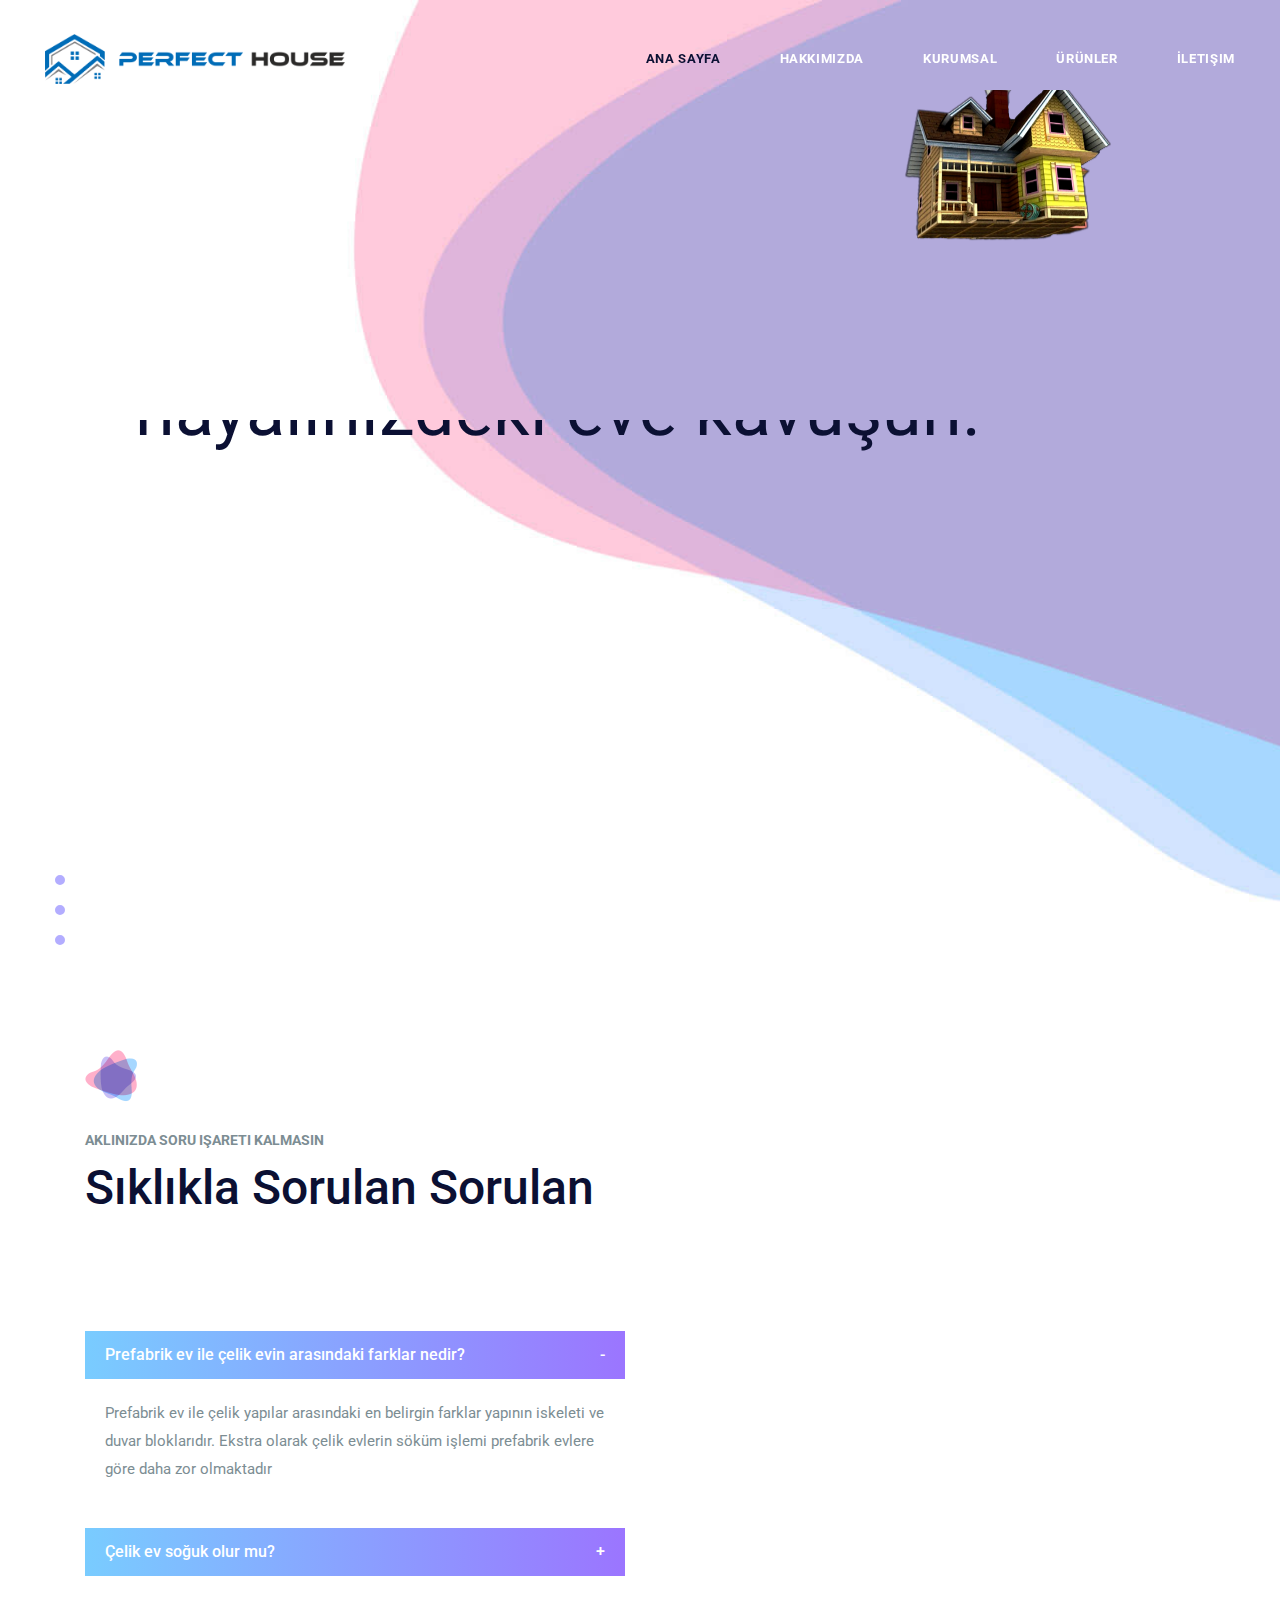
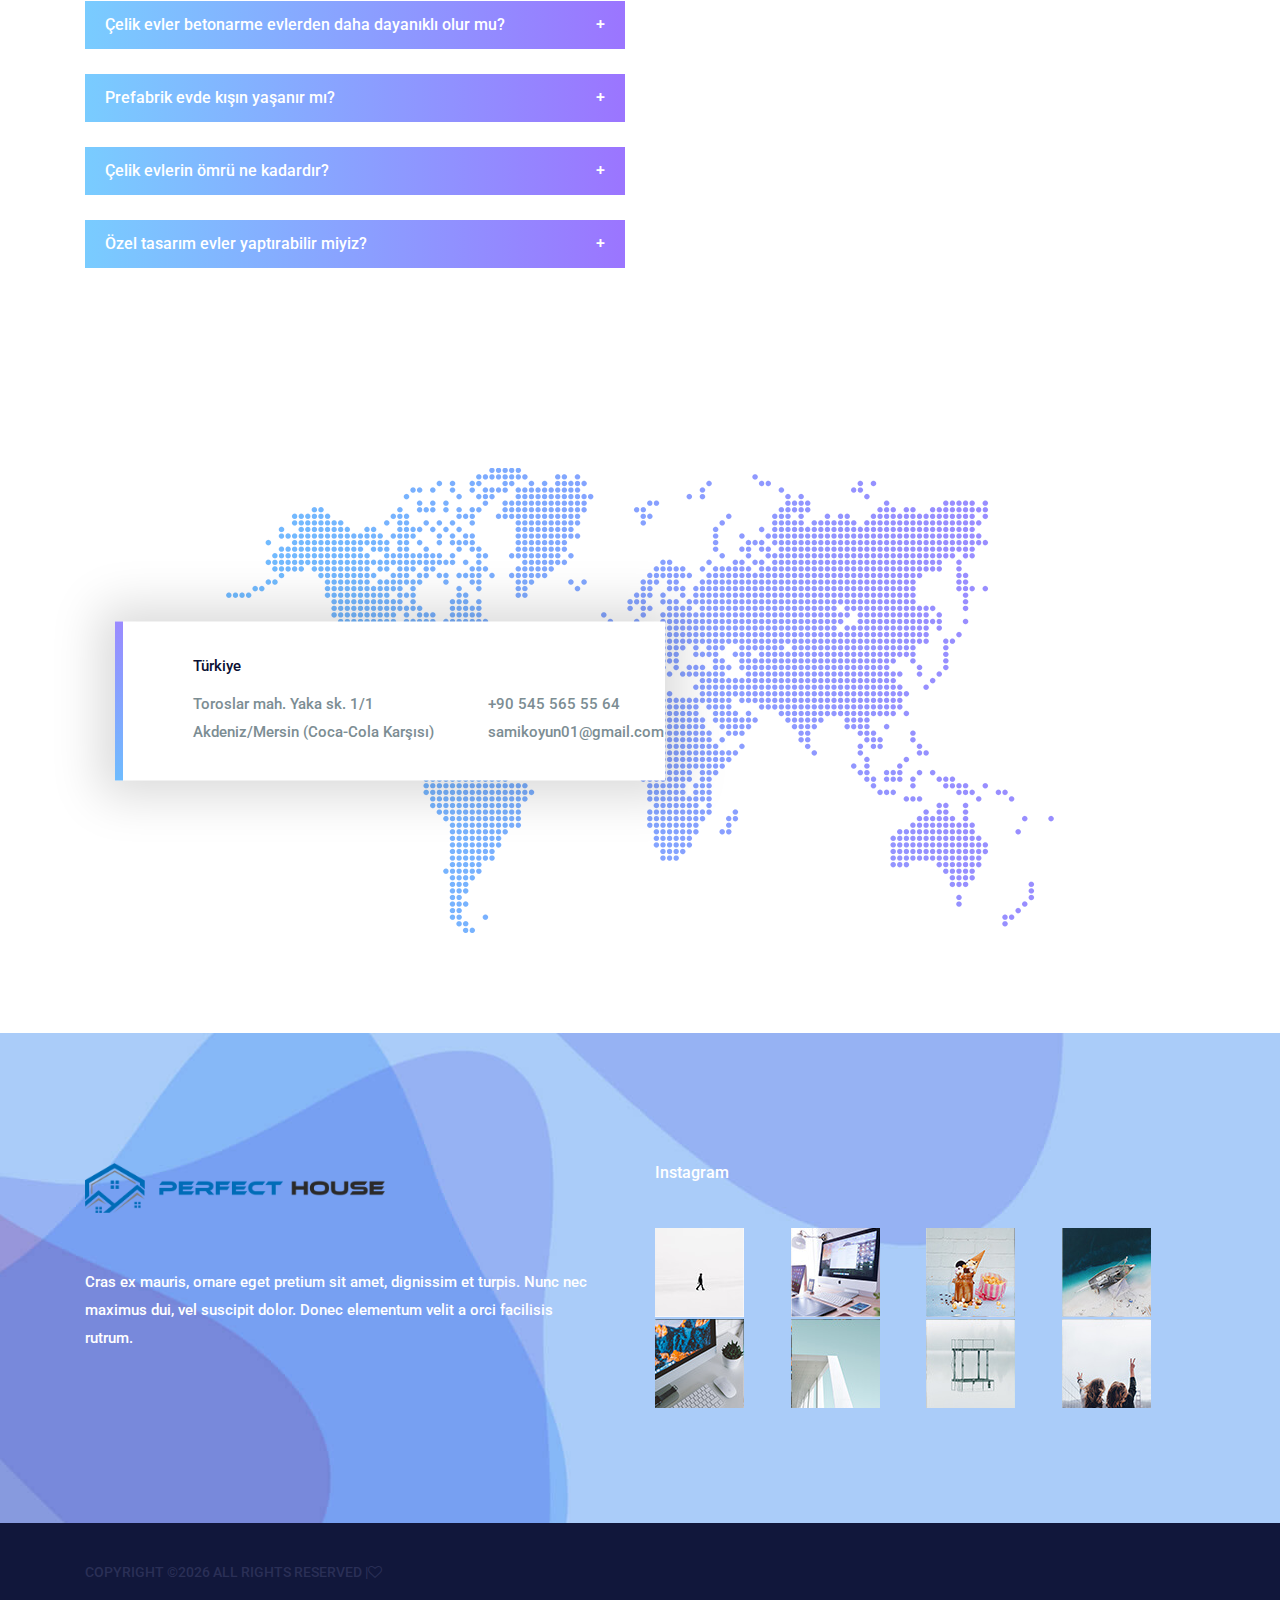
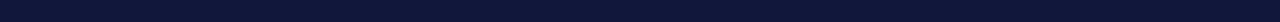
<file: index.html>
<!DOCTYPE html>
<html lang="en">
    <head>
        <meta charset="utf-8">
        <meta http-equiv="X-UA-Compatible" content="IE=edge">
        <meta name="viewport" content="width=device-width, initial-scale=1">
        
        <link rel="icon" href="img/fav-icon.png" type="image/x-icon" />
        <!-- The above 3 meta tags *must* come first in the head; any other head content must come *after* these tags -->
        <title>Perfect House Mersin</title>

        <!-- Icon css link -->
        <link href="css/font-awesome.min.css" rel="stylesheet">
        <!-- Bootstrap -->
        <link href="css/bootstrap.min.css" rel="stylesheet">
        
        <!-- Rev slider css -->
        <link href="vendors/revolution/css/settings.css" rel="stylesheet">
        <link href="vendors/revolution/css/layers.css" rel="stylesheet">
        <link href="vendors/revolution/css/navigation.css" rel="stylesheet">
        
        <!-- Extra plugin css -->
        <link href="vendors/owl-carousel/owl.carousel.min.css" rel="stylesheet">
        
        <link href="css/style.css" rel="stylesheet">
        <link href="css/responsive.css" rel="stylesheet">

        <!-- HTML5 shim and Respond.js for IE8 support of HTML5 elements and media queries -->
        <!-- WARNING: Respond.js doesn't work if you view the page via file:// -->
        <!--[if lt IE 9]>
        <script src="https://oss.maxcdn.com/html5shiv/3.7.3/html5shiv.min.js"></script>
        <script src="https://oss.maxcdn.com/respond/1.4.2/respond.min.js"></script>
        <![endif]-->
    </head>
    <body>
        
        <!--================Header Menu Area =================-->
        <header class="main_menu_area">
            <nav class="navbar navbar-expand-lg navbar-light bg-light">
                <a class="navbar-brand" href="index.html"><img src="img/logo1.png" width="300" height="50" alt=""></a>
                <button class="navbar-toggler" type="button" data-toggle="collapse" data-target="#navbarSupportedContent" aria-controls="navbarSupportedContent" aria-expanded="false" aria-label="Toggle navigation">
                    <span></span>
                    <span></span>
                    <span></span>
                </button>

                <div class="collapse navbar-collapse" id="navbarSupportedContent">
                    <ul class="navbar-nav">
                        <li class="nav-item active"><a class="nav-link" href="index.html">Ana Sayfa</a></li>
                        <li class="nav-item"><a class="nav-link" href="about-us.html">Hakkımızda</a></li>
                        <li class="nav-item"><a class="nav-link" href="service.html">Kurumsal</a></li>
                        <li class="nav-item"><a class="nav-link" href="portfolio.html">Ürünler</a></li>
                        <li class="nav-item"><a class="nav-link" href="contact.html">İletişim</a></li>
                    </ul>
                </div>
            </nav>
        </header>
        <!--================End Header Menu Area =================-->
        
        
        <!--================Slider Area =================-->
        <section class="main_slider_area">
            <div id="main_slider" class="rev_slider" data-version="5.3.1.6">
                <ul>
                    <li data-index="rs-1587" data-transition="fade" data-slotamount="default" data-hideafterloop="0" data-hideslideonmobile="off"  data-easein="default" data-easeout="default" data-masterspeed="300" data-rotate="0"  data-saveperformance="off"  data-title="Creative" data-param1="01" data-param2="" data-param3="" data-param4="" data-param5="" data-param6="" data-param7="" data-param8="" data-param9="" data-param10="" data-description="">
                        <!-- LAYER NR. 1 -->
                        <div class="slider_text_box">
                            <div class="tp-caption tp-resizeme first_text" 
                            data-x="['left','left','left','left','15','center']" 
                            data-hoffset="['0','80','80','0']" 
                            data-y="['top','top','top','top']" 
                            data-voffset="['420','420','420','250','180','180']" 
                            data-fontsize="['72','72','72','50','50','30']"
                            data-lineheight="['82','82','82','62','62','42']"
                            data-width="['none']"
                            data-height="none"
                            data-whitespace="nowrape"
                            data-type="text" 
                            data-responsive_offset="on" 
                            data-frames="[{&quot;delay&quot;:10,&quot;speed&quot;:1500,&quot;frame&quot;:&quot;0&quot;,&quot;from&quot;:&quot;y:[-100%];z:0;rX:0deg;rY:0;rZ:0;sX:1;sY:1;skX:0;skY:0;&quot;,&quot;mask&quot;:&quot;x:0px;y:0px;s:inherit;e:inherit;&quot;,&quot;to&quot;:&quot;o:1;&quot;,&quot;ease&quot;:&quot;Power2.easeInOut&quot;},{&quot;delay&quot;:&quot;wait&quot;,&quot;speed&quot;:1500,&quot;frame&quot;:&quot;999&quot;,&quot;to&quot;:&quot;y:[175%];&quot;,&quot;mask&quot;:&quot;x:inherit;y:inherit;s:inherit;e:inherit;&quot;,&quot;ease&quot;:&quot;Power2.easeInOut&quot;}]"
                            data-textAlign="['left','left','left','left','left','center']">Perfect House ile <br />hayalinizdeki eve kavuşun.</div>
                            
                            <div class="tp-caption tp-resizeme secand_text" 
                                data-x="['left','left','left','left','15','center']" 
                                data-hoffset="['0','80','80','0']" 
                                data-y="['top','top','top','top']" 
                                data-voffset="['625','625','625','400','320','300']"  
                                data-fontsize="['24','24','24','18','16','16']"
                                data-lineheight="['36','36','36','26','26','26']"
                                data-width="['none','none','none','none','none']"
                                data-height="none"
                                data-whitespace="nowrape"
                                data-type="text" 
                                data-responsive_offset="on"
                                data-transform_idle="o:1;"
                                data-frames="[{&quot;delay&quot;:10,&quot;speed&quot;:1500,&quot;frame&quot;:&quot;0&quot;,&quot;from&quot;:&quot;y:[100%];z:0;rX:0deg;rY:0;rZ:0;sX:1;sY:1;skX:0;skY:0;opacity:0;&quot;,&quot;mask&quot;:&quot;x:0px;y:[100%];s:inherit;e:inherit;&quot;,&quot;to&quot;:&quot;o:1;&quot;,&quot;ease&quot;:&quot;Power2.easeInOut&quot;},{&quot;delay&quot;:&quot;wait&quot;,&quot;speed&quot;:1500,&quot;frame&quot;:&quot;999&quot;,&quot;to&quot;:&quot;y:[175%];&quot;,&quot;mask&quot;:&quot;x:inherit;y:inherit;s:inherit;e:inherit;&quot;,&quot;ease&quot;:&quot;Power2.easeInOut&quot;}]"
                                data-textAlign="['left','left','left','left','left','center']">
                            </div>
                            

                            <div class="tp-caption tp-resizeme single_img" 
                            data-x="['right','right','right','right','right','right']" 
                            data-hoffset="['0','0','0','0']" 
                            data-y="['top','top','top','top']" 
                            data-voffset="['90','90','90','90','0']" 
                            data-fontsize="['65','65','60','40','25']"
                            data-lineheight="['75','75','75','50','35']"
                            data-width="['485','485','485','485','485']"
                            data-height="none"
                            data-whitespace="normal"
                            data-type="text" 
                            data-responsive_offset="on" 
                            data-frames="[{&quot;delay&quot;:10,&quot;speed&quot;:1500,&quot;frame&quot;:&quot;0&quot;,&quot;from&quot;:&quot;y:[-100%];z:0;rX:0deg;rY:0;rZ:0;sX:1;sY:1;skX:0;skY:0;&quot;,&quot;mask&quot;:&quot;x:0px;y:0px;s:inherit;e:inherit;&quot;,&quot;to&quot;:&quot;o:1;&quot;,&quot;ease&quot;:&quot;Power2.easeInOut&quot;},{&quot;delay&quot;:&quot;wait&quot;,&quot;speed&quot;:1500,&quot;frame&quot;:&quot;999&quot;,&quot;to&quot;:&quot;y:[175%];&quot;,&quot;mask&quot;:&quot;x:inherit;y:inherit;s:inherit;e:inherit;&quot;,&quot;ease&quot;:&quot;Power2.easeInOut&quot;}]"
                            data-textAlign="['left','left','left','left','left','center']">
                                <img src="img/home-slider/home-slider.png" alt="">
                            </div>
                        </div>
                    </li>
                    <li data-index="rs-1588" data-transition="fade" data-slotamount="default" data-hideafterloop="0" data-hideslideonmobile="off"  data-easein="default" data-easeout="default" data-masterspeed="300" data-rotate="0"  data-saveperformance="off"  data-title="Creative" data-param1="01" data-param2="" data-param3="" data-param4="" data-param5="" data-param6="" data-param7="" data-param8="" data-param9="" data-param10="" data-description="">
                    <!-- LAYERS -->
                        <!-- LAYERS -->

                        <!-- LAYER NR. 1 -->
                        <div class="slider_text_box">
                            <div class="tp-caption tp-resizeme first_text" 
                            data-x="['left','left','left','left','15','center']" 
                            data-hoffset="['0','80','80','0']" 
                            data-y="['top','top','top','top']" 
                            data-voffset="['420','420','420','250','180','180']" 
                            data-fontsize="['72','72','72','50','50','30']"
                            data-lineheight="['82','82','82','62','62','42']"
                            data-width="['none']"
                            data-height="none"
                            data-whitespace="nowrape"
                            data-type="text" 
                            data-responsive_offset="on" 
                            data-frames="[{&quot;delay&quot;:10,&quot;speed&quot;:1500,&quot;frame&quot;:&quot;0&quot;,&quot;from&quot;:&quot;y:[-100%];z:0;rX:0deg;rY:0;rZ:0;sX:1;sY:1;skX:0;skY:0;&quot;,&quot;mask&quot;:&quot;x:0px;y:0px;s:inherit;e:inherit;&quot;,&quot;to&quot;:&quot;o:1;&quot;,&quot;ease&quot;:&quot;Power2.easeInOut&quot;},{&quot;delay&quot;:&quot;wait&quot;,&quot;speed&quot;:1500,&quot;frame&quot;:&quot;999&quot;,&quot;to&quot;:&quot;y:[175%];&quot;,&quot;mask&quot;:&quot;x:inherit;y:inherit;s:inherit;e:inherit;&quot;,&quot;ease&quot;:&quot;Power2.easeInOut&quot;}]"
                            data-textAlign="['left','left','left','left','left','center']">Huzur dolu bir yaşama <br />açılan projeler.</div>
                            
                            <div class="tp-caption tp-resizeme secand_text" 
                                data-x="['left','left','left','left','15','center']" 
                                data-hoffset="['0','80','80','0']" 
                                data-y="['top','top','top','top']" 
                                data-voffset="['625','625','625','400','320','300']"  
                                data-fontsize="['24','24','24','18','16','16']"
                                data-lineheight="['36','36','36','26','26','26']"
                                data-width="['none','none','none','none','none']"
                                data-height="none"
                                data-whitespace="nowrape"
                                data-type="text" 
                                data-responsive_offset="on"
                                data-transform_idle="o:1;"
                                data-frames="[{&quot;delay&quot;:10,&quot;speed&quot;:1500,&quot;frame&quot;:&quot;0&quot;,&quot;from&quot;:&quot;y:[100%];z:0;rX:0deg;rY:0;rZ:0;sX:1;sY:1;skX:0;skY:0;opacity:0;&quot;,&quot;mask&quot;:&quot;x:0px;y:[100%];s:inherit;e:inherit;&quot;,&quot;to&quot;:&quot;o:1;&quot;,&quot;ease&quot;:&quot;Power2.easeInOut&quot;},{&quot;delay&quot;:&quot;wait&quot;,&quot;speed&quot;:1500,&quot;frame&quot;:&quot;999&quot;,&quot;to&quot;:&quot;y:[175%];&quot;,&quot;mask&quot;:&quot;x:inherit;y:inherit;s:inherit;e:inherit;&quot;,&quot;ease&quot;:&quot;Power2.easeInOut&quot;}]"
                                data-textAlign="['left','left','left','left','left','center']">
                            </div>
                            
                            <div class="tp-caption tp-resizeme" 
                                data-x="['left','left','left','left','15','center']" data-hoffset="['0','80','80','0']" 
                                data-y="['top','top','top','top']" 
                                data-voffset="['670','670','670','480','370','350']" 
                                data-fontsize="['14','14','14','14']"
                                data-lineheight="['46','46','46','46']"
                                data-width="none"
                                data-height="none"
                                data-whitespace="nowrap"
                                data-type="text" 
                                data-responsive_offset="on" 
                                data-frames="[{&quot;delay&quot;:10,&quot;speed&quot;:1500,&quot;frame&quot;:&quot;0&quot;,&quot;from&quot;:&quot;y:[100%];z:0;rX:0deg;rY:0;rZ:0;sX:1;sY:1;skX:0;skY:0;opacity:0;&quot;,&quot;mask&quot;:&quot;x:0px;y:[100%];s:inherit;e:inherit;&quot;,&quot;to&quot;:&quot;o:1;&quot;,&quot;ease&quot;:&quot;Power2.easeInOut&quot;},{&quot;delay&quot;:&quot;wait&quot;,&quot;speed&quot;:1500,&quot;frame&quot;:&quot;999&quot;,&quot;to&quot;:&quot;y:[175%];&quot;,&quot;mask&quot;:&quot;x:inherit;y:inherit;s:inherit;e:inherit;&quot;,&quot;ease&quot;:&quot;Power2.easeInOut&quot;}]">
                                <a class="more_btn" href="portfolio.html">Tıklayın</a>
                            </div>
                            <div class="tp-caption tp-resizeme single_img" 
                            data-x="['right','right','right','right','right','right']" 
                            data-hoffset="['0','0','0','0']" 
                            data-y="['top','top','top','top']" 
                            data-voffset="['90','90','90','90','0']" 
                            data-fontsize="['65','65','60','40','25']"
                            data-lineheight="['75','75','75','50','35']"
                            data-width="['485','485','485','485','485']"
                            data-height="none"
                            data-whitespace="normal"
                            data-type="text" 
                            data-responsive_offset="on" 
                            data-frames="[{&quot;delay&quot;:10,&quot;speed&quot;:1500,&quot;frame&quot;:&quot;0&quot;,&quot;from&quot;:&quot;y:[-100%];z:0;rX:0deg;rY:0;rZ:0;sX:1;sY:1;skX:0;skY:0;&quot;,&quot;mask&quot;:&quot;x:0px;y:0px;s:inherit;e:inherit;&quot;,&quot;to&quot;:&quot;o:1;&quot;,&quot;ease&quot;:&quot;Power2.easeInOut&quot;},{&quot;delay&quot;:&quot;wait&quot;,&quot;speed&quot;:1500,&quot;frame&quot;:&quot;999&quot;,&quot;to&quot;:&quot;y:[175%];&quot;,&quot;mask&quot;:&quot;x:inherit;y:inherit;s:inherit;e:inherit;&quot;,&quot;ease&quot;:&quot;Power2.easeInOut&quot;}]"
                            data-textAlign="['left','left','left','left','left','center']">
                                <img src="img/home-slider/home-slider.png" alt="">
                            </div>
                        </div>
                    </li>
                    <li data-index="rs-1589" data-transition="fade" data-slotamount="default" data-hideafterloop="0" data-hideslideonmobile="off"  data-easein="default" data-easeout="default" data-masterspeed="300" data-rotate="0"  data-saveperformance="off"  data-title="Creative" data-param1="01" data-param2="" data-param3="" data-param4="" data-param5="" data-param6="" data-param7="" data-param8="" data-param9="" data-param10="" data-description="">
                    <!-- LAYERS -->
                        <!-- LAYERS -->

                        <!-- LAYER NR. 1 -->
                        <div class="slider_text_box">
                            <div class="tp-caption tp-resizeme first_text" 
                            data-x="['left','left','left','left','15','center']" 
                            data-hoffset="['0','80','80','0']" 
                            data-y="['top','top','top','top']" 
                            data-voffset="['420','420','420','250','180','180']" 
                            data-fontsize="['72','72','72','50','50','30']"
                            data-lineheight="['82','82','82','62','62','42']"
                            data-width="['none']"
                            data-height="none"
                            data-whitespace="nowrape"
                            data-type="text" 
                            data-responsive_offset="on" 
                            data-frames="[{&quot;delay&quot;:10,&quot;speed&quot;:1500,&quot;frame&quot;:&quot;0&quot;,&quot;from&quot;:&quot;y:[-100%];z:0;rX:0deg;rY:0;rZ:0;sX:1;sY:1;skX:0;skY:0;&quot;,&quot;mask&quot;:&quot;x:0px;y:0px;s:inherit;e:inherit;&quot;,&quot;to&quot;:&quot;o:1;&quot;,&quot;ease&quot;:&quot;Power2.easeInOut&quot;},{&quot;delay&quot;:&quot;wait&quot;,&quot;speed&quot;:1500,&quot;frame&quot;:&quot;999&quot;,&quot;to&quot;:&quot;y:[175%];&quot;,&quot;mask&quot;:&quot;x:inherit;y:inherit;s:inherit;e:inherit;&quot;,&quot;ease&quot;:&quot;Power2.easeInOut&quot;}]"
                            data-textAlign="['left','left','left','left','left','center']">Bizi daha yakından <br />tanımak için</div>
                            
                            <div class="tp-caption tp-resizeme secand_text" 
                                data-x="['left','left','left','left','15','center']" 
                                data-hoffset="['0','80','80','0']" 
                                data-y="['top','top','top','top']" 
                                data-voffset="['600','600','600','400','320','300']"  
                                data-fontsize="['24','24','24','18','16','16']"
                                data-lineheight="['36','36','36','26','26','26']"
                                data-width="['none','none','none','none','none']"
                                data-height="none"
                                data-whitespace="nowrape"
                                data-type="text" 
                                data-responsive_offset="on"
                                data-transform_idle="o:1;"
                                data-frames="[{&quot;delay&quot;:10,&quot;speed&quot;:1500,&quot;frame&quot;:&quot;0&quot;,&quot;from&quot;:&quot;y:[100%];z:0;rX:0deg;rY:0;rZ:0;sX:1;sY:1;skX:0;skY:0;opacity:0;&quot;,&quot;mask&quot;:&quot;x:0px;y:[100%];s:inherit;e:inherit;&quot;,&quot;to&quot;:&quot;o:1;&quot;,&quot;ease&quot;:&quot;Power2.easeInOut&quot;},{&quot;delay&quot;:&quot;wait&quot;,&quot;speed&quot;:1500,&quot;frame&quot;:&quot;999&quot;,&quot;to&quot;:&quot;y:[175%];&quot;,&quot;mask&quot;:&quot;x:inherit;y:inherit;s:inherit;e:inherit;&quot;,&quot;ease&quot;:&quot;Power2.easeInOut&quot;}]"
                                data-textAlign="['left','left','left','left','left','center']">
                            </div>
                            
                            <div class="tp-caption tp-resizeme" 
                                data-x="['left','left','left','left','15','center']" data-hoffset="['0','80','80','0']" 
                                data-y="['top','top','top','top']" 
                                data-voffset="['670','670','670','480','370','350']" 
                                data-fontsize="['14','14','14','14']"
                                data-lineheight="['46','46','46','46']"
                                data-width="none"
                                data-height="none"
                                data-whitespace="nowrap"
                                data-type="text" 
                                data-responsive_offset="on" 
                                data-frames="[{&quot;delay&quot;:10,&quot;speed&quot;:1500,&quot;frame&quot;:&quot;0&quot;,&quot;from&quot;:&quot;y:[100%];z:0;rX:0deg;rY:0;rZ:0;sX:1;sY:1;skX:0;skY:0;opacity:0;&quot;,&quot;mask&quot;:&quot;x:0px;y:[100%];s:inherit;e:inherit;&quot;,&quot;to&quot;:&quot;o:1;&quot;,&quot;ease&quot;:&quot;Power2.easeInOut&quot;},{&quot;delay&quot;:&quot;wait&quot;,&quot;speed&quot;:1500,&quot;frame&quot;:&quot;999&quot;,&quot;to&quot;:&quot;y:[175%];&quot;,&quot;mask&quot;:&quot;x:inherit;y:inherit;s:inherit;e:inherit;&quot;,&quot;ease&quot;:&quot;Power2.easeInOut&quot;}]">
                                <a class="more_btn" href="about-us.html">Tıklayın</a>
                            </div>
                            <div class="tp-caption tp-resizeme single_img" 
                            data-x="['right','right','right','right','right','right']" 
                            data-hoffset="['0','0','0','0']" 
                            data-y="['top','top','top','top']" 
                            data-voffset="['90','90','90','90','0']" 
                            data-fontsize="['65','65','60','40','25']"
                            data-lineheight="['75','75','75','50','35']"
                            data-width="['485','485','485','485','485']"
                            data-height="none"
                            data-whitespace="normal"
                            data-type="text" 
                            data-responsive_offset="on" 
                            data-frames="[{&quot;delay&quot;:10,&quot;speed&quot;:1500,&quot;frame&quot;:&quot;0&quot;,&quot;from&quot;:&quot;y:[-100%];z:0;rX:0deg;rY:0;rZ:0;sX:1;sY:1;skX:0;skY:0;&quot;,&quot;mask&quot;:&quot;x:0px;y:0px;s:inherit;e:inherit;&quot;,&quot;to&quot;:&quot;o:1;&quot;,&quot;ease&quot;:&quot;Power2.easeInOut&quot;},{&quot;delay&quot;:&quot;wait&quot;,&quot;speed&quot;:1500,&quot;frame&quot;:&quot;999&quot;,&quot;to&quot;:&quot;y:[175%];&quot;,&quot;mask&quot;:&quot;x:inherit;y:inherit;s:inherit;e:inherit;&quot;,&quot;ease&quot;:&quot;Power2.easeInOut&quot;}]"
                            data-textAlign="['left','left','left','left','left','center']">
                                <img src="img/home-slider/home-slider.png" alt="">
                            </div>
                        </div>
                    </li>
                </ul>
            </div>
        </section>
        <!--================End Slider Area =================-->
        
        <!--================Service Solution Area =================-->
        <section class="service_solution_area p_100">
            <div class="container">
                <div class="row s_solution_inner">
                    <div class="col-lg-6">
                        <div class="s_solution_item">
                            <div class="l_title">
                                <img src="img/icon/title-icon.png" alt="">
                                <h6>Aklınızda soru işareti kalmasın</h6>
                                <h2>Sıklıkla Sorulan Sorulan</h2>
                            </div>
								<div id="accordion" role="tablist" class="solution_collaps">
                                <div class="card">
                                    <div class="card-header" role="tab" id="headingOne">
                                        <h5 class="mb-0">
                                            <a data-toggle="collapse" href="#collapseOne" aria-expanded="true" aria-controls="collapseOne">
                                            Prefabrik ev ile çelik evin arasındaki farklar nedir?
                                            <i class="minus">-</i>
                                            <i class="plus">+</i>
                                            </a>
                                        </h5>
                                    </div>

                                    <div id="collapseOne" class="collapse show" role="tabpanel" aria-labelledby="headingOne" data-parent="#accordion">
                                        <div class="card-body">
                                            <p>Prefabrik ev ile çelik yapılar arasındaki en belirgin farklar yapının iskeleti ve duvar bloklarıdır. Ekstra olarak çelik evlerin söküm işlemi prefabrik evlere göre daha zor olmaktadır</p>
                                        </div>
                                    </div>
                                </div>
                                <div class="card">
                                    <div class="card-header" role="tab" id="headingTwo">
                                        <h5 class="mb-0">
                                            <a class="collapsed" data-toggle="collapse" href="#collapseTwo" aria-expanded="false" aria-controls="collapseTwo">
                                            Çelik ev soğuk olur mu?
                                            <i class="minus">-</i>
                                            <i class="plus">+</i>
                                            </a>
                                        </h5>
                                    </div>
                                    <div id="collapseTwo" class="collapse" role="tabpanel" aria-labelledby="headingTwo" data-parent="#accordion">
                                        <div class="card-body">
                                            <p>Çelik evlerin oldukça kalın olan yapısı sayesinde soğuk ve sıcak mevsim şartlarına karşı yeterli derecede önlem alınmıştır.</p>
                                        </div>
                                    </div>
                                </div>
								<div class="card">
                                    <div class="card-header" role="tab" id="headingTwo">
                                        <h5 class="mb-0">
                                            <a class="collapsed" data-toggle="collapse" href="#collapseTwo" aria-expanded="false" aria-controls="collapseTwo">
                                            Çelik evler betonarme evlerden daha dayanıklı olur mu?
                                            <i class="minus">-</i>
                                            <i class="plus">+</i>
                                            </a>
                                        </h5>
                                    </div>
                                    <div id="collapseTwo" class="collapse" role="tabpanel" aria-labelledby="headingTwo" data-parent="#accordion">
                                        <div class="card-body">
                                            <p>Çelik evler betonarme evlere göre depreme daha dayanaklıdır.</p>
                                        </div>
                                    </div>
                                </div>
								<div class="card">
                                    <div class="card-header" role="tab" id="headingTwo">
                                        <h5 class="mb-0">
                                            <a class="collapsed" data-toggle="collapse" href="#collapseTwo" aria-expanded="false" aria-controls="collapseTwo">
                                            Prefabrik evde kışın yaşanır mı?
                                            <i class="minus">-</i>
                                            <i class="plus">+</i>
                                            </a>
                                        </h5>
                                    </div>
                                    <div id="collapseTwo" class="collapse" role="tabpanel" aria-labelledby="headingTwo" data-parent="#accordion">
                                        <div class="card-body">
                                            <p>Prefabrik evlerin üretimi gerçekleştirilirken kaliteli malzemeler kullanıldığı için yaz ve kış aylarında rahat ve konforlu şekilde kullanmak mümkündür.</p>
                                        </div>
                                    </div>
                                </div>
								<div class="card">
                                    <div class="card-header" role="tab" id="headingTwo">
                                        <h5 class="mb-0">
                                            <a class="collapsed" data-toggle="collapse" href="#collapseTwo" aria-expanded="false" aria-controls="collapseTwo">
                                            Çelik evlerin ömrü ne kadardır?
                                            <i class="minus">-</i>
                                            <i class="plus">+</i>
                                            </a>
                                        </h5>
                                    </div>
                                    <div id="collapseTwo" class="collapse" role="tabpanel" aria-labelledby="headingTwo" data-parent="#accordion">
                                        <div class="card-body">
                                            <p>Evlerin ömrü çevresel şartlara göre değişkenlik gösterebilmekle beraber ortalama 40 ila 50 yıl kadardır.</p>
                                        </div>
                                    </div>
                                </div>
                                <div class="card">
                                    <div class="card-header" role="tab" id="headingThree">
                                        <h5 class="mb-0">
                                            <a class="collapsed" data-toggle="collapse" href="#collapseThree" aria-expanded="false" aria-controls="collapseThree">
                                            Özel tasarım evler yaptırabilir miyiz?
                                            <i class="minus">-</i>
                                            <i class="plus">+</i>
                                            </a>
                                        </h5>
                                    </div>
                                    <div id="collapseThree" class="collapse" role="tabpanel" aria-labelledby="headingThree" data-parent="#accordion">
                                        <div class="card-body">
                                            <p>Projelerin tasarımları müşteri taleplerine göre özel olarak yapılabilmektedir.</p>
                                        </div>
                                    </div>
                                </div>
                            </div>
                        </div>
                    </div>
                </div>
            </div>
        </section>
        <!--================End Service Solution Area =================-->
        
        <!--================The best slider Area =================-->
        <!-- <section class="best_3d_area"> -->
            <!-- <div class="left_3d"> -->
                <!-- <div class="shap_slider_inner owl-carousel"> -->
                    <!-- <div class="item"> -->
                        <!-- <h4>“They are the best”</h4> -->
                        <!-- <p>Etiam nec odio vestibulum est mattis effic iturut magna. Pellentesque sit am et tellus blandit. Etiam nec odio vestibul. Etiam nec odio vestibulum est mattis effic iturut magna. Pellentesque sit am et tellus.</p> -->
                        <!-- <div class="media"> -->
                            <!-- <img src="img/team/people/people-5.jpg" alt=""> -->
                            <!-- <div class="media-body"> -->
                                <!-- <h5>Chriss Turner</h5> -->
                                <!-- <h6>CEO Enterprise</h6> -->
                            <!-- </div> -->
                        <!-- </div> -->
                    <!-- </div> -->
                    <!-- <div class="item"> -->
                        <!-- <h4>“They are the best”</h4> -->
                        <!-- <p>Etiam nec odio vestibulum est mattis effic iturut magna. Pellentesque sit am et tellus blandit. Etiam nec odio vestibul. Etiam nec odio vestibulum est mattis effic iturut magna. Pellentesque sit am et tellus.</p> -->
                        <!-- <div class="media"> -->
                            <!-- <img src="img/team/people/people-5.jpg" alt=""> -->
                            <!-- <div class="media-body"> -->
                                <!-- <h5>Chriss Turner</h5> -->
                                <!-- <h6>CEO Enterprise</h6> -->
                            <!-- </div> -->
                        <!-- </div> -->
                    <!-- </div> -->
                    <!-- <div class="item"> -->
                        <!-- <h4>“They are the best”</h4> -->
                        <!-- <p>Etiam nec odio vestibulum est mattis effic iturut magna. Pellentesque sit am et tellus blandit. Etiam nec odio vestibul. Etiam nec odio vestibulum est mattis effic iturut magna. Pellentesque sit am et tellus.</p> -->
                        <!-- <div class="media"> -->
                            <!-- <img src="img/team/people/people-5.jpg" alt=""> -->
                            <!-- <div class="media-body"> -->
                                <!-- <h5>Chriss Turner</h5> -->
                                <!-- <h6>CEO Enterprise</h6> -->
                            <!-- </div> -->
                        <!-- </div> -->
                    <!-- </div> -->
                <!-- </div> -->
            <!-- </div> -->
            <!-- <div class="right_text"> -->
                <!-- <div class="right_text_inner"> -->
                    <!-- <div class="text_3d"> -->
                        <!-- <div class="l_title"> -->
                            <!-- <img src="img/icon/title-icon.png" alt=""> -->
                            <!-- <h6>Discover the features</h6> -->
                            <!-- <h2>We don’t hide, we stand tall in front of chalenge</h2> -->
                        <!-- </div> -->
                        <!-- <p>Etiam nec odio vestibulum est mattis effic iturut magna. Pellentesque sit am et tellus blandit. Etiam nec odio vestibul.Cras ex mauris, ornare eget pretium sit amet, dignissim et turpis. Nunc nec maximus dui, vel suscipit dolor. Donec elementum velit a orci facilisis rutrum. Nam convallis vel erat id dictum. Sed ut risus in orci convallis viverra a eget nisi. Aenean pellentesque elit vitae eros dignissim ultrices. </p> -->
                    <!-- </div> -->
                    <!-- <div class="shap_mobile"> -->
                        <!-- <img src="img/iphone4.png" alt=""> -->
                    <!-- </div> -->
                <!-- </div> -->
            <!-- </div> -->
        <!-- </section> -->
        <!--================End The best slider Area =================-->
        
         
		
        <!--================Map Area =================-->
        <section class="world_map_area p_100">
            <div class="container">
                <div class="world_map_inner">
                    <img class="img-fluid" src="img/world-map.png" alt="">
                    <div class="bd-callout">
                        <h3>Türkiye</h3>
                        <p>Toroslar mah. Yaka sk. 1/1 <br /> Akdeniz/Mersin (Coca-Cola Karşısı)</p>
                        <h4><a href="tel:+905455655564">+90 545 565 55 64</a> <a href="mailto:samikoyun01@gmail.com">samikoyun01@gmail.com</a></h4>
                    </div>
                </div>
            </div>
        </section>
        <!--================End Map Area =================-->
        
        <!--================Footer Area =================-->
        <footer class="footr_area">
            <div class="footer_widget_area">
                <div class="container">
                    <div class="row footer_widget_inner">
                        <div class="col-lg-6 col-sm-6">
                            <aside class="f_widget f_about_widget">
                                <img src="img/logo1.png" alt="" width="300" height="100%">
                                <p>Cras ex mauris, ornare eget pretium sit amet, dignissim et turpis. Nunc nec maximus dui, vel suscipit dolor. Donec elementum velit a orci facilisis rutrum.</p>
                            </aside>
                        </div>
                        <div class="col-lg-6 col-sm-6">
                            <aside class="f_widget f_insta_widget">
                                <div class="f_title">
                                    <h3>Instagram</h3>
                                </div>
                                <ul>
                                    <li><a href="#"><img src="img/instagram/ins-1.jpg" alt=""></a></li>
                                    <li><a href="#"><img src="img/instagram/ins-2.jpg" alt=""></a></li>
                                    <li><a href="#"><img src="img/instagram/ins-3.jpg" alt=""></a></li>
                                    <li><a href="#"><img src="img/instagram/ins-4.jpg" alt=""></a></li>
                                    <li><a href="#"><img src="img/instagram/ins-5.jpg" alt=""></a></li>
                                    <li><a href="#"><img src="img/instagram/ins-6.jpg" alt=""></a></li>
                                    <li><a href="#"><img src="img/instagram/ins-7.jpg" alt=""></a></li>
                                    <li><a href="#"><img src="img/instagram/ins-8.jpg" alt=""></a></li>
                                </ul>
                            </aside>
                        </div>
                    </div>
                </div>
            </div>
            <div class="footer_copyright">
                <div class="container">
                    <div class="float-sm-left">
                        <h5><!-- Link back to Colorlib can't be removed. Template is licensed under CC BY 3.0. -->
Copyright &copy;<script>document.write(new Date().getFullYear());</script> All rights reserved |<i class="fa fa-heart-o" aria-hidden="true"></i>
<!-- Link back to Colorlib can't be removed. Template is licensed under CC BY 3.0. --></h5>
                    </div>
                </div>
            </div>
        </footer>
        <!--================End Footer Area =================-->
        
        
        
        
        <!-- jQuery (necessary for Bootstrap's JavaScript plugins) -->
        <script src="js/jquery-3.2.1.min.js"></script>
        <!-- Include all compiled plugins (below), or include individual files as needed -->
        <script src="js/popper.min.js"></script>
        <script src="js/bootstrap.min.js"></script>
        <!-- Rev slider js -->
        <script src="vendors/revolution/js/jquery.themepunch.tools.min.js"></script>
        <script src="vendors/revolution/js/jquery.themepunch.revolution.min.js"></script>
        <script src="vendors/revolution/js/extensions/revolution.extension.actions.min.js"></script>
        <script src="vendors/revolution/js/extensions/revolution.extension.video.min.js"></script>
        <script src="vendors/revolution/js/extensions/revolution.extension.slideanims.min.js"></script>
        <script src="vendors/revolution/js/extensions/revolution.extension.layeranimation.min.js"></script>
        <script src="vendors/revolution/js/extensions/revolution.extension.navigation.min.js"></script>
        <script src="vendors/revolution/js/extensions/revolution.extension.slideanims.min.js"></script>
        <!-- Extra plugin css -->
        <script src="vendors/counterup/jquery.waypoints.min.js"></script>
        <script src="vendors/counterup/jquery.counterup.min.js"></script> 
        <script src="vendors/counterup/apear.js"></script>
        <script src="vendors/counterup/countto.js"></script>
        <script src="vendors/owl-carousel/owl.carousel.min.js"></script>
        <script src="vendors/magnify-popup/jquery.magnific-popup.min.js"></script>
        <script src="js/smoothscroll.js"></script>
        
        <script src="js/theme.js"></script>
    </body>
</html>
</file>
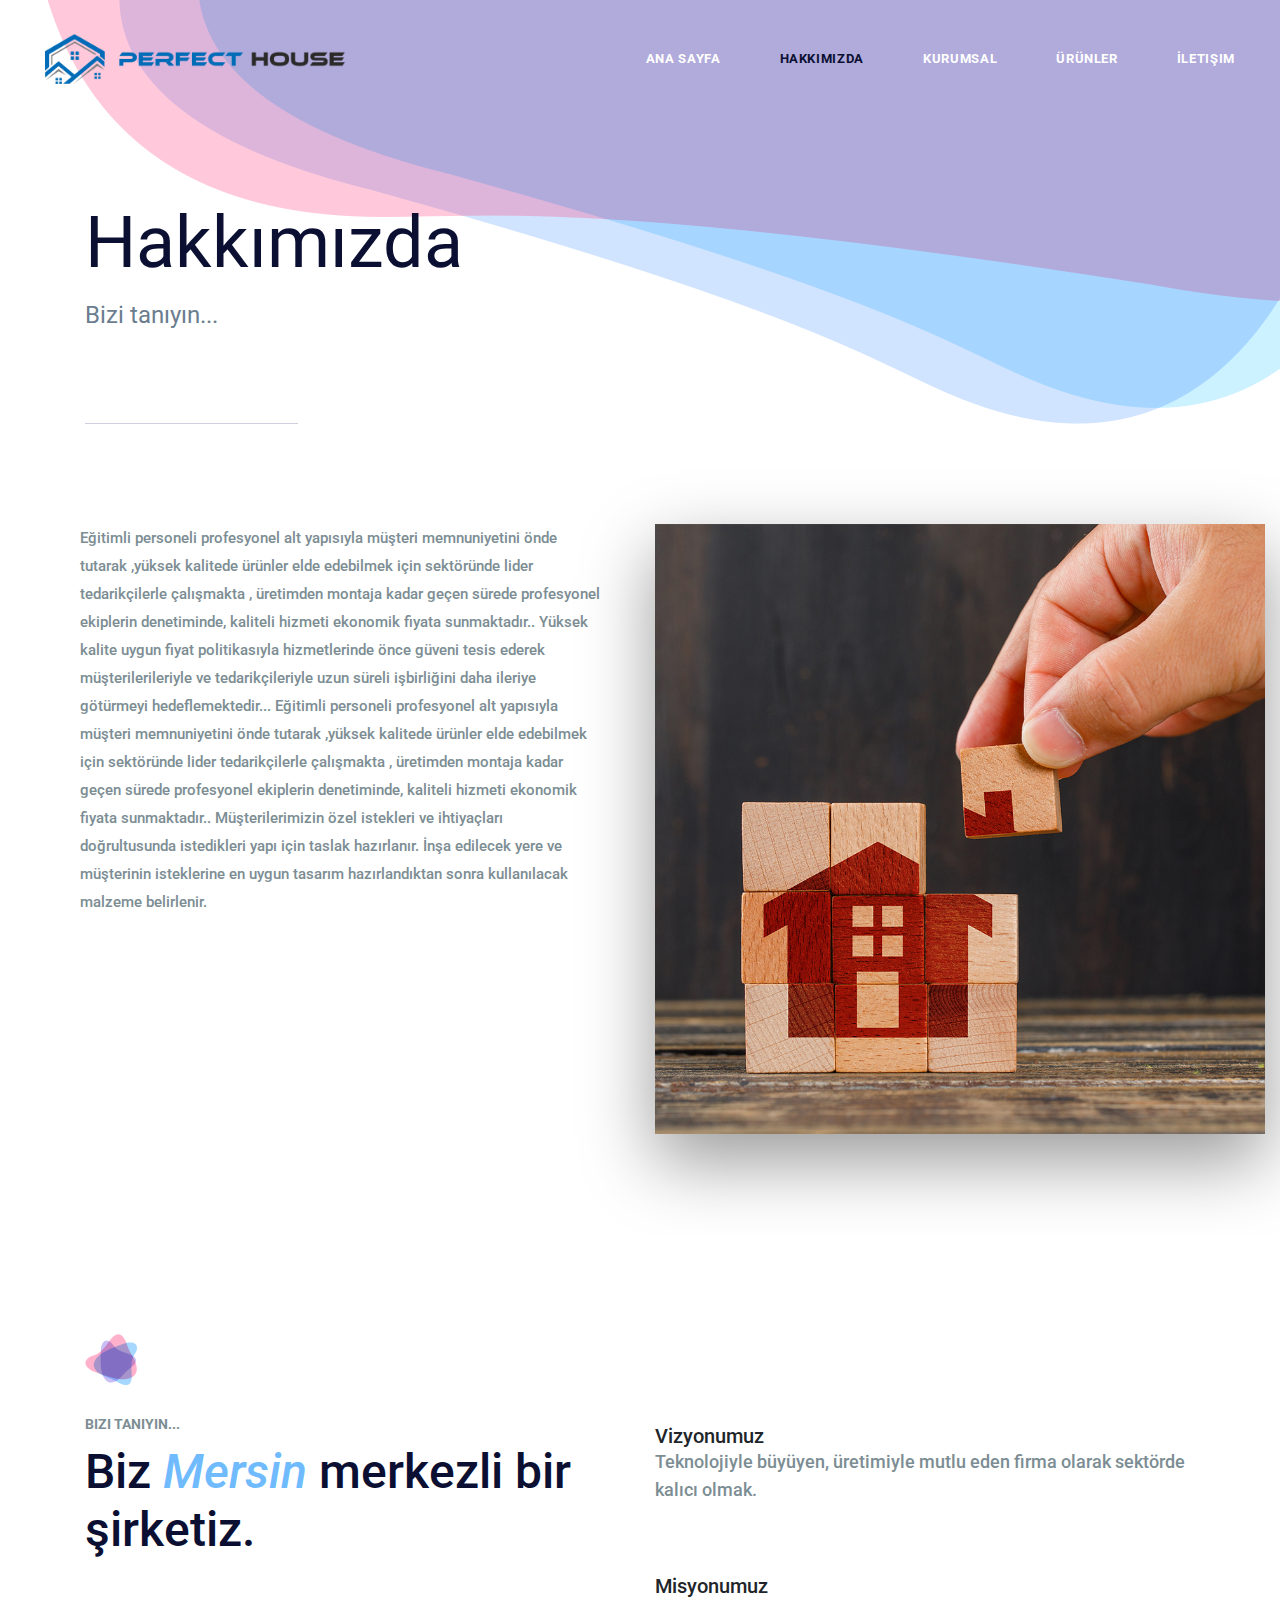
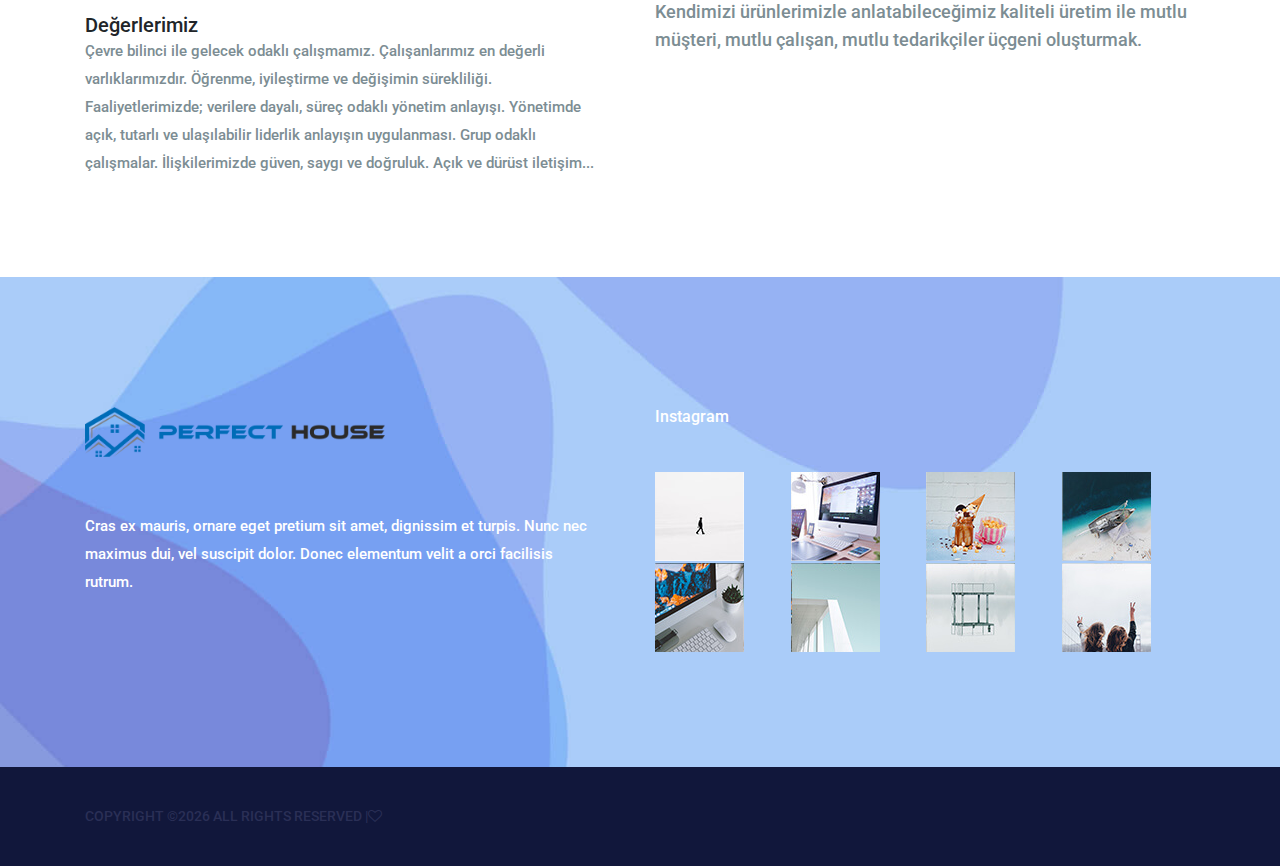
<file: about-us.html>
<!DOCTYPE html>
<html lang="en">
    <head>
        <meta charset="utf-8">
        <meta http-equiv="X-UA-Compatible" content="IE=edge">
        <meta name="viewport" content="width=device-width, initial-scale=1">
        
        <link rel="icon" href="img/fav-icon.png" type="image/x-icon" />
        <!-- The above 3 meta tags *must* come first in the head; any other head content must come *after* these tags -->
        <title>Perfect House Mersin</title>

        <!-- Icon css link -->
        <link href="css/font-awesome.min.css" rel="stylesheet">
        <!-- Bootstrap -->
        <link href="css/bootstrap.min.css" rel="stylesheet">
        
        <!-- Rev slider css -->
        <link href="vendors/revolution/css/settings.css" rel="stylesheet">
        <link href="vendors/revolution/css/layers.css" rel="stylesheet">
        <link href="vendors/revolution/css/navigation.css" rel="stylesheet">
        
        <!-- Extra plugin css -->
        <link href="vendors/owl-carousel/owl.carousel.min.css" rel="stylesheet">
        <link href="vendors/magnify-popup/magnific-popup.css" rel="stylesheet">
        
        <link href="css/style.css" rel="stylesheet">
        <link href="css/responsive.css" rel="stylesheet">

        <!-- HTML5 shim and Respond.js for IE8 support of HTML5 elements and media queries -->
        <!-- WARNING: Respond.js doesn't work if you view the page via file:// -->
        <!--[if lt IE 9]>
        <script src="https://oss.maxcdn.com/html5shiv/3.7.3/html5shiv.min.js"></script>
        <script src="https://oss.maxcdn.com/respond/1.4.2/respond.min.js"></script>
        <![endif]-->
    </head>
    <body>
        
        <!--================Header Menu Area =================-->
        <header class="main_menu_area">
            <nav class="navbar navbar-expand-lg navbar-light bg-light">
                <a class="navbar-brand" href="#"><img src="img/logo1.png" width="300" height="50" alt=""></a>
                <button class="navbar-toggler" type="button" data-toggle="collapse" data-target="#navbarSupportedContent" aria-controls="navbarSupportedContent" aria-expanded="false" aria-label="Toggle navigation">
                    <span></span>
                    <span></span>
                    <span></span>
                </button>

                <div class="collapse navbar-collapse" id="navbarSupportedContent">
                    <ul class="navbar-nav">
                        <li class="nav-item"><a class="nav-link" href="index.html">Ana Sayfa</a></li>
                        <li class="nav-item active"><a class="nav-link" href="about-us.html">Hakkımızda</a></li>
                        <li class="nav-item"><a class="nav-link" href="service.html">Kurumsal</a></li>
                        <li class="nav-item"><a class="nav-link" href="portfolio.html">Ürünler</a></li>
                        <li class="nav-item"><a class="nav-link" href="contact.html">İletişim</a></li>
                    </ul>
                </div>
            </nav>
        </header>
        <!--================End Header Menu Area =================-->
        
        <!--================Banner Area =================-->
        <section class="banner_area">
            <div class="container">
                <div class="banner_inner_text">
                    <h2>Hakkımızda</h2>
                    <p>Bizi tanıyın...</p>
                </div>
            </div>
        </section>
        <!--================End Banner Area =================-->
        
        <!--================Challange Area =================-->
        <section class="challange_area p_100">
            <div class="container-fluid">
                <div class="row">
                    <div class="col-lg-6">
                        <div class="challange_text_inner">
<!--                             <div class="l_title">
                                <img src="img/icon/title-icon.png" alt="">
                                <h6>Discover the features</h6>
                                <h2>We don’t hide, we stand tall in front of chalenge</h2>
                            </div> -->
                            <p>Eğitimli personeli profesyonel alt yapısıyla müşteri memnuniyetini önde tutarak ,yüksek kalitede ürünler elde edebilmek için sektöründe lider tedarikçilerle çalışmakta , üretimden montaja kadar geçen sürede profesyonel ekiplerin denetiminde, kaliteli hizmeti ekonomik fiyata sunmaktadır.. Yüksek kalite uygun fiyat politikasıyla hizmetlerinde önce güveni tesis ederek müşterilerileriyle ve tedarikçileriyle uzun süreli işbirliğini daha ileriye götürmeyi hedeflemektedir...



Eğitimli personeli profesyonel alt yapısıyla müşteri memnuniyetini önde tutarak ,yüksek kalitede ürünler elde edebilmek için sektöründe lider tedarikçilerle çalışmakta , üretimden montaja kadar geçen sürede profesyonel ekiplerin denetiminde, kaliteli hizmeti ekonomik fiyata sunmaktadır..



Müşterilerimizin özel istekleri ve ihtiyaçları doğrultusunda istedikleri yapı için taslak hazırlanır. İnşa edilecek yere ve müşterinin isteklerine en uygun tasarım hazırlandıktan sonra kullanılacak malzeme belirlenir.</p>
                        </div>
                    </div>
                    <div class="col-lg-6 challange_img">
                        <div class="challange_img_inner">
                            <img class="img-fluid" src="img/popup-photo.jpg" alt="">
                        </div>
                    </div>
                </div>
            </div>
        </section>
        <!--================End Challange Area =================-->
        
        
        <!--================We Are Company Area =================-->
        <section class="we_company_area p_100">
            <div class="container">
                <div class="row company_inner">
                    <div class="col-lg-6">
                        <div class="left_company_text">
                            <div class="l_title">
                                <img src="img/icon/title-icon.png" alt="">
                                <h6>Bizi tanıyın...</h6>
                                <h2>Biz <span>Mersin</span> merkezli bir şirketiz.</h2>
                            </div>
							<h5>Değerlerimiz</h5>
                            <p>Çevre bilinci ile gelecek odaklı çalışmamız. Çalışanlarımız en değerli varlıklarımızdır. Öğrenme, iyileştirme ve değişimin sürekliliği. Faaliyetlerimizde; verilere dayalı, süreç odaklı yönetim anlayışı. Yönetimde açık, tutarlı ve ulaşılabilir liderlik anlayışın uygulanması. Grup odaklı çalışmalar. İlişkilerimizde güven, saygı ve doğruluk. Açık ve dürüst iletişim...</p>
                        </div>
                    </div>
                    <div class="col-lg-6">
                        <div class="company_skill">
                           <h5>Vizyonumuz</h5>
						   <p>Teknolojiyle büyüyen, üretimiyle mutlu eden firma olarak sektörde kalıcı olmak.</p>
						   
                           <h5>Misyonumuz</h5>
						   <p>Kendimizi ürünlerimizle anlatabileceğimiz kaliteli üretim ile mutlu müşteri, mutlu çalışan, mutlu tedarikçiler üçgeni oluşturmak.</p>
                            
                        </div>
                    </div>
                </div>
            </div>
        </section>
        <!--================End We Are Company Area =================-->
        
        
        
        <!--================Footer Area =================-->
        <footer class="footr_area">
            <div class="footer_widget_area">
                <div class="container">
                    <div class="row footer_widget_inner">
                        <div class="col-lg-6 col-sm-6">
                            <aside class="f_widget f_about_widget">
                                <img src="img/logo1.png" width="300" height="100%" alt="">
                                <p>Cras ex mauris, ornare eget pretium sit amet, dignissim et turpis. Nunc nec maximus dui, vel suscipit dolor. Donec elementum velit a orci facilisis rutrum.</p>
                            </aside>
                        </div>
                        <div class="col-lg-6 col-sm-6">
                            <aside class="f_widget f_insta_widget">
                                <div class="f_title">
                                    <h3>Instagram</h3>
                                </div>
                                <ul>
                                    <li><a href="#"><img src="img/instagram/ins-1.jpg" alt=""></a></li>
                                    <li><a href="#"><img src="img/instagram/ins-2.jpg" alt=""></a></li>
                                    <li><a href="#"><img src="img/instagram/ins-3.jpg" alt=""></a></li>
                                    <li><a href="#"><img src="img/instagram/ins-4.jpg" alt=""></a></li>
                                    <li><a href="#"><img src="img/instagram/ins-5.jpg" alt=""></a></li>
                                    <li><a href="#"><img src="img/instagram/ins-6.jpg" alt=""></a></li>
                                    <li><a href="#"><img src="img/instagram/ins-7.jpg" alt=""></a></li>
                                    <li><a href="#"><img src="img/instagram/ins-8.jpg" alt=""></a></li>
                                </ul>
                            </aside>
                        </div>
                    </div>
                </div>
            </div>
            <div class="footer_copyright">
                <div class="container">
                    <div class="float-sm-left">
                        <h5><!-- Link back to Colorlib can't be removed. Template is licensed under CC BY 3.0. -->
Copyright &copy;<script>document.write(new Date().getFullYear());</script> All rights reserved |<i class="fa fa-heart-o" aria-hidden="true"></i>
<!-- Link back to Colorlib can't be removed. Template is licensed under CC BY 3.0. --></h5>
                    </div>
                </div>
            </div>
        </footer>
        <!--================End Footer Area =================-->
        
        
        
        
        <!-- jQuery (necessary for Bootstrap's JavaScript plugins) -->
        <script src="js/jquery-3.2.1.min.js"></script>
        <!-- Include all compiled plugins (below), or include individual files as needed -->
        <script src="js/popper.min.js"></script>
        <script src="js/bootstrap.min.js"></script>
        <!-- Rev slider js -->
        <script src="vendors/revolution/js/jquery.themepunch.tools.min.js"></script>
        <script src="vendors/revolution/js/jquery.themepunch.revolution.min.js"></script>
        <script src="vendors/revolution/js/extensions/revolution.extension.actions.min.js"></script>
        <script src="vendors/revolution/js/extensions/revolution.extension.video.min.js"></script>
        <script src="vendors/revolution/js/extensions/revolution.extension.slideanims.min.js"></script>
        <script src="vendors/revolution/js/extensions/revolution.extension.layeranimation.min.js"></script>
        <script src="vendors/revolution/js/extensions/revolution.extension.navigation.min.js"></script>
        <script src="vendors/revolution/js/extensions/revolution.extension.slideanims.min.js"></script>
        <!-- Extra plugin css -->
        <script src="vendors/counterup/jquery.waypoints.min.js"></script>
        <script src="vendors/counterup/jquery.counterup.min.js"></script> 
        <script src="vendors/counterup/apear.js"></script>
        <script src="vendors/counterup/countto.js"></script>
        <script src="vendors/owl-carousel/owl.carousel.min.js"></script>
        <script src="vendors/magnify-popup/jquery.magnific-popup.min.js"></script>
        <script src="js/smoothscroll.js"></script>
        
        <script src="js/theme.js"></script>
    </body>
</html>
</file>
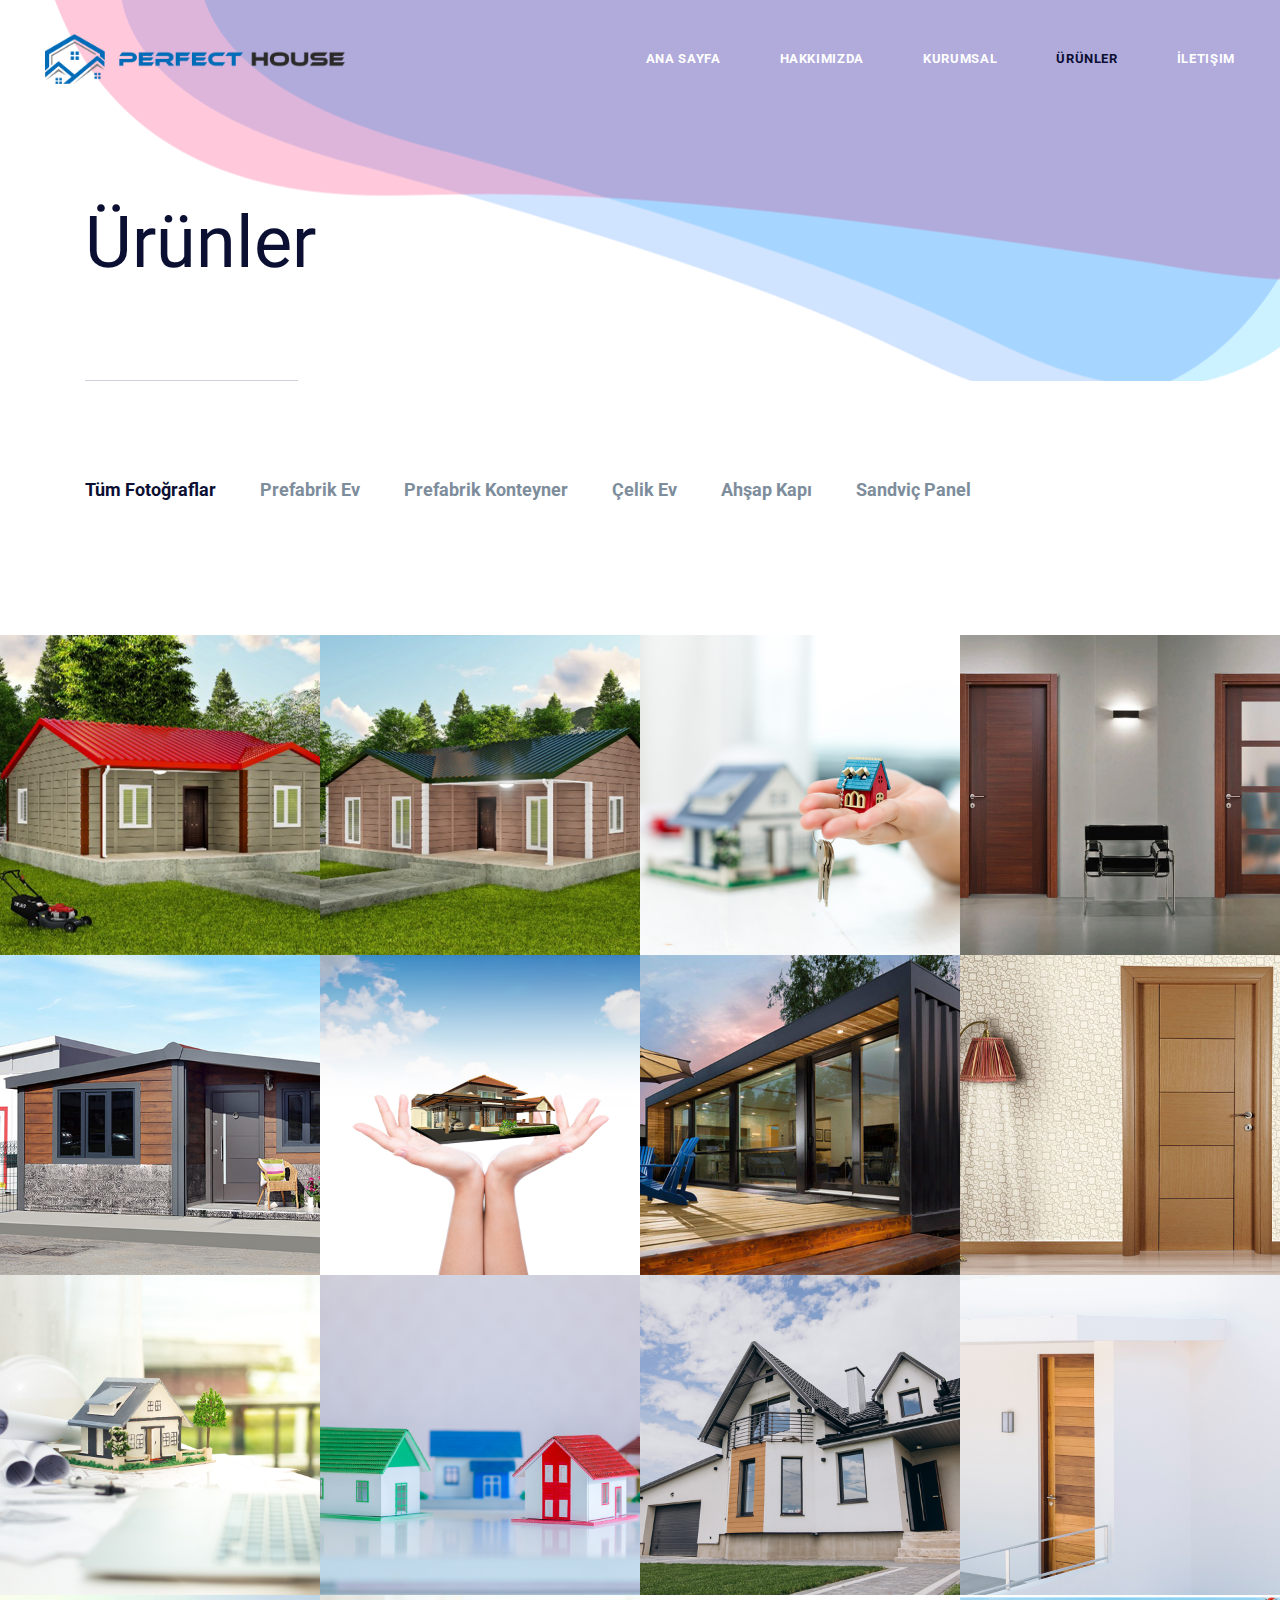
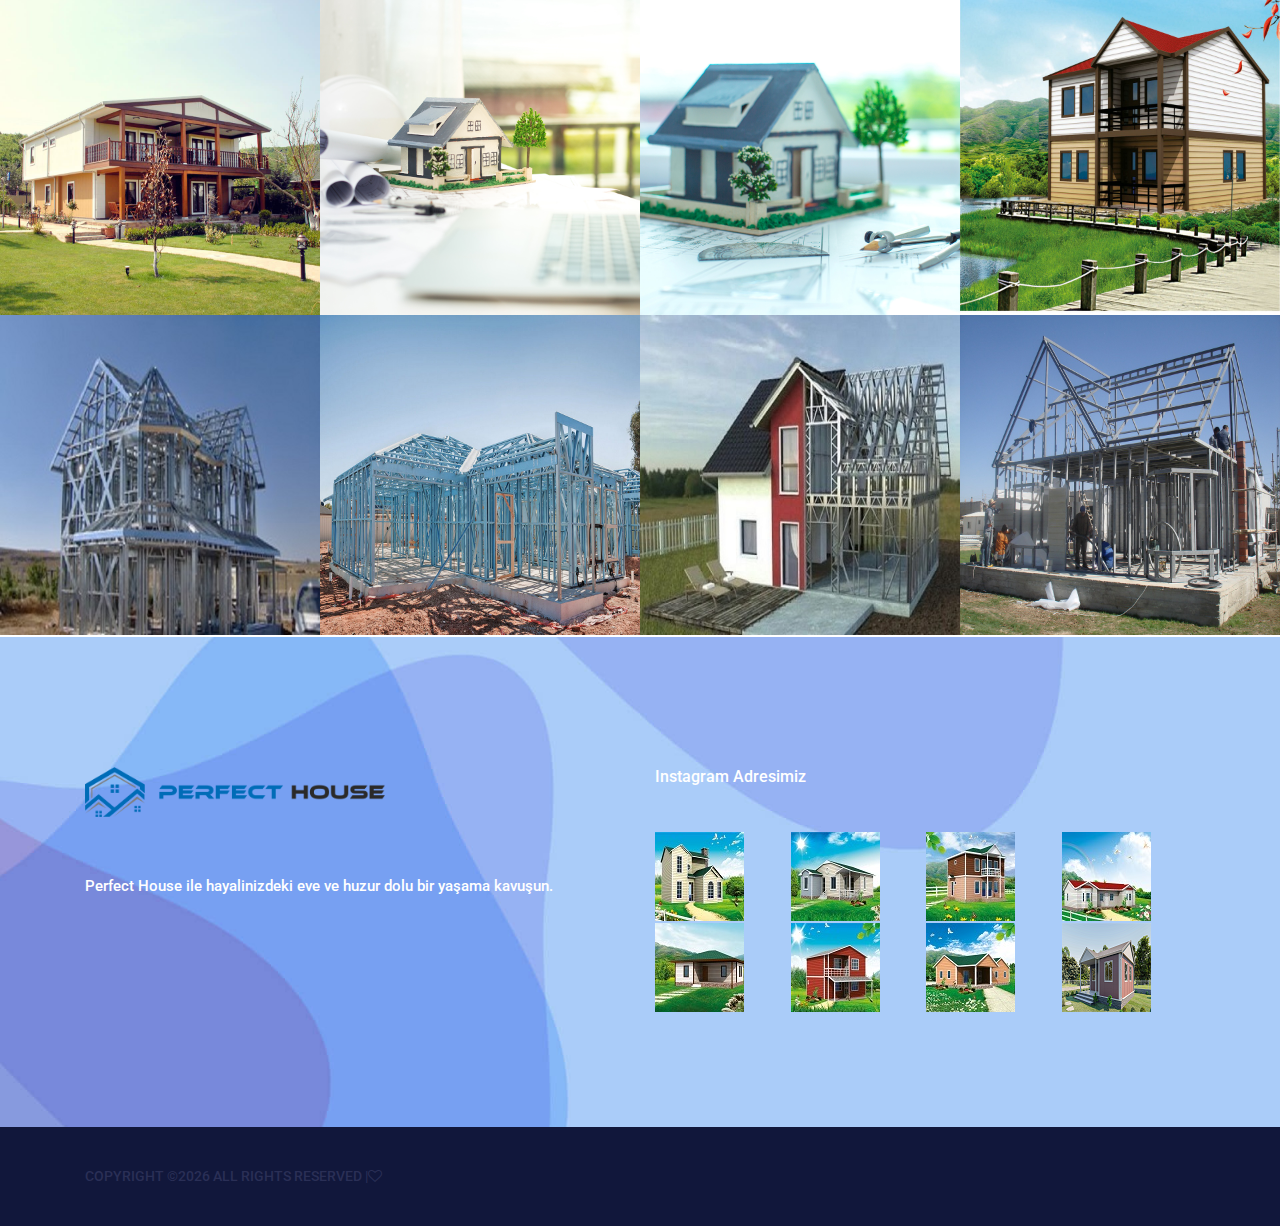
<file: portfolio.html>
<!DOCTYPE html>
<html lang="en">
    <head>
        <meta charset="utf-8">
        <meta http-equiv="X-UA-Compatible" content="IE=edge">
        <meta name="viewport" content="width=device-width, initial-scale=1">
        
        <link rel="icon" href="img/fav-icon.png" type="image/x-icon" />
        <!-- The above 3 meta tags *must* come first in the head; any other head content must come *after* these tags -->
        <title>Perfect House Mersin</title>

        <!-- Icon css link -->
        <link href="css/font-awesome.min.css" rel="stylesheet">
        <!-- Bootstrap -->
        <link href="css/bootstrap.min.css" rel="stylesheet">
        
        <!-- Rev slider css -->
        <link href="vendors/revolution/css/settings.css" rel="stylesheet">
        <link href="vendors/revolution/css/layers.css" rel="stylesheet">
        <link href="vendors/revolution/css/navigation.css" rel="stylesheet">
        
        <!-- Extra plugin css -->
        <link href="vendors/owl-carousel/owl.carousel.min.css" rel="stylesheet">
        <link href="vendors/magnify-popup/magnific-popup.css" rel="stylesheet">
        
        
        <link href="css/style.css" rel="stylesheet">
        <link href="css/responsive.css" rel="stylesheet">

        <!-- HTML5 shim and Respond.js for IE8 support of HTML5 elements and media queries -->
        <!-- WARNING: Respond.js doesn't work if you view the page via file:// -->
        <!--[if lt IE 9]>
        <script src="https://oss.maxcdn.com/html5shiv/3.7.3/html5shiv.min.js"></script>
        <script src="https://oss.maxcdn.com/respond/1.4.2/respond.min.js"></script>
        <![endif]-->
    </head>
    <body>
        
        <!--================Header Menu Area =================-->
        <header class="main_menu_area">
            <nav class="navbar navbar-expand-lg navbar-light bg-light">
                <a class="navbar-brand" href="#"><img src="img/logo1.png" width="300" height="50" alt=""></a>
                <button class="navbar-toggler" type="button" data-toggle="collapse" data-target="#navbarSupportedContent" aria-controls="navbarSupportedContent" aria-expanded="false" aria-label="Toggle navigation">
                    <span></span>
                    <span></span>
                    <span></span>
                </button>

                <div class="collapse navbar-collapse" id="navbarSupportedContent">
                    <ul class="navbar-nav">
                        <li class="nav-item"><a class="nav-link" href="index.html">Ana Sayfa</a></li>
                        <li class="nav-item"><a class="nav-link" href="about-us.html">Hakkımızda</a></li>
                        <li class="nav-item"><a class="nav-link" href="service.html">Kurumsal</a></li>
                        <li class="nav-item active"><a class="nav-link" href="portfolio.html">Ürünler</a></li>
                        <li class="nav-item"><a class="nav-link" href="contact.html">İletişim</a></li>
                    </ul>
                </div>
            </nav>
        </header>
        <!--================End Header Menu Area =================-->
        
        <!--================Banner Area =================-->
        <section class="banner_area">
            <div class="container">
                <div class="banner_inner_text">
                    <h2>Ürünler</h2>
                </div>
            </div>
        </section>
        <!--================End Banner Area =================-->
        
        <!--================Portfolio Area =================-->
        <section class="portfolio_area">
            <div class="container">
                <div class="portfolio_filter">
                    <ul>
                        <li class="active" data-filter="*"><a href="#">Tüm Fotoğraflar</a></li>
                        <li data-filter=".pref"><a href="#">Prefabrik Ev</a></li>
                        <li data-filter=".konteyner"><a href="#">Prefabrik Konteyner</a></li>
                        <li data-filter=".celik"><a href="#">Çelik Ev</a></li>
                        <li data-filter=".ahsap"><a href="#">Ahşap Kapı</a></li>
                        <li data-filter=".sandvic"><a href="#">Sandviç Panel</a></li>
                    </ul>
                </div>
            </div>
            <div class="ms_portfolio_inner">
                <div class="ms_p_item wd_25 konteyner sandvic">
                    <img src="img/portfolio/ms-portfolio/1.jpg" alt="">
                </div>
                <div class="ms_p_item wd_25 konteyner sandvic">
                    <img src="img/portfolio/ms-portfolio/2.jpg" alt="">
                </div>
                <div class="ms_p_item wd_25 pref">
                    <img src="img/portfolio/ms-portfolio/10.jpg" alt="">
                </div>
                <div class="ms_p_item wd_25 ahsap">
                    <img src="img/portfolio/ms-portfolio/3.jpg" alt="">
                </div>
                <div class="ms_p_item wd_25 konteyner celik">
                    <img src="img/portfolio/ms-portfolio/4.jpg" alt="">
                </div>
                <div class="ms_p_item wd_25 pref">
                    <img src="img/portfolio/ms-portfolio/11.jpg" alt="">
                </div>
                <div class="ms_p_item wd_25 konteyner celik">
                    <img src="img/portfolio/ms-portfolio/5.jpg" alt="">
                </div>
                <div class="ms_p_item wd_25 ahsap">
                    <img src="img/portfolio/ms-portfolio/6.jpg" alt="">
                </div>
                <div class="ms_p_item wd_25 pref">
                    <img src="img/portfolio/ms-portfolio/12.jpg" alt="">
                </div>
                <div class="ms_p_item wd_25 pref">
                    <img src="img/portfolio/ms-portfolio/18.jpg" alt="">
                </div>
				<div class="ms_p_item wd_25 pref celik">
                    <img src="img/portfolio/ms-portfolio/14.jpg" alt="">
                </div>
				<div class="ms_p_item wd_25 ahsap">
                    <img src="img/portfolio/ms-portfolio/17.jpg" alt="">
                </div>
				<div class="ms_p_item wd_25 pref">
                    <img src="img/portfolio/ms-portfolio/20.jpg" alt="">
                </div>
				<div class="ms_p_item wd_25 pref">
                    <img src="img/portfolio/ms-portfolio/12.jpg" alt="">
                </div>
				<div class="ms_p_item wd_25 pref">
                    <img src="img/portfolio/ms-portfolio/19.jpg" alt="">
                </div>
				<div class="ms_p_item wd_25 pref">
                    <img src="img/portfolio/ms-portfolio/30.jpg" alt="">
                </div>
				<div class="ms_p_item wd_25 celik">
                    <img src="img/portfolio/ms-portfolio/31.jpg" alt="">
                </div>
				<div class="ms_p_item wd_25 celik">
                    <img src="img/portfolio/ms-portfolio/32.jpg" alt="">
                </div>
				<div class="ms_p_item wd_25 pref celik">
                    <img src="img/portfolio/ms-portfolio/33.jpg" alt="">
                </div>
				<div class="ms_p_item wd_25 celik">
                    <img src="img/portfolio/ms-portfolio/34.jpg" alt="">
                </div>
            </div>
        </section>
        <!--================End Portfolio Area =================-->
        
        <!--================Footer Area =================-->
        <footer class="footr_area">
            <div class="footer_widget_area">
                <div class="container">
                    <div class="row footer_widget_inner">
                        <div class="col-lg-6 col-sm-6">
                            <aside class="f_widget f_about_widget">
                                <img src="img/logo1.png" alt="" width="300" height="100%">
                                <p>Perfect House ile hayalinizdeki eve ve huzur dolu bir yaşama kavuşun.</p>
                            </aside>
                        </div>
                        <div class="col-lg-6 col-sm-6">
                            <aside class="f_widget f_insta_widget">
                                <div class="f_title">
                                    <a href="#"><h3>Instagram Adresimiz</h3></a>
                                </div>
                                <ul>
                                    <li><a href="#"><img src="img/instagram/1.jpg" alt=""></a></li>
                                    <li><a href="#"><img src="img/instagram/2.jpg" alt=""></a></li>
                                    <li><a href="#"><img src="img/instagram/3.jpg" alt=""></a></li>
                                    <li><a href="#"><img src="img/instagram/4.jpg" alt=""></a></li>
                                    <li><a href="#"><img src="img/instagram/5.jpg" alt=""></a></li>
                                    <li><a href="#"><img src="img/instagram/6.jpg" alt=""></a></li>
                                    <li><a href="#"><img src="img/instagram/7.jpg" alt=""></a></li>
                                    <li><a href="#"><img src="img/instagram/8.jpg" alt=""></a></li>
                                </ul>
                            </aside>
                        </div>
                    </div>
                </div>
            </div>
            <div class="footer_copyright">
                <div class="container">
                    <div class="float-sm-left">
                        <h5><!-- Link back to Colorlib can't be removed. Template is licensed under CC BY 3.0. -->
Copyright &copy;<script>document.write(new Date().getFullYear());</script> All rights reserved |<i class="fa fa-heart-o" aria-hidden="true"></i>
<!-- Link back to Colorlib can't be removed. Template is licensed under CC BY 3.0. --></h5>
                    </div>
                </div>
            </div>
        </footer>
        <!--================End Footer Area =================-->
        
        
        
        
        <!-- jQuery (necessary for Bootstrap's JavaScript plugins) -->
        <script src="js/jquery-3.2.1.min.js"></script>
        <!-- Include all compiled plugins (below), or include individual files as needed -->
        <script src="js/popper.min.js"></script>
        <script src="js/bootstrap.min.js"></script>
        <!-- Rev slider js -->
        <script src="vendors/revolution/js/jquery.themepunch.tools.min.js"></script>
        <script src="vendors/revolution/js/jquery.themepunch.revolution.min.js"></script>
        <script src="vendors/revolution/js/extensions/revolution.extension.actions.min.js"></script>
        <script src="vendors/revolution/js/extensions/revolution.extension.video.min.js"></script>
        <script src="vendors/revolution/js/extensions/revolution.extension.slideanims.min.js"></script>
        <script src="vendors/revolution/js/extensions/revolution.extension.layeranimation.min.js"></script>
        <script src="vendors/revolution/js/extensions/revolution.extension.navigation.min.js"></script>
        <script src="vendors/revolution/js/extensions/revolution.extension.slideanims.min.js"></script>
        <!-- Extra plugin css -->
        <script src="vendors/counterup/jquery.waypoints.min.js"></script>
        <script src="vendors/counterup/jquery.counterup.min.js"></script> 
        <script src="vendors/counterup/apear.js"></script>
        <script src="vendors/counterup/countto.js"></script>
        <script src="vendors/owl-carousel/owl.carousel.min.js"></script>
        <script src="vendors/magnify-popup/jquery.magnific-popup.min.js"></script>
        <script src="js/smoothscroll.js"></script>
        <script src="vendors/circle-bar/circle-progress.min.js"></script>
        <script src="vendors/circle-bar/plugins.js"></script>
        <script src="vendors/isotope/imagesloaded.pkgd.min.js"></script>
        <script src="vendors/isotope/isotope.pkgd.min.js"></script>
        
        <script src="js/circle-active.js"></script>
        <script src="js/theme.js"></script>
    </body>
</html>
</file>
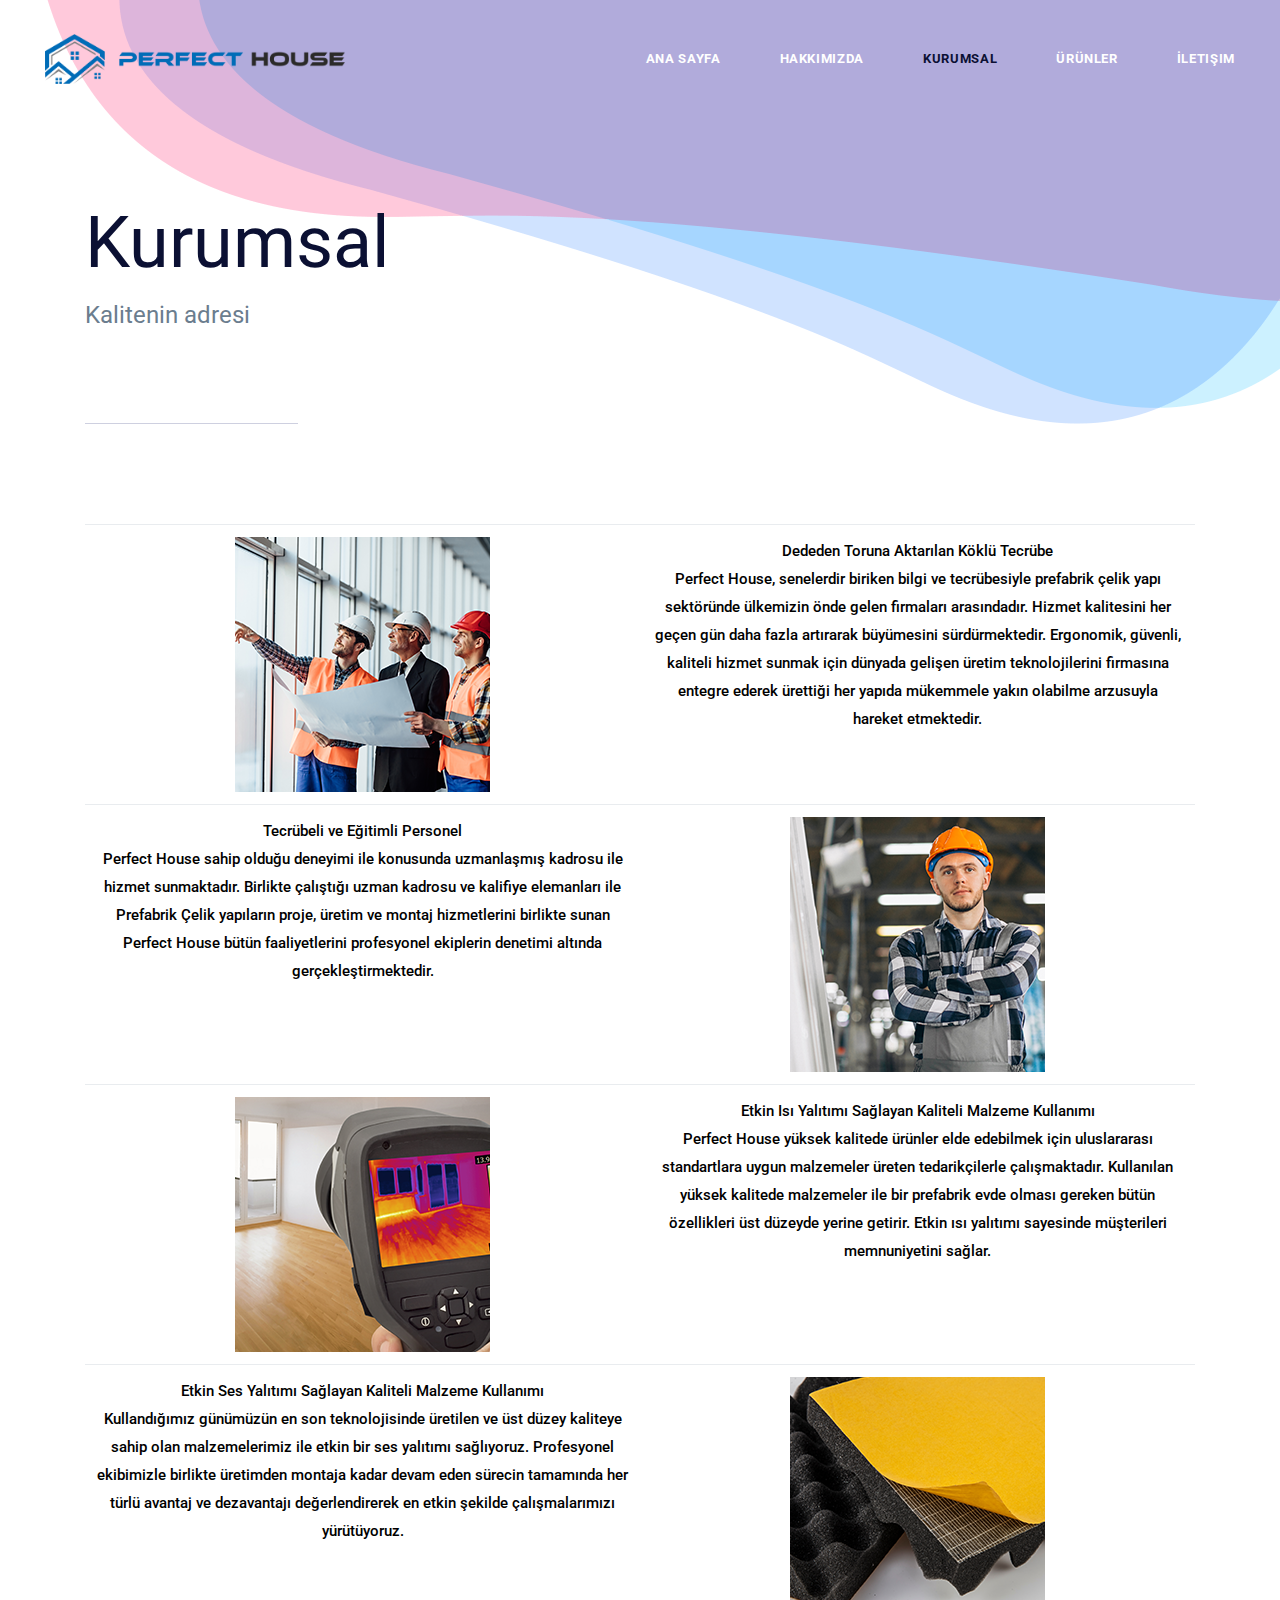
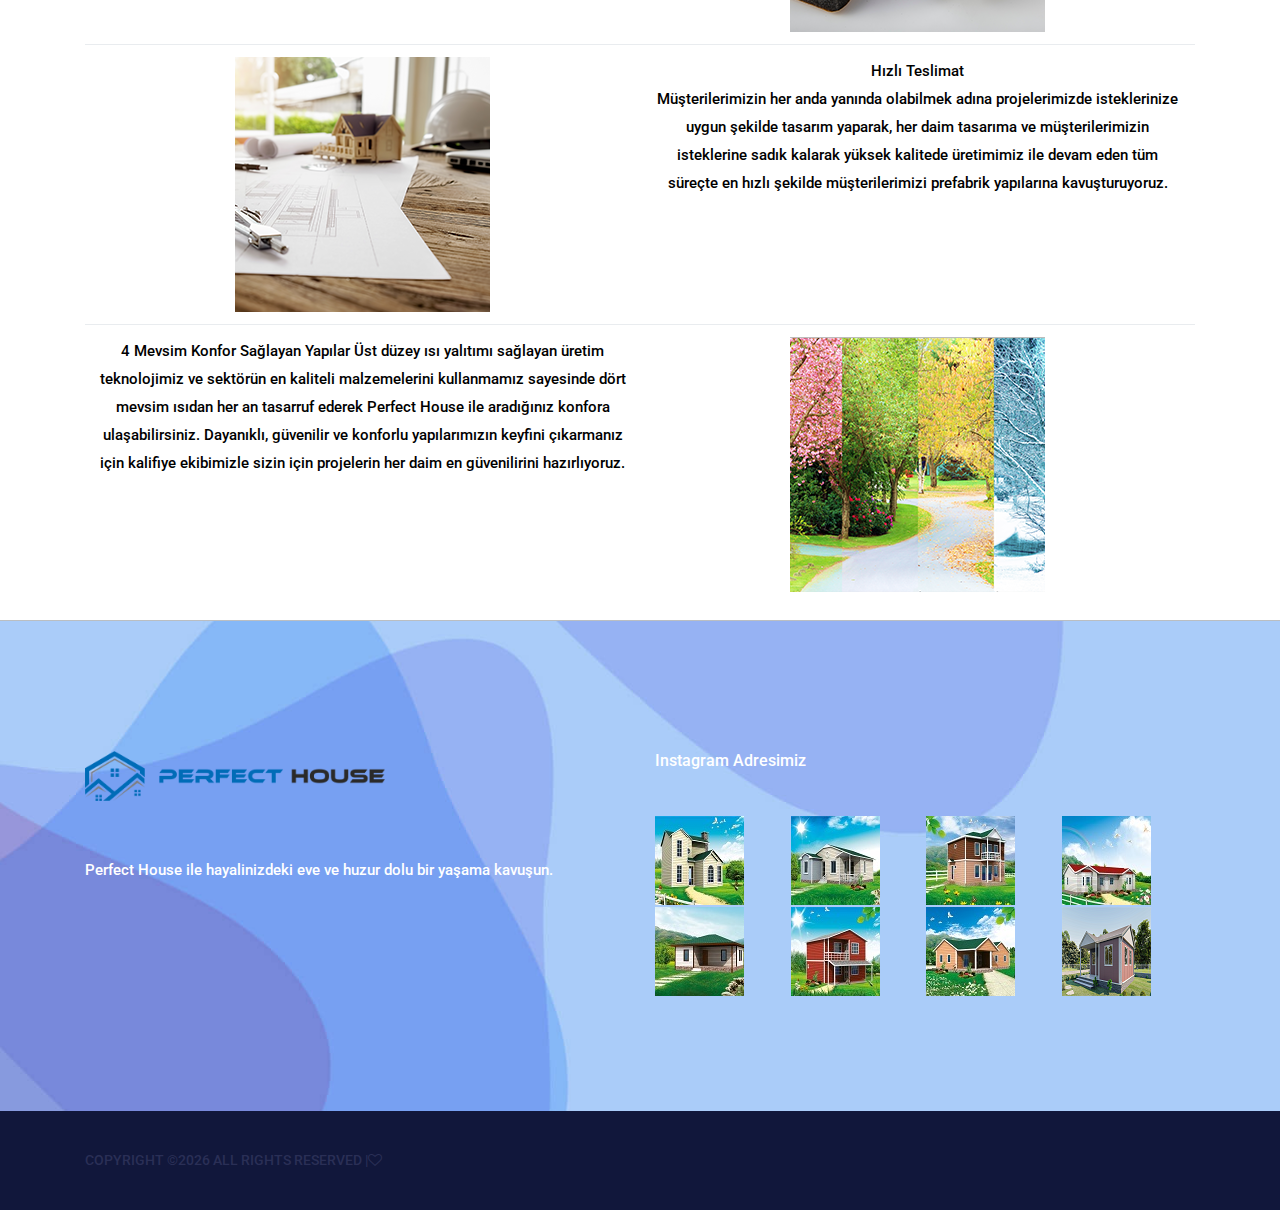
<file: service.html>
<!DOCTYPE html>
<html lang="en">
    <head>
        <meta charset="utf-8">
        <meta http-equiv="X-UA-Compatible" content="IE=edge">
        <meta name="viewport" content="width=device-width, initial-scale=1">
        
        <link rel="icon" href="img/fav-icon.png" type="image/x-icon" />
        <!-- The above 3 meta tags *must* come first in the head; any other head content must come *after* these tags -->
        <title>Perfect House Mersin</title>

        <!-- Icon css link -->
        <link href="css/font-awesome.min.css" rel="stylesheet">
        <!-- Bootstrap -->
        <link href="css/bootstrap.min.css" rel="stylesheet">
        
        <!-- Rev slider css -->
        <link href="vendors/revolution/css/settings.css" rel="stylesheet">
        <link href="vendors/revolution/css/layers.css" rel="stylesheet">
        <link href="vendors/revolution/css/navigation.css" rel="stylesheet">
        
        <!-- Extra plugin css -->
        <link href="vendors/owl-carousel/owl.carousel.min.css" rel="stylesheet">
        <link href="vendors/magnify-popup/magnific-popup.css" rel="stylesheet">
        
        
        <link href="css/style.css" rel="stylesheet">
        <link href="css/responsive.css" rel="stylesheet">

        <!-- HTML5 shim and Respond.js for IE8 support of HTML5 elements and media queries -->
        <!-- WARNING: Respond.js doesn't work if you view the page via file:// -->
        <!--[if lt IE 9]>
        <script src="https://oss.maxcdn.com/html5shiv/3.7.3/html5shiv.min.js"></script>
        <script src="https://oss.maxcdn.com/respond/1.4.2/respond.min.js"></script>
        <![endif]-->
    </head>
    <body>
        
        <!--================Header Menu Area =================-->
        <header class="main_menu_area">
            <nav class="navbar navbar-expand-lg navbar-light bg-light">
                <a class="navbar-brand" href="#"><img src="img/logo1.png" width="300" height="50" alt=""></a>
                <button class="navbar-toggler" type="button" data-toggle="collapse" data-target="#navbarSupportedContent" aria-controls="navbarSupportedContent" aria-expanded="false" aria-label="Toggle navigation">
                    <span></span>
                    <span></span>
                    <span></span>
                </button>

                <div class="collapse navbar-collapse" id="navbarSupportedContent">
                    <ul class="navbar-nav">
                        <li class="nav-item"><a class="nav-link" href="index.html">Ana Sayfa</a></li>
                        <li class="nav-item"><a class="nav-link" href="about-us.html">Hakkımızda</a></li>
                        <li class="nav-item active"><a class="nav-link" href="service.html">Kurumsal</a></li>
                        <li class="nav-item"><a class="nav-link" href="portfolio.html">Ürünler</a></li>
                        <li class="nav-item"><a class="nav-link" href="contact.html">İletişim</a></li>
                    </ul>
                </div>
            </nav>
        </header>
        <!--================End Header Menu Area =================-->
        
        <!--================Banner Area =================-->
        <section class="banner_area">
            <div class="container">
                <div class="banner_inner_text">
                    <h2>Kurumsal</h2>
                    <p>Kalitenin adresi</p>
                </div>
            </div>
        </section>
        <!--================End Banner Area =================-->
        
        <!--================End Banner Area =================-->
        <section class="service_feature">
		<div class="container">
            <table border="0" cellpadding="5" cellspacing="5" class="table" style="width:100%">
	<tbody>
		<tr>
			<td style="width:30%">
			<p><img alt="" class="img-fluid  " src="img/services/screenshot-4_1.png" /></p>
			</td>
			<td>
			<p>Dededen Toruna Aktarılan K&ouml;kl&uuml; Tecr&uuml;be</p>
			Perfect House, senelerdir biriken bilgi ve tecr&uuml;besiyle prefabrik &ccedil;elik yapı sekt&ouml;r&uuml;nde &uuml;lkemizin &ouml;nde gelen firmaları arasındadır. Hizmet kalitesini her ge&ccedil;en g&uuml;n daha fazla artırarak b&uuml;y&uuml;mesini s&uuml;rd&uuml;rmektedir. Ergonomik, g&uuml;venli, kaliteli hizmet sunmak i&ccedil;in d&uuml;nyada gelişen &uuml;retim teknolojilerini firmasına entegre ederek &uuml;rettiği her yapıda m&uuml;kemmele yakın olabilme arzusuyla hareket etmektedir.</td>
		</tr>
		<tr>
			<td>
			<p>Tecr&uuml;beli ve Eğitimli Personel</p>
			Perfect House sahip olduğu deneyimi ile konusunda uzmanlaşmış kadrosu ile hizmet sunmaktadır. Birlikte &ccedil;alıştığı uzman kadrosu ve kalifiye elemanları ile Prefabrik &Ccedil;elik yapıların proje, &uuml;retim ve montaj hizmetlerini birlikte sunan Perfect House b&uuml;t&uuml;n faaliyetlerini profesyonel ekiplerin denetimi altında ger&ccedil;ekleştirmektedir.</td>
			<td style="width:30%">
			<p><img alt="" class="img-fluid" src="img/services/2_1.png" /></p>
			</td>
		</tr>
		<tr>
			<td style="width:30%">
			<p><img alt="" class="img-fluid" src="img/services/basliksiz-3.png" /></p>
			</td>
			<td>
			<p>Etkin Isı Yalıtımı Sağlayan Kaliteli Malzeme Kullanımı</p>
			Perfect House y&uuml;ksek kalitede &uuml;r&uuml;nler elde edebilmek i&ccedil;in uluslararası standartlara uygun malzemeler &uuml;reten tedarik&ccedil;ilerle &ccedil;alışmaktadır. Kullanılan y&uuml;ksek kalitede malzemeler ile bir prefabrik evde olması gereken b&uuml;t&uuml;n &ouml;zellikleri &uuml;st d&uuml;zeyde yerine getirir. Etkin ısı yalıtımı sayesinde m&uuml;şterileri memnuniyetini sağlar.</td>
		</tr>
		<tr>
			<td>
			<p>Etkin Ses&nbsp;Yalıtımı Sağlayan Kaliteli Malzeme Kullanımı</p>
			Kullandığımız g&uuml;n&uuml;m&uuml;z&uuml;n en son teknolojisinde &uuml;retilen ve &uuml;st d&uuml;zey kaliteye sahip olan malzemelerimiz ile etkin bir ses yalıtımı sağlıyoruz. Profesyonel ekibimizle birlikte &uuml;retimden montaja kadar devam eden s&uuml;recin tamamında her t&uuml;rl&uuml; avantaj ve dezavantajı değerlendirerek en etkin şekilde &ccedil;alışmalarımızı y&uuml;r&uuml;t&uuml;yoruz.</td>
			<td style="width:30%">
			<p><img alt="" src="img/services/basliksiz-4.png" /></p>
			</td>
		</tr>
		<tr>
			<td style="width:30%">
			<p><img alt="" src="img/services/basliksiz-5_1.png" /></p>
			</td>
			<td>
			<p>Hızlı Teslimat</p>
			M&uuml;şterilerimizin her anda yanında olabilmek adına projelerimizde isteklerinize uygun şekilde tasarım yaparak, her daim tasarıma ve m&uuml;şterilerimizin isteklerine sadık kalarak y&uuml;ksek kalitede &uuml;retimimiz ile devam eden t&uuml;m s&uuml;re&ccedil;te en hızlı şekilde m&uuml;şterilerimizi prefabrik yapılarına kavuşturuyoruz.</td>
		</tr>
		<tr>
			<td>4 Mevsim Konfor Sağlayan Yapılar &Uuml;st d&uuml;zey ısı yalıtımı sağlayan &uuml;retim teknolojimiz ve sekt&ouml;r&uuml;n en kaliteli malzemelerini kullanmamız sayesinde d&ouml;rt mevsim ısıdan her an tasarruf ederek Perfect House ile aradığınız konfora ulaşabilirsiniz. Dayanıklı, g&uuml;venilir ve konforlu yapılarımızın keyfini &ccedil;ıkarmanız i&ccedil;in kalifiye ekibimizle sizin i&ccedil;in projelerin her daim en g&uuml;venilirini hazırlıyoruz.</td>
			<td style="width:30%">
			<p><img alt="" src="img/services/basliksiz-6.png" /></p>
			</td>
		</tr>
	</tbody>
</table>
</div>
        </section>
        <!--================End Banner Area =================-->
		
        <!-- ================Footer Area =================-->
        <footer class="footr_area">
            <div class="footer_widget_area">
                <div class="container">
                    <div class="row footer_widget_inner">
                        <div class="col-lg-6 col-sm-6">
                            <aside class="f_widget f_about_widget">
                                <img src="img/logo1.png" alt="" width="300" height="100%">
                                <p>Perfect House ile hayalinizdeki eve ve huzur dolu bir yaşama kavuşun.</p>
                            </aside>
                        </div>
                        <div class="col-lg-6 col-sm-6">
                            <aside class="f_widget f_insta_widget">
                                <div class="f_title">
                                    <a href="#"><h3>Instagram Adresimiz</h3></a>
                                </div>
                                <ul>
                                    <li><a href="#"><img src="img/instagram/1.jpg" alt=""></a></li>
                                    <li><a href="#"><img src="img/instagram/2.jpg" alt=""></a></li>
                                    <li><a href="#"><img src="img/instagram/3.jpg" alt=""></a></li>
                                    <li><a href="#"><img src="img/instagram/4.jpg" alt=""></a></li>
                                    <li><a href="#"><img src="img/instagram/5.jpg" alt=""></a></li>
                                    <li><a href="#"><img src="img/instagram/6.jpg" alt=""></a></li>
                                    <li><a href="#"><img src="img/instagram/7.jpg" alt=""></a></li>
                                    <li><a href="#"><img src="img/instagram/8.jpg" alt=""></a></li>
                                </ul>
                            </aside>
                        </div>
                    </div>
                </div>
            </div>
            <div class="footer_copyright">
                <div class="container">
                    <div class="float-sm-left">
                        <h5><!-- Link back to Colorlib can't be removed. Template is licensed under CC BY 3.0. -->
Copyright &copy;<script>document.write(new Date().getFullYear());</script> All rights reserved |<i class="fa fa-heart-o" aria-hidden="true"></i>
<!-- Link back to Colorlib can't be removed. Template is licensed under CC BY 3.0. --></h5>
                    </div>
                </div>
            </div>
        </footer>
        <!--================End Footer Area =================-->
        
        
        
        
        <!-- jQuery (necessary for Bootstrap's JavaScript plugins) -->
        <script src="js/jquery-3.2.1.min.js"></script>
        <!-- Include all compiled plugins (below), or include individual files as needed -->
        <script src="js/popper.min.js"></script>
        <script src="js/bootstrap.min.js"></script>
        <!-- Rev slider js -->
        <script src="vendors/revolution/js/jquery.themepunch.tools.min.js"></script>
        <script src="vendors/revolution/js/jquery.themepunch.revolution.min.js"></script>
        <script src="vendors/revolution/js/extensions/revolution.extension.actions.min.js"></script>
        <script src="vendors/revolution/js/extensions/revolution.extension.video.min.js"></script>
        <script src="vendors/revolution/js/extensions/revolution.extension.slideanims.min.js"></script>
        <script src="vendors/revolution/js/extensions/revolution.extension.layeranimation.min.js"></script>
        <script src="vendors/revolution/js/extensions/revolution.extension.navigation.min.js"></script>
        <script src="vendors/revolution/js/extensions/revolution.extension.slideanims.min.js"></script>
        <!-- Extra plugin css -->
        <script src="vendors/counterup/jquery.waypoints.min.js"></script>
        <script src="vendors/counterup/jquery.counterup.min.js"></script> 
        <script src="vendors/counterup/apear.js"></script>
        <script src="vendors/counterup/countto.js"></script>
        <script src="vendors/owl-carousel/owl.carousel.min.js"></script>
        <script src="vendors/magnify-popup/jquery.magnific-popup.min.js"></script>
        <script src="js/smoothscroll.js"></script>
        <script src="vendors/circle-bar/circle-progress.min.js"></script>
        <script src="vendors/circle-bar/plugins.js"></script>
        
        <script src="js/circle-active.js"></script>
        <script src="js/theme.js"></script>
    </body>
</html>
</file>
<file: vendors/revolution/css/settings.css>
/*-----------------------------------------------------------------------------

-	Revolution Slider 5.0 Default Style Settings -

Screen Stylesheet

version:   	5.3.1
date:      	07/12/15
author:		themepunch
email:     	info@themepunch.com
website:   	http://www.themepunch.com
-----------------------------------------------------------------------------*/

#debungcontrolls,.debugtimeline{width:100%;box-sizing:border-box}.rev_column,.rev_column .tp-parallax-wrap,.tp-svg-layer svg{vertical-align:top}#debungcontrolls{z-index:100000;position:fixed;bottom:0;height:auto;background:rgba(0,0,0,.6);padding:10px}.debugtimeline{height:10px;position:relative;margin-bottom:3px;display:none;white-space:nowrap}.debugtimeline:hover{height:15px}.the_timeline_tester{background:#e74c3c;position:absolute;top:0;left:0;height:100%;width:0}.debugtimeline.tl_slide .the_timeline_tester{background:#f39c12}.debugtimeline.tl_frame .the_timeline_tester{background:#3498db}.debugtimline_txt{color:#fff;font-weight:400;font-size:7px;position:absolute;left:10px;top:0;white-space:nowrap;line-height:10px}.rtl{direction:rtl}@font-face{font-family:revicons;src:url(../fonts/revicons/revicons.eot?5510888);src:url(../fonts/revicons/revicons.eot?5510888#iefix) format('embedded-opentype'),url(../fonts/revicons/revicons.woff?5510888) format('woff'),url(../fonts/revicons/revicons.ttf?5510888) format('truetype'),url(../fonts/revicons/revicons.svg?5510888#revicons) format('svg');font-weight:400;font-style:normal}[class*=" revicon-"]:before,[class^=revicon-]:before{font-family:revicons;font-style:normal;font-weight:400;speak:none;display:inline-block;text-decoration:inherit;width:1em;margin-right:.2em;text-align:center;font-variant:normal;text-transform:none;line-height:1em;margin-left:.2em}.revicon-search-1:before{content:'\e802'}.revicon-pencil-1:before{content:'\e831'}.revicon-picture-1:before{content:'\e803'}.revicon-cancel:before{content:'\e80a'}.revicon-info-circled:before{content:'\e80f'}.revicon-trash:before{content:'\e801'}.revicon-left-dir:before{content:'\e817'}.revicon-right-dir:before{content:'\e818'}.revicon-down-open:before{content:'\e83b'}.revicon-left-open:before{content:'\e819'}.revicon-right-open:before{content:'\e81a'}.revicon-angle-left:before{content:'\e820'}.revicon-angle-right:before{content:'\e81d'}.revicon-left-big:before{content:'\e81f'}.revicon-right-big:before{content:'\e81e'}.revicon-magic:before{content:'\e807'}.revicon-picture:before{content:'\e800'}.revicon-export:before{content:'\e80b'}.revicon-cog:before{content:'\e832'}.revicon-login:before{content:'\e833'}.revicon-logout:before{content:'\e834'}.revicon-video:before{content:'\e805'}.revicon-arrow-combo:before{content:'\e827'}.revicon-left-open-1:before{content:'\e82a'}.revicon-right-open-1:before{content:'\e82b'}.revicon-left-open-mini:before{content:'\e822'}.revicon-right-open-mini:before{content:'\e823'}.revicon-left-open-big:before{content:'\e824'}.revicon-right-open-big:before{content:'\e825'}.revicon-left:before{content:'\e836'}.revicon-right:before{content:'\e826'}.revicon-ccw:before{content:'\e808'}.revicon-arrows-ccw:before{content:'\e806'}.revicon-palette:before{content:'\e829'}.revicon-list-add:before{content:'\e80c'}.revicon-doc:before{content:'\e809'}.revicon-left-open-outline:before{content:'\e82e'}.revicon-left-open-2:before{content:'\e82c'}.revicon-right-open-outline:before{content:'\e82f'}.revicon-right-open-2:before{content:'\e82d'}.revicon-equalizer:before{content:'\e83a'}.revicon-layers-alt:before{content:'\e804'}.revicon-popup:before{content:'\e828'}.rev_slider_wrapper{position:relative;z-index:0;width:100%}.rev_slider{position:relative;overflow:visible}.entry-content .rev_slider a,.rev_slider a{box-shadow:none}.tp-overflow-hidden{overflow:hidden!important}.group_ov_hidden{overflow:hidden}.rev_slider img,.tp-simpleresponsive img{max-width:none!important;transition:none;margin:0;padding:0;border:none}.rev_slider .no-slides-text{font-weight:700;text-align:center;padding-top:80px}.rev_slider>ul,.rev_slider>ul>li,.rev_slider>ul>li:before,.rev_slider_wrapper>ul,.tp-revslider-mainul>li,.tp-revslider-mainul>li:before,.tp-simpleresponsive>ul,.tp-simpleresponsive>ul>li,.tp-simpleresponsive>ul>li:before{list-style:none!important;position:absolute;margin:0!important;padding:0!important;overflow-x:visible;overflow-y:visible;background-image:none;background-position:0 0;text-indent:0;top:0;left:0}.rev_slider>ul>li,.rev_slider>ul>li:before,.tp-revslider-mainul>li,.tp-revslider-mainul>li:before,.tp-simpleresponsive>ul>li,.tp-simpleresponsive>ul>li:before{visibility:hidden}.tp-revslider-mainul,.tp-revslider-slidesli{padding:0!important;margin:0!important;list-style:none!important}.fullscreen-container,.fullwidthbanner-container{padding:0;position:relative}.rev_slider li.tp-revslider-slidesli{position:absolute!important}.tp-caption .rs-untoggled-content{display:block}.tp-caption .rs-toggled-content{display:none}.rs-toggle-content-active.tp-caption .rs-toggled-content{display:block}.rs-toggle-content-active.tp-caption .rs-untoggled-content{display:none}.rev_slider .caption,.rev_slider .tp-caption{position:relative;visibility:hidden;white-space:nowrap;display:block;-webkit-font-smoothing:antialiased!important;z-index:1}.rev_slider .caption,.rev_slider .tp-caption,.tp-simpleresponsive img{-moz-user-select:none;-khtml-user-select:none;-webkit-user-select:none;-o-user-select:none}.rev_slider .tp-mask-wrap .tp-caption,.rev_slider .tp-mask-wrap :last-child,.wpb_text_column .rev_slider .tp-mask-wrap .tp-caption,.wpb_text_column .rev_slider .tp-mask-wrap :last-child{margin-bottom:0}.tp-svg-layer svg{width:100%;height:100%;position:relative}.tp-carousel-wrapper{cursor:url(openhand.cur),move}.tp-carousel-wrapper.dragged{cursor:url(closedhand.cur),move}.tp_inner_padding{box-sizing:border-box;max-height:none!important}.tp-caption.tp-layer-selectable{-moz-user-select:all;-khtml-user-select:all;-webkit-user-select:all;-o-user-select:all}.tp-caption.tp-hidden-caption,.tp-forcenotvisible,.tp-hide-revslider,.tp-parallax-wrap.tp-hidden-caption{visibility:hidden!important;display:none!important}.rev_slider audio,.rev_slider embed,.rev_slider iframe,.rev_slider object,.rev_slider video{max-width:none!important}.tp-element-background{position:absolute;top:0;left:0;width:100%;height:100%;z-index:0}.rev_row_zone{position:absolute;width:100%;left:0;box-sizing:border-box;min-height:50px;font-size:0}.rev_column_inner,.rev_slider .tp-caption.rev_row{position:relative;width:100%!important;box-sizing:border-box}.rev_row_zone_top{top:0}.rev_row_zone_middle{top:50%;transform:translateY(-50%)}.rev_row_zone_bottom{bottom:0}.rev_slider .tp-caption.rev_row{display:table;table-layout:fixed;vertical-align:top;height:auto!important;font-size:0}.rev_column{display:table-cell;position:relative;height:auto;box-sizing:border-box;font-size:0}.rev_column_inner{display:block;height:auto!important;white-space:normal!important}.rev_column_bg{width:100%;height:100%;position:absolute;top:0;left:0;z-index:0;box-sizing:border-box;background-clip:content-box;border:0 solid transparent}.tp-caption .backcorner,.tp-caption .backcornertop,.tp-caption .frontcorner,.tp-caption .frontcornertop{height:0;top:0;width:0;position:absolute}.rev_column_inner .tp-loop-wrap,.rev_column_inner .tp-mask-wrap,.rev_column_inner .tp-parallax-wrap{text-align:inherit}.rev_column_inner .tp-mask-wrap{display:inline-block}.rev_column_inner .tp-parallax-wrap,.rev_column_inner .tp-parallax-wrap .tp-loop-wrap,.rev_column_inner .tp-parallax-wrap .tp-mask-wrap{position:relative!important;left:auto!important;top:auto!important;line-height:0}.tp-video-play-button,.tp-video-play-button i{line-height:50px!important;vertical-align:top;text-align:center}.rev_column_inner .rev_layer_in_column,.rev_column_inner .tp-parallax-wrap,.rev_column_inner .tp-parallax-wrap .tp-loop-wrap,.rev_column_inner .tp-parallax-wrap .tp-mask-wrap{vertical-align:top}.rev_break_columns{display:block!important}.rev_break_columns .tp-parallax-wrap.rev_column{display:block!important;width:100%!important}.fullwidthbanner-container{overflow:hidden}.fullwidthbanner-container .fullwidthabanner{width:100%;position:relative}.tp-static-layers{position:absolute;z-index:101;top:0;left:0}.tp-caption .frontcorner{border-left:40px solid transparent;border-right:0 solid transparent;border-top:40px solid #00A8FF;left:-40px}.tp-caption .backcorner{border-left:0 solid transparent;border-right:40px solid transparent;border-bottom:40px solid #00A8FF;right:0}.tp-caption .frontcornertop{border-left:40px solid transparent;border-right:0 solid transparent;border-bottom:40px solid #00A8FF;left:-40px}.tp-caption .backcornertop{border-left:0 solid transparent;border-right:40px solid transparent;border-top:40px solid #00A8FF;right:0}.tp-layer-inner-rotation{position:relative!important}img.tp-slider-alternative-image{width:100%;height:auto}.caption.fullscreenvideo,.rs-background-video-layer,.tp-caption.coverscreenvideo,.tp-caption.fullscreenvideo{width:100%;height:100%;top:0;left:0;position:absolute}.noFilterClass{filter:none!important}.rs-background-video-layer{visibility:hidden;z-index:0}.caption.fullscreenvideo audio,.caption.fullscreenvideo iframe,.caption.fullscreenvideo video,.tp-caption.fullscreenvideo iframe,.tp-caption.fullscreenvideo iframe audio,.tp-caption.fullscreenvideo iframe video{width:100%!important;height:100%!important;display:none}.fullcoveredvideo audio,.fullscreenvideo audio .fullcoveredvideo video,.fullscreenvideo video{background:#000}.fullcoveredvideo .tp-poster{background-position:center center;background-size:cover;width:100%;height:100%;top:0;left:0}.videoisplaying .html5vid .tp-poster{display:none}.tp-video-play-button{background:#000;background:rgba(0,0,0,.3);border-radius:5px;position:absolute;top:50%;left:50%;color:#FFF;margin-top:-25px;margin-left:-25px;cursor:pointer;width:50px;height:50px;box-sizing:border-box;display:inline-block;z-index:4;opacity:0;transition:opacity .3s ease-out!important}.tp-audio-html5 .tp-video-play-button,.tp-hiddenaudio{display:none!important}.tp-caption .html5vid{width:100%!important;height:100%!important}.tp-video-play-button i{width:50px;height:50px;display:inline-block;font-size:40px!important}.rs-fullvideo-cover,.tp-dottedoverlay,.tp-shadowcover{height:100%;top:0;left:0;position:absolute}.tp-caption:hover .tp-video-play-button{opacity:1;display:block}.tp-caption .tp-revstop{display:none;border-left:5px solid #fff!important;border-right:5px solid #fff!important;margin-top:15px!important;line-height:20px!important;vertical-align:top;font-size:25px!important}.tp-seek-bar,.tp-video-button,.tp-volume-bar{outline:0;line-height:12px;margin:0;cursor:pointer}.videoisplaying .revicon-right-dir{display:none}.videoisplaying .tp-revstop{display:inline-block}.videoisplaying .tp-video-play-button{display:none}.fullcoveredvideo .tp-video-play-button{display:none!important}.fullscreenvideo .fullscreenvideo audio,.fullscreenvideo .fullscreenvideo video{object-fit:contain!important}.fullscreenvideo .fullcoveredvideo audio,.fullscreenvideo .fullcoveredvideo video{object-fit:cover!important}.tp-video-controls{position:absolute;bottom:0;left:0;right:0;padding:5px;opacity:0;transition:opacity .3s;background-image:linear-gradient(to bottom,#000 13%,#323232 100%);display:table;max-width:100%;overflow:hidden;box-sizing:border-box}.rev-btn.rev-hiddenicon i,.rev-btn.rev-withicon i{transition:all .2s ease-out!important;font-size:15px}.tp-caption:hover .tp-video-controls{opacity:.9}.tp-video-button{background:rgba(0,0,0,.5);border:0;border-radius:3px;font-size:12px;color:#fff;padding:0}.tp-video-button:hover{cursor:pointer}.tp-video-button-wrap,.tp-video-seek-bar-wrap,.tp-video-vol-bar-wrap{padding:0 5px;display:table-cell;vertical-align:middle}.tp-video-seek-bar-wrap{width:80%}.tp-video-vol-bar-wrap{width:20%}.tp-seek-bar,.tp-volume-bar{width:100%;padding:0}.rs-fullvideo-cover{width:100%;background:0 0;z-index:5}.disabled_lc .tp-video-play-button,.rs-background-video-layer audio::-webkit-media-controls,.rs-background-video-layer video::-webkit-media-controls,.rs-background-video-layer video::-webkit-media-controls-start-playback-button{display:none!important}.tp-audio-html5 .tp-video-controls{opacity:1!important;visibility:visible!important}.tp-dottedoverlay{background-repeat:repeat;width:100%;z-index:3}.tp-dottedoverlay.twoxtwo{background:url(../assets/gridtile.png)}.tp-dottedoverlay.twoxtwowhite{background:url(../assets/gridtile_white.png)}.tp-dottedoverlay.threexthree{background:url(../assets/gridtile_3x3.png)}.tp-dottedoverlay.threexthreewhite{background:url(../assets/gridtile_3x3_white.png)}.tp-shadowcover{width:100%;background:#fff;z-index:-1}.tp-shadow1{box-shadow:0 10px 6px -6px rgba(0,0,0,.8)}.tp-shadow2:after,.tp-shadow2:before,.tp-shadow3:before,.tp-shadow4:after{z-index:-2;position:absolute;content:"";bottom:10px;left:10px;width:50%;top:85%;max-width:300px;background:0 0;box-shadow:0 15px 10px rgba(0,0,0,.8);transform:rotate(-3deg)}.tp-shadow2:after,.tp-shadow4:after{transform:rotate(3deg);right:10px;left:auto}.tp-shadow5{position:relative;box-shadow:0 1px 4px rgba(0,0,0,.3),0 0 40px rgba(0,0,0,.1) inset}.tp-shadow5:after,.tp-shadow5:before{content:"";position:absolute;z-index:-2;box-shadow:0 0 25px 0 rgba(0,0,0,.6);top:30%;bottom:0;left:20px;right:20px;border-radius:100px/20px}.tp-button{padding:6px 13px 5px;border-radius:3px;height:30px;cursor:pointer;color:#fff!important;text-shadow:0 1px 1px rgba(0,0,0,.6)!important;font-size:15px;line-height:45px!important;font-family:arial,sans-serif;font-weight:700;letter-spacing:-1px;text-decoration:none}.tp-button.big{color:#fff;text-shadow:0 1px 1px rgba(0,0,0,.6);font-weight:700;padding:9px 20px;font-size:19px;line-height:57px!important}.purchase:hover,.tp-button.big:hover,.tp-button:hover{background-position:bottom,15px 11px}.purchase.green,.purchase:hover.green,.tp-button.green,.tp-button:hover.green{background-color:#21a117;box-shadow:0 3px 0 0 #104d0b}.purchase.blue,.purchase:hover.blue,.tp-button.blue,.tp-button:hover.blue{background-color:#1d78cb;box-shadow:0 3px 0 0 #0f3e68}.purchase.red,.purchase:hover.red,.tp-button.red,.tp-button:hover.red{background-color:#cb1d1d;box-shadow:0 3px 0 0 #7c1212}.purchase.orange,.purchase:hover.orange,.tp-button.orange,.tp-button:hover.orange{background-color:#f70;box-shadow:0 3px 0 0 #a34c00}.purchase.darkgrey,.purchase:hover.darkgrey,.tp-button.darkgrey,.tp-button.grey,.tp-button:hover.darkgrey,.tp-button:hover.grey{background-color:#555;box-shadow:0 3px 0 0 #222}.purchase.lightgrey,.purchase:hover.lightgrey,.tp-button.lightgrey,.tp-button:hover.lightgrey{background-color:#888;box-shadow:0 3px 0 0 #555}.rev-btn,.rev-btn:visited{outline:0!important;box-shadow:none!important;text-decoration:none!important;line-height:44px;font-size:17px;font-weight:500;padding:12px 35px;box-sizing:border-box;font-family:Roboto,sans-serif;cursor:pointer}.rev-btn.rev-uppercase,.rev-btn.rev-uppercase:visited{text-transform:uppercase;letter-spacing:1px;font-size:15px;font-weight:900}.rev-btn.rev-withicon i{font-weight:400;position:relative;top:0;margin-left:10px!important}.rev-btn.rev-hiddenicon i{font-weight:400;position:relative;top:0;opacity:0;margin-left:0!important;width:0!important}.rev-btn.rev-hiddenicon:hover i{opacity:1!important;margin-left:10px!important;width:auto!important}.rev-btn.rev-medium,.rev-btn.rev-medium:visited{line-height:36px;font-size:14px;padding:10px 30px}.rev-btn.rev-medium.rev-hiddenicon i,.rev-btn.rev-medium.rev-withicon i{font-size:14px;top:0}.rev-btn.rev-small,.rev-btn.rev-small:visited{line-height:28px;font-size:12px;padding:7px 20px}.rev-btn.rev-small.rev-hiddenicon i,.rev-btn.rev-small.rev-withicon i{font-size:12px;top:0}.rev-maxround{border-radius:30px}.rev-minround{border-radius:3px}.rev-burger{position:relative;width:60px;height:60px;box-sizing:border-box;padding:22px 0 0 14px;border-radius:50%;border:1px solid rgba(51,51,51,.25);-webkit-tap-highlight-color:transparent;cursor:pointer}.rev-burger span{display:block;width:30px;height:3px;background:#333;transition:.7s;pointer-events:none;transform-style:flat!important}.rev-burger.revb-white span,.rev-burger.revb-whitenoborder span{background:#fff}.rev-burger span:nth-child(2){margin:3px 0}#dialog_addbutton .rev-burger:hover :first-child,.open .rev-burger :first-child,.open.rev-burger :first-child{transform:translateY(6px) rotate(-45deg)}#dialog_addbutton .rev-burger:hover :nth-child(2),.open .rev-burger :nth-child(2),.open.rev-burger :nth-child(2){transform:rotate(-45deg);opacity:0}#dialog_addbutton .rev-burger:hover :last-child,.open .rev-burger :last-child,.open.rev-burger :last-child{transform:translateY(-6px) rotate(-135deg)}.rev-burger.revb-white{border:2px solid rgba(255,255,255,.2)}.rev-burger.revb-darknoborder,.rev-burger.revb-whitenoborder{border:0}.rev-burger.revb-darknoborder span{background:#333}.rev-burger.revb-whitefull{background:#fff;border:none}.rev-burger.revb-whitefull span{background:#333}.rev-burger.revb-darkfull{background:#333;border:none}.rev-burger.revb-darkfull span,.rev-scroll-btn.revs-fullwhite{background:#fff}@keyframes rev-ani-mouse{0%{opacity:1;top:29%}15%{opacity:1;top:50%}50%{opacity:0;top:50%}100%{opacity:0;top:29%}}.rev-scroll-btn{display:inline-block;position:relative;left:0;right:0;text-align:center;cursor:pointer;width:35px;height:55px;box-sizing:border-box;border:3px solid #fff;border-radius:23px}.rev-scroll-btn>*{display:inline-block;line-height:18px;font-size:13px;font-weight:400;color:#fff;font-family:proxima-nova,"Helvetica Neue",Helvetica,Arial,sans-serif;letter-spacing:2px}.rev-scroll-btn>.active,.rev-scroll-btn>:focus,.rev-scroll-btn>:hover{color:#fff}.rev-scroll-btn>.active,.rev-scroll-btn>:active,.rev-scroll-btn>:focus,.rev-scroll-btn>:hover{opacity:.8}.rev-scroll-btn.revs-fullwhite span{background:#333}.rev-scroll-btn.revs-fulldark{background:#333;border:none}.rev-scroll-btn.revs-fulldark span,.tp-bullet{background:#fff}.rev-scroll-btn span{position:absolute;display:block;top:29%;left:50%;width:8px;height:8px;margin:-4px 0 0 -4px;background:#fff;border-radius:50%;animation:rev-ani-mouse 2.5s linear infinite}.rev-scroll-btn.revs-dark{border-color:#333}.rev-scroll-btn.revs-dark span{background:#333}.rev-control-btn{position:relative;display:inline-block;z-index:5;color:#FFF;font-size:20px;line-height:60px;font-weight:400;font-style:normal;font-family:Raleway;text-decoration:none;text-align:center;background-color:#000;border-radius:50px;text-shadow:none;background-color:rgba(0,0,0,.5);width:60px;height:60px;box-sizing:border-box;cursor:pointer}.rev-cbutton-dark-sr,.rev-cbutton-light-sr{border-radius:3px}.rev-cbutton-light,.rev-cbutton-light-sr{color:#333;background-color:rgba(255,255,255,.75)}.rev-sbutton{line-height:37px;width:37px;height:37px}.rev-sbutton-blue{background-color:#3B5998}.rev-sbutton-lightblue{background-color:#00A0D1}.rev-sbutton-red{background-color:#DD4B39}.tp-bannertimer{visibility:hidden;width:100%;height:5px;background:#000;background:rgba(0,0,0,.15);position:absolute;z-index:200;top:0}.tp-bannertimer.tp-bottom{top:auto;bottom:0!important;height:5px}.tp-caption img{background:0 0;-ms-filter:"progid:DXImageTransform.Microsoft.gradient(startColorstr=#00FFFFFF,endColorstr=#00FFFFFF)";filter:progid:DXImageTransform.Microsoft.gradient(startColorstr=#00FFFFFF, endColorstr=#00FFFFFF);zoom:1}.caption.slidelink a div,.tp-caption.slidelink a div{width:3000px;height:1500px;background:url(../assets/coloredbg.png)}.tp-caption.slidelink a span{background:url(../assets/coloredbg.png)}.tp-loader.spinner0,.tp-loader.spinner5{background-image:url(../assets/loader.gif);background-repeat:no-repeat}.tp-shape{width:100%;height:100%}.tp-caption .rs-starring{display:inline-block}.tp-caption .rs-starring .star-rating{float:none;display:inline-block;vertical-align:top;color:#FFC321!important}.tp-caption .rs-starring .star-rating,.tp-caption .rs-starring-page .star-rating{position:relative;height:1em;width:5.4em;font-family:star;font-size:1em!important}.tp-loader.spinner0,.tp-loader.spinner1{width:40px;height:40px;margin-top:-20px;margin-left:-20px;animation:tp-rotateplane 1.2s infinite ease-in-out;background-color:#fff;border-radius:3px;box-shadow:0 0 20px 0 rgba(0,0,0,.15)}.tp-caption .rs-starring .star-rating:before,.tp-caption .rs-starring-page .star-rating:before{content:"\73\73\73\73\73";color:#E0DADF;float:left;top:0;left:0;position:absolute}.tp-caption .rs-starring .star-rating span{overflow:hidden;float:left;top:0;left:0;position:absolute;padding-top:1.5em;font-size:1em!important}.tp-caption .rs-starring .star-rating span:before{content:"\53\53\53\53\53";top:0;position:absolute;left:0}.tp-loader{top:50%;left:50%;z-index:10000;position:absolute}.tp-loader.spinner0{background-position:center center}.tp-loader.spinner5{background-position:10px 10px;background-color:#fff;margin:-22px;width:44px;height:44px;border-radius:3px}@keyframes tp-rotateplane{0%{transform:perspective(120px) rotateX(0) rotateY(0)}50%{transform:perspective(120px) rotateX(-180.1deg) rotateY(0)}100%{transform:perspective(120px) rotateX(-180deg) rotateY(-179.9deg)}}.tp-loader.spinner2{width:40px;height:40px;margin-top:-20px;margin-left:-20px;background-color:red;box-shadow:0 0 20px 0 rgba(0,0,0,.15);border-radius:100%;animation:tp-scaleout 1s infinite ease-in-out}@keyframes tp-scaleout{0%{transform:scale(0)}100%{transform:scale(1);opacity:0}}.tp-loader.spinner3{margin:-9px 0 0 -35px;width:70px;text-align:center}.tp-loader.spinner3 .bounce1,.tp-loader.spinner3 .bounce2,.tp-loader.spinner3 .bounce3{width:18px;height:18px;background-color:#fff;box-shadow:0 0 20px 0 rgba(0,0,0,.15);border-radius:100%;display:inline-block;animation:tp-bouncedelay 1.4s infinite ease-in-out;animation-fill-mode:both}.tp-loader.spinner3 .bounce1{animation-delay:-.32s}.tp-loader.spinner3 .bounce2{animation-delay:-.16s}@keyframes tp-bouncedelay{0%,100%,80%{transform:scale(0)}40%{transform:scale(1)}}.tp-loader.spinner4{margin:-20px 0 0 -20px;width:40px;height:40px;text-align:center;animation:tp-rotate 2s infinite linear}.tp-loader.spinner4 .dot1,.tp-loader.spinner4 .dot2{width:60%;height:60%;display:inline-block;position:absolute;top:0;background-color:#fff;border-radius:100%;animation:tp-bounce 2s infinite ease-in-out;box-shadow:0 0 20px 0 rgba(0,0,0,.15)}.tp-loader.spinner4 .dot2{top:auto;bottom:0;animation-delay:-1s}@keyframes tp-rotate{100%{transform:rotate(360deg)}}@keyframes tp-bounce{0%,100%{transform:scale(0)}50%{transform:scale(1)}}.tp-bullets.navbar,.tp-tabs.navbar,.tp-thumbs.navbar{border:none;min-height:0;margin:0;border-radius:0}.tp-bullets,.tp-tabs,.tp-thumbs{position:absolute;display:block;z-index:1000;top:0;left:0}.tp-tab,.tp-thumb{cursor:pointer;position:absolute;opacity:.5;box-sizing:border-box}.tp-arr-imgholder,.tp-tab-image,.tp-thumb-image,.tp-videoposter{background-position:center center;background-size:cover;width:100%;height:100%;display:block;position:absolute;top:0;left:0}.tp-tab.selected,.tp-tab:hover,.tp-thumb.selected,.tp-thumb:hover{opacity:1}.tp-tab-mask,.tp-thumb-mask{box-sizing:border-box!important}.tp-tabs,.tp-thumbs{box-sizing:content-box!important}.tp-bullet{width:15px;height:15px;position:absolute;background:rgba(255,255,255,.3);cursor:pointer}.tp-bullet.selected,.tp-bullet:hover{background:#fff}.tparrows{cursor:pointer;background:#000;background:rgba(0,0,0,.5);width:40px;height:40px;position:absolute;display:block;z-index:1000}.tparrows:hover{background:#000}.tparrows:before{font-family:revicons;font-size:15px;color:#fff;display:block;line-height:40px;text-align:center}.hginfo,.hglayerinfo{font-size:12px;font-weight:600}.tparrows.tp-leftarrow:before{content:'\e824'}.tparrows.tp-rightarrow:before{content:'\e825'}body.rtl .tp-kbimg{left:0!important}.dddwrappershadow{box-shadow:0 45px 100px rgba(0,0,0,.4)}.hglayerinfo{position:fixed;bottom:0;left:0;color:#FFF;line-height:20px;background:rgba(0,0,0,.75);padding:5px 10px;z-index:2000;white-space:normal}.helpgrid,.hginfo{position:absolute}.hginfo{top:-2px;left:-2px;color:#e74c3c;background:#000;padding:2px 5px}.indebugmode .tp-caption:hover{border:1px dashed #c0392b!important}.helpgrid{border:2px dashed #c0392b;top:0;left:0;z-index:0}#revsliderlogloglog{padding:15px;color:#fff;position:fixed;top:0;left:0;width:200px;height:150px;background:rgba(0,0,0,.7);z-index:100000;font-size:10px;overflow:scroll}.aden{filter:hue-rotate(-20deg) contrast(.9) saturate(.85) brightness(1.2)}.aden::after{background:linear-gradient(to right,rgba(66,10,14,.2),transparent);mix-blend-mode:darken}.perpetua::after,.reyes::after{mix-blend-mode:soft-light;opacity:.5}.inkwell{filter:sepia(.3) contrast(1.1) brightness(1.1) grayscale(1)}.perpetua::after{background:linear-gradient(to bottom,#005b9a,#e6c13d)}.reyes{filter:sepia(.22) brightness(1.1) contrast(.85) saturate(.75)}.reyes::after{background:#efcdad}.gingham{filter:brightness(1.05) hue-rotate(-10deg)}.gingham::after{background:linear-gradient(to right,rgba(66,10,14,.2),transparent);mix-blend-mode:darken}.toaster{filter:contrast(1.5) brightness(.9)}.toaster::after{background:radial-gradient(circle,#804e0f,#3b003b);mix-blend-mode:screen}.walden{filter:brightness(1.1) hue-rotate(-10deg) sepia(.3) saturate(1.6)}.walden::after{background:#04c;mix-blend-mode:screen;opacity:.3}.hudson{filter:brightness(1.2) contrast(.9) saturate(1.1)}.hudson::after{background:radial-gradient(circle,#a6b1ff 50%,#342134);mix-blend-mode:multiply;opacity:.5}.earlybird{filter:contrast(.9) sepia(.2)}.earlybird::after{background:radial-gradient(circle,#d0ba8e 20%,#360309 85%,#1d0210 100%);mix-blend-mode:overlay}.mayfair{filter:contrast(1.1) saturate(1.1)}.mayfair::after{background:radial-gradient(circle at 40% 40%,rgba(255,255,255,.8),rgba(255,200,200,.6),#111 60%);mix-blend-mode:overlay;opacity:.4}.lofi{filter:saturate(1.1) contrast(1.5)}.lofi::after{background:radial-gradient(circle,transparent 70%,#222 150%);mix-blend-mode:multiply}._1977{filter:contrast(1.1) brightness(1.1) saturate(1.3)}._1977:after{background:rgba(243,106,188,.3);mix-blend-mode:screen}.brooklyn{filter:contrast(.9) brightness(1.1)}.brooklyn::after{background:radial-gradient(circle,rgba(168,223,193,.4) 70%,#c4b7c8);mix-blend-mode:overlay}.xpro2{filter:sepia(.3)}.xpro2::after{background:radial-gradient(circle,#e6e7e0 40%,rgba(43,42,161,.6) 110%);mix-blend-mode:color-burn}.nashville{filter:sepia(.2) contrast(1.2) brightness(1.05) saturate(1.2)}.nashville::after{background:rgba(0,70,150,.4);mix-blend-mode:lighten}.nashville::before{background:rgba(247,176,153,.56);mix-blend-mode:darken}.lark{filter:contrast(.9)}.lark::after{background:rgba(242,242,242,.8);mix-blend-mode:darken}.lark::before{background:#22253f;mix-blend-mode:color-dodge}.moon{filter:grayscale(1) contrast(1.1) brightness(1.1)}.moon::before{background:#a0a0a0;mix-blend-mode:soft-light}.moon::after{background:#383838;mix-blend-mode:lighten}.clarendon{filter:contrast(1.2) saturate(1.35)}.clarendon:before{background:rgba(127,187,227,.2);mix-blend-mode:overlay}.willow{filter:grayscale(.5) contrast(.95) brightness(.9)}.willow::before{background-color:radial-gradient(40%,circle,#d4a9af 55%,#000 150%);mix-blend-mode:overlay}.willow::after{background-color:#d8cdcb;mix-blend-mode:color}.rise{filter:brightness(1.05) sepia(.2) contrast(.9) saturate(.9)}.rise::after{background:radial-gradient(circle,rgba(232,197,152,.8),transparent 90%);mix-blend-mode:overlay;opacity:.6}.rise::before{background:radial-gradient(circle,rgba(236,205,169,.15) 55%,rgba(50,30,7,.4));mix-blend-mode:multiply}._1977:after,._1977:before,.aden:after,.aden:before,.brooklyn:after,.brooklyn:before,.clarendon:after,.clarendon:before,.earlybird:after,.earlybird:before,.gingham:after,.gingham:before,.hudson:after,.hudson:before,.inkwell:after,.inkwell:before,.lark:after,.lark:before,.lofi:after,.lofi:before,.mayfair:after,.mayfair:before,.moon:after,.moon:before,.nashville:after,.nashville:before,.perpetua:after,.perpetua:before,.reyes:after,.reyes:before,.rise:after,.rise:before,.slumber:after,.slumber:before,.toaster:after,.toaster:before,.walden:after,.walden:before,.willow:after,.willow:before,.xpro2:after,.xpro2:before{content:'';display:block;height:100%;width:100%;top:0;left:0;position:absolute;pointer-events:none}._1977,.aden,.brooklyn,.clarendon,.earlybird,.gingham,.hudson,.inkwell,.lark,.lofi,.mayfair,.moon,.nashville,.perpetua,.reyes,.rise,.slumber,.toaster,.walden,.willow,.xpro2{position:relative}._1977 img,.aden img,.brooklyn img,.clarendon img,.earlybird img,.gingham img,.hudson img,.inkwell img,.lark img,.lofi img,.mayfair img,.moon img,.nashville img,.perpetua img,.reyes img,.rise img,.slumber img,.toaster img,.walden img,.willow img,.xpro2 img{width:100%;z-index:1}._1977:before,.aden:before,.brooklyn:before,.clarendon:before,.earlybird:before,.gingham:before,.hudson:before,.inkwell:before,.lark:before,.lofi:before,.mayfair:before,.moon:before,.nashville:before,.perpetua:before,.reyes:before,.rise:before,.slumber:before,.toaster:before,.walden:before,.willow:before,.xpro2:before{z-index:2}._1977:after,.aden:after,.brooklyn:after,.clarendon:after,.earlybird:after,.gingham:after,.hudson:after,.inkwell:after,.lark:after,.lofi:after,.mayfair:after,.moon:after,.nashville:after,.perpetua:after,.reyes:after,.rise:after,.slumber:after,.toaster:after,.walden:after,.willow:after,.xpro2:after{z-index:3}.slumber{filter:saturate(.66) brightness(1.05)}.slumber::after{background:rgba(125,105,24,.5);mix-blend-mode:soft-light}.slumber::before{background:rgba(69,41,12,.4);mix-blend-mode:lighten}
</file>
<file: vendors/revolution/css/layers.css>
/*-----------------------------------------------------------------------------

-	Revolution Slider 5.0 Layer Style Settings -

Screen Stylesheet

version:   	5.0.0
date:      	18/03/15
author:		themepunch
email:     	info@themepunch.com
website:   	http://www.themepunch.com
-----------------------------------------------------------------------------*/

* {
    -webkit-box-sizing: border-box;
    -moz-box-sizing: border-box;
    box-sizing: border-box;
}

.tp-caption.Twitter-Content a,.tp-caption.Twitter-Content a:visited
{
	color:#0084B4!important;
}

.tp-caption.Twitter-Content a:hover
{
	color:#0084B4!important;
	text-decoration:underline!important;
}

.tp-caption.medium_grey,.medium_grey
{
	background-color:#888;
	border-style:none;
	border-width:0;
	color:#fff;
	font-family:Arial;
	font-size:20px;
	font-weight:700;
	line-height:20px;
	margin:0;
	padding:2px 4px;
	position:absolute;
	text-shadow:0 2px 5px rgba(0,0,0,0.5);
	white-space:nowrap;
}

.tp-caption.small_text,.small_text
{
	border-style:none;
	border-width:0;
	color:#fff;
	font-family:Arial;
	font-size:14px;
	font-weight:700;
	line-height:20px;
	margin:0;
	position:absolute;
	text-shadow:0 2px 5px rgba(0,0,0,0.5);
	white-space:nowrap;
}

.tp-caption.medium_text,.medium_text
{
	border-style:none;
	border-width:0;
	color:#fff;
	font-family:Arial;
	font-size:20px;
	font-weight:700;
	line-height:20px;
	margin:0;
	position:absolute;
	text-shadow:0 2px 5px rgba(0,0,0,0.5);
	white-space:nowrap;
}

.tp-caption.large_text,.large_text
{
	border-style:none;
	border-width:0;
	color:#fff;
	font-family:Arial;
	font-size:40px;
	font-weight:700;
	line-height:40px;
	margin:0;
	position:absolute;
	text-shadow:0 2px 5px rgba(0,0,0,0.5);
	white-space:nowrap;
}

.tp-caption.very_large_text,.very_large_text
{
	border-style:none;
	border-width:0;
	color:#fff;
	font-family:Arial;
	font-size:60px;
	font-weight:700;
	letter-spacing:-2px;
	line-height:60px;
	margin:0;
	position:absolute;
	text-shadow:0 2px 5px rgba(0,0,0,0.5);
	white-space:nowrap;
}

.tp-caption.very_big_white,.very_big_white
{
	background-color:#000;
	border-style:none;
	border-width:0;
	color:#fff;
	font-family:Arial;
	font-size:60px;
	font-weight:800;
	line-height:60px;
	margin:0;
	padding:1px 4px 0;
	position:absolute;
	text-shadow:none;
	white-space:nowrap;
}

.tp-caption.very_big_black,.very_big_black
{
	background-color:#fff;
	border-style:none;
	border-width:0;
	color:#000;
	font-family:Arial;
	font-size:60px;
	font-weight:700;
	line-height:60px;
	margin:0;
	padding:1px 4px 0;
	position:absolute;
	text-shadow:none;
	white-space:nowrap;
}

.tp-caption.modern_medium_fat,.modern_medium_fat
{
	border-style:none;
	border-width:0;
	color:#000;
	font-family:"Open Sans", sans-serif;
	font-size:24px;
	font-weight:800;
	line-height:20px;
	margin:0;
	position:absolute;
	text-shadow:none;
	white-space:nowrap;
}

.tp-caption.modern_medium_fat_white,.modern_medium_fat_white
{
	border-style:none;
	border-width:0;
	color:#fff;
	font-family:"Open Sans", sans-serif;
	font-size:24px;
	font-weight:800;
	line-height:20px;
	margin:0;
	position:absolute;
	text-shadow:none;
	white-space:nowrap;
}

.tp-caption.modern_medium_light,.modern_medium_light
{
	border-style:none;
	border-width:0;
	color:#000;
	font-family:"Open Sans", sans-serif;
	font-size:24px;
	font-weight:300;
	line-height:20px;
	margin:0;
	position:absolute;
	text-shadow:none;
	white-space:nowrap;
}

.tp-caption.modern_big_bluebg,.modern_big_bluebg
{
	background-color:#4e5b6c;
	border-style:none;
	border-width:0;
	color:#fff;
	font-family:"Open Sans", sans-serif;
	font-size:30px;
	font-weight:800;
	letter-spacing:0;
	line-height:36px;
	margin:0;
	padding:3px 10px;
	position:absolute;
	text-shadow:none;
}

.tp-caption.modern_big_redbg,.modern_big_redbg
{
	background-color:#de543e;
	border-style:none;
	border-width:0;
	color:#fff;
	font-family:"Open Sans", sans-serif;
	font-size:30px;
	font-weight:300;
	letter-spacing:0;
	line-height:36px;
	margin:0;
	padding:1px 10px 3px;
	position:absolute;
	text-shadow:none;
}

.tp-caption.modern_small_text_dark,.modern_small_text_dark
{
	border-style:none;
	border-width:0;
	color:#555;
	font-family:Arial;
	font-size:14px;
	line-height:22px;
	margin:0;
	position:absolute;
	text-shadow:none;
	white-space:nowrap;
}

.tp-caption.boxshadow,.boxshadow
{		
	box-shadow:0 0 20px rgba(0,0,0,0.5);
}

.tp-caption.black,.black
{
	color:#000;
	text-shadow:none;
}

.tp-caption.noshadow,.noshadow
{
	text-shadow:none;
}

.tp-caption.thinheadline_dark,.thinheadline_dark
{
	background-color:transparent;
	color:rgba(0,0,0,0.85);
	font-family:"Open Sans";
	font-size:30px;
	font-weight:300;
	line-height:30px;
	position:absolute;
	text-shadow:none;
}

.tp-caption.thintext_dark,.thintext_dark
{
	background-color:transparent;
	color:rgba(0,0,0,0.85);
	font-family:"Open Sans";
	font-size:16px;
	font-weight:300;
	line-height:26px;
	position:absolute;
	text-shadow:none;
}

.tp-caption.largeblackbg,.largeblackbg
{
	
	
	background-color:#000;
	border-radius:0;
	color:#fff;
	font-family:"Open Sans";
	font-size:50px;
	font-weight:300;
	line-height:70px;
	padding:0 20px;
	position:absolute;
	text-shadow:none;
}

.tp-caption.largepinkbg,.largepinkbg
{
	
	
	background-color:#db4360;
	border-radius:0;
	color:#fff;
	font-family:"Open Sans";
	font-size:50px;
	font-weight:300;
	line-height:70px;
	padding:0 20px;
	position:absolute;
	text-shadow:none;
}

.tp-caption.largewhitebg,.largewhitebg
{
	
	
	background-color:#fff;
	border-radius:0;
	color:#000;
	font-family:"Open Sans";
	font-size:50px;
	font-weight:300;
	line-height:70px;
	padding:0 20px;
	position:absolute;
	text-shadow:none;
}

.tp-caption.largegreenbg,.largegreenbg
{
	
	
	background-color:#67ae73;
	border-radius:0;
	color:#fff;
	font-family:"Open Sans";
	font-size:50px;
	font-weight:300;
	line-height:70px;
	padding:0 20px;
	position:absolute;
	text-shadow:none;
}

.tp-caption.excerpt,.excerpt
{
	background-color:rgba(0,0,0,1);
	border-color:#fff;
	border-style:none;
	border-width:0;
	color:#fff;
	font-family:Arial;
	font-size:36px;
	font-weight:700;
	height:auto;
	letter-spacing:-1.5px;
	line-height:36px;
	margin:0;
	padding:1px 4px 0;
	text-decoration:none;
	text-shadow:none;
	white-space:normal!important;
	width:150px;
}

.tp-caption.large_bold_grey,.large_bold_grey
{
	background-color:transparent;
	border-color:#ffd658;
	border-style:none;
	border-width:0;
	color:#666;
	font-family:"Open Sans";
	font-size:60px;
	font-weight:800;
	line-height:60px;
	margin:0;
	padding:1px 4px 0;
	text-decoration:none;
	text-shadow:none;
}

.tp-caption.medium_thin_grey,.medium_thin_grey
{
	background-color:transparent;
	border-color:#ffd658;
	border-style:none;
	border-width:0;
	color:#666;
	font-family:"Open Sans";
	font-size:34px;
	font-weight:300;
	line-height:30px;
	margin:0;
	padding:1px 4px 0;
	text-decoration:none;
	text-shadow:none;
}

.tp-caption.small_thin_grey,.small_thin_grey
{
	background-color:transparent;
	border-color:#ffd658;
	border-style:none;
	border-width:0;
	color:#757575;
	font-family:"Open Sans";
	font-size:18px;
	font-weight:300;
	line-height:26px;
	margin:0;
	padding:1px 4px 0;
	text-decoration:none;
	text-shadow:none;
}

.tp-caption.lightgrey_divider,.lightgrey_divider
{
	background-color:rgba(235,235,235,1);
	background-position:initial;
	background-repeat:initial;
	border-color:#222;
	border-style:none;
	border-width:0;
	height:3px;
	text-decoration:none;
	width:370px;
}

.tp-caption.large_bold_darkblue,.large_bold_darkblue
{
	background-color:transparent;
	border-color:#ffd658;
	border-style:none;
	border-width:0;
	color:#34495e;
	font-family:"Open Sans";
	font-size:58px;
	font-weight:800;
	line-height:60px;
	text-decoration:none;
}

.tp-caption.medium_bg_darkblue,.medium_bg_darkblue
{
	background-color:#34495e;
	border-color:#ffd658;
	border-style:none;
	border-width:0;
	color:#fff;
	font-family:"Open Sans";
	font-size:20px;
	font-weight:800;
	line-height:20px;
	padding:10px;
	text-decoration:none;
}

.tp-caption.medium_bold_red,.medium_bold_red
{
	background-color:transparent;
	border-color:#ffd658;
	border-style:none;
	border-width:0;
	color:#e33a0c;
	font-family:"Open Sans";
	font-size:24px;
	font-weight:800;
	line-height:30px;
	padding:0;
	text-decoration:none;
}

.tp-caption.medium_light_red,.medium_light_red
{
	background-color:transparent;
	border-color:#ffd658;
	border-style:none;
	border-width:0;
	color:#e33a0c;
	font-family:"Open Sans";
	font-size:21px;
	font-weight:300;
	line-height:26px;
	padding:0;
	text-decoration:none;
}

.tp-caption.medium_bg_red,.medium_bg_red
{
	background-color:#e33a0c;
	border-color:#ffd658;
	border-style:none;
	border-width:0;
	color:#fff;
	font-family:"Open Sans";
	font-size:20px;
	font-weight:800;
	line-height:20px;
	padding:10px;
	text-decoration:none;
}

.tp-caption.medium_bold_orange,.medium_bold_orange
{
	background-color:transparent;
	border-color:#ffd658;
	border-style:none;
	border-width:0;
	color:#f39c12;
	font-family:"Open Sans";
	font-size:24px;
	font-weight:800;
	line-height:30px;
	text-decoration:none;
}

.tp-caption.medium_bg_orange,.medium_bg_orange
{
	background-color:#f39c12;
	border-color:#ffd658;
	border-style:none;
	border-width:0;
	color:#fff;
	font-family:"Open Sans";
	font-size:20px;
	font-weight:800;
	line-height:20px;
	padding:10px;
	text-decoration:none;
}

.tp-caption.grassfloor,.grassfloor
{
	background-color:rgba(160,179,151,1);
	border-color:#222;
	border-style:none;
	border-width:0;
	height:150px;
	text-decoration:none;
	width:4000px;
}

.tp-caption.large_bold_white,.large_bold_white
{
	background-color:transparent;
	border-color:#ffd658;
	border-style:none;
	border-width:0;
	color:#fff;
	font-family:"Open Sans";
	font-size:58px;
	font-weight:800;
	line-height:60px;
	text-decoration:none;
}

.tp-caption.medium_light_white,.medium_light_white
{
	background-color:transparent;
	border-color:#ffd658;
	border-style:none;
	border-width:0;
	color:#fff;
	font-family:"Open Sans";
	font-size:30px;
	font-weight:300;
	line-height:36px;
	padding:0;
	text-decoration:none;
}

.tp-caption.mediumlarge_light_white,.mediumlarge_light_white
{
	background-color:transparent;
	border-color:#ffd658;
	border-style:none;
	border-width:0;
	color:#fff;
	font-family:"Open Sans";
	font-size:34px;
	font-weight:300;
	line-height:40px;
	padding:0;
	text-decoration:none;
}

.tp-caption.mediumlarge_light_white_center,.mediumlarge_light_white_center
{
	background-color:transparent;
	border-color:#ffd658;
	border-style:none;
	border-width:0;
	color:#fff;
	font-family:"Open Sans";
	font-size:34px;
	font-weight:300;
	line-height:40px;
	padding:0;
	text-align:center;
	text-decoration:none;
}

.tp-caption.medium_bg_asbestos,.medium_bg_asbestos
{
	background-color:#7f8c8d;
	border-color:#ffd658;
	border-style:none;
	border-width:0;
	color:#fff;
	font-family:"Open Sans";
	font-size:20px;
	font-weight:800;
	line-height:20px;
	padding:10px;
	text-decoration:none;
}

.tp-caption.medium_light_black,.medium_light_black
{
	background-color:transparent;
	border-color:#ffd658;
	border-style:none;
	border-width:0;
	color:#000;
	font-family:"Open Sans";
	font-size:30px;
	font-weight:300;
	line-height:36px;
	padding:0;
	text-decoration:none;
}

.tp-caption.large_bold_black,.large_bold_black
{
	background-color:transparent;
	border-color:#ffd658;
	border-style:none;
	border-width:0;
	color:#000;
	font-family:"Open Sans";
	font-size:58px;
	font-weight:800;
	line-height:60px;
	text-decoration:none;
}

.tp-caption.mediumlarge_light_darkblue,.mediumlarge_light_darkblue
{
	background-color:transparent;
	border-color:#ffd658;
	border-style:none;
	border-width:0;
	color:#34495e;
	font-family:"Open Sans";
	font-size:34px;
	font-weight:300;
	line-height:40px;
	padding:0;
	text-decoration:none;
}

.tp-caption.small_light_white,.small_light_white
{
	background-color:transparent;
	border-color:#ffd658;
	border-style:none;
	border-width:0;
	color:#fff;
	font-family:"Open Sans";
	font-size:17px;
	font-weight:300;
	line-height:28px;
	padding:0;
	text-decoration:none;
}

.tp-caption.roundedimage,.roundedimage
{
	border-color:#222;
	border-style:none;
	border-width:0;
}

.tp-caption.large_bg_black,.large_bg_black
{
	background-color:#000;
	border-color:#ffd658;
	border-style:none;
	border-width:0;
	color:#fff;
	font-family:"Open Sans";
	font-size:40px;
	font-weight:800;
	line-height:40px;
	padding:10px 20px 15px;
	text-decoration:none;
}

.tp-caption.mediumwhitebg,.mediumwhitebg
{
	background-color:#fff;
	border-color:#000;
	border-style:none;
	border-width:0;
	color:#000;
	font-family:"Open Sans";
	font-size:30px;
	font-weight:300;
	line-height:30px;
	padding:5px 15px 10px;
	text-decoration:none;
	text-shadow:none;
}

.tp-caption.maincaption,.maincaption
{
	background-color:transparent;
	border-color:#000;
	border-style:none;
	border-width:0;
	color:#212a40;
	font-family:roboto;
	font-size:33px;
	font-weight:500;
	line-height:43px;
	text-decoration:none;
	text-shadow:none;
}

.tp-caption.miami_title_60px,.miami_title_60px
{
	background-color:transparent;
	border-color:#000;
	border-style:none;
	border-width:0;
	color:#fff;
	font-family:"Source Sans Pro";
	font-size:60px;
	font-weight:700;
	letter-spacing:1px;
	line-height:60px;
	text-decoration:none;
	text-shadow:none;
}

.tp-caption.miami_subtitle,.miami_subtitle
{
	background-color:transparent;
	border-color:#000;
	border-style:none;
	border-width:0;
	color:rgba(255,255,255,0.65);
	font-family:"Source Sans Pro";
	font-size:17px;
	font-weight:400;
	letter-spacing:2px;
	line-height:24px;
	text-decoration:none;
	text-shadow:none;
}

.tp-caption.divideline30px,.divideline30px
{
	background:#fff;
	background-color:#fff;
	border-color:#222;
	border-style:none;
	border-width:0;
	height:2px;
	min-width:30px;
	text-decoration:none;
}

.tp-caption.Miami_nostyle,.Miami_nostyle
{
	border-color:#222;
	border-style:none;
	border-width:0;
}

.tp-caption.miami_content_light,.miami_content_light
{
	background-color:transparent;
	border-color:#000;
	border-style:none;
	border-width:0;
	color:#fff;
	font-family:"Source Sans Pro";
	font-size:22px;
	font-weight:400;
	letter-spacing:0;
	line-height:28px;
	text-decoration:none;
	text-shadow:none;
}

.tp-caption.miami_title_60px_dark,.miami_title_60px_dark
{
	background-color:transparent;
	border-color:#000;
	border-style:none;
	border-width:0;
	color:#333;
	font-family:"Source Sans Pro";
	font-size:60px;
	font-weight:700;
	letter-spacing:1px;
	line-height:60px;
	text-decoration:none;
	text-shadow:none;
}

.tp-caption.miami_content_dark,.miami_content_dark
{
	background-color:transparent;
	border-color:#000;
	border-style:none;
	border-width:0;
	color:#666;
	font-family:"Source Sans Pro";
	font-size:22px;
	font-weight:400;
	letter-spacing:0;
	line-height:28px;
	text-decoration:none;
	text-shadow:none;
}

.tp-caption.divideline30px_dark,.divideline30px_dark
{
	background-color:#333;
	border-color:#222;
	border-style:none;
	border-width:0;
	height:2px;
	min-width:30px;
	text-decoration:none;
}

.tp-caption.ellipse70px,.ellipse70px
{
	background-color:rgba(0,0,0,0.14902);
	border-color:#222;
	border-radius:50px 50px 50px 50px;
	border-style:none;
	border-width:0;
	cursor:pointer;
	line-height:1px;
	min-height:70px;
	min-width:70px;
	text-decoration:none;
}

.tp-caption.arrowicon,.arrowicon
{
	border-color:#222;
	border-style:none;
	border-width:0;
	line-height:1px;
}

.tp-caption.MarkerDisplay,.MarkerDisplay
{
	background-color:transparent;
	border-color:#000;
	border-radius:0 0 0 0;
	border-style:none;
	border-width:0;
	font-family:"Permanent Marker";
	font-style:normal;
	padding:0;
	text-decoration:none;
	text-shadow:none;
}

.tp-caption.Restaurant-Display,.Restaurant-Display
{
	background-color:transparent;
	border-color:transparent;
	border-radius:0 0 0 0;
	border-style:none;
	border-width:0;
	color:#fff;
	font-family:Roboto;
	font-size:120px;
	font-style:normal;
	font-weight:700;
	line-height:120px;
	padding:0;
	text-decoration:none;
}

.tp-caption.Restaurant-Cursive,.Restaurant-Cursive
{
	background-color:transparent;
	border-color:transparent;
	border-radius:0 0 0 0;
	border-style:none;
	border-width:0;
	color:#fff;
	font-family:"Nothing you could do";
	font-size:30px;
	font-style:normal;
	font-weight:400;
	letter-spacing:2px;
	line-height:30px;
	padding:0;
	text-decoration:none;
}

.tp-caption.Restaurant-ScrollDownText,.Restaurant-ScrollDownText
{
	background-color:transparent;
	border-color:transparent;
	border-radius:0 0 0 0;
	border-style:none;
	border-width:0;
	color:#fff;
	font-family:Roboto;
	font-size:17px;
	font-style:normal;
	font-weight:400;
	letter-spacing:2px;
	line-height:17px;
	padding:0;
	text-decoration:none;
}

.tp-caption.Restaurant-Description,.Restaurant-Description
{
	background-color:transparent;
	border-color:transparent;
	border-radius:0 0 0 0;
	border-style:none;
	border-width:0;
	color:#fff;
	font-family:Roboto;
	font-size:20px;
	font-style:normal;
	font-weight:300;
	letter-spacing:3px;
	line-height:30px;
	padding:0;
	text-decoration:none;
}

.tp-caption.Restaurant-Price,.Restaurant-Price
{
	background-color:transparent;
	border-color:transparent;
	border-radius:0 0 0 0;
	border-style:none;
	border-width:0;
	color:#fff;
	font-family:Roboto;
	font-size:30px;
	font-style:normal;
	font-weight:300;
	letter-spacing:3px;
	line-height:30px;
	padding:0;
	text-decoration:none;
}

.tp-caption.Restaurant-Menuitem,.Restaurant-Menuitem
{
	background-color:rgba(0,0,0,1.00);
	border-color:transparent;
	border-radius:0 0 0 0;
	border-style:none;
	border-width:0;
	color:rgba(255,255,255,1.00);
	font-family:Roboto;
	font-size:17px;
	font-style:normal;
	font-weight:400;
	letter-spacing:2px;
	line-height:17px;
	padding:10px 30px;
	text-align:left;
	text-decoration:none;
}

.tp-caption.Furniture-LogoText,.Furniture-LogoText
{
	background-color:transparent;
	border-color:transparent;
	border-radius:0 0 0 0;
	border-style:none;
	border-width:0;
	color:rgba(230,207,163,1.00);
	font-family:Raleway;
	font-size:160px;
	font-style:normal;
	font-weight:300;
	line-height:150px;
	padding:0;
	text-decoration:none;
	text-shadow:none;
}

.tp-caption.Furniture-Plus,.Furniture-Plus
{
	background-color:rgba(255,255,255,1.00);
	border-color:transparent;
	border-radius:30px 30px 30px 30px;
	border-style:none;
	border-width:0;
	box-shadow:rgba(0,0,0,0.1) 0 1px 3px;
	color:rgba(230,207,163,1.00);
	font-family:Raleway;
	font-size:20px;
	font-style:normal;
	font-weight:400;
	line-height:20px;
	padding:6px 7px 4px;
	text-decoration:none;
	text-shadow:none;
}

.tp-caption.Furniture-Title,.Furniture-Title
{
	background-color:transparent;
	border-color:transparent;
	border-radius:0 0 0 0;
	border-style:none;
	border-width:0;
	color:rgba(0,0,0,1.00);
	font-family:Raleway;
	font-size:20px;
	font-style:normal;
	font-weight:700;
	letter-spacing:3px;
	line-height:20px;
	padding:0;
	text-decoration:none;
	text-shadow:none;
}

.tp-caption.Furniture-Subtitle,.Furniture-Subtitle
{
	background-color:transparent;
	border-color:transparent;
	border-radius:0 0 0 0;
	border-style:none;
	border-width:0;
	color:rgba(0,0,0,1.00);
	font-family:Raleway;
	font-size:17px;
	font-style:normal;
	font-weight:300;
	line-height:20px;
	padding:0;
	text-decoration:none;
	text-shadow:none;
}

.tp-caption.Gym-Display,.Gym-Display
{
	background-color:transparent;
	border-color:transparent;
	border-radius:0 0 0 0;
	border-style:none;
	border-width:0;
	color:rgba(255,255,255,1.00);
	font-family:Raleway;
	font-size:80px;
	font-style:normal;
	font-weight:900;
	line-height:70px;
	padding:0;
	text-decoration:none;
}

.tp-caption.Gym-Subline,.Gym-Subline
{
	background-color:transparent;
	border-color:transparent;
	border-radius:0 0 0 0;
	border-style:none;
	border-width:0;
	color:rgba(255,255,255,1.00);
	font-family:Raleway;
	font-size:30px;
	font-style:normal;
	font-weight:100;
	letter-spacing:5px;
	line-height:30px;
	padding:0;
	text-decoration:none;
}

.tp-caption.Gym-SmallText,.Gym-SmallText
{
	background-color:transparent;
	border-color:transparent;
	border-radius:0 0 0 0;
	border-style:none;
	border-width:0;
	color:rgba(255,255,255,1.00);
	font-family:Raleway;
	font-size:17px;
	font-style:normal;
	font-weight:300;
	line-height:22;
	padding:0;
	text-decoration:none;
	text-shadow:none;
}

.tp-caption.Fashion-SmallText,.Fashion-SmallText
{
	background-color:transparent;
	border-color:transparent;
	border-radius:0 0 0 0;
	border-style:none;
	border-width:0;
	color:rgba(255,255,255,1.00);
	font-family:Raleway;
	font-size:12px;
	font-style:normal;
	font-weight:600;
	letter-spacing:2px;
	line-height:20px;
	padding:0;
	text-decoration:none;
}

.tp-caption.Fashion-BigDisplay,.Fashion-BigDisplay
{
	background-color:transparent;
	border-color:transparent;
	border-radius:0 0 0 0;
	border-style:none;
	border-width:0;
	color:rgba(0,0,0,1.00);
	font-family:Raleway;
	font-size:60px;
	font-style:normal;
	font-weight:900;
	letter-spacing:2px;
	line-height:60px;
	padding:0;
	text-decoration:none;
}

.tp-caption.Fashion-TextBlock,.Fashion-TextBlock
{
	background-color:transparent;
	border-color:transparent;
	border-radius:0 0 0 0;
	border-style:none;
	border-width:0;
	color:rgba(0,0,0,1.00);
	font-family:Raleway;
	font-size:20px;
	font-style:normal;
	font-weight:400;
	letter-spacing:2px;
	line-height:40px;
	padding:0;
	text-decoration:none;
}

.tp-caption.Sports-Display,.Sports-Display
{
	background-color:transparent;
	border-color:transparent;
	border-radius:0 0 0 0;
	border-style:none;
	border-width:0;
	color:rgba(255,255,255,1.00);
	font-family:Raleway;
	font-size:130px;
	font-style:normal;
	font-weight:100;
	letter-spacing:13px;
	line-height:130px;
	padding:0;
	text-decoration:none;
}

.tp-caption.Sports-DisplayFat,.Sports-DisplayFat
{
	background-color:transparent;
	border-color:transparent;
	border-radius:0 0 0 0;
	border-style:none;
	border-width:0;
	color:rgba(255,255,255,1.00);
	font-family:Raleway;
	font-size:130px;
	font-style:normal;
	font-weight:900;
	line-height:130px;
	padding:0;
	text-decoration:none;
}

.tp-caption.Sports-Subline,.Sports-Subline
{
	background-color:transparent;
	border-color:transparent;
	border-radius:0 0 0 0;
	border-style:none;
	border-width:0;
	color:rgba(0,0,0,1.00);
	font-family:Raleway;
	font-size:32px;
	font-style:normal;
	font-weight:400;
	letter-spacing:4px;
	line-height:32px;
	padding:0;
	text-decoration:none;
}

.tp-caption.Instagram-Caption,.Instagram-Caption
{
	background-color:transparent;
	border-color:transparent;
	border-radius:0 0 0 0;
	border-style:none;
	border-width:0;
	color:rgba(255,255,255,1.00);
	font-family:Roboto;
	font-size:20px;
	font-style:normal;
	font-weight:900;
	line-height:20px;
	padding:0;
	text-decoration:none;
}

.tp-caption.News-Title,.News-Title
{
	background-color:transparent;
	border-color:transparent;
	border-radius:0 0 0 0;
	border-style:none;
	border-width:0;
	color:rgba(255,255,255,1.00);
	font-family:"Roboto Slab";
	font-size:70px;
	font-style:normal;
	font-weight:400;
	line-height:60px;
	padding:0;
	text-decoration:none;
}

.tp-caption.News-Subtitle,.News-Subtitle
{
	background-color:rgba(255,255,255,0);
	border-color:transparent;
	border-radius:0 0 0 0;
	border-style:none;
	border-width:0;
	color:rgba(255,255,255,1.00);
	font-family:"Roboto Slab";
	font-size:15px;
	font-style:normal;
	font-weight:300;
	line-height:24px;
	padding:0;
	text-decoration:none;
}

.tp-caption.News-Subtitle:hover,.News-Subtitle:hover
{
	background-color:rgba(255,255,255,0);
	border-color:transparent;
	border-radius:0 0 0 0;
	border-style:solid;
	border-width:0;
	color:rgba(255,255,255,0.65);
	text-decoration:none;
}

.tp-caption.Photography-Display,.Photography-Display
{
	background-color:transparent;
	border-color:transparent;
	border-radius:0 0 0 0;
	border-style:none;
	border-width:0;
	color:rgba(255,255,255,1.00);
	font-family:Raleway;
	font-size:80px;
	font-style:normal;
	font-weight:100;
	letter-spacing:5px;
	line-height:70px;
	padding:0;
	text-decoration:none;
}

.tp-caption.Photography-Subline,.Photography-Subline
{
	background-color:transparent;
	border-color:transparent;
	border-radius:0 0 0 0;
	border-style:none;
	border-width:0;
	color:rgba(119,119,119,1.00);
	font-family:Raleway;
	font-size:20px;
	font-style:normal;
	font-weight:300;
	letter-spacing:3px;
	line-height:30px;
	padding:0;
	text-decoration:none;
}

.tp-caption.Photography-ImageHover,.Photography-ImageHover
{
	background-color:transparent;
	border-color:rgba(255,255,255,0);
	border-radius:0 0 0 0;
	border-style:none;
	border-width:0;
	color:rgba(255,255,255,1.00);
	font-size:20px;
	font-style:normal;
	font-weight:400;
	line-height:22;
	padding:0;
	text-decoration:none;
}

.tp-caption.Photography-ImageHover:hover,.Photography-ImageHover:hover
{
	background-color:transparent;
	border-color:transparent;
	border-radius:0 0 0 0;
	border-style:none;
	border-width:0;
	color:rgba(255,255,255,1.00);
	text-decoration:none;
}

.tp-caption.Photography-Menuitem,.Photography-Menuitem
{
	background-color:rgba(0,0,0,0.65);
	border-color:transparent;
	border-radius:0 0 0 0;
	border-style:none;
	border-width:0;
	color:rgba(255,255,255,1.00);
	font-family:Raleway;
	font-size:20px;
	font-style:normal;
	font-weight:300;
	letter-spacing:2px;
	line-height:20px;
	padding:3px 5px 3px 8px;
	text-decoration:none;
}

.tp-caption.Photography-Menuitem:hover,.Photography-Menuitem:hover
{
	background-color:rgba(0,255,222,0.65);
	border-color:transparent;
	border-radius:0 0 0 0;
	border-style:none;
	border-width:0;
	color:rgba(255,255,255,1.00);
	text-decoration:none;
}

.tp-caption.Photography-Textblock,.Photography-Textblock
{
	background-color:transparent;
	border-color:transparent;
	border-radius:0 0 0 0;
	border-style:none;
	border-width:0;
	color:rgba(255,255,255,1.00);
	font-family:Raleway;
	font-size:17px;
	font-style:normal;
	font-weight:300;
	letter-spacing:2px;
	line-height:30px;
	padding:0;
	text-decoration:none;
}

.tp-caption.Photography-Subline-2,.Photography-Subline-2
{
	background-color:transparent;
	border-color:transparent;
	border-radius:0 0 0 0;
	border-style:none;
	border-width:0;
	color:rgba(255,255,255,0.35);
	font-family:Raleway;
	font-size:20px;
	font-style:normal;
	font-weight:300;
	letter-spacing:3px;
	line-height:30px;
	padding:0;
	text-decoration:none;
}

.tp-caption.Photography-ImageHover2,.Photography-ImageHover2
{
	background-color:transparent;
	border-color:rgba(255,255,255,0);
	border-radius:0 0 0 0;
	border-style:none;
	border-width:0;
	color:rgba(255,255,255,1.00);
	font-family:Arial;
	font-size:20px;
	font-style:normal;
	font-weight:400;
	line-height:22;
	padding:0;
	text-decoration:none;
}

.tp-caption.Photography-ImageHover2:hover,.Photography-ImageHover2:hover
{
	background-color:transparent;
	border-color:transparent;
	border-radius:0 0 0 0;
	border-style:none;
	border-width:0;
	color:rgba(255,255,255,1.00);
	text-decoration:none;
}

.tp-caption.WebProduct-Title,.WebProduct-Title
{
	background-color:transparent;
	border-color:transparent;
	border-radius:0 0 0 0;
	border-style:none;
	border-width:0;
	color:rgba(51,51,51,1.00);
	font-family:Raleway;
	font-size:90px;
	font-style:normal;
	font-weight:100;
	line-height:90px;
	padding:0;
	text-decoration:none;
}

.tp-caption.WebProduct-SubTitle,.WebProduct-SubTitle
{
	background-color:transparent;
	border-color:transparent;
	border-radius:0 0 0 0;
	border-style:none;
	border-width:0;
	color:rgba(153,153,153,1.00);
	font-family:Raleway;
	font-size:15px;
	font-style:normal;
	font-weight:400;
	line-height:20px;
	padding:0;
	text-decoration:none;
}

.tp-caption.WebProduct-Content,.WebProduct-Content
{
	background-color:transparent;
	border-color:transparent;
	border-radius:0 0 0 0;
	border-style:none;
	border-width:0;
	color:rgba(153,153,153,1.00);
	font-family:Raleway;
	font-size:16px;
	font-style:normal;
	font-weight:600;
	line-height:24px;
	padding:0;
	text-decoration:none;
}

.tp-caption.WebProduct-Menuitem,.WebProduct-Menuitem
{
	background-color:rgba(51,51,51,1.00);
	border-color:transparent;
	border-radius:0 0 0 0;
	border-style:none;
	border-width:0;
	color:rgba(255,255,255,1.00);
	font-family:Raleway;
	font-size:15px;
	font-style:normal;
	font-weight:500;
	letter-spacing:2px;
	line-height:20px;
	padding:3px 5px 3px 8px;
	text-align:left;
	text-decoration:none;
}

.tp-caption.WebProduct-Menuitem:hover,.WebProduct-Menuitem:hover
{
	background-color:rgba(255,255,255,1.00);
	border-color:transparent;
	border-radius:0 0 0 0;
	border-style:none;
	border-width:0;
	color:rgba(153,153,153,1.00);
	text-decoration:none;
}

.tp-caption.WebProduct-Title-Light,.WebProduct-Title-Light
{
	background-color:transparent;
	border-color:transparent;
	border-radius:0 0 0 0;
	border-style:none;
	border-width:0;
	color:rgba(255,255,255,1.00);
	font-family:Raleway;
	font-size:90px;
	font-style:normal;
	font-weight:100;
	line-height:90px;
	padding:0;
	text-align:left;
	text-decoration:none;
}

.tp-caption.WebProduct-SubTitle-Light,.WebProduct-SubTitle-Light
{
	background-color:transparent;
	border-color:transparent;
	border-radius:0 0 0 0;
	border-style:none;
	border-width:0;
	color:rgba(255,255,255,0.35);
	font-family:Raleway;
	font-size:15px;
	font-style:normal;
	font-weight:400;
	line-height:20px;
	padding:0;
	text-align:left;
	text-decoration:none;
}

.tp-caption.WebProduct-Content-Light,.WebProduct-Content-Light
{
	background-color:transparent;
	border-color:transparent;
	border-radius:0 0 0 0;
	border-style:none;
	border-width:0;
	color:rgba(255,255,255,0.65);
	font-family:Raleway;
	font-size:16px;
	font-style:normal;
	font-weight:600;
	line-height:24px;
	padding:0;
	text-align:left;
	text-decoration:none;
}

.tp-caption.FatRounded,.FatRounded
{
	background-color:rgba(0,0,0,0.50);
	border-color:rgba(211,211,211,1.00);
	border-radius:50px 50px 50px 50px;
	border-style:none;
	border-width:0;
	color:rgba(255,255,255,1.00);
	font-family:Raleway;
	font-size:30px;
	font-style:normal;
	font-weight:900;
	line-height:30px;
	padding:20px 22px 20px 25px;
	text-align:left;
	text-decoration:none;
	text-shadow:none;
}

.tp-caption.FatRounded:hover,.FatRounded:hover
{
	background-color:rgba(0,0,0,1.00);
	border-color:rgba(211,211,211,1.00);
	border-radius:50px 50px 50px 50px;
	border-style:none;
	border-width:0;
	color:rgba(255,255,255,1.00);
	text-decoration:none;
}

.tp-caption.NotGeneric-Title,.NotGeneric-Title
{
	background-color:transparent;
	border-color:transparent;
	border-radius:0 0 0 0;
	border-style:none;
	border-width:0;
	color:rgba(255,255,255,1.00);
	font-family:Raleway;
	font-size:70px;
	font-style:normal;
	font-weight:800;
	line-height:70px;
	padding:10px 0;
	text-decoration:none;
}

.tp-caption.NotGeneric-SubTitle,.NotGeneric-SubTitle
{
	background-color:transparent;
	border-color:transparent;
	border-radius:0 0 0 0;
	border-style:none;
	border-width:0;
	color:rgba(255,255,255,1.00);
	font-family:Raleway;
	font-size:13px;
	font-style:normal;
	font-weight:500;
	letter-spacing:4px;
	line-height:20px;
	padding:0;
	text-align:left;
	text-decoration:none;
}

.tp-caption.NotGeneric-CallToAction,.NotGeneric-CallToAction
{
	background-color:rgba(0,0,0,0);
	border-color:rgba(255,255,255,0.50);
	border-radius:0 0 0 0;
	border-style:solid;
	border-width:1px;
	color:rgba(255,255,255,1.00);
	font-family:Raleway;
	font-size:14px;
	font-style:normal;
	font-weight:500;
	letter-spacing:3px;
	line-height:14px;
	padding:10px 30px;
	text-align:left;
	text-decoration:none;
}

.tp-caption.NotGeneric-CallToAction:hover,.NotGeneric-CallToAction:hover
{
	background-color:transparent;
	border-color:rgba(255,255,255,1.00);
	border-radius:0 0 0 0;
	border-style:solid;
	border-width:1px;
	color:rgba(255,255,255,1.00);
	text-decoration:none;
}

.tp-caption.NotGeneric-Icon,.NotGeneric-Icon
{
	background-color:rgba(0,0,0,0);
	border-color:rgba(255,255,255,0);
	border-radius:0 0 0 0;
	border-style:solid;
	border-width:0;
	color:rgba(255,255,255,1.00);
	font-family:Raleway;
	font-size:30px;
	font-style:normal;
	font-weight:400;
	letter-spacing:3px;
	line-height:30px;
	padding:0;
	text-align:left;
	text-decoration:none;
}

.tp-caption.NotGeneric-Menuitem,.NotGeneric-Menuitem
{
	background-color:rgba(0,0,0,0);
	border-color:rgba(255,255,255,0.15);
	border-radius:0 0 0 0;
	border-style:solid;
	border-width:1px;
	color:rgba(255,255,255,1.00);
	font-family:Raleway;
	font-size:14px;
	font-style:normal;
	font-weight:500;
	letter-spacing:3px;
	line-height:14px;
	padding:27px 30px;
	text-align:left;
	text-decoration:none;
}

.tp-caption.NotGeneric-Menuitem:hover,.NotGeneric-Menuitem:hover
{
	background-color:rgba(0,0,0,0);
	border-color:rgba(255,255,255,1.00);
	border-radius:0 0 0 0;
	border-style:solid;
	border-width:1px;
	color:rgba(255,255,255,1.00);
	text-decoration:none;
}

.tp-caption.MarkerStyle,.MarkerStyle
{
	background-color:transparent;
	border-color:transparent;
	border-radius:0 0 0 0;
	border-style:none;
	border-width:0;
	color:rgba(255,255,255,1.00);
	font-family:"Permanent Marker";
	font-size:17px;
	font-style:normal;
	font-weight:100;
	line-height:30px;
	padding:0;
	text-align:left;
	text-decoration:none;
}

.tp-caption.Gym-Menuitem,.Gym-Menuitem
{
	background-color:rgba(0,0,0,1.00);
	border-color:rgba(255,255,255,0);
	border-radius:3px 3px 3px 3px;
	border-style:solid;
	border-width:2px;
	color:rgba(255,255,255,1.00);
	font-family:Raleway;
	font-size:20px;
	font-style:normal;
	font-weight:300;
	letter-spacing:2px;
	line-height:20px;
	padding:3px 5px 3px 8px;
	text-align:left;
	text-decoration:none;
}

.tp-caption.Gym-Menuitem:hover,.Gym-Menuitem:hover
{
	background-color:rgba(0,0,0,1.00);
	border-color:rgba(255,255,255,0.25);
	border-radius:3px 3px 3px 3px;
	border-style:solid;
	border-width:2px;
	color:rgba(255,255,255,1.00);
	text-decoration:none;
}

.tp-caption.Newspaper-Button,.Newspaper-Button
{
	background-color:rgba(255,255,255,0);
	border-color:rgba(255,255,255,0.25);
	border-radius:0 0 0 0;
	border-style:solid;
	border-width:1px;
	color:rgba(255,255,255,1.00);
	font-family:Roboto;
	font-size:13px;
	font-style:normal;
	font-weight:700;
	letter-spacing:2px;
	line-height:17px;
	padding:12px 35px;
	text-align:left;
	text-decoration:none;
}

.tp-caption.Newspaper-Button:hover,.Newspaper-Button:hover
{
	background-color:rgba(255,255,255,1.00);
	border-color:rgba(255,255,255,1.00);
	border-radius:0 0 0 0;
	border-style:solid;
	border-width:1px;
	color:rgba(0,0,0,1.00);
	text-decoration:none;
}

.tp-caption.Newspaper-Subtitle,.Newspaper-Subtitle
{
	background-color:transparent;
	border-color:transparent;
	border-radius:0 0 0 0;
	border-style:none;
	border-width:0;
	color:rgba(168,216,238,1.00);
	font-family:Roboto;
	font-size:15px;
	font-style:normal;
	font-weight:900;
	line-height:20px;
	padding:0;
	text-align:left;
	text-decoration:none;
}

.tp-caption.Newspaper-Title,.Newspaper-Title
{
	background-color:transparent;
	border-color:transparent;
	border-radius:0 0 0 0;
	border-style:none;
	border-width:0;
	color:rgba(255,255,255,1.00);
	font-family:"Roboto Slab";
	font-size:50px;
	font-style:normal;
	font-weight:400;
	line-height:55px;
	padding:0 0 10px;
	text-align:left;
	text-decoration:none;
}

.tp-caption.Newspaper-Title-Centered,.Newspaper-Title-Centered
{
	background-color:transparent;
	border-color:transparent;
	border-radius:0 0 0 0;
	border-style:none;
	border-width:0;
	color:rgba(255,255,255,1.00);
	font-family:"Roboto Slab";
	font-size:50px;
	font-style:normal;
	font-weight:400;
	line-height:55px;
	padding:0 0 10px;
	text-align:center;
	text-decoration:none;
}

.tp-caption.Hero-Button,.Hero-Button
{
	background-color:rgba(0,0,0,0);
	border-color:rgba(255,255,255,0.50);
	border-radius:0 0 0 0;
	border-style:solid;
	border-width:1px;
	color:rgba(255,255,255,1.00);
	font-family:Raleway;
	font-size:14px;
	font-style:normal;
	font-weight:500;
	letter-spacing:3px;
	line-height:14px;
	padding:10px 30px;
	text-align:left;
	text-decoration:none;
}

.tp-caption.Hero-Button:hover,.Hero-Button:hover
{
	background-color:rgba(255,255,255,1.00);
	border-color:rgba(255,255,255,1.00);
	border-radius:0 0 0 0;
	border-style:solid;
	border-width:1px;
	color:rgba(0,0,0,1.00);
	text-decoration:none;
}

.tp-caption.Video-Title,.Video-Title
{
	background-color:rgba(0,0,0,1.00);
	border-color:transparent;
	border-radius:0 0 0 0;
	border-style:none;
	border-width:0;
	color:rgba(255,255,255,1.00);
	font-family:Raleway;
	font-size:30px;
	font-style:normal;
	font-weight:900;
	line-height:30px;
	padding:5px;
	text-align:left;
	text-decoration:none;
}

.tp-caption.Video-SubTitle,.Video-SubTitle
{
	background-color:rgba(0,0,0,0.35);
	border-color:transparent;
	border-radius:0 0 0 0;
	border-style:none;
	border-width:0;
	color:rgba(255,255,255,1.00);
	font-family:Raleway;
	font-size:12px;
	font-style:normal;
	font-weight:600;
	letter-spacing:2px;
	line-height:12px;
	padding:5px;
	text-align:left;
	text-decoration:none;
}

.tp-caption.NotGeneric-Button,.NotGeneric-Button
{
	background-color:rgba(0,0,0,0);
	border-color:rgba(255,255,255,0.50);
	border-radius:0 0 0 0;
	border-style:solid;
	border-width:1px;
	color:rgba(255,255,255,1.00);
	font-family:Raleway;
	font-size:14px;
	font-style:normal;
	font-weight:500;
	letter-spacing:3px;
	line-height:14px;
	padding:10px 30px;
	text-align:left;
	text-decoration:none;
}

.tp-caption.NotGeneric-Button:hover,.NotGeneric-Button:hover
{
	background-color:transparent;
	border-color:rgba(255,255,255,1.00);
	border-radius:0 0 0 0;
	border-style:solid;
	border-width:1px;
	color:rgba(255,255,255,1.00);
	text-decoration:none;
}

.tp-caption.NotGeneric-BigButton,.NotGeneric-BigButton
{
	background-color:rgba(0,0,0,0);
	border-color:rgba(255,255,255,0.15);
	border-radius:0 0 0 0;
	border-style:solid;
	border-width:1px;
	color:rgba(255,255,255,1.00);
	font-family:Raleway;
	font-size:14px;
	font-style:normal;
	font-weight:500;
	letter-spacing:3px;
	line-height:14px;
	padding:27px 30px;
	text-align:left;
	text-decoration:none;
}

.tp-caption.NotGeneric-BigButton:hover,.NotGeneric-BigButton:hover
{
	background-color:rgba(0,0,0,0);
	border-color:rgba(255,255,255,1.00);
	border-radius:0 0 0 0;
	border-style:solid;
	border-width:1px;
	color:rgba(255,255,255,1.00);
	text-decoration:none;
}

.tp-caption.WebProduct-Button,.WebProduct-Button
{
	background-color:rgba(51,51,51,1.00);
	border-color:rgba(0,0,0,1.00);
	border-radius:0 0 0 0;
	border-style:none;
	border-width:2px;
	color:rgba(255,255,255,1.00);
	font-family:Raleway;
	font-size:16px;
	font-style:normal;
	font-weight:600;
	letter-spacing:1px;
	line-height:48px;
	padding:0 40px;
	text-align:left;
	text-decoration:none;
}

.tp-caption.WebProduct-Button:hover,.WebProduct-Button:hover
{
	background-color:rgba(255,255,255,1.00);
	border-color:rgba(0,0,0,1.00);
	border-radius:0 0 0 0;
	border-style:none;
	border-width:2px;
	color:rgba(51,51,51,1.00);
	text-decoration:none;
}

.tp-caption.Restaurant-Button,.Restaurant-Button
{
	background-color:rgba(10,10,10,0);
	border-color:rgba(255,255,255,0.50);
	border-radius:0 0 0 0;
	border-style:solid;
	border-width:2px;
	color:rgba(255,255,255,1.00);
	font-family:Roboto;
	font-size:17px;
	font-style:normal;
	font-weight:500;
	letter-spacing:3px;
	line-height:17px;
	padding:12px 35px;
	text-align:left;
	text-decoration:none;
}

.tp-caption.Restaurant-Button:hover,.Restaurant-Button:hover
{
	background-color:rgba(0,0,0,0);
	border-color:rgba(255,224,129,1.00);
	border-radius:0 0 0 0;
	border-style:solid;
	border-width:2px;
	color:rgba(255,255,255,1.00);
	text-decoration:none;
}

.tp-caption.Gym-Button,.Gym-Button
{
	background-color:rgba(139,192,39,1.00);
	border-color:rgba(0,0,0,0);
	border-radius:30px 30px 30px 30px;
	border-style:solid;
	border-width:0;
	color:rgba(255,255,255,1.00);
	font-family:Raleway;
	font-size:15px;
	font-style:normal;
	font-weight:600;
	letter-spacing:1px;
	line-height:15px;
	padding:13px 35px;
	text-align:left;
	text-decoration:none;
}

.tp-caption.Gym-Button:hover,.Gym-Button:hover
{
	background-color:rgba(114,168,0,1.00);
	border-color:rgba(0,0,0,0);
	border-radius:30px 30px 30px 30px;
	border-style:solid;
	border-width:0;
	color:rgba(255,255,255,1.00);
	text-decoration:none;
}

.tp-caption.Gym-Button-Light,.Gym-Button-Light
{
	background-color:transparent;
	border-color:rgba(255,255,255,0.25);
	border-radius:30px 30px 30px 30px;
	border-style:solid;
	border-width:2px;
	color:rgba(255,255,255,1.00);
	font-family:Raleway;
	font-size:15px;
	font-style:normal;
	font-weight:600;
	line-height:15px;
	padding:12px 35px;
	text-align:left;
	text-decoration:none;
}

.tp-caption.Gym-Button-Light:hover,.Gym-Button-Light:hover
{
	background-color:rgba(114,168,0,0);
	border-color:rgba(139,192,39,1.00);
	border-radius:30px 30px 30px 30px;
	border-style:solid;
	border-width:2px;
	color:rgba(255,255,255,1.00);
	text-decoration:none;
}

.tp-caption.Sports-Button-Light,.Sports-Button-Light
{
	background-color:rgba(0,0,0,0);
	border-color:rgba(255,255,255,0.50);
	border-radius:0 0 0 0;
	border-style:solid;
	border-width:2px;
	color:rgba(255,255,255,1.00);
	font-family:Raleway;
	font-size:17px;
	font-style:normal;
	font-weight:600;
	letter-spacing:2px;
	line-height:17px;
	padding:12px 35px;
	text-align:left;
	text-decoration:none;
}

.tp-caption.Sports-Button-Light:hover,.Sports-Button-Light:hover
{
	background-color:rgba(0,0,0,0);
	border-color:rgba(255,255,255,1.00);
	border-radius:0 0 0 0;
	border-style:solid;
	border-width:2px;
	color:rgba(255,255,255,1.00);
	text-decoration:none;
}

.tp-caption.Sports-Button-Red,.Sports-Button-Red
{
	background-color:rgba(219,28,34,1.00);
	border-color:rgba(219,28,34,0);
	border-radius:0 0 0 0;
	border-style:solid;
	border-width:2px;
	color:rgba(255,255,255,1.00);
	font-family:Raleway;
	font-size:17px;
	font-style:normal;
	font-weight:600;
	letter-spacing:2px;
	line-height:17px;
	padding:12px 35px;
	text-align:left;
	text-decoration:none;
}

.tp-caption.Sports-Button-Red:hover,.Sports-Button-Red:hover
{
	background-color:rgba(0,0,0,1.00);
	border-color:rgba(0,0,0,1.00);
	border-radius:0 0 0 0;
	border-style:solid;
	border-width:2px;
	color:rgba(255,255,255,1.00);
	text-decoration:none;
}

.tp-caption.Photography-Button,.Photography-Button
{
	background-color:rgba(0,0,0,0);
	border-color:rgba(255,255,255,0.25);
	border-radius:30px 30px 30px 30px;
	border-style:solid;
	border-width:1px;
	color:rgba(255,255,255,1.00);
	font-family:Raleway;
	font-size:15px;
	font-style:normal;
	font-weight:600;
	letter-spacing:1px;
	line-height:15px;
	padding:13px 35px;
	text-align:left;
	text-decoration:none;
}

.tp-caption.Photography-Button:hover,.Photography-Button:hover
{
	background-color:rgba(0,0,0,0);
	border-color:rgba(255,255,255,1.00);
	border-radius:30px 30px 30px 30px;
	border-style:solid;
	border-width:1px;
	color:rgba(255,255,255,1.00);
	text-decoration:none;
}

.tp-caption.Newspaper-Button-2,.Newspaper-Button-2
{
	background-color:rgba(0,0,0,0);
	border-color:rgba(255,255,255,0.50);
	border-radius:3px 3px 3px 3px;
	border-style:solid;
	border-width:2px;
	color:rgba(255,255,255,1.00);
	font-family:Roboto;
	font-size:15px;
	font-style:normal;
	font-weight:900;
	line-height:15px;
	padding:10px 30px;
	text-align:left;
	text-decoration:none;
}

.tp-caption.Newspaper-Button-2:hover,.Newspaper-Button-2:hover
{
	background-color:rgba(0,0,0,0);
	border-color:rgba(255,255,255,1.00);
	border-radius:3px 3px 3px 3px;
	border-style:solid;
	border-width:2px;
	color:rgba(255,255,255,1.00);
	text-decoration:none;
}

.tp-caption.Feature-Tour,.Feature-Tour
{
	background-color:rgba(139,192,39,1.00);
	border-color:rgba(0,0,0,0);
	border-radius:30px 30px 30px 30px;
	border-style:solid;
	border-width:0;
	color:rgba(255,255,255,1.00);
	font-family:Roboto;
	font-size:17px;
	font-style:normal;
	font-weight:700;
	line-height:17px;
	padding:17px 35px;
	text-align:left;
	text-decoration:none;
}

.tp-caption.Feature-Tour:hover,.Feature-Tour:hover
{
	background-color:rgba(114,168,0,1.00);
	border-color:rgba(0,0,0,0);
	border-radius:30px 30px 30px 30px;
	border-style:solid;
	border-width:0;
	color:rgba(255,255,255,1.00);
	text-decoration:none;
}

.tp-caption.Feature-Examples,.Feature-Examples
{
	background-color:transparent;
	border-color:rgba(33,42,64,0.15);
	border-radius:30px 30px 30px 30px;
	border-style:solid;
	border-width:2px;
	color:rgba(33,42,64,0.50);
	font-family:Roboto;
	font-size:17px;
	font-style:normal;
	font-weight:700;
	line-height:17px;
	padding:15px 35px;
	text-align:left;
	text-decoration:none;
}

.tp-caption.Feature-Examples:hover,.Feature-Examples:hover
{
	background-color:transparent;
	border-color:rgba(139,192,39,1.00);
	border-radius:30px 30px 30px 30px;
	border-style:solid;
	border-width:2px;
	color:rgba(139,192,39,1.00);
	text-decoration:none;
}

.tp-caption.subcaption,.subcaption
{
	background-color:transparent;
	border-color:rgba(0,0,0,1.00);
	border-radius:0 0 0 0;
	border-style:none;
	border-width:0;
	color:rgba(111,124,130,1.00);
	font-family:roboto;
	font-size:19px;
	font-style:normal;
	font-weight:400;
	line-height:24px;
	padding:0;
	text-align:left;
	text-decoration:none;
	text-shadow:none;
}

.tp-caption.menutab,.menutab
{
	background-color:transparent;
	border-color:rgba(0,0,0,1.00);
	border-radius:0 0 0 0;
	border-style:none;
	border-width:0;
	color:rgba(41,46,49,1.00);
	font-family:roboto;
	font-size:25px;
	font-style:normal;
	font-weight:300;
	line-height:30px;
	padding:0;
	text-align:left;
	text-decoration:none;
	text-shadow:none;
}

.tp-caption.menutab:hover,.menutab:hover
{
	background-color:transparent;
	border-color:transparent;
	border-radius:0 0 0 0;
	border-style:none;
	border-width:0;
	color:rgba(213,0,0,1.00);
	text-decoration:none;
}

.tp-caption.maincontent,.maincontent
{
	background-color:transparent;
	border-color:rgba(0,0,0,1.00);
	border-radius:0 0 0 0;
	border-style:none;
	border-width:0;
	color:rgba(41,46,49,1.00);
	font-family:roboto;
	font-size:21px;
	font-style:normal;
	font-weight:300;
	line-height:26px;
	padding:0;
	text-align:left;
	text-decoration:none;
	text-shadow:none;
}

.tp-caption.minitext,.minitext
{
	background-color:transparent;
	border-color:rgba(0,0,0,1.00);
	border-radius:0 0 0 0;
	border-style:none;
	border-width:0;
	color:rgba(185,186,187,1.00);
	font-family:roboto;
	font-size:15px;
	font-style:normal;
	font-weight:400;
	line-height:20px;
	padding:0;
	text-align:left;
	text-decoration:none;
	text-shadow:none;
}

.tp-caption.Feature-Buy,.Feature-Buy
{
	background-color:rgba(0,154,238,1.00);
	border-color:rgba(0,0,0,0);
	border-radius:30px 30px 30px 30px;
	border-style:solid;
	border-width:0;
	color:rgba(255,255,255,1.00);
	font-family:Roboto;
	font-size:17px;
	font-style:normal;
	font-weight:700;
	line-height:17px;
	padding:17px 35px;
	text-align:left;
	text-decoration:none;
}

.tp-caption.Feature-Buy:hover,.Feature-Buy:hover
{
	background-color:rgba(0,133,214,1.00);
	border-color:rgba(0,0,0,0);
	border-radius:30px 30px 30px 30px;
	border-style:solid;
	border-width:0;
	color:rgba(255,255,255,1.00);
	text-decoration:none;
}

.tp-caption.Feature-Examples-Light,.Feature-Examples-Light
{
	background-color:transparent;
	border-color:rgba(255,255,255,0.15);
	border-radius:30px 30px 30px 30px;
	border-style:solid;
	border-width:2px;
	color:rgba(255,255,255,1.00);
	font-family:Roboto;
	font-size:17px;
	font-style:normal;
	font-weight:700;
	line-height:17px;
	padding:15px 35px;
	text-align:left;
	text-decoration:none;
}

.tp-caption.Feature-Examples-Light:hover,.Feature-Examples-Light:hover
{
	background-color:transparent;
	border-color:rgba(255,255,255,1.00);
	border-radius:30px 30px 30px 30px;
	border-style:solid;
	border-width:2px;
	color:rgba(255,255,255,1.00);
	text-decoration:none;
}

.tp-caption.Facebook-Likes,.Facebook-Likes
{
	background-color:rgba(59,89,153,1.00);
	border-color:transparent;
	border-radius:0 0 0 0;
	border-style:none;
	border-width:0;
	color:rgba(255,255,255,1.00);
	font-family:Roboto;
	font-size:15px;
	font-style:normal;
	font-weight:500;
	line-height:22px;
	padding:5px 15px;
	text-align:left;
	text-decoration:none;
}

.tp-caption.Twitter-Favorites,.Twitter-Favorites
{
	background-color:rgba(255,255,255,0);
	border-color:transparent;
	border-radius:0 0 0 0;
	border-style:none;
	border-width:0;
	color:rgba(136,153,166,1.00);
	font-family:Roboto;
	font-size:15px;
	font-style:normal;
	font-weight:500;
	line-height:22px;
	padding:0;
	text-align:left;
	text-decoration:none;
}

.tp-caption.Twitter-Link,.Twitter-Link
{
	background-color:rgba(255,255,255,1.00);
	border-color:transparent;
	border-radius:30px 30px 30px 30px;
	border-style:none;
	border-width:0;
	color:rgba(135,153,165,1.00);
	font-family:Roboto;
	font-size:15px;
	font-style:normal;
	font-weight:500;
	line-height:15px;
	padding:11px 11px 9px;
	text-align:left;
	text-decoration:none;
}

.tp-caption.Twitter-Link:hover,.Twitter-Link:hover
{
	background-color:rgba(0,132,180,1.00);
	border-color:transparent;
	border-radius:30px 30px 30px 30px;
	border-style:none;
	border-width:0;
	color:rgba(255,255,255,1.00);
	text-decoration:none;
}

.tp-caption.Twitter-Retweet,.Twitter-Retweet
{
	background-color:rgba(255,255,255,0);
	border-color:transparent;
	border-radius:0 0 0 0;
	border-style:none;
	border-width:0;
	color:rgba(136,153,166,1.00);
	font-family:Roboto;
	font-size:15px;
	font-style:normal;
	font-weight:500;
	line-height:22px;
	padding:0;
	text-align:left;
	text-decoration:none;
}

.tp-caption.Twitter-Content,.Twitter-Content
{
	background-color:rgba(255,255,255,1.00);
	border-color:transparent;
	border-radius:0 0 0 0;
	border-style:none;
	border-width:0;
	color:rgba(41,47,51,1.00);
	font-family:Roboto;
	font-size:20px;
	font-style:normal;
	font-weight:500;
	line-height:28px;
	padding:30px 30px 70px;
	text-align:left;
	text-decoration:none;
}

.revtp-searchform input[type="text"],
.revtp-searchform input[type="email"],
.revtp-form input[type="text"],
.revtp-form input[type="email"]{ 	
	font-family: "Arial", sans-serif;
    font-size: 15px;
    color: #000;
    background-color: #fff;
    line-height: 46px;
    padding: 0 20px;
    cursor: text;
    border: 0;
    width: 400px;
    margin-bottom: 0px;
    -webkit-transition: background-color 0.5s;
    -moz-transition: background-color 0.5s;
    -o-transition: background-color 0.5s;
    -ms-transition: background-color 0.5s;
    transition: background-color 0.5s;
    
    
    border-radius: 0px;
}


.tp-caption.BigBold-Title,
.BigBold-Title {
    color: rgba(255, 255, 255, 1.00);
    font-size: 110px;
    line-height: 100px;
    font-weight: 800;
    font-style: normal;
    font-family: Raleway;
    padding: 10px 0px 10px 0;
    text-decoration: none;
    background-color: transparent;
    border-color: transparent;
    border-style: none;
    border-width: 0px;
    border-radius: 0 0 0 0px;
    text-align: left
}
.tp-caption.BigBold-SubTitle,
.BigBold-SubTitle {
    color: rgba(255, 255, 255, 0.50);
    font-size: 15px;
    line-height: 24px;
    font-weight: 500;
    font-style: normal;
    font-family: Raleway;
    padding: 0 0 0 0px;
    text-decoration: none;
    background-color: transparent;
    border-color: transparent;
    border-style: none;
    border-width: 0px;
    border-radius: 0 0 0 0px;
    text-align: left;
    letter-spacing: 1px
}
.tp-caption.BigBold-Button,
.BigBold-Button {
    color: rgba(255, 255, 255, 1.00);
    font-size: 13px;
    line-height: 13px;
    font-weight: 500;
    font-style: normal;
    font-family: Raleway;
    padding: 15px 50px 15px 50px;
    text-decoration: none;
    background-color: rgba(0, 0, 0, 0);
    border-color: rgba(255, 255, 255, 0.50);
    border-style: solid;
    border-width: 1px;
    border-radius: 0px 0px 0px 0px;
    text-align: left;
    letter-spacing: 1px
}
.tp-caption.BigBold-Button:hover,
.BigBold-Button:hover {
    color: rgba(255, 255, 255, 1.00);
    text-decoration: none;
    background-color: transparent;
    border-color: rgba(255, 255, 255, 1.00);
    border-style: solid;
    border-width: 1px;
    border-radius: 0px 0px 0px 0px
}
.tp-caption.FoodCarousel-Content,
.FoodCarousel-Content {
    color: rgba(41, 46, 49, 1.00);
    font-size: 17px;
    line-height: 28px;
    font-weight: 500;
    font-style: normal;
    font-family: Raleway;
    padding: 30px 30px 30px 30px;
    text-decoration: none;
    background-color: rgba(255, 255, 255, 1.00);
    border-color: rgba(41, 46, 49, 1.00);
    border-style: solid;
    border-width: 1px;
    border-radius: 0 0 0 0px;
    text-align: left
}
.tp-caption.FoodCarousel-Button,
.FoodCarousel-Button {
    color: rgba(41, 46, 49, 1.00);
    font-size: 13px;
    line-height: 13px;
    font-weight: 700;
    font-style: normal;
    font-family: Raleway;
    padding: 15px 70px 15px 50px;
    text-decoration: none;
    background-color: rgba(255, 255, 255, 1.00);
    border-color: rgba(41, 46, 49, 1.00);
    border-style: solid;
    border-width: 1px;
    border-radius: 0px 0px 0px 0px;
    text-align: left;
    letter-spacing: 1px
}
.tp-caption.FoodCarousel-Button:hover,
.FoodCarousel-Button:hover {
    color: rgba(255, 255, 255, 1.00);
    text-decoration: none;
    background-color: rgba(41, 46, 49, 1.00);
    border-color: rgba(41, 46, 49, 1.00);
    border-style: solid;
    border-width: 1px;
    border-radius: 0px 0px 0px 0px
}
.tp-caption.FoodCarousel-CloseButton,
.FoodCarousel-CloseButton {
    color: rgba(41, 46, 49, 1.00);
    font-size: 20px;
    line-height: 20px;
    font-weight: 700;
    font-style: normal;
    font-family: Raleway;
    padding: 14px 14px 14px 16px;
    text-decoration: none;
    background-color: rgba(0, 0, 0, 0);
    border-color: rgba(41, 46, 49, 0);
    border-style: solid;
    border-width: 1px;
    border-radius: 30px 30px 30px 30px;
    text-align: left;
    letter-spacing: 1px
}
.tp-caption.FoodCarousel-CloseButton:hover,
.FoodCarousel-CloseButton:hover {
    color: rgba(255, 255, 255, 1.00);
    text-decoration: none;
    background-color: rgba(41, 46, 49, 1.00);
    border-color: rgba(41, 46, 49, 0);
    border-style: solid;
    border-width: 1px;
    border-radius: 30px 30px 30px 30px
}
.tp-caption.Video-SubTitle,
.Video-SubTitle {
    color: rgba(255, 255, 255, 1.00);
    font-size: 12px;
    line-height: 12px;
    font-weight: 600;
    font-style: normal;
    font-family: Raleway;
    padding: 5px 5px 5px 5px;
    text-decoration: none;
    background-color: rgba(0, 0, 0, 0.35);
    border-color: transparent;
    border-style: none;
    border-width: 0px;
    border-radius: 0 0 0 0px;
    letter-spacing: 2px;
    text-align: left
}
.tp-caption.Video-Title,
.Video-Title {
    color: rgba(255, 255, 255, 1.00);
    font-size: 30px;
    line-height: 30px;
    font-weight: 900;
    font-style: normal;
    font-family: Raleway;
    padding: 5px 5px 5px 5px;
    text-decoration: none;
    background-color: rgba(0, 0, 0, 1.00);
    border-color: transparent;
    border-style: none;
    border-width: 0px;
    border-radius: 0 0 0 0px;
    text-align: left
}
.tp-caption.Travel-BigCaption,
.Travel-BigCaption {
    color: rgba(255, 255, 255, 1.00);
    font-size: 50px;
    line-height: 50px;
    font-weight: 400;
    font-style: normal;
    font-family: Roboto;
    padding: 0 0 0 0px;
    text-decoration: none;
    background-color: transparent;
    border-color: transparent;
    border-style: none;
    border-width: 0px;
    border-radius: 0 0 0 0px;
    text-align: left
}
.tp-caption.Travel-SmallCaption,
.Travel-SmallCaption {
    color: rgba(255, 255, 255, 1.00);
    font-size: 25px;
    line-height: 30px;
    font-weight: 300;
    font-style: normal;
    font-family: Roboto;
    padding: 0 0 0 0px;
    text-decoration: none;
    background-color: transparent;
    border-color: transparent;
    border-style: none;
    border-width: 0px;
    border-radius: 0 0 0 0px;
    text-align: left
}
.tp-caption.Travel-CallToAction,
.Travel-CallToAction {
    color: rgba(255, 255, 255, 1.00);
    font-size: 25px;
    line-height: 25px;
    font-weight: 500;
    font-style: normal;
    font-family: Roboto;
    padding: 12px 20px 12px 20px;
    text-decoration: none;
    background-color: rgba(255, 255, 255, 0.05);
    border-color: rgba(255, 255, 255, 1.00);
    border-style: solid;
    border-width: 2px;
    border-radius: 5px 5px 5px 5px;
    text-align: left;
    letter-spacing: 1px
}
.tp-caption.Travel-CallToAction:hover,
.Travel-CallToAction:hover {
    color: rgba(255, 255, 255, 1.00);
    text-decoration: none;
    background-color: rgba(255, 255, 255, 0.15);
    border-color: rgba(255, 255, 255, 1.00);
    border-style: solid;
    border-width: 2px;
    border-radius: 5px 5px 5px 5px
}


.tp-caption.RotatingWords-TitleWhite,
.RotatingWords-TitleWhite {
    color: rgba(255, 255, 255, 1.00);
    font-size: 70px;
    line-height: 70px;
    font-weight: 800;
    font-style: normal;
    font-family: Raleway;
    padding: 0px 0px 0px 0;
    text-decoration: none;
    background-color: transparent;
    border-color: transparent;
    border-style: none;
    border-width: 0px;
    border-radius: 0 0 0 0px;
    text-align: left
}
.tp-caption.RotatingWords-Button,
.RotatingWords-Button {
    color: rgba(255, 255, 255, 1.00);
    font-size: 20px;
    line-height: 20px;
    font-weight: 700;
    font-style: normal;
    font-family: Raleway;
    padding: 20px 50px 20px 50px;
    text-decoration: none;
    background-color: rgba(0, 0, 0, 0);
    border-color: rgba(255, 255, 255, 0.15);
    border-style: solid;
    border-width: 2px;
    border-radius: 0px 0px 0px 0px;
    text-align: left;
    letter-spacing: 3px
}
.tp-caption.RotatingWords-Button:hover,
.RotatingWords-Button:hover {
    color: rgba(255, 255, 255, 1.00);
    text-decoration: none;
    background-color: transparent;
    border-color: rgba(255, 255, 255, 1.00);
    border-style: solid;
    border-width: 2px;
    border-radius: 0px 0px 0px 0px
}
.tp-caption.RotatingWords-SmallText,
.RotatingWords-SmallText {
    color: rgba(255, 255, 255, 1.00);
    font-size: 14px;
    line-height: 20px;
    font-weight: 400;
    font-style: normal;
    font-family: Raleway;
    padding: 0 0 0 0px;
    text-decoration: none;
    background-color: transparent;
    border-color: transparent;
    border-style: none;
    border-width: 0px;
    border-radius: 0 0 0 0px;
    text-align: left;
    text-shadow: none
}




.tp-caption.ContentZoom-SmallTitle,
.ContentZoom-SmallTitle {
    color: rgba(41, 46, 49, 1.00);
    font-size: 33px;
    line-height: 45px;
    font-weight: 600;
    font-style: normal;
    font-family: Raleway;
    padding: 0 0 0 0px;
    text-decoration: none;
    background-color: transparent;
    border-color: transparent;
    border-style: none;
    border-width: 0px;
    border-radius: 0 0 0 0px;
    text-align: left
}
.tp-caption.ContentZoom-SmallSubtitle,
.ContentZoom-SmallSubtitle {
    color: rgba(111, 124, 130, 1.00);
    font-size: 16px;
    line-height: 24px;
    font-weight: 600;
    font-style: normal;
    font-family: Raleway;
    padding: 0 0 0 0px;
    text-decoration: none;
    background-color: transparent;
    border-color: transparent;
    border-style: none;
    border-width: 0px;
    border-radius: 0 0 0 0px;
    text-align: left
}
.tp-caption.ContentZoom-SmallIcon,
.ContentZoom-SmallIcon {
    color: rgba(41, 46, 49, 1.00);
    font-size: 20px;
    line-height: 20px;
    font-weight: 400;
    font-style: normal;
    font-family: Raleway;
    padding: 10px 10px 10px 10px;
    text-decoration: none;
    background-color: transparent;
    border-color: transparent;
    border-style: none;
    border-width: 0px;
    border-radius: 0 0 0 0px;
    text-align: left
}
.tp-caption.ContentZoom-SmallIcon:hover,
.ContentZoom-SmallIcon:hover {
    color: rgba(111, 124, 130, 1.00);
    text-decoration: none;
    background-color: transparent;
    border-color: transparent;
    border-style: none;
    border-width: 0px;
    border-radius: 0 0 0 0px
}
.tp-caption.ContentZoom-DetailTitle,
.ContentZoom-DetailTitle {
    color: rgba(41, 46, 49, 1.00);
    font-size: 70px;
    line-height: 70px;
    font-weight: 500;
    font-style: normal;
    font-family: Raleway;
    padding: 0 0 0 0px;
    text-decoration: none;
    background-color: transparent;
    border-color: transparent;
    border-style: none;
    border-width: 0px;
    border-radius: 0 0 0 0px;
    text-align: left
}
.tp-caption.ContentZoom-DetailSubTitle,
.ContentZoom-DetailSubTitle {
    color: rgba(111, 124, 130, 1.00);
    font-size: 25px;
    line-height: 25px;
    font-weight: 500;
    font-style: normal;
    font-family: Raleway;
    padding: 0 0 0 0px;
    text-decoration: none;
    background-color: transparent;
    border-color: transparent;
    border-style: none;
    border-width: 0px;
    border-radius: 0 0 0 0px;
    text-align: left
}
.tp-caption.ContentZoom-DetailContent,
.ContentZoom-DetailContent {
    color: rgba(111, 124, 130, 1.00);
    font-size: 17px;
    line-height: 28px;
    font-weight: 500;
    font-style: normal;
    font-family: Raleway;
    padding: 0 0 0 0px;
    text-decoration: none;
    background-color: transparent;
    border-color: transparent;
    border-style: none;
    border-width: 0px;
    border-radius: 0 0 0 0px;
    text-align: left
}
.tp-caption.ContentZoom-Button,
.ContentZoom-Button {
    color: rgba(41, 46, 49, 1.00);
    font-size: 13px;
    line-height: 13px;
    font-weight: 700;
    font-style: normal;
    font-family: Raleway;
    padding: 15px 50px 15px 50px;
    text-decoration: none;
    background-color: rgba(0, 0, 0, 0);
    border-color: rgba(41, 46, 49, 0.50);
    border-style: solid;
    border-width: 1px;
    border-radius: 0px 0px 0px 0px;
    text-align: left;
    letter-spacing: 1px
}
.tp-caption.ContentZoom-Button:hover,
.ContentZoom-Button:hover {
    color: rgba(255, 255, 255, 1.00);
    text-decoration: none;
    background-color: rgba(41, 46, 49, 1.00);
    border-color: rgba(41, 46, 49, 1.00);
    border-style: solid;
    border-width: 1px;
    border-radius: 0px 0px 0px 0px
}
.tp-caption.ContentZoom-ButtonClose,
.ContentZoom-ButtonClose {
    color: rgba(41, 46, 49, 1.00);
    font-size: 13px;
    line-height: 13px;
    font-weight: 700;
    font-style: normal;
    font-family: Raleway;
    padding: 14px 14px 14px 16px;
    text-decoration: none;
    background-color: rgba(0, 0, 0, 0);
    border-color: rgba(41, 46, 49, 0.50);
    border-style: solid;
    border-width: 1px;
    border-radius: 30px 30px 30px 30px;
    text-align: left;
    letter-spacing: 1px
}
.tp-caption.ContentZoom-ButtonClose:hover,
.ContentZoom-ButtonClose:hover {
    color: rgba(255, 255, 255, 1.00);
    text-decoration: none;
    background-color: rgba(41, 46, 49, 1.00);
    border-color: rgba(41, 46, 49, 1.00);
    border-style: solid;
    border-width: 1px;
    border-radius: 30px 30px 30px 30px
}
.tp-caption.Newspaper-Title,
.Newspaper-Title {
    color: rgba(255, 255, 255, 1.00);
    font-size: 50px;
    line-height: 55px;
    font-weight: 400;
    font-style: normal;
    font-family: "Roboto Slab";
    padding: 0 0 10px 0;
    text-decoration: none;
    background-color: transparent;
    border-color: transparent;
    border-style: none;
    border-width: 0px;
    border-radius: 0 0 0 0px;
    text-align: left
}
.tp-caption.Newspaper-Subtitle,
.Newspaper-Subtitle {
    color: rgba(168, 216, 238, 1.00);
    font-size: 15px;
    line-height: 20px;
    font-weight: 900;
    font-style: normal;
    font-family: Roboto;
    padding: 0 0 0 0px;
    text-decoration: none;
    background-color: transparent;
    border-color: transparent;
    border-style: none;
    border-width: 0px;
    border-radius: 0 0 0 0px;
    text-align: left
}
.tp-caption.Newspaper-Button,
.Newspaper-Button {
    color: rgba(255, 255, 255, 1.00);
    font-size: 13px;
    line-height: 17px;
    font-weight: 700;
    font-style: normal;
    font-family: Roboto;
    padding: 12px 35px 12px 35px;
    text-decoration: none;
    background-color: rgba(255, 255, 255, 0);
    border-color: rgba(255, 255, 255, 0.25);
    border-style: solid;
    border-width: 1px;
    border-radius: 0px 0px 0px 0px;
    letter-spacing: 2px;
    text-align: left
}
.tp-caption.Newspaper-Button:hover,
.Newspaper-Button:hover {
    color: rgba(0, 0, 0, 1.00);
    text-decoration: none;
    background-color: rgba(255, 255, 255, 1.00);
    border-color: rgba(255, 255, 255, 1.00);
    border-style: solid;
    border-width: 1px;
    border-radius: 0px 0px 0px 0px
}
.tp-caption.rtwhitemedium,
.rtwhitemedium {
    font-size: 22px;
    line-height: 26px;
    color: rgb(255, 255, 255);
    text-decoration: none;
    background-color: transparent;
    border-width: 0px;
    border-color: rgb(0, 0, 0);
    border-style: none;
    text-shadow: none
}

@media only screen and (max-width: 767px) {
	.revtp-searchform input[type="text"],
	.revtp-searchform input[type="email"],
	.revtp-form input[type="text"],
	.revtp-form input[type="email"] { width: 200px !important; }
}

.revtp-searchform input[type="submit"],
.revtp-form input[type="submit"] {	
	font-family: "Arial", sans-serif;
    line-height: 46px;
    letter-spacing: 1px;
    text-transform: uppercase;
    font-size: 15px;
    font-weight: 700;
    padding: 0 20px;
    border: 0;
    background: #009aee;
    color: #fff;
    
    
    border-radius: 0px;
}

.tp-caption.Twitter-Content a,
    .tp-caption.Twitter-Content a:visited {
        color: #0084B4 !important
    }
    .tp-caption.Twitter-Content a:hover {
        color: #0084B4 !important;
        text-decoration: underline !important
    }
    .tp-caption.Concept-Title,
    .Concept-Title {
        color: rgba(255, 255, 255, 1.00);
        font-size: 70px;
        line-height: 70px;
        font-weight: 700;
        font-style: normal;
        font-family: "Roboto Condensed";
        padding: 0px 0px 10px 0px;
        text-decoration: none;
        text-align: left;
        background-color: transparent;
        border-color: transparent;
        border-style: none;
        border-width: 0px;
        border-radius: 0px 0px 0px 0px;
        letter-spacing: 5px
    }
    .tp-caption.Concept-SubTitle,
    .Concept-SubTitle {
        color: rgba(255, 255, 255, 0.65);
        font-size: 25px;
        line-height: 25px;
        font-weight: 700;
        font-style: italic;
        font-family: ""Playfair Display"";
        padding: 0px 0px 10px 0px;
        text-decoration: none;
        text-align: left;
        background-color: transparent;
        border-color: transparent;
        border-style: none;
        border-width: 0px;
        border-radius: 0px 0px 0px 0px
    }
    .tp-caption.Concept-Content,
    .Concept-Content {
        color: rgba(255, 255, 255, 1.00);
        font-size: 20px;
        line-height: 30px;
        font-weight: 400;
        font-style: normal;
        font-family: "Roboto Condensed";
        padding: 0px 0px 0px 0px;
        text-decoration: none;
        text-align: center;
        background-color: rgba(0, 0, 0, 0);
        border-color: rgba(255, 255, 255, 1.00);
        border-style: none;
        border-width: 2px;
        border-radius: 0px 0px 0px 0px
    }
    .tp-caption.Concept-MoreBtn,
    .Concept-MoreBtn {
        color: rgba(255, 255, 255, 1.00);
        font-size: 30px;
        line-height: 30px;
        font-weight: 300;
        font-style: normal;
        font-family: Roboto;
        padding: 10px 8px 7px 10px;
        text-decoration: none;
        text-align: left;
        background-color: transparent;
        border-color: rgba(255, 255, 255, 0);
        border-style: solid;
        border-width: 0px;
        border-radius: 50px 50px 50px 50px;
        letter-spacing: 1px;
        text-align: left
    }
    .tp-caption.Concept-MoreBtn:hover,
    .Concept-MoreBtn:hover {
        color: rgba(255, 255, 255, 1.00);
        text-decoration: none;
        background-color: rgba(255, 255, 255, 0.15);
        border-color: rgba(255, 255, 255, 0);
        border-style: solid;
        border-width: 0px;
        border-radius: 50px 50px 50px 50px
    }
    .tp-caption.Concept-LessBtn,
    .Concept-LessBtn {
        color: rgba(255, 255, 255, 1.00);
        font-size: 30px;
        line-height: 30px;
        font-weight: 300;
        font-style: normal;
        font-family: Roboto;
        padding: 10px 8px 7px 10px;
        text-decoration: none;
        text-align: left;
        background-color: rgba(0, 0, 0, 1.00);
        border-color: rgba(255, 255, 255, 0);
        border-style: solid;
        border-width: 0px;
        border-radius: 50px 50px 50px 50px;
        letter-spacing: 1px;
        text-align: left
    }
    .tp-caption.Concept-LessBtn:hover,
    .Concept-LessBtn:hover {
        color: rgba(0, 0, 0, 1.00);
        text-decoration: none;
        background-color: rgba(255, 255, 255, 1.00);
        border-color: rgba(255, 255, 255, 0);
        border-style: solid;
        border-width: 0px;
        border-radius: 50px 50px 50px 50px
    }
    .tp-caption.Concept-SubTitle-Dark,
    .Concept-SubTitle-Dark {
        color: rgba(0, 0, 0, 0.65);
        font-size: 25px;
        line-height: 25px;
        font-weight: 700;
        font-style: italic;
        font-family: "Playfair Display";
        padding: 0px 0px 10px 0px;
        text-decoration: none;
        text-align: left;
        background-color: transparent;
        border-color: transparent;
        border-style: none;
        border-width: 0px;
        border-radius: 0px 0px 0px 0px
    }
    .tp-caption.Concept-Title-Dark,
    .Concept-Title-Dark {
        color: rgba(0, 0, 0, 1.00);
        font-size: 70px;
        line-height: 70px;
        font-weight: 700;
        font-style: normal;
        font-family: "Roboto Condensed";
        padding: 0px 0px 10px 0px;
        text-decoration: none;
        text-align: center;
        background-color: transparent;
        border-color: transparent;
        border-style: none;
        border-width: 0px;
        border-radius: 0px 0px 0px 0px;
        letter-spacing: 5px
    }
    .tp-caption.Concept-MoreBtn-Dark,
    .Concept-MoreBtn-Dark {
        color: rgba(0, 0, 0, 1.00);
        font-size: 30px;
        line-height: 30px;
        font-weight: 300;
        font-style: normal;
        font-family: Roboto;
        padding: 10px 8px 7px 10px;
        text-decoration: none;
        text-align: left;
        background-color: transparent;
        border-color: rgba(255, 255, 255, 0);
        border-style: solid;
        border-width: 0px;
        border-radius: 50px 50px 50px 50px;
        letter-spacing: 1px;
        text-align: left
    }
    .tp-caption.Concept-MoreBtn-Dark:hover,
    .Concept-MoreBtn-Dark:hover {
        color: rgba(255, 255, 255, 1.00);
        text-decoration: none;
        background-color: rgba(0, 0, 0, 1.00);
        border-color: rgba(255, 255, 255, 0);
        border-style: solid;
        border-width: 0px;
        border-radius: 50px 50px 50px 50px
    }
    .tp-caption.Concept-Content-Dark,
    .Concept-Content-Dark {
        color: rgba(0, 0, 0, 1.00);
        font-size: 20px;
        line-height: 30px;
        font-weight: 400;
        font-style: normal;
        font-family: "Roboto Condensed";
        padding: 0px 0px 0px 0px;
        text-decoration: none;
        text-align: center;
        background-color: rgba(0, 0, 0, 0);
        border-color: rgba(255, 255, 255, 1.00);
        border-style: none;
        border-width: 2px;
        border-radius: 0px 0px 0px 0px
    }
    .tp-caption.Concept-Notice,
    .Concept-Notice {
        color: rgba(255, 255, 255, 1.00);
        font-size: 15px;
        line-height: 15px;
        font-weight: 400;
        font-style: normal;
        font-family: "Roboto Condensed";
        padding: 0px 0px 0px 0px;
        text-decoration: none;
        text-align: center;
        background-color: rgba(0, 0, 0, 0);
        border-color: rgba(255, 255, 255, 1.00);
        border-style: none;
        border-width: 2px;
        border-radius: 0px 0px 0px 0px;
        letter-spacing: 2px
    }
    .tp-caption.Concept-Content a,
    .tp-caption.Concept-Content a:visited {
        color: #fff !important;
        border-bottom: 1px solid #fff !important;
        font-weight: 700 !important;
    }
    .tp-caption.Concept-Content a:hover {
        border-bottom: 1px solid transparent !important;
    }
    .tp-caption.Concept-Content-Dark a,
    .tp-caption.Concept-Content-Dark a:visited {
        color: #000 !important;
        border-bottom: 1px solid #000 !important;
        font-weight: 700 !important;
    }
    .tp-caption.Concept-Content-Dark a:hover {
        border-bottom: 1px solid transparent !important;
    }

    .tp-caption.Twitter-Content a,
    .tp-caption.Twitter-Content a:visited {
        color: #0084B4 !important
    }
    .tp-caption.Twitter-Content a:hover {
        color: #0084B4 !important;
        text-decoration: underline !important
    }
    .tp-caption.Creative-Title,
    .Creative-Title {
        color: rgba(255, 255, 255, 1.00);
        font-size: 70px;
        line-height: 70px;
        font-weight: 400;
        font-style: normal;
        font-family: "Playfair Display";
        padding: 0px 0px 0px 0px;
        text-decoration: none;
        text-align: center;
        background-color: transparent;
        border-color: transparent;
        border-style: none;
        border-width: 0px;
        border-radius: 0px 0px 0px 0px
    }
    .tp-caption.Creative-SubTitle,
    .Creative-SubTitle {
        color: rgba(205, 176, 131, 1.00);
        font-size: 14px;
        line-height: 14px;
        font-weight: 400;
        font-style: normal;
        font-family: Lato;
        padding: 0px 0px 0px 0px;
        text-decoration: none;
        text-align: center;
        background-color: transparent;
        border-color: transparent;
        border-style: none;
        border-width: 0px;
        border-radius: 0px 0px 0px 0px;
        letter-spacing: 2px
    }
    .tp-caption.Creative-Button,
    .Creative-Button {
        color: rgba(205, 176, 131, 1.00);
        font-size: 13px;
        line-height: 13px;
        font-weight: 400;
        font-style: normal;
        font-family: Lato;
        padding: 15px 50px 15px 50px;
        text-decoration: none;
        text-align: left;
        background-color: rgba(0, 0, 0, 0);
        border-color: rgba(205, 176, 131, 0.25);
        border-style: solid;
        border-width: 1px;
        border-radius: 0px 0px 0px 0px;
        letter-spacing: 2px
    }
    .tp-caption.Creative-Button:hover,
    .Creative-Button:hover {
        color: rgba(205, 176, 131, 1.00);
        text-decoration: none;
        background-color: rgba(0, 0, 0, 0);
        border-color: rgba(205, 176, 131, 1.00);
        border-style: solid;
        border-width: 1px;
        border-radius: 0px 0px 0px 0px
    }

.tp-caption.subcaption,
    .subcaption {
        color: rgba(111, 124, 130, 1.00);
        font-size: 19px;
        line-height: 24px;
        font-weight: 400;
        font-style: normal;
        font-family: roboto;
        padding: 0 0 0 0px;
        text-decoration: none;
        background-color: transparent;
        border-color: rgba(0, 0, 0, 1.00);
        border-style: none;
        border-width: 0px;
        border-radius: 0 0 0 0px;
        text-shadow: none;
        text-align: left
    }
    .tp-caption.RedDot,
    .RedDot {
        color: rgba(0, 0, 0, 1.00);        
        font-weight: 400;
        font-style: normal;        
        padding: 0px 0px 0px 0px;
        text-decoration: none;
        text-align: left;
        background-color: rgba(213, 0, 0, 1.00);
        border-color: rgba(255, 255, 255, 1.00);
        border-style: solid;
        border-width: 5px;
        border-radius: 50px 50px 50px 50px
    }
    .tp-caption.RedDot:hover,
    .RedDot:hover {
        color: rgba(0, 0, 0, 1.00);
        text-decoration: none;
        background-color: rgba(255, 255, 255, 0.75);
        border-color: rgba(213, 0, 0, 1.00);
        border-style: solid;
        border-width: 5px;
        border-radius: 50px 50px 50px 50px
    }

    .tp-caption.SlidingOverlays-Title,
    .SlidingOverlays-Title {
        color: rgba(255, 255, 255, 1.00);
        font-size: 50px;
        line-height: 50px;
        font-weight: 400;
        font-style: normal;
        font-family: "Playfair Display";
        padding: 0px 0px 0px 0px;
        text-decoration: none;
        text-align: left;
        background-color: transparent;
        border-color: transparent;
        border-style: none;
        border-width: 0px;
        border-radius: 0px 0px 0px 0px
    }
    .tp-caption.SlidingOverlays-Title,
    .SlidingOverlays-Title {
        color: rgba(255, 255, 255, 1.00);
        font-size: 50px;
        line-height: 50px;
        font-weight: 400;
        font-style: normal;
        font-family: "Playfair Display";
        padding: 0px 0px 0px 0px;
        text-decoration: none;
        text-align: left;
        background-color: transparent;
        border-color: transparent;
        border-style: none;
        border-width: 0px;
        border-radius: 0px 0px 0px 0px
    }

     .tp-caption.Woo-TitleLarge,
    .Woo-TitleLarge {
        color: rgba(0, 0, 0, 1.00);
        font-size: 40px;
        line-height: 40px;
        font-weight: 400;
        font-style: normal;
        font-family: "Playfair Display";
        padding: 0 0 0 0px;
        text-decoration: none;
        background-color: transparent;
        border-color: transparent;
        border-style: none;
        border-width: 0px;
        border-radius: 0 0 0 0px;
        text-align: center;
        
    }
    .tp-caption.Woo-Rating,
    .Woo-Rating {
        color: rgba(0, 0, 0, 1.00);
        font-size: 14px;
        line-height: 30px;
        font-weight: 300;
        font-style: normal;
        font-family: Roboto;
        padding: 0 0 0 0px;
        text-decoration: none;
        background-color: transparent;
        border-color: transparent;
        border-style: none;
        border-width: 0px;
        border-radius: 0 0 0 0px;
        text-align: left;
        
    }
    .tp-caption.Woo-SubTitle,
    .Woo-SubTitle {
        color: rgba(0, 0, 0, 1.00);
        font-size: 18px;
        line-height: 18px;
        font-weight: 300;
        font-style: normal;
        font-family: Roboto;
        padding: 0 0 0 0px;
        text-decoration: none;
        background-color: transparent;
        border-color: transparent;
        border-style: none;
        border-width: 0px;
        border-radius: 0 0 0 0px;
        text-align: center;
        letter-spacing: 2px;
        
    }
    .tp-caption.Woo-PriceLarge,
    .Woo-PriceLarge {
        color: rgba(0, 0, 0, 1.00);
        font-size: 60px;
        line-height: 60px;
        font-weight: 700;
        font-style: normal;
        font-family: Roboto;
        padding: 0 0 0 0px;
        text-decoration: none;
        background-color: transparent;
        border-color: transparent;
        border-style: none;
        border-width: 0px;
        border-radius: 0 0 0 0px;
        text-align: center;
        
    }
    .tp-caption.Woo-ProductInfo,
    .Woo-ProductInfo {
        color: rgba(0, 0, 0, 1.00);
        font-size: 15px;
        line-height: 15px;
        font-weight: 500;
        font-style: normal;
        font-family: Roboto;
        padding: 12px 75px 12px 50px;
        text-decoration: none;
        background-color: rgba(254, 207, 114, 1.00);
        border-color: rgba(0, 0, 0, 1.00);
        border-style: solid;
        border-width: 1px;
        border-radius: 4px 4px 4px 4px;
        text-align: left;
        
    }
    .tp-caption.Woo-ProductInfo:hover,
    .Woo-ProductInfo:hover {
        color: rgba(0, 0, 0, 1.00);
        text-decoration: none;
        background-color: rgba(243, 168, 71, 1.00);
        border-color: rgba(0, 0, 0, 1.00);
        border-style: solid;
        border-width: 1px;
        border-radius: 4px 4px 4px 4px
    }
    .tp-caption.Woo-AddToCart,
    .Woo-AddToCart {
        color: rgba(0, 0, 0, 1.00);
        font-size: 15px;
        line-height: 15px;
        font-weight: 500;
        font-style: normal;
        font-family: Roboto;
        padding: 12px 35px 12px 35px;
        text-decoration: none;
        background-color: rgba(254, 207, 114, 1.00);
        border-color: rgba(0, 0, 0, 1.00);
        border-style: solid;
        border-width: 1px;
        border-radius: 4px 4px 4px 4px;
        text-align: left;
        
    }
    .tp-caption.Woo-AddToCart:hover,
    .Woo-AddToCart:hover {
        color: rgba(0, 0, 0, 1.00);
        text-decoration: none;
        background-color: rgba(243, 168, 71, 1.00);
        border-color: rgba(0, 0, 0, 1.00);
        border-style: solid;
        border-width: 1px;
        border-radius: 4px 4px 4px 4px
    }
    .tp-caption.Woo-TitleLarge,
    .Woo-TitleLarge {
        color: rgba(0, 0, 0, 1.00);
        font-size: 40px;
        line-height: 40px;
        font-weight: 400;
        font-style: normal;
        font-family: "Playfair Display";
        padding: 0 0 0 0px;
        text-decoration: none;
        background-color: transparent;
        border-color: transparent;
        border-style: none;
        border-width: 0px;
        border-radius: 0 0 0 0px;
        text-align: center;
        
    }
    .tp-caption.Woo-SubTitle,
    .Woo-SubTitle {
        color: rgba(0, 0, 0, 1.00);
        font-size: 18px;
        line-height: 18px;
        font-weight: 300;
        font-style: normal;
        font-family: Roboto;
        padding: 0 0 0 0px;
        text-decoration: none;
        background-color: transparent;
        border-color: transparent;
        border-style: none;
        border-width: 0px;
        border-radius: 0 0 0 0px;
        text-align: center;
        letter-spacing: 2px;
        
    }
    .tp-caption.Woo-PriceLarge,
    .Woo-PriceLarge {
        color: rgba(0, 0, 0, 1.00);
        font-size: 60px;
        line-height: 60px;
        font-weight: 700;
        font-style: normal;
        font-family: Roboto;
        padding: 0 0 0 0px;
        text-decoration: none;
        background-color: transparent;
        border-color: transparent;
        border-style: none;
        border-width: 0px;
        border-radius: 0 0 0 0px;
        text-align: center;
        
    }
    .tp-caption.Woo-ProductInfo,
    .Woo-ProductInfo {
        color: rgba(0, 0, 0, 1.00);
        font-size: 15px;
        line-height: 15px;
        font-weight: 500;
        font-style: normal;
        font-family: Roboto;
        padding: 12px 75px 12px 50px;
        text-decoration: none;
        background-color: rgba(254, 207, 114, 1.00);
        border-color: rgba(0, 0, 0, 1.00);
        border-style: solid;
        border-width: 1px;
        border-radius: 4px 4px 4px 4px;
        text-align: left;
        
    }
    .tp-caption.Woo-ProductInfo:hover,
    .Woo-ProductInfo:hover {
        color: rgba(0, 0, 0, 1.00);
        text-decoration: none;
        background-color: rgba(243, 168, 71, 1.00);
        border-color: rgba(0, 0, 0, 1.00);
        border-style: solid;
        border-width: 1px;
        border-radius: 4px 4px 4px 4px
    }
    .tp-caption.Woo-AddToCart,
    .Woo-AddToCart {
        color: rgba(0, 0, 0, 1.00);
        font-size: 15px;
        line-height: 15px;
        font-weight: 500;
        font-style: normal;
        font-family: Roboto;
        padding: 12px 35px 12px 35px;
        text-decoration: none;
        background-color: rgba(254, 207, 114, 1.00);
        border-color: rgba(0, 0, 0, 1.00);
        border-style: solid;
        border-width: 1px;
        border-radius: 4px 4px 4px 4px;
        text-align: left;
        
    }
    .tp-caption.Woo-AddToCart:hover,
    .Woo-AddToCart:hover {
        color: rgba(0, 0, 0, 1.00);
        text-decoration: none;
        background-color: rgba(243, 168, 71, 1.00);
        border-color: rgba(0, 0, 0, 1.00);
        border-style: solid;
        border-width: 1px;
        border-radius: 4px 4px 4px 4px
    }

    .tp-caption.FullScreen-Toggle,
    .FullScreen-Toggle {
        color: rgba(255, 255, 255, 1.00);
        font-size: 20px;
        line-height: 20px;
        font-weight: 400;
        font-style: normal;
        font-family: Raleway;
        padding: 11px 8px 11px 12px;
        text-decoration: none;
        text-align: left;
        background-color: rgba(0, 0, 0, 0.50);
        border-color: rgba(255, 255, 255, 0);
        border-style: solid;
        border-width: 0px;
        border-radius: 0px 0px 0px 0px;
        letter-spacing: 3px;
        text-align: left
    }
    .tp-caption.FullScreen-Toggle:hover,
    .FullScreen-Toggle:hover {
        color: rgba(255, 255, 255, 1.00);
        text-decoration: none;
        background-color: rgba(0, 0, 0, 1.00);
        border-color: rgba(255, 255, 255, 0);
        border-style: solid;
        border-width: 0px;
        border-radius: 0px 0px 0px 0px
    }

    .tp-caption.Agency-Title,
.Agency-Title {
    color: rgba(255, 255, 255, 1.00);
    font-size: 70px;
    line-height: 70px;
    font-weight: 900;
    font-style: normal;
    font-family: lato;
    padding: 0 0 0 0px;
    text-decoration: none;
    background-color: transparent;
    border-color: transparent;
    border-style: none;
    border-width: 0px;
    border-radius: 0 0 0 0px;
    text-align: left;
    letter-spacing: 10px
}
.tp-caption.Agency-SubTitle,
.Agency-SubTitle {
    color: rgba(255, 255, 255, 1.00);
    font-size: 20px;
    line-height: 20px;
    font-weight: 400;
    font-style: italic;
    font-family: Georgia, serif;
    padding: 0 0 0 0px;
    text-decoration: none;
    background-color: transparent;
    border-color: transparent;
    border-style: none;
    border-width: 0px;
    border-radius: 0 0 0 0px;
    text-align: center
}
.tp-caption.Agency-PlayBtn,
.Agency-PlayBtn {
    color: rgba(255, 255, 255, 1.00);
    font-size: 30px;
    line-height: 71px;
    font-weight: 500;
    font-style: normal;
    font-family: Roboto;
    padding: 0px 0px 0px 0px;
    text-decoration: none;
    background-color: transparent;
    border-color: rgba(255, 255, 255, 1.00);
    border-style: solid;
    border-width: 2px;
    border-radius: 100px 100px 100px 100px;
    text-align: center
}
.tp-caption.Agency-PlayBtn:hover,
.Agency-PlayBtn:hover {
    color: rgba(255, 255, 255, 1.00);
    text-decoration: none;
    background-color: transparent;
    border-color: rgba(255, 255, 255, 1.00);
    border-style: solid;
    border-width: 2px;
    border-radius: 100px 100px 100px 100px;
    cursor: pointer
}
.tp-caption.Agency-SmallText,
.Agency-SmallText {
    color: rgba(255, 255, 255, 1.00);
    font-size: 12px;
    line-height: 12px;
    font-weight: 900;
    font-style: normal;
    font-family: lato;
    padding: 0 0 0 0px;
    text-decoration: none;
    background-color: transparent;
    border-color: transparent;
    border-style: none;
    border-width: 0px;
    border-radius: 0 0 0 0px;
    text-align: left;
    letter-spacing: 5px
}
.tp-caption.Agency-Social,
.Agency-Social {
    color: rgba(51, 51, 51, 1.00);
    font-size: 25px;
    line-height: 50px;
    font-weight: 400;
    font-style: normal;
    font-family: Georgia, serif;
    padding: 0 0 0 0px;
    text-decoration: none;
    background-color: transparent;
    border-color: rgba(51, 51, 51, 1.00);
    border-style: solid;
    border-width: 2px;
    border-radius: 30px 30px 30px 30px;
    text-align: center
}
.tp-caption.Agency-Social:hover,
.Agency-Social:hover {
    color: rgba(255, 255, 255, 1.00);
    text-decoration: none;
    background-color: rgba(51, 51, 51, 1.00);
    border-color: rgba(51, 51, 51, 1.00);
    border-style: solid;
    border-width: 2px;
    border-radius: 30px 30px 30px 30px;
    cursor: pointer
}
.tp-caption.Agency-CloseBtn,
.Agency-CloseBtn {
    color: rgba(255, 255, 255, 1.00);
    font-size: 50px;
    line-height: 50px;
    font-weight: 500;
    font-style: normal;
    font-family: Roboto;
    padding: 0px 0px 0px 0px;
    text-decoration: none;
    background-color: transparent;
    border-color: rgba(255, 255, 255, 0);
    border-style: none;
    border-width: 0px;
    border-radius: 100px 100px 100px 100px;
    text-align: center
}
.tp-caption.Agency-CloseBtn:hover,
.Agency-CloseBtn:hover {
    color: rgba(255, 255, 255, 1.00);
    text-decoration: none;
    background-color: transparent;
    border-color: rgba(255, 255, 255, 0);
    border-style: none;
    border-width: 0px;
    border-radius: 100px 100px 100px 100px;
    cursor: pointer
}

.tp-caption.Dining-Title,
.Dining-Title {
    color: rgba(255, 255, 255, 1.00);
    font-size: 70px;
    line-height: 70px;
    font-weight: 400;
    font-style: normal;
    font-family: Georgia, serif;
    padding: 0 0 0 0px;
    text-decoration: none;
    background-color: transparent;
    border-color: transparent;
    border-style: none;
    border-width: 0px;
    border-radius: 0 0 0 0px;
    text-align: left;
    letter-spacing: 10px
}
.tp-caption.Dining-SubTitle,
.Dining-SubTitle {
    color: rgba(255, 255, 255, 1.00);
    font-size: 20px;
    line-height: 20px;
    font-weight: 400;
    font-style: normal;
    font-family: Georgia, serif;
    padding: 0 0 0 0px;
    text-decoration: none;
    background-color: transparent;
    border-color: transparent;
    border-style: none;
    border-width: 0px;
    border-radius: 0 0 0 0px;
    text-align: left
}
.tp-caption.Dining-BtnLight,
.Dining-BtnLight {
    color: rgba(255, 255, 255, 0.50);
    font-size: 15px;
    line-height: 15px;
    font-weight: 700;
    font-style: normal;
    font-family: Lato;
    padding: 17px 73px 17px 50px;
    text-decoration: none;
    background-color: rgba(0, 0, 0, 0);
    border-color: rgba(255, 255, 255, 0.25);
    border-style: solid;
    border-width: 1px;
    border-radius: 0px 0px 0px 0px;
    text-align: left;
    letter-spacing: 2px
}
.tp-caption.Dining-BtnLight:hover,
.Dining-BtnLight:hover {
    color: rgba(255, 255, 255, 1.00);
    text-decoration: none;
    background-color: rgba(0, 0, 0, 0);
    border-color: rgba(255, 255, 255, 1.00);
    border-style: solid;
    border-width: 1px;
    border-radius: 0px 0px 0px 0px
}
.tp-caption.Dining-Social,
.Dining-Social {
    color: rgba(255, 255, 255, 1.00);
    font-size: 25px;
    line-height: 50px;
    font-weight: 400;
    font-style: normal;
    font-family: Georgia, serif;
    padding: 0 0 0 0px;
    text-decoration: none;
    background-color: transparent;
    border-color: rgba(255, 255, 255, 0.25);
    border-style: solid;
    border-width: 1px;
    border-radius: 30px 30px 30px 30px;
    text-align: center
}
.tp-caption.Dining-Social:hover,
.Dining-Social:hover {
    color: rgba(255, 255, 255, 1.00);
    text-decoration: none;
    background-color: transparent;
    border-color: rgba(255, 255, 255, 1.00);
    border-style: solid;
    border-width: 1px;
    border-radius: 30px 30px 30px 30px;
    cursor: pointer
}
tp-caption.Team-Thumb,
.Team-Thumb {
    color: rgba(255, 255, 255, 1.00);
    font-size: 20px;
    line-height: 22px;
    font-weight: 400;
    font-style: normal;
    font-family: Arial;
    padding: 0 0 0 0px;
    text-decoration: none;
    background-color: transparent;
    border-color: transparent;
    border-style: none;
    border-width: 0px;
    border-radius: 0 0 0 0px;
    text-align: left
}
.tp-caption.Team-Thumb:hover,
.Team-Thumb:hover {
    color: rgba(255, 255, 255, 1.00);
    text-decoration: none;
    background-color: transparent;
    border-color: transparent;
    border-style: none;
    border-width: 0px;
    border-radius: 0 0 0 0px;
    cursor: pointer
}
.tp-caption.Team-Name,
.Team-Name {
    color: rgba(255, 255, 255, 1.00);
    font-size: 70px;
    line-height: 70px;
    font-weight: 900;
    font-style: normal;
    font-family: Roboto;
    padding: 0 0 0 0px;
    text-decoration: none;
    background-color: transparent;
    border-color: transparent;
    border-style: none;
    border-width: 0px;
    border-radius: 0 0 0 0px;
    text-align: left
}
.tp-caption.Team-Position,
.Team-Position {
    color: rgba(255, 255, 255, 1.00);
    font-size: 30px;
    line-height: 30px;
    font-weight: 400;
    font-style: normal;
    font-family: Georgia, serif;
    padding: 0 0 0 0px;
    text-decoration: none;
    background-color: transparent;
    border-color: transparent;
    border-style: none;
    border-width: 0px;
    border-radius: 0 0 0 0px;
    text-align: left
}
.tp-caption.Team-Description,
.Team-Description {
    color: rgba(255, 255, 255, 1.00);
    font-size: 18px;
    line-height: 28px;
    font-weight: 400;
    font-style: normal;
    font-family: Roboto;
    padding: 0 0 0 0px;
    text-decoration: none;
    background-color: transparent;
    border-color: transparent;
    border-style: none;
    border-width: 0px;
    border-radius: 0 0 0 0px;
    text-align: left
}
.tp-caption.Team-Social,
.Team-Social {
    color: rgba(255, 255, 255, 1.00);
    font-size: 50px;
    line-height: 50px;
    font-weight: 400;
    font-style: normal;
    font-family: Arial;
    padding: 0 0 0 0px;
    text-decoration: none;
    background-color: transparent;
    border-color: transparent;
    border-style: none;
    border-width: 0px;
    border-radius: 0 0 0 0px;
    text-align: center
}
.tp-caption.Team-Social:hover,
.Team-Social:hover {
    color: rgba(255, 255, 255, 1.00);
    text-decoration: none;
    background-color: transparent;
    border-color: transparent;
    border-style: none;
    border-width: 0px;
    border-radius: 0px 0px 0px 0px;
    cursor: pointer
}

.tp-caption.VideoControls-Play,
.VideoControls-Play {
    color: rgba(0, 0, 0, 1.00);
    font-size: 50px;
    line-height: 120px;
    font-weight: 500;
    font-style: normal;
    font-family: Roboto;
    padding: 0px 0px 0px 7px;
    text-decoration: none;
    background-color: rgba(255, 255, 255, 1.00);
    border-color: rgba(0, 0, 0, 1.00);
    border-style: solid;
    border-width: 0px;
    border-radius: 100px 100px 100px 100px;
    text-align: center
}
.tp-caption.VideoControls-Play:hover,
.VideoControls-Play:hover {
    color: rgba(0, 0, 0, 1.00);
    text-decoration: none;
    background-color: rgba(255, 255, 255, 1.00);
    border-color: rgba(0, 0, 0, 1.00);
    border-style: solid;
    border-width: 0px;
    border-radius: 100px 100px 100px 100px;
    cursor: pointer
}
.tp-caption.VideoPlayer-Title,
.VideoPlayer-Title {
    color: rgba(255, 255, 255, 1.00);
    font-size: 40px;
    line-height: 40px;
    font-weight: 900;
    font-style: normal;
    font-family: Lato;
    padding: 0 0 0 0px;
    text-decoration: none;
    background-color: transparent;
    border-color: transparent;
    border-style: none;
    border-width: 0px;
    border-radius: 0 0 0 0px;
    text-align: left;
    letter-spacing: 10px
}
.tp-caption.VideoPlayer-SubTitle,
.VideoPlayer-SubTitle {
    color: rgba(255, 255, 255, 1.00);
    font-size: 20px;
    line-height: 20px;
    font-weight: 400;
    font-style: italic;
    font-family: Georgia, serif;
    padding: 0 0 0 0px;
    text-decoration: none;
    background-color: transparent;
    border-color: transparent;
    border-style: none;
    border-width: 0px;
    border-radius: 0 0 0 0px;
    text-align: center
}
.tp-caption.VideoPlayer-Social,
.VideoPlayer-Social {
    color: rgba(255, 255, 255, 1.00);
    font-size: 50px;
    line-height: 50px;
    font-weight: 400;
    font-style: normal;
    font-family: Arial;
    padding: 0 0 0 0px;
    text-decoration: none;
    background-color: transparent;
    border-color: transparent;
    border-style: none;
    border-width: 0px;
    border-radius: 0 0 0 0px;
    text-align: center
}
.tp-caption.VideoPlayer-Social:hover,
.VideoPlayer-Social:hover {
    color: rgba(255, 255, 255, 1.00);
    text-decoration: none;
    background-color: transparent;
    border-color: transparent;
    border-style: none;
    border-width: 0px;
    border-radius: 0px 0px 0px 0px;
    cursor: pointer
}
.tp-caption.VideoControls-Mute,
.VideoControls-Mute {
    color: rgba(0, 0, 0, 1.00);
    font-size: 20px;
    line-height: 50px;
    font-weight: 500;
    font-style: normal;
    font-family: Roboto;
    padding: 0px 0px 0px 0px;
    text-decoration: none;
    background-color: rgba(255, 255, 255, 1.00);
    border-color: rgba(0, 0, 0, 1.00);
    border-style: solid;
    border-width: 0px;
    border-radius: 100px 100px 100px 100px;
    text-align: center
}
.tp-caption.VideoControls-Mute:hover,
.VideoControls-Mute:hover {
    color: rgba(0, 0, 0, 1.00);
    text-decoration: none;
    background-color: rgba(255, 255, 255, 1.00);
    border-color: rgba(0, 0, 0, 1.00);
    border-style: solid;
    border-width: 0px;
    border-radius: 100px 100px 100px 100px;
    cursor: pointer
}
.tp-caption.VideoControls-Pause,
.VideoControls-Pause {
    color: rgba(0, 0, 0, 1.00);
    font-size: 20px;
    line-height: 50px;
    font-weight: 500;
    font-style: normal;
    font-family: Roboto;
    padding: 0px 0px 0px 0px;
    text-decoration: none;
    background-color: rgba(255, 255, 255, 1.00);
    border-color: rgba(0, 0, 0, 1.00);
    border-style: solid;
    border-width: 0px;
    border-radius: 100px 100px 100px 100px;
    text-align: center
}
.tp-caption.VideoControls-Pause:hover,
.VideoControls-Pause:hover {
    color: rgba(0, 0, 0, 1.00);
    text-decoration: none;
    background-color: rgba(255, 255, 255, 1.00);
    border-color: rgba(0, 0, 0, 1.00);
    border-style: solid;
    border-width: 0px;
    border-radius: 100px 100px 100px 100px;
    cursor: pointer
 }

.soundcloudwrapper iframe {
    width: 100% !important
}
.tp-caption.SleekLanding-Title,
.SleekLanding-Title {
    color: rgba(255, 255, 255, 1.00);
    font-size: 35px;
    line-height: 40px;
    font-weight: 400;
    font-style: normal;
    font-family: Lato;
    padding: 0 0 0 0px;
    text-decoration: none;
    text-align: left;
    background-color: transparent;
    border-color: transparent;
    border-style: none;
    border-width: 0px;
    border-radius: 0 0 0 0px;
    text-align: left;
    letter-spacing: 5px
}
.tp-caption.SleekLanding-ButtonBG,
.SleekLanding-ButtonBG {
    color: rgba(0, 0, 0, 1.00);
        
    font-weight: 700;
    font-style: normal;    
    padding: 0 0 0 0px;
    text-decoration: none;
    text-align: left;
    background-color: rgba(255, 255, 255, 0.10);
    border-color: rgba(0, 0, 0, 0);
    border-style: solid;
    border-width: 0px;
    border-radius: 5px 5px 5px 5px;
    text-align: left;    
    box-shadow: inset 0px 2px 0px 0px rgba(0, 0, 0, 0.15)
}
.tp-caption.SleekLanding-SmallTitle,
.SleekLanding-SmallTitle {
    color: rgba(255, 255, 255, 1.00);
    font-size: 13px;
    line-height: 50px;
    font-weight: 900;
    font-style: normal;
    font-family: Lato;
    padding: 0 0 0 0px;
    text-decoration: none;
    text-align: left;
    background-color: transparent;
    border-color: transparent;
    border-style: none;
    border-width: 0px;
    border-radius: 0 0 0 0px;
    text-align: left;
    letter-spacing: 2px
}
.tp-caption.SleekLanding-BottomText,
.SleekLanding-BottomText {
    color: rgba(255, 255, 255, 1.00);
    font-size: 15px;
    line-height: 24px;
    font-weight: 400;
    font-style: normal;
    font-family: Lato;
    padding: 0 0 0 0px;
    text-decoration: none;
    text-align: left;
    background-color: transparent;
    border-color: transparent;
    border-style: none;
    border-width: 0px;
    border-radius: 0 0 0 0px;
    text-align: left
}
.tp-caption.SleekLanding-Social,
.SleekLanding-Social {
    color: rgba(255, 255, 255, 1.00);
    font-size: 22px;
    line-height: 30px;
    font-weight: 400;
    font-style: normal;
    font-family: Arial;
    padding: 0 0 0 0px;
    text-decoration: none;
    text-align: center;
    background-color: transparent;
    border-color: transparent;
    border-style: none;
    border-width: 0px;
    border-radius: 0 0 0 0px;
    text-align: center
}
.tp-caption.SleekLanding-Social:hover,
.SleekLanding-Social:hover {
    color: rgba(0, 0, 0, 0.25);
    text-decoration: none;
    background-color: transparent;
    border-color: transparent;
    border-style: none;
    border-width: 0px;
    border-radius: 0 0 0 0px;
    cursor: pointer
}
#rev_slider_429_1_wrapper .tp-loader.spinner2 {
    background-color: #555555 !important;
}
.tp-fat {
    font-weight: 900 !important;
}

.tp-caption.PostSlider-Category,
.PostSlider-Category {
    color: rgba(0, 0, 0, 1.00);
    font-size: 15px;
    line-height: 15px;
    font-weight: 300;
    font-style: normal;
    font-family: Roboto;
    padding: 0 0 0 0px;
    text-decoration: none;
    background-color: transparent;
    border-color: transparent;
    border-style: none;
    border-width: 0px;
    border-radius: 0 0 0 0px;
    letter-spacing: 3px;
    text-align: left
}
.tp-caption.PostSlider-Title,
.PostSlider-Title {
    color: rgba(0, 0, 0, 1.00);
    font-size: 40px;
    line-height: 40px;
    font-weight: 400;
    font-style: normal;
    font-family: "Playfair Display";
    padding: 0 0 0 0px;
    text-decoration: none;
    background-color: transparent;
    border-color: transparent;
    border-style: none;
    border-width: 0px;
    border-radius: 0 0 0 0px;
    text-align: left
}
.tp-caption.PostSlider-Content,
.PostSlider-Content {
    color: rgba(119, 119, 119, 1.00);
    font-size: 15px;
    line-height: 23px;
    font-weight: 400;
    font-style: normal;
    font-family: Roboto;
    padding: 0 0 0 0px;
    text-decoration: none;
    background-color: transparent;
    border-color: transparent;
    border-style: none;
    border-width: 0px;
    border-radius: 0 0 0 0px;
    text-align: left
}
.tp-caption.PostSlider-Button,
.PostSlider-Button {
    color: rgba(0, 0, 0, 1.00);
    font-size: 15px;
    line-height: 40px;
    font-weight: 500;
    font-style: normal;
    font-family: Roboto;
    padding: 1px 56px 1px 32px;
    text-decoration: none;
    background-color: rgba(255, 255, 255, 1.00);
    border-color: rgba(0, 0, 0, 1.00);
    border-style: solid;
    border-width: 1px;
    border-radius: 0px 0px 0px 0px;
    text-align: left
}
.tp-caption.PostSlider-Button:hover,
.PostSlider-Button:hover {
    color: rgba(0, 0, 0, 1.00);
    text-decoration: none;
    background-color: rgba(238, 238, 238, 1.00);
    border-color: rgba(0, 0, 0, 1.00);
    border-style: solid;
    border-width: 1px;
    border-radius: 0px 0px 0px 0px;
    cursor: pointer
}

/* media queries */

@media only screen and (max-width: 960px) {} @media only screen and (max-width: 768px) {} .tp-caption.LandingPage-Title,
.LandingPage-Title {
    color:rgba(255,
    255,
    255,
    1.00);
    font-size:70px;
    line-height:80px;
    font-weight:900;
    font-style:normal;
    font-family:Lato;
    padding:0 0 0 0px;
    text-decoration:none;
    background-color:transparent;
    border-color:transparent;
    border-style:none;
    border-width:0px;
    border-radius:0 0 0 0px;
    text-align:left;
    letter-spacing:10px
}
.tp-caption.LandingPage-SubTitle,
.LandingPage-SubTitle {
    color: rgba(255, 255, 255, 1.00);
    font-size: 20px;
    line-height: 30px;
    font-weight: 400;
    font-style: italic;
    font-family: Georgia, serif;
    padding: 0 0 0 0px;
    text-decoration: none;
    background-color: transparent;
    border-color: transparent;
    border-style: none;
    border-width: 0px;
    border-radius: 0 0 0 0px;
    text-align: left
}
.tp-caption.LandingPage-Button,
.LandingPage-Button {
    color: rgba(0, 0, 0, 1.00);
    font-size: 15px;
    line-height: 54px;
    font-weight: 500;
    font-style: normal;
    font-family: Roboto;
    padding: 0px 35px 0px 35px;
    text-decoration: none;
    background-color: rgba(255, 255, 255, 1.00);
    border-color: rgba(0, 0, 0, 1.00);
    border-style: solid;
    border-width: 0px;
    border-radius: 0px 0px 0px 0px;
    text-align: left;
    letter-spacing: 3px
}
.tp-caption.LandingPage-Button:hover,
.LandingPage-Button:hover {
    color: rgba(0, 0, 0, 1.00);
    text-decoration: none;
    background-color: rgba(255, 255, 255, 1.00);
    border-color: rgba(0, 0, 0, 1.00);
    border-style: solid;
    border-width: 0px;
    border-radius: 0px 0px 0px 0px;
    cursor: pointer
}
.tp-caption.App-Content a,
.tp-caption.App-Content a:visited {
    color: #89124e !important;
    border-bottom: 1px solid transparent !important;
    font-weight: bold !important;
}
.tp-caption.App-Content a:hover {
    border-bottom: 1px solid #89124e !important;
}
.tp-caption.RockBand-LogoText,
.RockBand-LogoText {
    color: rgba(255, 255, 255, 1.00);
    font-size: 60px;
    line-height: 60px;
    font-weight: 700;
    font-style: normal;
    font-family: Oswald;
    padding: 0 0 0 0px;
    text-decoration: none;
    text-align: left;
    background-color: transparent;
    border-color: transparent;
    border-style: none;
    border-width: 0px;
    border-radius: 0 0 0 0px;
    text-align: left
}
.tp-caption.Twitter-Content a,
.tp-caption.Twitter-Content a:visited {
    color: #fff !important;
    text-decoration: underline !important;
}
.tp-caption.Twitter-Content a:hover {
    color: #fff !important;
    text-decoration: none !important;
}
.soundcloudwrapper iframe {
    width: 100% !important
}

.tp-caption.Agency-LogoText,
.Agency-LogoText {
    color: rgba(255, 255, 255, 1.00);
    font-size: 12px;
    line-height: 20px;
    font-weight: 400;
    font-style: normal;
    font-family: Lato;
    padding: 0 0 0 0px;
    text-decoration: none;
    text-align: center;
    background-color: transparent;
    border-color: transparent;
    border-style: none;
    border-width: 0px;
    border-radius: 0 0 0 0px;
    text-align: center;
    letter-spacing: 1px
}
.tp-caption.ComingSoon-Highlight,
.ComingSoon-Highlight {
    color: rgba(255, 255, 255, 1.00);
    font-size: 20px;
    line-height: 37px;
    font-weight: 400;
    font-style: normal;
    font-family: Lato;
    padding: 0 20px 3px 20px;
    text-decoration: none;
    text-align: left;
    background-color: rgba(0, 154, 238, 1.00);
    border-color: transparent;
    border-style: none;
    border-width: 0px;
    border-radius: 0 0 0 0px;
    text-align: left
}
.tp-caption.ComingSoon-Count,
.ComingSoon-Count {
    color: rgba(255, 255, 255, 1.00);
    font-size: 50px;
    line-height: 50px;
    font-weight: 900;
    font-style: normal;
    font-family: Lato;
    padding: 0 0 0 0px;
    text-decoration: none;
    text-align: left;
    background-color: transparent;
    border-color: transparent;
    border-style: none;
    border-width: 0px;
    border-radius: 0 0 0 0px;
    text-align: left
}
.tp-caption.ComingSoon-CountUnit,
.ComingSoon-CountUnit {
    color: rgba(255, 255, 255, 1.00);
    font-size: 20px;
    line-height: 20px;
    font-weight: 400;
    font-style: normal;
    font-family: Lato;
    padding: 0 0 0 0px;
    text-decoration: none;
    text-align: center;
    background-color: transparent;
    border-color: transparent;
    border-style: none;
    border-width: 0px;
    border-radius: 0 0 0 0px;
    text-align: center
}
.tp-caption.ComingSoon-NotifyMe,
.ComingSoon-NotifyMe {
    color: rgba(164, 157, 143, 1.00);
    font-size: 27px;
    line-height: 35px;
    font-weight: 600;
    font-style: normal;
    font-family: Lato;
    padding: 0 0 0 0px;
    text-decoration: none;
    text-align: center;
    background-color: transparent;
    border-color: transparent;
    border-style: none;
    border-width: 0px;
    border-radius: 0 0 0 0px;
    text-align: center
}

#mc_embed_signup input#mce-EMAIL {
    font-family: "Lato", sans-serif;
    font-size: 15px;
    color: #000;
    background-color: #fff;
    line-height: 46px;
    padding: 0 20px;
    cursor: text;
    border: 1px solid #fff;
    width: 400px;
    margin-bottom: 0px;
    -webkit-transition: background-color 0.5s;
    -moz-transition: background-color 0.5s;
    -o-transition: background-color 0.5s;
    -ms-transition: background-color 0.5s;
    transition: background-color 0.5s;
    
    
    border-radius: 0px;
}
#mc_embed_signup input#mce-EMAIL[type="email"]:focus {
    background-color: #fff;
    border: 1px solid #666;
    border-right: 0;
}
#mc_embed_signup input#mc-embedded-subscribe,
#mc_embed_signup input#mc-embedded-subscribe:focus {
    font-family: "Lato", sans-serif;
    line-height: 46px;
    letter-spacing: 1px;
    text-transform: uppercase;
    font-size: 13px;
    font-weight: 900;
    padding: 0 20px;
    border: 1px solid #009aee;
    background: #009aee;
    color: #fff;
    
    
    border-radius: 0px;
}
#mc_embed_signup input#mc-embedded-subscribe:hover {
    background: #0083d4;
}
@media only screen and (max-width: 767px) {
    #mc_embed_signup input#mce-EMAIL {
        width: 200px;
    }
}
.tp-caption.Agency-SmallTitle,
.Agency-SmallTitle {
    color: rgba(255, 255, 255, 1.00);
    font-size: 15px;
    line-height: 22px;
    font-weight: 400;
    font-style: normal;
    font-family: lato;
    padding: 0 0 0 0px;
    text-decoration: none;
    text-align: center;
    background-color: transparent;
    border-color: transparent;
    border-style: none;
    border-width: 0px;
    border-radius: 0 0 0 0px;
    text-align: center;
    letter-spacing: 6px
}
.tp-caption.Agency-SmallContent,
.Agency-SmallContent {
    color: rgba(255, 255, 255, 1.00);
    font-size: 15px;
    line-height: 24px;
    font-weight: 400;
    font-style: normal;
    font-family: lato;
    padding: 0 0 0 0px;
    text-decoration: none;
    text-align: center;
    background-color: transparent;
    border-color: transparent;
    border-style: none;
    border-width: 0px;
    border-radius: 0 0 0 0px;
    text-align: center
}
.tp-caption.Agency-SmallLink,
.Agency-SmallLink {
    color: rgba(248, 124, 9, 1.00);
    font-size: 12px;
    line-height: 22px;
    font-weight: 700;
    font-style: normal;
    font-family: lato;
    padding: 0 0 0px 0;
    text-decoration: none;
    text-align: center;
    background-color: transparent;
    border-color: transparent;
    border-style: none;
    border-width: 0px;
    border-radius: 0 0 0 0px;
    text-align: center;
    letter-spacing: 2px;
    border-bottom: 1px solid #f87c09 !important
}
.tp-caption.Agency-SmallLink:hover,
.Agency-SmallLink:hover {
    color: rgba(255, 255, 255, 1.00);
    text-decoration: none;
    background-color: transparent;
    border-color: transparent;
    border-style: none;
    border-width: 0px;
    border-radius: 0 0 0 0px;
    cursor: pointer
}
.tp-caption.Agency-NavButton,
.Agency-NavButton {
    color: rgba(51, 51, 51, 1.00);
    font-size: 17px;
    line-height: 50px;
    font-weight: 500;
    font-style: normal;
    font-family: Roboto;
    padding: 0px 0px 0px 0px;
    text-decoration: none;
    text-align: center;
    background-color: rgba(255, 255, 255, 1.00);
    border-color: rgba(0, 0, 0, 1.00);
    border-style: solid;
    border-width: 0px;
    border-radius: 0px 0px 0px 0px;
    text-align: center
}
.tp-caption.Agency-NavButton:hover,
.Agency-NavButton:hover {
    color: rgba(255, 255, 255, 1.00);
    text-decoration: none;
    background-color: rgba(51, 51, 51, 1.00);
    border-color: rgba(0, 0, 0, 1.00);
    border-style: solid;
    border-width: 0px;
    border-radius: 0px 0px 0px 0px;
    cursor: pointer
}
.tp-caption.Agency-SmallLinkGreen,
.Agency-SmallLinkGreen {
    color: rgba(109, 177, 155, 1.00);
    font-size: 12px;
    line-height: 22px;
    font-weight: 700;
    font-style: normal;
    font-family: lato;
    padding: 0 0 0px 0;
    text-decoration: none;
    text-align: center;
    background-color: transparent;
    border-color: transparent;
    border-style: none;
    border-width: 0px;
    border-radius: 0 0 0 0px;
    text-align: center;
    letter-spacing: 2px;
    border-bottom: 1px solid #6db19b !important
}
.tp-caption.Agency-SmallLinkGreen:hover,
.Agency-SmallLinkGreen:hover {
    color: rgba(255, 255, 255, 1.00);
    text-decoration: none;
    background-color: transparent;
    border-color: transparent;
    border-style: none;
    border-width: 0px;
    border-radius: 0 0 0 0px;
    cursor: pointer
}
.tp-caption.Agency-SmallLinkBlue,
.Agency-SmallLinkBlue {
    color: rgba(153, 153, 153, 1.00);
    font-size: 12px;
    line-height: 22px;
    font-weight: 700;
    font-style: normal;
    font-family: lato;
    padding: 0 0 0px 0;
    text-decoration: none;
    text-align: center;
    background-color: transparent;
    border-color: transparent;
    border-style: none;
    border-width: 0px;
    border-radius: 0 0 0 0px;
    text-align: center;
    letter-spacing: 2px;
    border-bottom: 1px solid #999 !important
}
.tp-caption.Agency-SmallLinkBlue:hover,
.Agency-SmallLinkBlue:hover {
    color: rgba(255, 255, 255, 1.00);
    text-decoration: none;
    background-color: transparent;
    border-color: transparent;
    border-style: none;
    border-width: 0px;
    border-radius: 0 0 0 0px;
    cursor: pointer
}
.tp-caption.Agency-LogoText,
.Agency-LogoText {
    color: rgba(255, 255, 255, 1.00);
    font-size: 12px;
    line-height: 20px;
    font-weight: 400;
    font-style: normal;
    font-family: Lato;
    padding: 0 0 0 0px;
    text-decoration: none;
    text-align: center;
    background-color: transparent;
    border-color: transparent;
    border-style: none;
    border-width: 0px;
    border-radius: 0 0 0 0px;
    text-align: center;
    letter-spacing: 1px
}
.tp-caption.Agency-ArrowTooltip,
.Agency-ArrowTooltip {
    color: rgba(51, 51, 51, 1.00);
    font-size: 15px;
    line-height: 20px;
    font-weight: 400;
    font-style: normal;
    font-family: "Permanent Marker";
    padding: 0 0 0 0px;
    text-decoration: none;
    text-align: left;
    background-color: transparent;
    border-color: transparent;
    border-style: none;
    border-width: 0px;
    border-radius: 0 0 0 0px;
    text-align: left
}
.tp-caption.Agency-SmallSocial,
.Agency-SmallSocial {
    color: rgba(255, 255, 255, 1.00);
    font-size: 30px;
    line-height: 30px;
    font-weight: 400;
    font-style: normal;
    font-family: Arial;
    padding: 0 0 0 0px;
    text-decoration: none;
    text-align: center;
    background-color: transparent;
    border-color: transparent;
    border-style: none;
    border-width: 0px;
    border-radius: 0 0 0 0px;
    text-align: center
}
.tp-caption.Agency-SmallSocial:hover,
.Agency-SmallSocial:hover {
    color: rgba(51, 51, 51, 1.00);
    text-decoration: none;
    background-color: transparent;
    border-color: transparent;
    border-style: none;
    border-width: 0px;
    border-radius: 0px 0px 0px 0px;
    cursor: pointer
}
.tp-caption.Twitter-Content a,
.tp-caption.Twitter-Content a:visited {
    color: #0084B4 !important
}
.tp-caption.Twitter-Content a:hover {
    color: #0084B4 !important;
    text-decoration: underline !important
}
.tp-caption.CreativeFrontPage-Btn,
.CreativeFrontPage-Btn {
    color: rgba(255, 255, 255, 1.00);
    font-size: 14px;
    line-height: 60px;
    font-weight: 900;
    font-style: normal;
    font-family: Roboto;
    padding: 0px 50px 0px 50px;
    text-decoration: none;
    text-align: left;
    background-color: rgba(0, 104, 92, 1.00);
    border-color: rgba(0, 0, 0, 1.00);
    border-style: solid;
    border-width: 0px;
    border-radius: 4px 4px 4px 4px;
    letter-spacing: 2px
}
.tp-caption.CreativeFrontPage-Btn:hover,
.CreativeFrontPage-Btn:hover {
    color: rgba(255, 255, 255, 1.00);
    text-decoration: none;
    background-color: rgba(0, 0, 0, 0.25);
    border-color: rgba(0, 0, 0, 1.00);
    border-style: solid;
    border-width: 0px;
    border-radius: 4px 4px 4px 4px;
    cursor: pointer
}
.tp-caption.CreativeFrontPage-Menu,
.CreativeFrontPage-Menu {
    color: rgba(255, 255, 255, 1.00);
    font-size: 14px;
    line-height: 14px;
    font-weight: 500;
    font-style: normal;
    font-family: roboto;
    padding: 0 0 0 0px;
    text-decoration: none;
    text-align: left;
    background-color: transparent;
    border-color: transparent;
    border-style: none;
    border-width: 0px;
    border-radius: 0 0 0 0px;
    letter-spacing: 2px
}
.tp-flip-index {
    z-index: 1000 !important;
}
.tp-caption.Twitter-Content a,
.tp-caption.Twitter-Content a:visited {
    color: #0084B4 !important
}
.tp-caption.Twitter-Content a:hover {
    color: #0084B4 !important;
    text-decoration: underline !important
}
.tp-caption.FullScreenMenu-Category,
.FullScreenMenu-Category {
    color: rgba(17, 17, 17, 1.00);
    font-size: 20px;
    line-height: 20px;
    font-weight: 700;
    font-style: normal;
    font-family: BenchNine;
    padding: 21px 30px 16px 30px;
    text-decoration: none;
    text-align: left;
    background-color: rgba(255, 255, 255, 0.90);
    border-color: transparent;
    border-style: none;
    border-width: 0px;
    border-radius: 0 0 0 0px;
    letter-spacing: 3px
}
.tp-caption.FullScreenMenu-Title,
.FullScreenMenu-Title {
    color: rgba(255, 255, 255, 1.00);
    font-size: 65px;
    line-height: 70px;
    font-weight: 700;
    font-style: normal;
    font-family: BenchNine;
    padding: 21px 30px 16px 30px;
    text-decoration: none;
    text-align: left;
    background-color: rgba(17, 17, 17, 0.90);
    border-color: transparent;
    border-style: none;
    border-width: 0px;
    border-radius: 0 0 0 0px
}
.tp-caption.Twitter-Content a,
.tp-caption.Twitter-Content a:visited {
    color: #0084B4 !important
}
.tp-caption.Twitter-Content a:hover {
    color: #0084B4 !important;
    text-decoration: underline !important
}
.tp-caption.TechJournal-Button,
.TechJournal-Button {
    color: rgba(255, 255, 255, 1.00);
    font-size: 13px;
    line-height: 40px;
    font-weight: 900;
    font-style: normal;
    font-family: Raleway;
    padding: 1px 30px 1px 30px;
    text-decoration: none;
    text-align: left;
    background-color: rgba(138, 0, 255, 1.00);
    border-color: rgba(0, 0, 0, 1.00);
    border-style: solid;
    border-width: 0px;
    border-radius: 0px 0px 0px 0px;
    letter-spacing: 3px
}
.tp-caption.TechJournal-Button:hover,
.TechJournal-Button:hover {
    color: rgba(0, 0, 0, 1.00);
    text-decoration: none;
    background-color: rgba(255, 255, 255, 1.00);
    border-color: rgba(0, 0, 0, 1.00);
    border-style: solid;
    border-width: 0px;
    border-radius: 0px 0px 0px 0px;
    cursor: pointer
}
.tp-caption.TechJournal-Big,
.TechJournal-Big {
    color: rgba(255, 255, 255, 1.00);
    font-size: 120px;
    line-height: 120px;
    font-weight: 900;
    font-style: normal;
    font-family: Raleway;
    padding: 0 0 0 0px;
    text-decoration: none;
    text-align: left;
    background-color: transparent;
    border-color: transparent;
    border-style: none;
    border-width: 0px;
    border-radius: 0 0 0 0px;
    letter-spacing: 0px
}
.rev_slider {
    overflow: hidden;
}
.effect_layer {
    position: absolute;
    top: 0px;
    left: 0px;
    width: 100%;
    height: 100%;
}

.tp-caption.Twitter-Content a,
    .tp-caption.Twitter-Content a:visited {
        color: #0084B4 !important
    }
    .tp-caption.Twitter-Content a:hover {
        color: #0084B4 !important;
        text-decoration: underline !important
    }
    #menu_forcefullwidth {
        z-index: 5000;
        position: fixed !important;
        top: 0px;
        left: 0px;
        width: 100%
    }
    .tp-caption.FullSiteBlock-Title,
    .FullSiteBlock-Title {
        color: rgba(51, 51, 51, 1.00);
        font-size: 55px;
        line-height: 65px;
        font-weight: 300;
        font-style: normal;
        font-family: Lato;
        padding: 0 0 0 0px;
        text-decoration: none;
        text-align: center;
        background-color: transparent;
        border-color: transparent;
        border-style: none;
        border-width: 0px;
        border-radius: 0 0 0 0px;
        text-align: center
    }
    .tp-caption.FullSiteBlock-SubTitle,
    .FullSiteBlock-SubTitle {
        color: rgba(51, 51, 51, 1.00);
        font-size: 25px;
        line-height: 34px;
        font-weight: 300;
        font-style: normal;
        font-family: Lato;
        padding: 0 0 0 0px;
        text-decoration: none;
        text-align: center;
        background-color: transparent;
        border-color: transparent;
        border-style: none;
        border-width: 0px;
        border-radius: 0 0 0 0px;
        text-align: center
    }
    .tp-caption.FullSiteBlock-Link,
    .FullSiteBlock-Link {
        color: rgba(0, 150, 255, 1.00);
        font-size: 25px;
        line-height: 24px;
        font-weight: 300;
        font-style: normal;
        font-family: Lato;
        padding: 0 0 0 0px;
        text-decoration: none;
        text-align: center;
        background-color: transparent;
        border-color: transparent;
        border-style: none;
        border-width: 0px;
        border-radius: 0 0 0 0px;
        text-align: center
    }
    .tp-caption.FullSiteBlock-Link:hover,
    .FullSiteBlock-Link:hover {
        color: rgba(51, 51, 51, 1.00);
        text-decoration: none;
        background-color: transparent;
        border-color: transparent;
        border-style: none;
        border-width: 0px;
        border-radius: 0 0 0 0px;
        cursor: pointer
    }
    .tp-caption.FullSiteBlock-DownButton,
    .FullSiteBlock-DownButton {
        color: rgba(51, 51, 51, 1.00);
        font-size: 25px;
        line-height: 32px;
        font-weight: 500;
        font-style: normal;
        font-family: Roboto;
        padding: 1px 1px 1px 1px;
        text-decoration: none;
        text-align: center;
        background-color: transparent;
        border-color: rgba(51, 51, 51, 1.00);
        border-style: solid;
        border-width: 1px;
        border-radius: 30px 30px 30px 30px;
        text-align: center
    }
    .tp-caption.FullSiteBlock-DownButton:hover,
    .FullSiteBlock-DownButton:hover {
        color: rgba(0, 150, 255, 1.00);
        text-decoration: none;
        background-color: transparent;
        border-color: rgba(0, 150, 255, 1.00);
        border-style: solid;
        border-width: 1px;
        border-radius: 30px 30px 30px 30px;
        cursor: pointer
    }
    .tp-caption.FullSiteBlock-Title,
    .FullSiteBlock-Title {
        color: rgba(51, 51, 51, 1.00);
        font-size: 55px;
        line-height: 65px;
        font-weight: 300;
        font-style: normal;
        font-family: Lato;
        padding: 0 0 0 0px;
        text-decoration: none;
        text-align: center;
        background-color: transparent;
        border-color: transparent;
        border-style: none;
        border-width: 0px;
        border-radius: 0 0 0 0px;
        text-align: center
    }
    .tp-caption.FullSiteBlock-SubTitle,
    .FullSiteBlock-SubTitle {
        color: rgba(51, 51, 51, 1.00);
        font-size: 25px;
        line-height: 34px;
        font-weight: 300;
        font-style: normal;
        font-family: Lato;
        padding: 0 0 0 0px;
        text-decoration: none;
        text-align: center;
        background-color: transparent;
        border-color: transparent;
        border-style: none;
        border-width: 0px;
        border-radius: 0 0 0 0px;
        text-align: center
    }
    .tp-caption.FullSiteBlock-Link,
    .FullSiteBlock-Link {
        color: rgba(0, 150, 255, 1.00);
        font-size: 25px;
        line-height: 24px;
        font-weight: 300;
        font-style: normal;
        font-family: Lato;
        padding: 0 0 0 0px;
        text-decoration: none;
        text-align: center;
        background-color: transparent;
        border-color: transparent;
        border-style: none;
        border-width: 0px;
        border-radius: 0 0 0 0px;
        text-align: center
    }
    .tp-caption.FullSiteBlock-Link:hover,
    .FullSiteBlock-Link:hover {
        color: rgba(51, 51, 51, 1.00);
        text-decoration: none;
        background-color: transparent;
        border-color: transparent;
        border-style: none;
        border-width: 0px;
        border-radius: 0 0 0 0px;
        cursor: pointer
    }
    .tp-caption.FullSiteBlock-DownButton,
    .FullSiteBlock-DownButton {
        color: rgba(51, 51, 51, 1.00);
        font-size: 25px;
        line-height: 32px;
        font-weight: 500;
        font-style: normal;
        font-family: Roboto;
        padding: 1px 1px 1px 1px;
        text-decoration: none;
        text-align: center;
        background-color: transparent;
        border-color: rgba(51, 51, 51, 1.00);
        border-style: solid;
        border-width: 1px;
        border-radius: 30px 30px 30px 30px;
        text-align: center
    }
    .tp-caption.FullSiteBlock-DownButton:hover,
    .FullSiteBlock-DownButton:hover {
        color: rgba(0, 150, 255, 1.00);
        text-decoration: none;
        background-color: transparent;
        border-color: rgba(0, 150, 255, 1.00);
        border-style: solid;
        border-width: 1px;
        border-radius: 30px 30px 30px 30px;
        cursor: pointer
    }
    .tp-caption.FullSiteBlock-Title,
    .FullSiteBlock-Title {
        color: rgba(51, 51, 51, 1.00);
        font-size: 55px;
        line-height: 65px;
        font-weight: 300;
        font-style: normal;
        font-family: Lato;
        padding: 0 0 0 0px;
        text-decoration: none;
        text-align: center;
        background-color: transparent;
        border-color: transparent;
        border-style: none;
        border-width: 0px;
        border-radius: 0 0 0 0px;
        text-align: center
    }
    .tp-caption.FullSiteBlock-SubTitle,
    .FullSiteBlock-SubTitle {
        color: rgba(51, 51, 51, 1.00);
        font-size: 25px;
        line-height: 34px;
        font-weight: 300;
        font-style: normal;
        font-family: Lato;
        padding: 0 0 0 0px;
        text-decoration: none;
        text-align: center;
        background-color: transparent;
        border-color: transparent;
        border-style: none;
        border-width: 0px;
        border-radius: 0 0 0 0px;
        text-align: center
    }
    .tp-caption.FullSiteBlock-DownButton,
    .FullSiteBlock-DownButton {
        color: rgba(51, 51, 51, 1.00);
        font-size: 25px;
        line-height: 32px;
        font-weight: 500;
        font-style: normal;
        font-family: Roboto;
        padding: 1px 1px 1px 1px;
        text-decoration: none;
        text-align: center;
        background-color: transparent;
        border-color: rgba(51, 51, 51, 1.00);
        border-style: solid;
        border-width: 1px;
        border-radius: 30px 30px 30px 30px;
        text-align: center
    }
    .tp-caption.FullSiteBlock-DownButton:hover,
    .FullSiteBlock-DownButton:hover {
        color: rgba(0, 150, 255, 1.00);
        text-decoration: none;
        background-color: transparent;
        border-color: rgba(0, 150, 255, 1.00);
        border-style: solid;
        border-width: 1px;
        border-radius: 30px 30px 30px 30px;
        cursor: pointer
    }
    .tp-caption.FullSiteBlock-Title,
    .FullSiteBlock-Title {
        color: rgba(51, 51, 51, 1.00);
        font-size: 55px;
        line-height: 65px;
        font-weight: 300;
        font-style: normal;
        font-family: Lato;
        padding: 0 0 0 0px;
        text-decoration: none;
        text-align: center;
        background-color: transparent;
        border-color: transparent;
        border-style: none;
        border-width: 0px;
        border-radius: 0 0 0 0px;
        text-align: center
    }
    .tp-caption.FullSiteBlock-SubTitle,
    .FullSiteBlock-SubTitle {
        color: rgba(51, 51, 51, 1.00);
        font-size: 25px;
        line-height: 34px;
        font-weight: 300;
        font-style: normal;
        font-family: Lato;
        padding: 0 0 0 0px;
        text-decoration: none;
        text-align: center;
        background-color: transparent;
        border-color: transparent;
        border-style: none;
        border-width: 0px;
        border-radius: 0 0 0 0px;
        text-align: center
    }
    .tp-caption.FullSiteBlock-Link,
    .FullSiteBlock-Link {
        color: rgba(0, 150, 255, 1.00);
        font-size: 25px;
        line-height: 24px;
        font-weight: 300;
        font-style: normal;
        font-family: Lato;
        padding: 0 0 0 0px;
        text-decoration: none;
        text-align: center;
        background-color: transparent;
        border-color: transparent;
        border-style: none;
        border-width: 0px;
        border-radius: 0 0 0 0px;
        text-align: center
    }
    .tp-caption.FullSiteBlock-Link:hover,
    .FullSiteBlock-Link:hover {
        color: rgba(51, 51, 51, 1.00);
        text-decoration: none;
        background-color: transparent;
        border-color: transparent;
        border-style: none;
        border-width: 0px;
        border-radius: 0 0 0 0px;
        cursor: pointer
    }
    .tp-caption.FullSiteBlock-DownButton,
    .FullSiteBlock-DownButton {
        color: rgba(51, 51, 51, 1.00);
        font-size: 25px;
        line-height: 32px;
        font-weight: 500;
        font-style: normal;
        font-family: Roboto;
        padding: 1px 1px 1px 1px;
        text-decoration: none;
        text-align: center;
        background-color: transparent;
        border-color: rgba(51, 51, 51, 1.00);
        border-style: solid;
        border-width: 1px;
        border-radius: 30px 30px 30px 30px;
        text-align: center
    }
    .tp-caption.FullSiteBlock-DownButton:hover,
    .FullSiteBlock-DownButton:hover {
        color: rgba(0, 150, 255, 1.00);
        text-decoration: none;
        background-color: transparent;
        border-color: rgba(0, 150, 255, 1.00);
        border-style: solid;
        border-width: 1px;
        border-radius: 30px 30px 30px 30px;
        cursor: pointer
    }
    .rev_slider {
        overflow: hidden;
    }
    .effect_layer {
        position: absolute;
        top: 0px;
        left: 0px;
        width: 100%;
        height: 100%;
    }
    .gyges .tp-thumb {
        opacity: 1
    }
    .gyges .tp-thumb-img-wrap {
        padding: 3px;
        background-color: rgba(0, 0, 0, 0.25);
        display: inline-block;
        width: 100%;
        height: 100%;
        position: relative;
        margin: 0px;
        box-sizing: border-box;
        transition: all 0.3s;
        -webkit-transition: all 0.3s;
    }
    .gyges .tp-thumb-image {
        padding: 3px;
        display: block;
        box-sizing: border-box;
        position: relative;
        -webkit-box-shadow: inset 5px 5px 10px 0px rgba(0, 0, 0, 0.25);
        -moz-box-shadow: inset 5px 5px 10px 0px rgba(0, 0, 0, 0.25);
        box-shadow: inset 5px 5px 10px 0px rgba(0, 0, 0, 0.25);
    }
    .gyges .tp-thumb:hover .tp-thumb-img-wrap,
    .gyges .tp-thumb.selected .tp-thumb-img-wrap {
        background: -moz-linear-gradient(top, rgba(255, 255, 255, 1) 0%, rgba(255, 255, 255, 1) 100%);
        background: -webkit-gradient(left top, left bottom, color-stop(0%, rgba(255, 255, 255, 1)), color-stop(100%, rgba(255, 255, 255, 1)));
        background: -webkit-linear-gradient(top, rgba(255, 255, 255, 1) 0%, rgba(255, 255, 255, 1) 100%);
        background: -o-linear-gradient(top, rgba(255, 255, 255, 1) 0%, rgba(255, 255, 255, 1) 100%);
        background: -ms-linear-gradient(top, rgba(255, 255, 255, 1) 0%, rgba(255, 255, 255, 1) 100%);
        background: linear-gradient(to bottom, rgba(255, 255, 255, 1) 0%, rgba(255, 255, 255, 1) 100%);
    }
    .tp-caption.FullSiteBlock-Title,
    .FullSiteBlock-Title {
        color: rgba(51, 51, 51, 1.00);
        font-size: 55px;
        line-height: 65px;
        font-weight: 300;
        font-style: normal;
        font-family: Lato;
        padding: 0 0 0 0px;
        text-decoration: none;
        text-align: center;
        background-color: transparent;
        border-color: transparent;
        border-style: none;
        border-width: 0px;
        border-radius: 0 0 0 0px;
        text-align: center
    }
    .tp-caption.FullSiteBlock-SubTitle,
    .FullSiteBlock-SubTitle {
        color: rgba(51, 51, 51, 1.00);
        font-size: 25px;
        line-height: 34px;
        font-weight: 300;
        font-style: normal;
        font-family: Lato;
        padding: 0 0 0 0px;
        text-decoration: none;
        text-align: center;
        background-color: transparent;
        border-color: transparent;
        border-style: none;
        border-width: 0px;
        border-radius: 0 0 0 0px;
        text-align: center
    }
    .tp-caption.FullSiteBlock-Link,
    .FullSiteBlock-Link {
        color: rgba(0, 150, 255, 1.00);
        font-size: 25px;
        line-height: 24px;
        font-weight: 300;
        font-style: normal;
        font-family: Lato;
        padding: 0 0 0 0px;
        text-decoration: none;
        text-align: center;
        background-color: transparent;
        border-color: transparent;
        border-style: none;
        border-width: 0px;
        border-radius: 0 0 0 0px;
        text-align: center
    }
    .tp-caption.FullSiteBlock-Link:hover,
    .FullSiteBlock-Link:hover {
        color: rgba(51, 51, 51, 1.00);
        text-decoration: none;
        background-color: transparent;
        border-color: transparent;
        border-style: none;
        border-width: 0px;
        border-radius: 0 0 0 0px;
        cursor: pointer
    }
    .tp-caption.FullSiteBlock-SubTitle,
    .FullSiteBlock-SubTitle {
        color: rgba(51, 51, 51, 1.00);
        font-size: 25px;
        line-height: 34px;
        font-weight: 300;
        font-style: normal;
        font-family: Lato;
        padding: 0 0 0 0px;
        text-decoration: none;
        text-align: center;
        background-color: transparent;
        border-color: transparent;
        border-style: none;
        border-width: 0px;
        border-radius: 0 0 0 0px;
        text-align: center
    }
    .tp-caption.FullSiteBlock-SubTitle,
    .FullSiteBlock-SubTitle {
        color: rgba(51, 51, 51, 1.00);
        font-size: 25px;
        line-height: 34px;
        font-weight: 300;
        font-style: normal;
        font-family: Lato;
        padding: 0 0 0 0px;
        text-decoration: none;
        text-align: center;
        background-color: transparent;
        border-color: transparent;
        border-style: none;
        border-width: 0px;
        border-radius: 0 0 0 0px;
        text-align: center
    }
    .tp-caption.FullSiteBlock-FooterLink,
    .FullSiteBlock-FooterLink {
        color: rgba(85, 85, 85, 1.00);
        font-size: 15px;
        line-height: 20px;
        font-weight: 300;
        font-style: normal;
        font-family: Lato;
        padding: 0 0 0 0px;
        text-decoration: none;
        text-align: left;
        background-color: transparent;
        border-color: transparent;
        border-style: none;
        border-width: 0px;
        border-radius: 0 0 0 0px;
        text-align: left
    }
    .tp-caption.FullSiteBlock-FooterLink:hover,
    .FullSiteBlock-FooterLink:hover {
        color: rgba(0, 150, 255, 1.00);
        text-decoration: none;
        background-color: transparent;
        border-color: transparent;
        border-style: none;
        border-width: 0px;
        border-radius: 0 0 0 0px;
        cursor: pointer
    }
    .fb-share-button.fb_iframe_widget iframe {
        width: 115px!important;
    }
    #tp-socialwrapper {
        opacity: 0;
    }

        .tp-caption.Twitter-Content a,
    .tp-caption.Twitter-Content a:visited {
        color: #0084B4 !important
    }
    .tp-caption.Twitter-Content a:hover {
        color: #0084B4 !important;
        text-decoration: underline !important
    }
    #menu_forcefullwidth {
        z-index: 5000;
        position: fixed !important;
        top: 0px;
        left: 0px;
        width: 100%
    }
    #tp-menubg {
        background: -moz-linear-gradient(top, rgba(0, 0, 0, 0.75) 0%, rgba(0, 0, 0, 0) 100%);
        /* FF3.6-15 */
        
        background: -webkit-linear-gradient(top, rgba(0, 0, 0, 0.75) 0%, rgba(0, 0, 0, 0) 100%);
        /* Chrome10-25,Safari5.1-6 */
        
        background: linear-gradient(to bottom, rgba(0, 0, 0, 0.75) 0%, rgba(0, 0, 0, 0) 100%);
        /* W3C, IE10+, FF16+, Chrome26+, Opera12+, Safari7+ */
        
        filter: progid: DXImageTransform.Microsoft.gradient( startColorstr='#d9000000', endColorstr='#00000000', GradientType=0);
        /* IE6-9 */
    }
    #mc_embed_signup input[type="email"] {
        font-family: "Lato", sans-serif;
        font-size: 16px;
        font-weight: 400;
        background-color: #fff;
        color: #888 !important;
        line-height: 46px;
        padding: 0 20px;
        cursor: text;
        border: 0;
        width: 400px;
        margin-bottom: 0px;
        -webkit-transition: background-color 0.5s;
        -moz-transition: background-color 0.5s;
        -o-transition: background-color 0.5s;
        -ms-transition: background-color 0.5s;
        transition: background-color 0.5s;
        -webkit-border-radius: 3px;
        -moz-border-radius: 3px;
        border-radius: 3px;
    }
    #mc_embed_signup input[type="email"]::-webkit-input-placeholder {
        color: #888 !important;
    }
    #mc_embed_signup input[type="email"]::-moz-placeholder {
        color: #888 !important;
    }
    #mc_embed_signup input[type="email"]:-ms-input-placeholder {
        color: #888 !important;
    }
    #mc_embed_signup input[type="email"]:focus {
        background-color: #f5f5f5;
        color: #454545;
    }
    #mc_embed_signup input#mc-embedded-subscribe,
    #mc_embed_signup input#mc-embedded-subscribe:focus {
        font-family: "Lato", sans-serif;
        line-height: 46px;
        font-size: 16px;
        font-weight: 700;
        padding: 0 30px;
        border: 0;
        background: #f04531;
        text-transform: none;
        color: #fff;
        -webkit-border-radius: 3px;
        -moz-border-radius: 3px;
        border-radius: 3px;
    }
    #mc_embed_signup input#mc-embedded-subscribe:hover {
        background: #e03727;
    }
    @media only screen and (max-width: 767px) {
        #mc_embed_signup input[type="email"] {
            width: 260px;
        }
    }
    @media only screen and (max-width: 480px) {
        #mc_embed_signup input[type="email"] {
            width: 160px;
        }
    }
    #rev_slider_167_6 .uranus.tparrows {
        width: 50px;
        height: 50px;
        background: rgba(255, 255, 255, 0);
    }
    #rev_slider_167_6 .uranus.tparrows:before {
        width: 50px;
        height: 50px;
        line-height: 50px;
        font-size: 40px;
        transition: all 0.3s;
        -webkit-transition: all 0.3s;
    }
    #rev_slider_167_6 .uranus.tparrows:hover:before {
        opacity: 0.75;
    }
    .tp-caption.FullSiteBlock-SubTitle,
    .FullSiteBlock-SubTitle {
        color: rgba(51, 51, 51, 1.00);
        font-size: 25px;
        line-height: 34px;
        font-weight: 300;
        font-style: normal;
        font-family: Lato;
        padding: 0 0 0 0px;
        text-decoration: none;
        text-align: center;
        background-color: transparent;
        border-color: transparent;
        border-style: none;
        border-width: 0px;
        border-radius: 0 0 0 0px;
        text-align: center
    }
    .tp-caption.ParallaxWebsite-FooterItem,
    .ParallaxWebsite-FooterItem {
        color: rgba(255, 255, 255, 0.50);
        font-size: 16px;
        line-height: 24px;
        font-weight: 400;
        font-style: normal;
        font-family: Lato;
        padding: 0 0 0 0px;
        text-decoration: none;
        text-align: left;
        background-color: transparent;
        border-color: transparent;
        border-style: none;
        border-width: 0px;
        border-radius: 0 0 0 0px
    }
    .tp-caption.ParallaxWebsite-FooterItem:hover,
    .ParallaxWebsite-FooterItem:hover {
        color: rgba(255, 255, 255, 1.00);
        text-decoration: none;
        background-color: transparent;
        border-color: transparent;
        border-style: none;
        border-width: 0px;
        border-radius: 0 0 0 0px;
        cursor: pointer
    }
    .fb-share-button.fb_iframe_widget iframe {
        width: 115px!important;
    }
    iframe.twitter-share-button {
        display: none;
    }
    .fb-share-button.fb_iframe_widget iframe {
        display: none;
    }

    .tp-caption.FullSiteBlock-Link, 
    .FullSiteBlock-Link {
    color: rgba(0,150,255,1.00);
    font-size: 25px;
    line-height: 24px;
    font-weight: 300;
    font-style: normal;
    font-family: Lato;
    padding: 0 0 0 0px;
    text-decoration: none;
    text-align: center;
    background-color: transparent;
    border-color: transparent;
    border-style: none;
    border-width: 0px;
    border-radius: 0 0 0 0px;
    text-align: center;
}
</file>
<file: vendors/revolution/css/navigation.css>
/*-----------------------------------------------------------------------------

- Revolution Slider 5.0 Navigatin Skin Style  -

 ARES SKIN

author:  ThemePunch
email:      info@themepunch.com
website:    http://www.themepunch.com
-----------------------------------------------------------------------------*/
.ares.tparrows {
  cursor:pointer;
  background:#fff;
  min-width:60px;
    min-height:60px;
  position:absolute;
  display:block;
  z-index:100;
    border-radius:50%;
}
.ares.tparrows:hover {
}
.ares.tparrows:before {
  font-family: "revicons";
  font-size:25px;
  color:#aaa;
  display:block;
  line-height: 60px;
  text-align: center;
    -webkit-transition: color 0.3s;
    -moz-transition: color 0.3s;
    transition: color 0.3s;
    z-index:2;
    position:relative;
}
.ares.tparrows.tp-leftarrow:before {
  content: "\e81f";
}
.ares.tparrows.tp-rightarrow:before {
  content: "\e81e";
}
.ares.tparrows:hover:before {
 color:#000;
      }
.ares .tp-title-wrap { 
  position:absolute;
  z-index:1;
  display:inline-block;
  background:#fff;
  min-height:60px;
  line-height:60px;
  top:0px;
  margin-left:30px;
  border-radius:0px 30px 30px 0px;
  overflow:hidden;
  -webkit-transition: -webkit-transform 0.3s;
  transition: transform 0.3s;
  transform:scaleX(0);  
  -webkit-transform:scaleX(0);  
  transform-origin:0% 50%; 
   -webkit-transform-origin:0% 50%;
}
 .ares.tp-rightarrow .tp-title-wrap { 
   right:0px;
   margin-right:30px;margin-left:0px;
   -webkit-transform-origin:100% 50%;
border-radius:30px 0px 0px 30px;
 }
.ares.tparrows:hover .tp-title-wrap {
  transform:scaleX(1) scaleY(1);
    -webkit-transform:scaleX(1) scaleY(1);
}
.ares .tp-arr-titleholder {
  position:relative;
  -webkit-transition: -webkit-transform 0.3s;
  transition: transform 0.3s;
  transform:translateX(200px);  
  text-transform:uppercase;
  color:#000;
  font-weight:400;
  font-size:14px;
  line-height:60px;
  white-space:nowrap;
  padding:0px 20px;
  margin-left:10px;
  opacity:0;
}

.ares.tp-rightarrow .tp-arr-titleholder {
   transform:translateX(-200px); 
   margin-left:0px; margin-right:10px;
      }

.ares.tparrows:hover .tp-arr-titleholder {
   transform:translateX(0px);
   -webkit-transform:translateX(0px);
  transition-delay: 0.1s;
  opacity:1;
}

/* BULLETS */
.ares.tp-bullets {
}
.ares.tp-bullets:before {
	content:" ";
	position:absolute;
	width:100%;
	height:100%;
	background:transparent;
	padding:10px;
	margin-left:-10px;margin-top:-10px;
	box-sizing:content-box;
}
.ares .tp-bullet {
	width:13px;
	height:13px;
	position:absolute;
	background:#e5e5e5;
	border-radius:50%;
	cursor: pointer;
	box-sizing:content-box;
}
.ares .tp-bullet:hover,
.ares .tp-bullet.selected {
	background:#fff;
}
.ares .tp-bullet-title {
  position:absolute;
  color:#888;
  font-size:12px;
  padding:0px 10px;
  font-weight:600;
  right:27px;
  top:-4px;
  background:#fff;
  background:rgba(255,255,255,0.75);
  visibility:hidden;
  transform:translateX(-20px);
  -webkit-transform:translateX(-20px);
  transition:transform 0.3s;
  -webkit-transition:transform 0.3s;
  line-height:20px;
  white-space:nowrap;
}     

.ares .tp-bullet-title:after {
    width: 0px;
	height: 0px;
	border-style: solid;
	border-width: 10px 0 10px 10px;
	border-color: transparent transparent transparent rgba(255,255,255,0.75);
	content:" ";
    position:absolute;
    right:-10px;
	top:0px;
}
    
.ares .tp-bullet:hover .tp-bullet-title{
  visibility:visible;
   transform:translateX(0px);
  -webkit-transform:translateX(0px);
}

.ares .tp-bullet.selected:hover .tp-bullet-title {
    background:#fff;
        }
.ares .tp-bullet.selected:hover .tp-bullet-title:after {
  border-color:transparent transparent transparent #fff;
}
.ares.tp-bullets:hover .tp-bullet-title {
        visibility:hidden;
}
.ares.tp-bullets:hover .tp-bullet:hover .tp-bullet-title {
    visibility:visible;
      }

/* TABS */
.ares .tp-tab { 
  opacity:1;      
  padding:10px;
  box-sizing:border-box;
  font-family: "Roboto", sans-serif;
  border-bottom: 1px solid #e5e5e5;
 }
.ares .tp-tab-image 
{ 
  width:60px;
  height:60px; max-height:100%; max-width:100%;
  position:relative;
  display:inline-block;
  float:left;

}
.ares .tp-tab-content 
{
    background:rgba(0,0,0,0); 
    position:relative;
    padding:15px 15px 15px 85px;
 left:0px;
 overflow:hidden;
 margin-top:-15px;
    box-sizing:border-box;
    color:#333;
    display: inline-block;
    width:100%;
    height:100%;
 position:absolute; }
.ares .tp-tab-date
  {
  display:block;
  color: #aaa;
  font-weight:500;
  font-size:12px;
  margin-bottom:0px;
  }
.ares .tp-tab-title 
{
    display:block;	
    text-align:left;
    color:#333;
    font-size:14px;
    font-weight:500;
    text-transform:none;
    line-height:17px;
}
.ares .tp-tab:hover,
.ares .tp-tab.selected {
	background:#eee; 
}

.ares .tp-tab-mask {
}

/* MEDIA QUERIES */
@media only screen and (max-width: 960px) {

}
@media only screen and (max-width: 768px) {

}

/*-----------------------------------------------------------------------------

- Revolution Slider 5.0 Navigatin Skin Style  -

 CUSTOM SKIN

author:  ThemePunch
email:      info@themepunch.com
website:    http://www.themepunch.com
-----------------------------------------------------------------------------*/
/* ARROWS */
.custom.tparrows {
	cursor:pointer;
	background:#000;
	background:rgba(0,0,0,0.5);
	width:40px;
	height:40px;
	position:absolute;
	display:block;
	z-index:10000;
}
.custom.tparrows:hover {
	background:#000;
}
.custom.tparrows:before {
	font-family: "revicons";
	font-size:15px;
	color:#fff;
	display:block;
	line-height: 40px;
	text-align: center;
}
.custom.tparrows.tp-leftarrow:before {
	content: "\e824";
}
.custom.tparrows.tp-rightarrow:before {
	content: "\e825";
}



/* BULLETS */
.custom.tp-bullets {
}
.custom.tp-bullets:before {
	content:" ";
	position:absolute;
	width:100%;
	height:100%;
	background:transparent;
	padding:10px;
	margin-left:-10px;margin-top:-10px;
	box-sizing:content-box;
}
.custom .tp-bullet {
	width:12px;
	height:12px;
	position:absolute;
	background:#aaa;
    background:rgba(125,125,125,0.5);
	cursor: pointer;
	box-sizing:content-box;
}
.custom .tp-bullet:hover,
.custom .tp-bullet.selected {
	background:rgb(125,125,125);
}
.custom .tp-bullet-image {
}
.custom .tp-bullet-title {
}


/* THUMBS */


/* TABS */


/*-----------------------------------------------------------------------------

- Revolution Slider 5.0 Navigatin Skin Style  -

 DIONE SKIN

author:  ThemePunch
email:      info@themepunch.com
website:    http://www.themepunch.com
-----------------------------------------------------------------------------*/
/* ARROWS */
.dione.tparrows {
  height:100%;
  width:100px;
  background:transparent;
  background:rgba(0,0,0,0);
  line-height:100%;
  transition:all 0.3s;
-webkit-transition:all 0.3s;
}

.dione.tparrows:hover {
 background:rgba(0,0,0,0.45);
 }
.dione .tp-arr-imgwrapper {
 width:100px;
 left:0px;
 position:absolute;
 height:100%;
 top:0px;
 overflow:hidden;
 }
.dione.tp-rightarrow .tp-arr-imgwrapper {
left:auto;
right:0px;
}

.dione .tp-arr-imgholder {
background-position:center center;
background-size:cover;
width:100px;
height:100%;
top:0px;
visibility:hidden;
transform:translateX(-50px);
-webkit-transform:translateX(-50px);
transition:all 0.3s;
-webkit-transition:all 0.3s;
opacity:0;
left:0px;
}

.dione.tparrows.tp-rightarrow .tp-arr-imgholder {
  right:0px;
  left:auto;
  transform:translateX(50px);
 -webkit-transform:translateX(50px);
}

.dione.tparrows:before {
position:absolute;
line-height:30px;
margin-left:-22px;
top:50%;
left:50%;
font-size:30px;
margin-top:-15px;
transition:all 0.3s;
-webkit-transition:all 0.3s;
}

.dione.tparrows.tp-rightarrow:before {
margin-left:6px;
}

.dione.tparrows:hover:before {
  transform:translateX(-20px);
-webkit-transform:translateX(-20px);
opacity:0;
}

.dione.tparrows.tp-rightarrow:hover:before {
  transform:translateX(20px);
-webkit-transform:translateX(20px);
}

.dione.tparrows:hover .tp-arr-imgholder {
 transform:translateX(0px);
-webkit-transform:translateX(0px);
opacity:1;
visibility:visible;
}



/* BULLETS */
.dione .tp-bullet { 
    opacity:1;
    width:50px;
    height:50px;    
    padding:3px;
    background:#000;
    background-color:rgba(0,0,0,0.25);
    margin:0px;
    box-sizing:border-box;
    transition:all 0.3s;
    -webkit-transition:all 0.3s;

  }

.dione .tp-bullet-image {
   display:block;
   box-sizing:border-box;
   position:relative;
    -webkit-box-shadow: inset 5px 5px 10px 0px rgba(0,0,0,0.25);
  -moz-box-shadow: inset 5px 5px 10px 0px rgba(0,0,0,0.25);
  box-shadow: inset 5px 5px 10px 0px rgba(0,0,0,0.25);
  width:44px;
  height:44px;
  background-size:cover;
  background-position:center center;
 }  
.dione .tp-bullet-title { 
     position:absolute; 
   bottom:65px;
     display:inline-block;
     left:50%;
     background:#000;
     background:rgba(0,0,0,0.75);
     color:#fff;
     padding:10px 30px;
     border-radius:4px;
   -webkit-border-radius:4px;
     opacity:0;
      transition:all 0.3s;
    -webkit-transition:all 0.3s;
    transform: translateZ(0.001px) translateX(-50%) translateY(14px);
    transform-origin:50% 100%;
    -webkit-transform: translateZ(0.001px) translateX(-50%) translateY(14px);
    -webkit-transform-origin:50% 100%;
    opacity:0;
    white-space:nowrap;
 }

.dione .tp-bullet:hover .tp-bullet-title {
     transform:rotateX(0deg) translateX(-50%);
    -webkit-transform:rotateX(0deg) translateX(-50%);
    opacity:1;
}

.dione .tp-bullet.selected,
.dione .tp-bullet:hover  {
  
   background: rgba(255,255,255,1);
  background: -moz-linear-gradient(top, rgba(255,255,255,1) 0%, rgba(119,119,119,1) 100%);
  background: -webkit-gradient(left top, left bottom, color-stop(0%, rgba(255,255,255,1)), color-stop(100%, rgba(119,119,119,1)));
  background: -webkit-linear-gradient(top, rgba(255,255,255,1) 0%, rgba(119,119,119,1) 100%);
  background: -o-linear-gradient(top, rgba(255,255,255,1) 0%, rgba(119,119,119,1) 100%);
  background: -ms-linear-gradient(top, rgba(255,255,255,1) 0%, rgba(119,119,119,1) 100%);
  background: linear-gradient(to bottom, rgba(255,255,255,1) 0%, rgba(119,119,119,1) 100%);
  filter: progid:DXImageTransform.Microsoft.gradient( startColorstr="#ffffff", endColorstr="#777777", GradientType=0 );
 
      }
.dione .tp-bullet-title:after {
        content:" ";
        position:absolute;
        left:50%;
        margin-left:-8px;
        width: 0;
    height: 0;
    border-style: solid;
    border-width: 8px 8px 0 8px;
    border-color: rgba(0,0,0,0.75) transparent transparent transparent;
        bottom:-8px;
   }


/*-----------------------------------------------------------------------------

- Revolution Slider 5.0 Navigatin Skin Style  -

 ERINYEN SKIN

author:  ThemePunch
email:      info@themepunch.com
website:    http://www.themepunch.com
-----------------------------------------------------------------------------*/
/* ARROWS */
.erinyen.tparrows {
  cursor:pointer;
  background:#000;
  background:rgba(0,0,0,0.5);
  min-width:70px;
  min-height:70px;
  position:absolute;
  display:block;
  z-index:1000;
  border-radius:35px;   
}

.erinyen.tparrows:before {
  font-family: "revicons";
  font-size:20px;
  color:#fff;
  display:block;
  line-height: 70px;
  text-align: center;    
  z-index:2;
  position:relative;
}
.erinyen.tparrows.tp-leftarrow:before {
  content: "\e824";
}
.erinyen.tparrows.tp-rightarrow:before {
  content: "\e825";
}

.erinyen .tp-title-wrap { 
  position:absolute;
  z-index:1;
  display:inline-block;
  background:#000;
  background:rgba(0,0,0,0.5);
  min-height:70px;
  line-height:70px;
  top:0px;
  margin-left:0px;
  border-radius:35px;
  overflow:hidden; 
  transition: opacity 0.3s;
  -webkit-transition:opacity 0.3s;
  -moz-transition:opacity 0.3s;
  -webkit-transform: scale(0);
  -moz-transform: scale(0);
  transform: scale(0);  
  visibility:hidden;
  opacity:0;
}

.erinyen.tparrows:hover .tp-title-wrap{
  -webkit-transform: scale(1);
  -moz-transform: scale(1);
  transform: scale(1);
  opacity:1;
  visibility:visible;
}
        
 .erinyen.tp-rightarrow .tp-title-wrap { 
   right:0px;
   margin-right:0px;margin-left:0px;
   -webkit-transform-origin:100% 50%;
  border-radius:35px;
  padding-right:20px;
  padding-left:10px;
 }


.erinyen.tp-leftarrow .tp-title-wrap { 
   padding-left:20px;
  padding-right:10px;
}

.erinyen .tp-arr-titleholder {
  letter-spacing: 3px;
   position:relative;
  -webkit-transition: -webkit-transform 0.3s;
  transition: transform 0.3s;
  transform:translateX(200px);  
  text-transform:uppercase;
  color:#fff;
  font-weight:600;
  font-size:13px;
  line-height:70px;
  white-space:nowrap;
  padding:0px 20px;
  margin-left:11px;
  opacity:0;  
}

.erinyen .tp-arr-imgholder {
  width:100%;
  height:100%;
  position:absolute;
  top:0px;
  left:0px;
  background-position:center center;
  background-size:cover;
    }
 .erinyen .tp-arr-img-over {
   width:100%;
  height:100%;
  position:absolute;
  top:0px;
  left:0px;
   background:#000;
   background:rgba(0,0,0,0.5);
        }
.erinyen.tp-rightarrow .tp-arr-titleholder {
   transform:translateX(-200px); 
   margin-left:0px; margin-right:11px;
      }

.erinyen.tparrows:hover .tp-arr-titleholder {
   transform:translateX(0px);
   -webkit-transform:translateX(0px);
  transition-delay: 0.1s;
  opacity:1;
}

/* BULLETS */
.erinyen.tp-bullets {
}
.erinyen.tp-bullets:before {
	content:" ";
	position:absolute;
	width:100%;
	height:100%;
	background: #555555; /* old browsers */
    background: -moz-linear-gradient(top,  #555555 0%, #222222 100%); /* ff3.6+ */
    background: -webkit-gradient(linear, left top, left bottom, color-stop(0%,#555555), color-stop(100%,#222222)); /* chrome,safari4+ */
    background: -webkit-linear-gradient(top,  #555555 0%,#222222 100%); /* chrome10+,safari5.1+ */
    background: -o-linear-gradient(top,  #555555 0%,#222222 100%); /* opera 11.10+ */
    background: -ms-linear-gradient(top,  #555555 0%,#222222 100%); /* ie10+ */
    background: linear-gradient(to bottom,  #555555 0%,#222222 100%); /* w3c */
    filter: progid:dximagetransform.microsoft.gradient( startcolorstr="#555555", endcolorstr="#222222",gradienttype=0 ); /* ie6-9 */
	padding:10px 15px;
	margin-left:-15px;margin-top:-10px;
	box-sizing:content-box;
   border-radius:10px;
   box-shadow:0px 0px 2px 1px rgba(33,33,33,0.3);
}
.erinyen .tp-bullet {
	width:13px;
	height:13px;
	position:absolute;
	background:#111;	
	border-radius:50%;
	cursor: pointer;
	box-sizing:content-box;
}
.erinyen .tp-bullet:hover,
.erinyen .tp-bullet.selected {
	background: #e5e5e5; /* old browsers */
background: -moz-linear-gradient(top,  #e5e5e5 0%, #999999 100%); /* ff3.6+ */
background: -webkit-gradient(linear, left top, left bottom, color-stop(0%,#e5e5e5), color-stop(100%,#999999)); /* chrome,safari4+ */
background: -webkit-linear-gradient(top,  #e5e5e5 0%,#999999 100%); /* chrome10+,safari5.1+ */
background: -o-linear-gradient(top,  #e5e5e5 0%,#999999 100%); /* opera 11.10+ */
background: -ms-linear-gradient(top,  #e5e5e5 0%,#999999 100%); /* ie10+ */
background: linear-gradient(to bottom,  #e5e5e5 0%,#999999 100%); /* w3c */
filter: progid:dximagetransform.microsoft.gradient( startcolorstr="#e5e5e5", endcolorstr="#999999",gradienttype=0 ); /* ie6-9 */
  border:1px solid #555;
  width:12px;height:12px;
}
.erinyen .tp-bullet-image {
}
.erinyen .tp-bullet-title {
}


/* THUMBS */
.erinyen .tp-thumb {
opacity:1
}

.erinyen .tp-thumb-over {
  background:#000;
  background:rgba(0,0,0,0.25);
  width:100%;
  height:100%;
  position:absolute;
  top:0px;
  left:0px;
  z-index:1;
  -webkit-transition:all 0.3s;
  transition:all 0.3s;
}

.erinyen .tp-thumb-more:before {
  font-family: "revicons";
  font-size:12px;
  color:#aaa;
  color:rgba(255,255,255,0.75);
  display:block;
  line-height: 12px;
  text-align: left;    
  z-index:2;
  position:absolute;
  top:20px;
  right:20px;
  z-index:2;
}
.erinyen .tp-thumb-more:before {
  content: "\e825";
}

.erinyen .tp-thumb-title {
  font-family:"Raleway";
  letter-spacing:1px;
  font-size:12px;
  color:#fff;
  display:block;
  line-height: 15px;
  text-align: left;    
  z-index:2;
  position:absolute;
  top:0px;
  left:0px;
  z-index:2;
  padding:20px 35px 20px 20px;
  width:100%;
  height:100%;
  box-sizing:border-box;
  transition:all 0.3s;
  -webkit-transition:all 0.3s;
  font-weight:500;
}

.erinyen .tp-thumb.selected .tp-thumb-more:before,
.erinyen .tp-thumb:hover .tp-thumb-more:before {
 color:#aaa;

}

.erinyen .tp-thumb.selected .tp-thumb-over,
.erinyen .tp-thumb:hover .tp-thumb-over {
 background:#fff;
}
.erinyen .tp-thumb.selected .tp-thumb-title,
.erinyen .tp-thumb:hover .tp-thumb-title {
  color:#000;

}


/* TABS */
.erinyen .tp-tab-title {
    color:#a8d8ee;
    font-size:13px;
    font-weight:700;
    text-transform:uppercase;
    font-family:"Roboto Slab"
    margin-bottom:5px;
}

.erinyen .tp-tab-desc {
	font-size:18px;
    font-weight:400;
    color:#fff;
    line-height:25px;
	font-family:"Roboto Slab";
}
      

/*-----------------------------------------------------------------------------

- Revolution Slider 5.0 Navigatin Skin Style  -

 GYGES SKIN

author:  ThemePunch
email:      info@themepunch.com
website:    http://www.themepunch.com
-----------------------------------------------------------------------------*/
/* ARROWS */


/* BULLETS */
.gyges.tp-bullets {
}
.gyges.tp-bullets:before {
	content:" ";
	position:absolute;
	width:100%;
	height:100%;
	background: #777777; /* Old browsers */
    background: -moz-linear-gradient(top,  #777777 0%, #666666 100%); 
    background: -webkit-gradient(linear, left top, left bottom, 
    color-stop(0%,#777777), color-stop(100%,#666666)); 
    background: -webkit-linear-gradient(top,  #777777 0%,#666666 100%); 
    background: -o-linear-gradient(top,  #777777 0%,#666666 100%); 
    background: -ms-linear-gradient(top,  #777777 0%,#666666 100%); 
    background: linear-gradient(to bottom,  #777777 0%,#666666 100%); 
    filter: progid:DXImageTransform.Microsoft.gradient( startColorstr="#777777", 
    endColorstr="#666666",GradientType=0 ); 
	padding:10px;
	margin-left:-10px;margin-top:-10px;
	box-sizing:content-box;
  border-radius:10px;
}
.gyges .tp-bullet {
	width:12px;
	height:12px;
	position:absolute;
	background:#333;
	border:3px solid #444;
	border-radius:50%;
	cursor: pointer;
	box-sizing:content-box;
}
.gyges .tp-bullet:hover,
.gyges .tp-bullet.selected {
	background: #ffffff; /* Old browsers */
    background: -moz-linear-gradient(top,  #ffffff 0%, #e1e1e1 100%); /* FF3.6+ */
    background: -webkit-gradient(linear, left top, left bottom, 
    color-stop(0%,#ffffff), color-stop(100%,#e1e1e1)); /* Chrome,Safari4+ */
    background: -webkit-linear-gradient(top,  #ffffff 0%,#e1e1e1 100%); /* Chrome10+,Safari5.1+ */
    background: -o-linear-gradient(top,  #ffffff 0%,#e1e1e1 100%); /* Opera 11.10+ */
    background: -ms-linear-gradient(top,  #ffffff 0%,#e1e1e1 100%); /* IE10+ */
    background: linear-gradient(to bottom,  #ffffff 0%,#e1e1e1 100%); /* W3C */
    filter: progid:DXImageTransform.Microsoft.gradient( startColorstr="#ffffff", 
    endColorstr="#e1e1e1",GradientType=0 ); /* IE6-9 */

}
.gyges .tp-bullet-image {
}
.gyges .tp-bullet-title {
}
	

/* THUMBS */
.gyges .tp-thumb { 
      opacity:1
  }
.gyges .tp-thumb-img-wrap {
  padding:3px;
    background:#000;
  background-color:rgba(0,0,0,0.25);
  display:inline-block;

  width:100%;
  height:100%;
  position:relative;
  margin:0px;
  box-sizing:border-box;
    transition:all 0.3s;
    -webkit-transition:all 0.3s;
}
.gyges .tp-thumb-image {
   padding:3px; 
   display:block;
   box-sizing:border-box;
   position:relative;
    -webkit-box-shadow: inset 5px 5px 10px 0px rgba(0,0,0,0.25);
  -moz-box-shadow: inset 5px 5px 10px 0px rgba(0,0,0,0.25);
  box-shadow: inset 5px 5px 10px 0px rgba(0,0,0,0.25);
 }  
.gyges .tp-thumb-title { 
     position:absolute; 
     bottom:100%; 
     display:inline-block;
     left:50%;
     background:rgba(255,255,255,0.8);
     padding:10px 30px;
     border-radius:4px;
	 -webkit-border-radius:4px;
     margin-bottom:20px;
     opacity:0;
      transition:all 0.3s;
    -webkit-transition:all 0.3s;
    transform: translateZ(0.001px) translateX(-50%) translateY(14px);
    transform-origin:50% 100%;
    -webkit-transform: translateZ(0.001px) translateX(-50%) translateY(14px);
    -webkit-transform-origin:50% 100%;
    white-space:nowrap;
 }
.gyges .tp-thumb:hover .tp-thumb-title {
  	 transform:rotateX(0deg) translateX(-50%);
    -webkit-transform:rotateX(0deg) translateX(-50%);
    opacity:1;
}

.gyges .tp-thumb:hover .tp-thumb-img-wrap,
 .gyges .tp-thumb.selected .tp-thumb-img-wrap {

  background: rgba(255,255,255,1);
  background: -moz-linear-gradient(top, rgba(255,255,255,1) 0%, rgba(119,119,119,1) 100%);
  background: -webkit-gradient(left top, left bottom, color-stop(0%, rgba(255,255,255,1)), color-stop(100%, rgba(119,119,119,1)));
  background: -webkit-linear-gradient(top, rgba(255,255,255,1) 0%, rgba(119,119,119,1) 100%);
  background: -o-linear-gradient(top, rgba(255,255,255,1) 0%, rgba(119,119,119,1) 100%);
  background: -ms-linear-gradient(top, rgba(255,255,255,1) 0%, rgba(119,119,119,1) 100%);
  background: linear-gradient(to bottom, rgba(255,255,255,1) 0%, rgba(119,119,119,1) 100%);
  filter: progid:DXImageTransform.Microsoft.gradient( startColorstr="#ffffff", endColorstr="#777777", GradientType=0 );
 }
.gyges .tp-thumb-title:after {
        content:" ";
        position:absolute;
        left:50%;
        margin-left:-8px;
        width: 0;
		height: 0;
		border-style: solid;
		border-width: 8px 8px 0 8px;
		border-color: rgba(255,255,255,0.8) transparent transparent transparent;
        bottom:-8px;
   }


/* TABS */
.gyges .tp-tab { 
  opacity:1;      
  padding:10px;
  box-sizing:border-box;
  font-family: "Roboto", sans-serif;
  border-bottom: 1px solid rgba(255,255,255,0.15);
 }
.gyges .tp-tab-image 
{ 
  width:60px;
  height:60px; max-height:100%; max-width:100%;
  position:relative;
  display:inline-block;
  float:left;

}
.gyges .tp-tab-content 
{
    background:rgba(0,0,0,0); 
    position:relative;
    padding:15px 15px 15px 85px;
 left:0px;
  overflow:hidden;
 margin-top:-15px;
    box-sizing:border-box;
    color:#333;
    display: inline-block;
    width:100%;
    height:100%;
 position:absolute; }
.gyges .tp-tab-date
  {
  display:block;
  color: rgba(255,255,255,0.25);
  font-weight:500;
  font-size:12px;
  margin-bottom:0px;
  }
.gyges .tp-tab-title 
{
    display:block;  
    text-align:left;
    color:#fff;
    font-size:14px;
    font-weight:500;
    text-transform:none;
    line-height:17px;
}
.gyges .tp-tab:hover,
.gyges .tp-tab.selected {
  background:rgba(0,0,0,0.5); 
}

.gyges .tp-tab-mask {
}

/* MEDIA QUERIES */
@media only screen and (max-width: 960px) {

}
@media only screen and (max-width: 768px) {

}

/*-----------------------------------------------------------------------------

- Revolution Slider 5.0 Navigatin Skin Style  -

 HADES SKIN

author:  ThemePunch
email:      info@themepunch.com
website:    http://www.themepunch.com
-----------------------------------------------------------------------------*/
/* ARROWS */
.hades.tparrows {
	cursor:pointer;
	background:#000;
	background:rgba(0,0,0,0.15);
	width:100px;
	height:100px;
	position:absolute;
	display:block;
	z-index:1000;
}

.hades.tparrows:before {
	font-family: "revicons";
	font-size:30px;
	color:#fff;
	display:block;
	line-height: 100px;
	text-align: center;
  transition: background 0.3s, color 0.3s;
}
.hades.tparrows.tp-leftarrow:before {
	content: "\e824";
}
.hades.tparrows.tp-rightarrow:before {
	content: "\e825";
}

.hades.tparrows:hover:before {
   color:#aaa;
   background:#fff;
   background:rgba(255,255,255,1);
 }
.hades .tp-arr-allwrapper {
  position:absolute;
  left:100%;
  top:0px;
  background:#888; 
  width:100px;height:100px;
  -webkit-transition: all 0.3s;
  transition: all 0.3s;
  -ms-filter: "progid:dximagetransform.microsoft.alpha(opacity=0)";
  filter: alpha(opacity=0);
  -moz-opacity: 0.0;
  -khtml-opacity: 0.0;
  opacity: 0.0;
  -webkit-transform: rotatey(-90deg);
  transform: rotatey(-90deg);
  -webkit-transform-origin: 0% 50%;
  transform-origin: 0% 50%;
}
.hades.tp-rightarrow .tp-arr-allwrapper {
   left:auto;
   right:100%;
   -webkit-transform-origin: 100% 50%;
  transform-origin: 100% 50%;
   -webkit-transform: rotatey(90deg);
  transform: rotatey(90deg);
}

.hades:hover .tp-arr-allwrapper {
   -ms-filter: "progid:dximagetransform.microsoft.alpha(opacity=100)";
  filter: alpha(opacity=100);
  -moz-opacity: 1;
  -khtml-opacity: 1;
  opacity: 1;  
    -webkit-transform: rotatey(0deg);
  transform: rotatey(0deg);

 }
    
.hades .tp-arr-iwrapper {
}
.hades .tp-arr-imgholder {
  background-size:cover;
  position:absolute;
  top:0px;left:0px;
  width:100%;height:100%;
}
.hades .tp-arr-titleholder {
}
.hades .tp-arr-subtitleholder {
}


/* BULLETS */
.hades.tp-bullets {
}
.hades.tp-bullets:before {
	content:" ";
	position:absolute;
	width:100%;
	height:100%;
	background:transparent;
	padding:10px;
	margin-left:-10px;margin-top:-10px;
	box-sizing:content-box;
}
.hades .tp-bullet {
	width:3px;
	height:3px;
	position:absolute;
	background:#888;	
	cursor: pointer;
    border:5px solid #fff;
	box-sizing:content-box;
    box-shadow:0px 0px 3px 1px rgba(0,0,0,0.2);
    -webkit-perspective:400;
    perspective:400;
    -webkit-transform:translatez(0.01px);
    transform:translatez(0.01px);
}
.hades .tp-bullet:hover,
.hades .tp-bullet.selected {
	background:#555;
  
}

.hades .tp-bullet-image {
  position:absolute;top:-80px; left:-60px;width:120px;height:60px;
  background-position:center center;
  background-size:cover;
  visibility:hidden;
  opacity:0;
  transition:all 0.3s;
  -webkit-transform-style:flat;
  transform-style:flat;
  perspective:600;
  -webkit-perspective:600;
  transform: rotatex(-90deg);
  -webkit-transform: rotatex(-90deg);
  box-shadow:0px 0px 3px 1px rgba(0,0,0,0.2);
  transform-origin:50% 100%;
  -webkit-transform-origin:50% 100%;
  
  
}
.hades .tp-bullet:hover .tp-bullet-image {
  display:block;
  opacity:1;
  transform: rotatex(0deg);
  -webkit-transform: rotatex(0deg);
  visibility:visible;
    }
.hades .tp-bullet-title {
}


/* THUMBS */
.hades .tp-thumb { 
      opacity:1
  }
.hades .tp-thumb-img-wrap {
  border-radius:50%;
  padding:3px;
  display:inline-block;
background:#000;
  background-color:rgba(0,0,0,0.25);
  width:100%;
  height:100%;
  position:relative;
  margin:0px;
  box-sizing:border-box;
    transition:all 0.3s;
    -webkit-transition:all 0.3s;
}
.hades .tp-thumb-image {
   padding:3px; 
   border-radius:50%;
   display:block;
   box-sizing:border-box;
   position:relative;
    -webkit-box-shadow: inset 5px 5px 10px 0px rgba(0,0,0,0.25);
  -moz-box-shadow: inset 5px 5px 10px 0px rgba(0,0,0,0.25);
  box-shadow: inset 5px 5px 10px 0px rgba(0,0,0,0.25);
 }  


.hades .tp-thumb:hover .tp-thumb-img-wrap,
.hades .tp-thumb.selected .tp-thumb-img-wrap {
  
   background: rgba(255,255,255,1);
  background: -moz-linear-gradient(top, rgba(255,255,255,1) 0%, rgba(119,119,119,1) 100%);
  background: -webkit-gradient(left top, left bottom, color-stop(0%, rgba(255,255,255,1)), color-stop(100%, rgba(119,119,119,1)));
  background: -webkit-linear-gradient(top, rgba(255,255,255,1) 0%, rgba(119,119,119,1) 100%);
  background: -o-linear-gradient(top, rgba(255,255,255,1) 0%, rgba(119,119,119,1) 100%);
  background: -ms-linear-gradient(top, rgba(255,255,255,1) 0%, rgba(119,119,119,1) 100%);
  background: linear-gradient(to bottom, rgba(255,255,255,1) 0%, rgba(119,119,119,1) 100%);
  filter: progid:DXImageTransform.Microsoft.gradient( startColorstr="#ffffff", endColorstr="#777777", GradientType=0 );
 
      }
.hades .tp-thumb-title:after {
        content:" ";
        position:absolute;
        left:50%;
        margin-left:-8px;
        width: 0;
		height: 0;
		border-style: solid;
		border-width: 8px 8px 0 8px;
		border-color: rgba(0,0,0,0.75) transparent transparent transparent;
        bottom:-8px;
   }


/* TABS */
.hades .tp-tab {
  opacity:1;
 }
    
.hades .tp-tab-title
 {
      display:block;
      color:#333;
      font-weight:600;
      font-size:18px;
      text-align:center;
      line-height:25px;      
    } 
.hades .tp-tab-price
 {
	display:block;
    text-align:center;
    color:#999;
    font-size:16px;
    margin-top:10px;
   line-height:20px
}

.hades .tp-tab-button {
    display:inline-block;
    margin-top:15px;
    text-align:center;
	padding:5px 15px;
  	color:#fff;
  	font-size:14px;
  	background:#219bd7;
   	border-radius:4px;
   font-weight:400;
}
.hades .tp-tab-inner {
	text-align:center;
}

              

/*-----------------------------------------------------------------------------

- Revolution Slider 5.0 Navigatin Skin Style  -

 HEBE SKIN

author:  ThemePunch
email:      info@themepunch.com
website:    http://www.themepunch.com
-----------------------------------------------------------------------------*/
/* ARROWS */
.hebe.tparrows {
  cursor:pointer;
  background:#fff;
  min-width:70px;
    min-height:70px;
  position:absolute;
  display:block;
  z-index:1000;
}
.hebe.tparrows:hover {
}
.hebe.tparrows:before {
  font-family: "revicons";
  font-size:30px;
  color:#aaa;
  display:block;
  line-height: 70px;
  text-align: center;
  -webkit-transition: color 0.3s;
  -moz-transition: color 0.3s;
  transition: color 0.3s;
  z-index:2;
  position:relative;
   background:#fff;
  min-width:70px;
    min-height:70px;
}
.hebe.tparrows.tp-leftarrow:before {
  content: "\e824";
}
.hebe.tparrows.tp-rightarrow:before {
  content: "\e825";
}
.hebe.tparrows:hover:before {
 color:#000;
      }
.hebe .tp-title-wrap { 
  position:absolute;
  z-index:0;
  display:inline-block;
  background:#000;
  background:rgba(0,0,0,0.75);
  min-height:60px;
  line-height:60px;
  top:-10px;
  margin-left:0px;
  -webkit-transition: -webkit-transform 0.3s;
  transition: transform 0.3s;
  transform:scaleX(0);  
  -webkit-transform:scaleX(0);  
  transform-origin:0% 50%; 
   -webkit-transform-origin:0% 50%;
}
 .hebe.tp-rightarrow .tp-title-wrap { 
   right:0px;
   -webkit-transform-origin:100% 50%;
 }
.hebe.tparrows:hover .tp-title-wrap {
  transform:scaleX(1);
  -webkit-transform:scaleX(1);
}
.hebe .tp-arr-titleholder {
  position:relative;
  text-transform:uppercase;
  color:#fff;
  font-weight:600;
  font-size:12px;
  line-height:90px;
  white-space:nowrap;
  padding:0px 20px 0px 90px;
}

.hebe.tp-rightarrow .tp-arr-titleholder {
   margin-left:0px; 
   padding:0px 90px 0px 20px;
 }

.hebe.tparrows:hover .tp-arr-titleholder {
   transform:translateX(0px);
   -webkit-transform:translateX(0px);
  transition-delay: 0.1s;
  opacity:1;
}

.hebe .tp-arr-imgholder{
      width:90px;
      height:90px;
      position:absolute;
      left:100%;
      display:block;
      background-size:cover;
      background-position:center center;
  	 top:0px; right:-90px;
    }
.hebe.tp-rightarrow .tp-arr-imgholder{
        right:auto;left:-90px;
      }

/* BULLETS */
.hebe.tp-bullets {
}
.hebe.tp-bullets:before {
  content:" ";
  position:absolute;
  width:100%;
  height:100%;
  background:transparent;
  padding:10px;
  margin-left:-10px;margin-top:-10px;
  box-sizing:content-box;
}

.hebe .tp-bullet {
  width:3px;
  height:3px;
  position:absolute;
  background:#fff;  
  cursor: pointer;
  border:5px solid #222;
  border-radius:50%;
  box-sizing:content-box;
  -webkit-perspective:400;
  perspective:400;
  -webkit-transform:translateZ(0.01px);
  transform:translateZ(0.01px);
   transition:all 0.3s;
}
.hebe .tp-bullet:hover,
.hebe .tp-bullet.selected {
  background:#222;
  border-color:#fff;
}

.hebe .tp-bullet-image {
  position:absolute;
  top:-90px; left:-40px;
  width:70px;
  height:70px;
  background-position:center center;
  background-size:cover;
  visibility:hidden;
  opacity:0;
  transition:all 0.3s;
  -webkit-transform-style:flat;
  transform-style:flat;
  perspective:600;
  -webkit-perspective:600;
  transform: scale(0);
  -webkit-transform: scale(0);
  transform-origin:50% 100%;
  -webkit-transform-origin:50% 100%;
border-radius:6px;
  
  
}
.hebe .tp-bullet:hover .tp-bullet-image {
  display:block;
  opacity:1;
  transform: scale(1);
  -webkit-transform: scale(1);
  visibility:visible;
    }
.hebe .tp-bullet-title {
}


/* TABS */
.hebe .tp-tab-title {
    color:#a8d8ee;
    font-size:13px;
    font-weight:700;
    text-transform:uppercase;
    font-family:"Roboto Slab"
    margin-bottom:5px;
}

.hebe .tp-tab-desc {
	font-size:18px;
    font-weight:400;
    color:#fff;
    line-height:25px;
	font-family:"Roboto Slab";
}


/*-----------------------------------------------------------------------------

- Revolution Slider 5.0 Navigatin Skin Style  -

 HEPHAISTOS SKIN

author:  ThemePunch
email:      info@themepunch.com
website:    http://www.themepunch.com
-----------------------------------------------------------------------------*/
/* ARROWS */
.hephaistos.tparrows {
	cursor:pointer;
	background:#000;
	background:rgba(0,0,0,0.5);
	width:40px;
	height:40px;
	position:absolute;
	display:block;
	z-index:1000;
    border-radius:50%;
}
.hephaistos.tparrows:hover {
	background:#000;
}
.hephaistos.tparrows:before {
	font-family: "revicons";
	font-size:18px;
	color:#fff;
	display:block;
	line-height: 40px;
	text-align: center;
}
.hephaistos.tparrows.tp-leftarrow:before {
	content: "\e82c";
  margin-left:-2px;
  
}
.hephaistos.tparrows.tp-rightarrow:before {
	content: "\e82d";
   margin-right:-2px;
}



/* BULLETS */
.hephaistos.tp-bullets {
}
.hephaistos.tp-bullets:before {
	content:" ";
	position:absolute;
	width:100%;
	height:100%;
	background:transparent;
	padding:10px;
	margin-left:-10px;margin-top:-10px;
	box-sizing:content-box;
}
.hephaistos .tp-bullet {
	width:12px;
	height:12px;
	position:absolute;
	background:#999;
	border:3px solid #f5f5f5;
	border-radius:50%;
	cursor: pointer;
	box-sizing:content-box;
  box-shadow: 0px 0px 2px 1px rgba(130,130,130, 0.3);

}
.hephaistos .tp-bullet:hover,
.hephaistos .tp-bullet.selected {
	background:#fff;
    border-color:#000;
}
.hephaistos .tp-bullet-image {
}
.hephaistos .tp-bullet-title {
}


/*-----------------------------------------------------------------------------

- Revolution Slider 5.0 Navigatin Skin Style  -

 HERMES SKIN

author:  ThemePunch
email:      info@themepunch.com
website:    http://www.themepunch.com
-----------------------------------------------------------------------------*/
/* ARROWS */
.hermes.tparrows {
	cursor:pointer;
	background:#000;
	background:rgba(0,0,0,0.5);
	width:30px;
	height:110px;
	position:absolute;
	display:block;
	z-index:1000;
}

.hermes.tparrows:before {
	font-family: "revicons";
	font-size:15px;
	color:#fff;
	display:block;
	line-height: 110px;
	text-align: center;
    transform:translateX(0px);
    -webkit-transform:translateX(0px);
    transition:all 0.3s;
    -webkit-transition:all 0.3s;
}
.hermes.tparrows.tp-leftarrow:before {
	content: "\e824";
}
.hermes.tparrows.tp-rightarrow:before {
	content: "\e825";
}
.hermes.tparrows.tp-leftarrow:hover:before {
    transform:translateX(-20px);
    -webkit-transform:translateX(-20px);
     opacity:0;
}
.hermes.tparrows.tp-rightarrow:hover:before {
    transform:translateX(20px);
    -webkit-transform:translateX(20px);
     opacity:0;
}

.hermes .tp-arr-allwrapper {
    overflow:hidden;
    position:absolute;
	width:180px;
    height:140px;
    top:0px;
    left:0px;
    visibility:hidden;
      -webkit-transition: -webkit-transform 0.3s 0.3s;
  transition: transform 0.3s 0.3s;
  -webkit-perspective: 1000px;
  perspective: 1000px;
    }
.hermes.tp-rightarrow .tp-arr-allwrapper {
   right:0px;left:auto;
      }
.hermes.tparrows:hover .tp-arr-allwrapper {
   visibility:visible;
          }
.hermes .tp-arr-imgholder {
  width:180px;position:absolute;
  left:0px;top:0px;height:110px;
  transform:translateX(-180px);
  -webkit-transform:translateX(-180px);
  transition:all 0.3s;
  transition-delay:0.3s;
}
.hermes.tp-rightarrow .tp-arr-imgholder{
    transform:translateX(180px);
  -webkit-transform:translateX(180px);
      }
  
.hermes.tparrows:hover .tp-arr-imgholder {
   transform:translateX(0px);
   -webkit-transform:translateX(0px);            
}
.hermes .tp-arr-titleholder {
  top:110px;
  width:180px;
  text-align:left; 
  display:block;
  padding:0px 10px;
  line-height:30px; background:#000;
  background:rgba(0,0,0,0.75);color:#fff;
  font-weight:600; position:absolute;
  font-size:12px;
  white-space:nowrap;
  letter-spacing:1px;
  -webkit-transition: all 0.3s;
  transition: all 0.3s;
  -webkit-transform: rotateX(-90deg);
  transform: rotateX(-90deg);
  -webkit-transform-origin: 50% 0;
  transform-origin: 50% 0;
  box-sizing:border-box;

}
.hermes.tparrows:hover .tp-arr-titleholder {
    -webkit-transition-delay: 0.6s;
  transition-delay: 0.6s;
  -webkit-transform: rotateX(0deg);
  transform: rotateX(0deg);
}


/* BULLETS */
.hermes.tp-bullets {
}

.hermes .tp-bullet {
    overflow:hidden;
    border-radius:50%;
    width:16px;
    height:16px;
    background-color: rgba(0, 0, 0, 0);
    box-shadow: inset 0 0 0 2px #FFF;
    -webkit-transition: background 0.3s ease;
    transition: background 0.3s ease;
    position:absolute;
}

.hermes .tp-bullet:hover {
	  background-color: rgba(0, 0, 0, 0.2);
}
.hermes .tp-bullet:after {
  content: ' ';
  position: absolute;
  bottom: 0;
  height: 0;
  left: 0;
  width: 100%;
  background-color: #FFF;
  box-shadow: 0 0 1px #FFF;
  -webkit-transition: height 0.3s ease;
  transition: height 0.3s ease;
}
.hermes .tp-bullet.selected:after {
  height:100%;
}


/* TABS */
.hermes .tp-tab { 
  opacity:1;  
  padding-right:10px;
  box-sizing:border-box;
 }
.hermes .tp-tab-image 
{ 
  width:100%;
  height:60%;
  position:relative;
}
.hermes .tp-tab-content 
{
    background:rgb(54,54,54); 
    position:absolute;
    padding:20px 20px 20px 30px;
    box-sizing:border-box;
    color:#fff;
  display:block;
  width:100%;
  min-height:40%;
  bottom:0px;
  left:-10px;
  }
.hermes .tp-tab-date
  {
  display:block;
  color:#888;
  font-weight:600;
  font-size:12px;
  margin-bottom:10px;
  }
.hermes .tp-tab-title 
{
    display:block;	
    color:#fff;
    font-size:16px;
    font-weight:800;
    text-transform:uppercase;
   line-height:19px;
}

.hermes .tp-tab.selected .tp-tab-title:after {
    width: 0px;
	height: 0px;
	border-style: solid;
	border-width: 30px 0 30px 10px;
	border-color: transparent transparent transparent rgb(54,54,54);
	content:" ";
    position:absolute;
    right:-9px;
    bottom:50%;
    margin-bottom:-30px;
}
.hermes .tp-tab-mask {
     padding-right:10px !important;
          }

/* MEDIA QUERIES */
@media only screen and (max-width: 960px) {
  .hermes .tp-tab .tp-tab-title {font-size:14px;line-height:16px;}
  .hermes .tp-tab-date { font-size:11px; line-height:13px;margin-bottom:10px;}
  .hermes .tp-tab-content { padding:15px 15px 15px 25px;}
}
@media only screen and (max-width: 768px) {
  .hermes .tp-tab .tp-tab-title {font-size:12px;line-height:14px;}
  .hermes .tp-tab-date {font-size:10px; line-height:12px;margin-bottom:5px;}
  .hermes .tp-tab-content {padding:10px 10px 10px 20px;}
}

/*-----------------------------------------------------------------------------

- Revolution Slider 5.0 Navigatin Skin Style  -

 HESPERIDEN SKIN

author:  ThemePunch
email:      info@themepunch.com
website:    http://www.themepunch.com
-----------------------------------------------------------------------------*/
/* ARROWS */
.hesperiden.tparrows {
	cursor:pointer;
	background:#000;
	background:rgba(0,0,0,0.5);
	width:40px;
	height:40px;
	position:absolute;
	display:block;
	z-index:1000;
    border-radius: 50%;
}
.hesperiden.tparrows:hover {
	background:#000;
}
.hesperiden.tparrows:before {
	font-family: "revicons";
	font-size:20px;
	color:#fff;
	display:block;
	line-height: 40px;
	text-align: center;
}
.hesperiden.tparrows.tp-leftarrow:before {
	content: "\e82c";
    margin-left:-3px;
}
.hesperiden.tparrows.tp-rightarrow:before {
	content: "\e82d";
    margin-right:-3px;
}

/* BULLETS */
.hesperiden.tp-bullets {
}
.hesperiden.tp-bullets:before {
	content:" ";
	position:absolute;
	width:100%;
	height:100%;
	background:transparent;
	padding:10px;
	margin-left:-10px;margin-top:-10px;
	box-sizing:content-box;
   border-radius:8px;
  
}
.hesperiden .tp-bullet {
	width:12px;
	height:12px;
	position:absolute;
	background: #999999; /* old browsers */
    background: -moz-linear-gradient(top,  #999999 0%, #e1e1e1 100%); /* ff3.6+ */
    background: -webkit-gradient(linear, left top, left bottom, color-stop(0%,#999999), 
    color-stop(100%,#e1e1e1)); /* chrome,safari4+ */
    background: -webkit-linear-gradient(top,  #999999 0%,#e1e1e1 100%); /* chrome10+,safari5.1+ */
    background: -o-linear-gradient(top,  #999999 0%,#e1e1e1 100%); /* opera 11.10+ */
    background: -ms-linear-gradient(top,  #999999 0%,#e1e1e1 100%); /* ie10+ */
    background: linear-gradient(to bottom,  #999999 0%,#e1e1e1 100%); /* w3c */
    filter: progid:dximagetransform.microsoft.gradient( 
    startcolorstr="#999999", endcolorstr="#e1e1e1",gradienttype=0 ); /* ie6-9 */
	border:3px solid #e5e5e5;
	border-radius:50%;
	cursor: pointer;
	box-sizing:content-box;
}
.hesperiden .tp-bullet:hover,
.hesperiden .tp-bullet.selected {
	background:#666;
}
.hesperiden .tp-bullet-image {
}
.hesperiden .tp-bullet-title {
}


/* THUMBS */
.hesperiden .tp-thumb {
  opacity:1;
  -webkit-perspective: 600px;
  perspective: 600px;
}
.hesperiden .tp-thumb .tp-thumb-title {
    font-size:12px;
    position:absolute;
    margin-top:-10px;
    color:#fff;
    display:block;
    z-index:10000;
    background-color:#000;
    padding:5px 10px; 
    bottom:0px;
    left:0px;
    width:100%;
  box-sizing:border-box;
    text-align:center;
    overflow:hidden;
    white-space:nowrap;
    transition:all 0.3s;
    -webkit-transition:all 0.3s;
    transform:rotatex(90deg) translatez(0.001px);
    transform-origin:50% 100%;
    -webkit-transform:rotatex(90deg) translatez(0.001px);
    -webkit-transform-origin:50% 100%;
    opacity:0;
 }
.hesperiden .tp-thumb:hover .tp-thumb-title {
  	 transform:rotatex(0deg);
    -webkit-transform:rotatex(0deg);
    opacity:1;
}

/* TABS */
.hesperiden .tp-tab { 
  opacity:1;      
  padding:10px;
  box-sizing:border-box;
  font-family: "Roboto", sans-serif;
  border-bottom: 1px solid #e5e5e5;
 }
.hesperiden .tp-tab-image 
{ 
  width:60px;
  height:60px; max-height:100%; max-width:100%;
  position:relative;
  display:inline-block;
  float:left;

}
.hesperiden .tp-tab-content 
{
    background:rgba(0,0,0,0); 
    position:relative;
    padding:15px 15px 15px 85px;
 left:0px;
 overflow:hidden;
 margin-top:-15px;
    box-sizing:border-box;
    color:#333;
    display: inline-block;
    width:100%;
    height:100%;
 position:absolute; }
.hesperiden .tp-tab-date
  {
  display:block;
  color: #aaa;
  font-weight:500;
  font-size:12px;
  margin-bottom:0px;
  }
.hesperiden .tp-tab-title 
{
    display:block;	
    text-align:left;
    color:#333;
    font-size:14px;
    font-weight:500;
    text-transform:none;
    line-height:17px;
}
.hesperiden .tp-tab:hover,
.hesperiden .tp-tab.selected {
	background:#eee; 
}

.hesperiden .tp-tab-mask {
}

/* MEDIA QUERIES */
@media only screen and (max-width: 960px) {

}
@media only screen and (max-width: 768px) {

}

/*-----------------------------------------------------------------------------

- Revolution Slider 5.0 Navigatin Skin Style  -

 METIS SKIN

author:  ThemePunch
email:      info@themepunch.com
website:    http://www.themepunch.com
-----------------------------------------------------------------------------*/
/* ARROWS */
.metis.tparrows {
  background:#fff;
  padding:10px;
  transition:all 0.3s;
  -webkit-transition:all 0.3s;
  width:60px;
  height:60px;
  box-sizing:border-box;
 }
 
 .metis.tparrows:hover {
   background:#fff;
   background:rgba(255,255,255,0.75);
 }
 
 .metis.tparrows:before {
  color:#000;  
   transition:all 0.3s;
  -webkit-transition:all 0.3s;
 }
 
 .metis.tparrows:hover:before {
   transform:scale(1.5);
  }
 

/* BULLETS */
.metis .tp-bullet { 
    opacity:1;
    width:50px;
    height:50px;    
    padding:3px;
    background:#000;
    background-color:rgba(0,0,0,0.25);
    margin:0px;
    box-sizing:border-box;
    transition:all 0.3s;
    -webkit-transition:all 0.3s;
    border-radius:50%;
  }

.metis .tp-bullet-image {

   border-radius:50%;
   display:block;
   box-sizing:border-box;
   position:relative;
    -webkit-box-shadow: inset 5px 5px 10px 0px rgba(0,0,0,0.25);
  -moz-box-shadow: inset 5px 5px 10px 0px rgba(0,0,0,0.25);
  box-shadow: inset 5px 5px 10px 0px rgba(0,0,0,0.25);
  width:44px;
  height:44px;
  background-size:cover;
  background-position:center center;
 }  
.metis .tp-bullet-title { 
     position:absolute; 
	 bottom:65px;
     display:inline-block;
     left:50%;
     background:#000;
     background:rgba(0,0,0,0.75);
     color:#fff;
     padding:10px 30px;
     border-radius:4px;
	 -webkit-border-radius:4px;
     opacity:0;
      transition:all 0.3s;
    -webkit-transition:all 0.3s;
    transform: translateZ(0.001px) translateX(-50%) translateY(14px);
    transform-origin:50% 100%;
    -webkit-transform: translateZ(0.001px) translateX(-50%) translateY(14px);
    -webkit-transform-origin:50% 100%;
    opacity:0;
    white-space:nowrap;
 }

.metis .tp-bullet:hover .tp-bullet-title {
  	 transform:rotateX(0deg) translateX(-50%);
    -webkit-transform:rotateX(0deg) translateX(-50%);
    opacity:1;
}

.metis .tp-bullet.selected,
.metis .tp-bullet:hover  {
  
   background: rgba(255,255,255,1);
  background: -moz-linear-gradient(top, rgba(255,255,255,1) 0%, rgba(119,119,119,1) 100%);
  background: -webkit-gradient(left top, left bottom, color-stop(0%, rgba(255,255,255,1)), color-stop(100%, rgba(119,119,119,1)));
  background: -webkit-linear-gradient(top, rgba(255,255,255,1) 0%, rgba(119,119,119,1) 100%);
  background: -o-linear-gradient(top, rgba(255,255,255,1) 0%, rgba(119,119,119,1) 100%);
  background: -ms-linear-gradient(top, rgba(255,255,255,1) 0%, rgba(119,119,119,1) 100%);
  background: linear-gradient(to bottom, rgba(255,255,255,1) 0%, rgba(119,119,119,1) 100%);
  filter: progid:DXImageTransform.Microsoft.gradient( startColorstr="#ffffff", endColorstr="#777777", GradientType=0 );
 
      }
.metis .tp-bullet-title:after {
        content:" ";
        position:absolute;
        left:50%;
        margin-left:-8px;
        width: 0;
		height: 0;
		border-style: solid;
		border-width: 8px 8px 0 8px;
		border-color: rgba(0,0,0,0.75) transparent transparent transparent;
        bottom:-8px;
   }

.metis .tp-tab-number {
        color: #fff;
        font-size: 40px;
        line-height: 30px;
        font-weight: 400;
        font-family: "Playfair Display";
        width: 50px;
        margin-right: 17px;
        display: inline-block;
        float: left;
    }
    .metis .tp-tab-mask {
        padding-left: 20px;
        left: 0px;
        max-width: 90px !important;
        transition: 0.4s padding-left, 0.4s left, 0.4s max-width;
    }
    .metis:hover .tp-tab-mask {
        padding-left: 0px;
        left: 50px;
        max-width: 500px !important;
    }
    .metis .tp-tab-divider {
        border-right: 1px solid transparent;
        height: 30px;
        width: 1px;
        margin-top: 5px;
        display: inline-block;
        float: left;
    }
    .metis .tp-tab-title {
        color: #fff;
        font-size: 20px;
        line-height: 20px;
        font-weight: 400;
        font-family: "Playfair Display";
        position: relative;
        padding-top: 10px;
        padding-left: 30px;
        display: inline-block;
        transform: translateX(-100%);
        transition: 0.4s all;
    }
    .metis .tp-tab-title-mask {
        position: absolute;
        overflow: hidden;
        left: 67px;
    }
    .metis:hover .tp-tab-title {
        transform: translateX(0);
    }
    .metis .tp-tab {
        opacity: 0.15;
        transition: 0.4s all;
    }
    .metis .tp-tab:hover,
    .metis .tp-tab.selected {
        opacity: 1;
    }
    .metis .tp-tab.selected .tp-tab-divider {
        border-right: 1px solid #cdb083;
    }
    .metis.tp-tabs {
        max-width: 118px !important;
        padding-left: 50px;
    }
    .metis.tp-tabs:before {
        content: " ";
        height: 100%;
        width: 88px;
        background: rgba(0, 0, 0, 0.15);
        border-right: 1px solid rgba(255, 255, 255, 0.10);
        left: 0px;
        top: 0px;
        position: absolute;
        transition: 0.4s all;
    }
    .metis.tp-tabs:hover:before {
        width: 118px;
    }
    @media (max-width: 499px) {
        .metis.tp-tabs:before {
            background: rgba(0, 0, 0, 0.75);
        }
    }

/*-----------------------------------------------------------------------------

- Revolution Slider 5.0 Navigatin Skin Style  -

 PERSEPHONE SKIN

author:  ThemePunch
email:      info@themepunch.com
website:    http://www.themepunch.com
-----------------------------------------------------------------------------*/
/* ARROWS */
.persephone.tparrows {
	cursor:pointer;
	background:#aaa;
	background:rgba(200,200,200,0.5);
	width:40px;
	height:40px;
	position:absolute;
	display:block;
	z-index:100;
  border:1px solid #f5f5f5;
}
.persephone.tparrows:hover {
	background:#333;
}
.persephone.tparrows:before {
	font-family: "revicons";
	font-size:15px;
	color:#fff;
	display:block;
	line-height: 40px;
	text-align: center;
}
.persephone.tparrows.tp-leftarrow:before {
	content: "\e824";
}
.persephone.tparrows.tp-rightarrow:before {
	content: "\e825";
}



/* BULLETS */
.persephone.tp-bullets {
}
.persephone.tp-bullets:before {
	content:" ";
	position:absolute;
	width:100%;
	height:100%;
	background:#transparent;
	padding:10px;
	margin-left:-10px;margin-top:-10px;
	box-sizing:content-box;
}
.persephone .tp-bullet {
	width:12px;
	height:12px;
	position:absolute;
	background:#aaa;
	border:1px solid #e5e5e5;	
	cursor: pointer;
	box-sizing:content-box;
}
.persephone .tp-bullet:hover,
.persephone .tp-bullet.selected {
	background:#222;
}
.persephone .tp-bullet-image {
}
.persephone .tp-bullet-title {
}


/*-----------------------------------------------------------------------------

- Revolution Slider 5.0 Navigatin Skin Style  -

 URANUS SKIN

author:  ThemePunch
email:      info@themepunch.com
website:    http://www.themepunch.com
-----------------------------------------------------------------------------*/
/* ARROWS */
.uranus.tparrows {
  width:50px;
  height:50px;
  background:transparent;
 }
 .uranus.tparrows:before {
 width:50px;
 height:50px;
 line-height:50px;
 font-size:40px;
 transition:all 0.3s;
-webkit-transition:all 0.3s;
 }
 
  .uranus.tparrows:hover:before {
    opacity:0.75;
  }

/* BULLETS */
.uranus .tp-bullet{
	border-radius: 50%;
  box-shadow: 0 0 0 2px rgba(255, 255, 255, 0);
  -webkit-transition: box-shadow 0.3s ease;
  transition: box-shadow 0.3s ease;
  background:transparent;
}
.uranus .tp-bullet.selected,
.uranus .tp-bullet:hover {
  box-shadow: 0 0 0 2px #FFF;
  border:none;
  border-radius: 50%;

   background:transparent;
}



.uranus .tp-bullet-inner {
  background-color: rgba(255, 255, 255, 0.7);
  -webkit-transition: background-color 0.3s ease, -webkit-transform 0.3s ease;
  transition: background-color 0.3s ease, transform 0.3s ease;
  top: 0;
  left: 0;
  width: 100%;
  height: 100%;
  outline: none;
  border-radius: 50%;
  background-color: #FFF;
  background-color: rgba(255, 255, 255, 0.3);
  text-indent: -999em;
  cursor: pointer;
  position: absolute;
}

.uranus .tp-bullet.selected .tp-bullet-inner,
.uranus .tp-bullet:hover .tp-bullet-inner{
 transform: scale(0.4);
 -webkit-transform: scale(0.4);
 background-color:#fff;
}

/*-----------------------------------------------------------------------------

- Revolution Slider 5.0 Navigatin Skin Style  -

 ZEUS SKIN

author:  ThemePunch
email:      info@themepunch.com
website:    http://www.themepunch.com
-----------------------------------------------------------------------------*/
/* ARROWS */
.zeus.tparrows {
  cursor:pointer;
  min-width:70px;
  min-height:70px;
  position:absolute;
  display:block;
  z-index:100;
  border-radius:35px;   
  overflow:hidden;
  background:rgba(0,0,0,0.10);
}

.zeus.tparrows:before {
  font-family: "revicons";
  font-size:20px;
  color:#fff;
  display:block;
  line-height: 70px;
  text-align: center;    
  z-index:2;
  position:relative;
}
.zeus.tparrows.tp-leftarrow:before {
  content: "\e824";
}
.zeus.tparrows.tp-rightarrow:before {
  content: "\e825";
}

.zeus .tp-title-wrap {
  background:#000;
  background:rgba(0,0,0,0.5);
  width:100%;
  height:100%;
  top:0px;
  left:0px;
  position:absolute;
  opacity:0;
  transform:scale(0);
  -webkit-transform:scale(0);
   transition: all 0.3s;
  -webkit-transition:all 0.3s;
  -moz-transition:all 0.3s;
   border-radius:50%;
 }
.zeus .tp-arr-imgholder {
  width:100%;
  height:100%;
  position:absolute;
  top:0px;
  left:0px;
  background-position:center center;
  background-size:cover;
  border-radius:50%;
  transform:translateX(-100%);
  -webkit-transform:translateX(-100%);
   transition: all 0.3s;
  -webkit-transition:all 0.3s;
  -moz-transition:all 0.3s;

 }
.zeus.tp-rightarrow .tp-arr-imgholder {
    transform:translateX(100%);
  -webkit-transform:translateX(100%);
      }
.zeus.tparrows:hover .tp-arr-imgholder {
  transform:translateX(0);
  -webkit-transform:translateX(0);
  opacity:1;
}
      
.zeus.tparrows:hover .tp-title-wrap {
  transform:scale(1);
  -webkit-transform:scale(1);
  opacity:1;
}
 

/* BULLETS */
.zeus .tp-bullet {
     box-sizing:content-box; -webkit-box-sizing:content-box; border-radius:50%;
      background-color: rgba(0, 0, 0, 0);
      -webkit-transition: opacity 0.3s ease;
      transition: opacity 0.3s ease;
	  width:13px;height:13px;
	  border:2px solid #fff;
 }
.zeus .tp-bullet:after {
  content: "";
  position: absolute;
  width: 100%;
  height: 100%;
  left: 0;
  border-radius: 50%;
  background-color: #FFF;
  -webkit-transform: scale(0);
  transform: scale(0);
  -webkit-transform-origin: 50% 50%;
  transform-origin: 50% 50%;
  -webkit-transition: -webkit-transform 0.3s ease;
  transition: transform 0.3s ease;
}
.zeus .tp-bullet:hover:after,
.zeus .tp-bullet.selected:after{
    -webkit-transform: scale(1.2);
  transform: scale(1.2);
}
  
 .zeus .tp-bullet-image,
 .zeus .tp-bullet-imageoverlay{
        width:135px;
        height:60px;
        position:absolute;
        background:#000;
        background:rgba(0,0,0,0.5);
        bottom:25px;
        left:50%;
        margin-left:-65px;
        box-sizing:border-box;
        background-size:cover;
        background-position:center center;
        visibility:hidden;
        opacity:0;
         -webkit-backface-visibility: hidden; 
      	backface-visibility: hidden;
        -webkit-transform-origin: 50% 50%;
		transform-origin: 50% 50%;
  		-webkit-transition: all 0.3s ease;
  		transition: all 0.3s ease;
        border-radius:4px;

}
          

.zeus .tp-bullet-title,
.zeus .tp-bullet-imageoverlay {
        z-index:2;
        -webkit-transition: all 0.5s ease;
	  	transition: all 0.5s ease;
}     
.zeus .tp-bullet-title { 
        color:#fff;
        text-align:center;
        line-height:15px;
        font-size:13px;
        font-weight:600;  
        z-index:3;
         visibility:hidden;
        opacity:0;
         -webkit-backface-visibility: hidden; 
      	backface-visibility: hidden;
        -webkit-transform-origin: 50% 50%;
		transform-origin: 50% 50%;
  		-webkit-transition: all 0.3s ease;
  		transition: all 0.3s ease;
        position:absolute;
        bottom:45px;
        width:135px;
    	vertical-align:middle;
        left:-57px;
}
      
.zeus .tp-bullet:hover .tp-bullet-title,
.zeus .tp-bullet:hover .tp-bullet-image,
.zeus .tp-bullet:hover .tp-bullet-imageoverlay{
      opacity:1;
      visibility:visible;
	  -webkit-transform:translateY(0px);
      transform:translateY(0px);         
    }

/* THUMBS */
.zeus .tp-thumb {
opacity:1
}

.zeus .tp-thumb-over {
  background:#000;
  background:rgba(0,0,0,0.25);
  width:100%;
  height:100%;
  position:absolute;
  top:0px;
  left:0px;
  z-index:1;
  -webkit-transition:all 0.3s;
  transition:all 0.3s;
}

.zeus .tp-thumb-more:before {
  font-family: "revicons";
  font-size:12px;
  color:#aaa;
  color:rgba(255,255,255,0.75);
  display:block;
  line-height: 12px;
  text-align: left;    
  z-index:2;
  position:absolute;
  top:20px;
  right:20px;
  z-index:2;
}
.zeus .tp-thumb-more:before {
  content: "\e825";
}

.zeus .tp-thumb-title {
  font-family:"Raleway";
  letter-spacing:1px;
  font-size:12px;
  color:#fff;
  display:block;
  line-height: 15px;
  text-align: left;    
  z-index:2;
  position:absolute;
  top:0px;
  left:0px;
  z-index:2;
  padding:20px 35px 20px 20px;
  width:100%;
  height:100%;
  box-sizing:border-box;
  transition:all 0.3s;
  -webkit-transition:all 0.3s;
  font-weight:500;
}

.zeus .tp-thumb.selected .tp-thumb-more:before,
.zeus .tp-thumb:hover .tp-thumb-more:before {
 color:#aaa;

}

.zeus .tp-thumb.selected .tp-thumb-over,
.zeus .tp-thumb:hover .tp-thumb-over {
 background:#000;
}
.zeus .tp-thumb.selected .tp-thumb-title,
.zeus .tp-thumb:hover .tp-thumb-title {
  color:#fff;

}


/* TABS */
.zeus .tp-tab { 
  opacity:1;      
  box-sizing:border-box;
}

.zeus .tp-tab-title { 
display: block;
text-align: center;
background: rgba(0,0,0,0.25);
font-family: "Roboto Slab", serif; 
font-weight: 700; 
font-size: 13px; 
line-height: 13px;
color: #fff; 
padding: 9px 10px; }

.zeus .tp-tab:hover .tp-tab-title,
.zeus .tp-tab.selected .tp-tab-title {
 color: #000;
  background:rgba(255,255,255,1); 
}



/*-----------------------------------------------------------------------------

- Revolution Slider 5.0 Navigatin Skin Style  -

 ZEUS SKIN

author:  ThemePunch
email:      info@themepunch.com
website:    http://www.themepunch.com
-----------------------------------------------------------------------------*/


.post-tabs .tp-thumb {
opacity:1
}

.post-tabs .tp-thumb-over {
  background:#252525;
  width:100%;
  height:100%;
  position:absolute;
  top:0px;
  left:0px;
  z-index:1;
  -webkit-transition:all 0.3s;
  transition:all 0.3s;
}

.post-tabs .tp-thumb-more:before {
  font-family: "revicons";
  font-size:12px;
  color:#aaa;
  color:rgba(255,255,255,0.75);
  display:block;
  line-height: 12px;
  text-align: left;    
  z-index:2;
  position:absolute;
  top:15px;
  right:15px;
  z-index:2;
}
.post-tabs .tp-thumb-more:before {
  content: "\e825";
}

.post-tabs .tp-thumb-title {
  font-family:"raleway";
  letter-spacing:1px;
  font-size:12px;
  color:#fff;
  display:block;
  line-height: 15px;
  text-align: left;    
  z-index:2;
  position:absolute;
  top:0px;
  left:0px;
  z-index:2;
  padding:15px 30px 15px 15px;
  width:100%;
  height:100%;
  box-sizing:border-box;
  transition:all 0.3s;
  -webkit-transition:all 0.3s;
  font-weight:500;
}

.post-tabs .tp-thumb.selected .tp-thumb-more:before,
.post-tabs .tp-thumb:hover .tp-thumb-more:before {
 color:#aaa;

}

.post-tabs .tp-thumb.selected .tp-thumb-over,
.post-tabs .tp-thumb:hover .tp-thumb-over {
 background:#fff;
}
.post-tabs .tp-thumb.selected .tp-thumb-title,
.post-tabs .tp-thumb:hover .tp-thumb-title {
  color:#000;

}
</file>
<file: css/style.css>
/*----------------------------------------------------
@File: Default Styles
@Author: Rocky
@URL: http://wethemez.com
Author E-mail: rockybd1995@gmail.com

This file contains the styling for the actual theme, this
is the file you need to edit to change the look of the
theme.
---------------------------------------------------- */
/*=====================================================================
@Template Name: Cerative Agency
@Author: Rocky
@Developed By: Rocky
@Developer URL: http://rocky.wethemez.com
Author E-mail: rockybd1995@gmail.com

@Default Styles

Table of Content:
01/ Variables
02/ predefin
03/ header
04/ banner
05/ slider
06/ feature
07/ button
08/ service
09/ testimonials 
10/ blog 
11/ contact 
12/ footer 
=====================================================================*/
/*----------------------------------------------------*/
/*font Variables*/
/*Color Variables*/
@import url("https://fonts.googleapis.com/css?family=Roboto:300,300i,400,400i,500,500i,700,900");
@import url("https://fonts.googleapis.com/css?family=Open+Sans:300,300i,400,400i,600,600i,700");
.col-md-offset-right-1, .col-lg-offset-right-1 {
  margin-right: 8.33333333%;
}

/*---------------------------------------------------- */
/*----------------------------------------------------*/
ul {
  list-style: none;
  margin: 0px;
  padding: 0px;
}

a {
  text-decoration: none;
}

a:hover, a:focus {
  text-decoration: none;
  outline: none;
}

.row.m0 {
  margin: 0px;
}

.p0 {
  padding: 0px;
}

body {
  line-height: 28px;
  font-size: 15px;
  font-family: "Roboto", sans-serif;
  font-weight: 500;
}

body, p, h1, h2, h3, h4, h5, h6 {
  margin: 0px;
  padding: 0px;
}

.table th {
	background:rgba(0,186,229,.15);
}
.table th, .table td {
	text-align:center;
	color:#000;
}
.table tbody tr:hover {
	background:#ccc;
}
.table tbody td {
	font-weight:500;
}




#success {
  display: none;
}

#error {
  display: none;
}

.single_img img{
	z-index: -10;
}


.display_table {
  display: table;
  width: 100%;
}

.display_table_row {
  display: table-row;
}

.display_table_cell {
  display: table-cell;
  float: none !important;
}

.p_100 {
  padding: 100px 0px;
}

iframe {
  border: none;
}

i:before {
  margin-left: 0px !important;
}

/* Main title css
============================================================================================ */
.c_title {
  text-align: center;
  padding-bottom: 40px;
}

.c_title img {
  padding-bottom: 30px;
}

.c_title h6 {
  font-size: 14px;
  font-family: "Roboto", sans-serif;
  font-weight: bold;
  text-transform: uppercase;
  color: #7c8d93;
  padding-bottom: 10px;
}

.c_title h2 {
  font-size: 48px;
  color: #0b1033;
  font-family: "Roboto", sans-serif;
  font-weight: 500;
}

.l_title {
  padding-bottom: 55px;
}

.l_title img {
  padding-bottom: 30px;
}

.l_title h6 {
  font-size: 14px;
  font-family: "Roboto", sans-serif;
  font-weight: bold;
  text-transform: uppercase;
  color: #7c8d93;
  padding-bottom: 10px;
}

.l_title h2 {
  font-size: 48px;
  color: #0b1033;
  font-family: "Roboto", sans-serif;
  font-weight: 500;
}

.l_title h2 span {
  font-style: italic;
  color: #6fbbfe;
}

/* Main title css
============================================================================================ */
/*---------------------------------------------------- */
/*----------------------------------------------------*/
/* Main Menu Area css
============================================================================================ */
.main_menu_area {
  position: absolute;
  left: 0px;
  top: 0px;
  width: 100%;
  z-index: 30;
  padding: 0px 45px;
}

.main_menu_area .navbar {
  padding: 0px;
  border-radius: 0px;
  background-color: transparent !important;
}

.main_menu_area .navbar .navbar-toggler {
  border: none;
  border-radius: 0px;
  padding: 0px;
}

.main_menu_area .navbar .navbar-toggler span {
  height: 3px;
  width: 25px;
  display: block;
  background: #0b1033;
  margin-bottom: 3px;
}

.main_menu_area .navbar .navbar-toggler span:last-child {
  margin-bottom: 0px;
}

@media (min-width: 992px) {
  .main_menu_area .navbar .navbar-collapse {
    text-align: right;
    display: block !important;
  }
}

.main_menu_area .navbar .navbar-nav {
  display: inline-block;
  text-align: right;
}

.main_menu_area .navbar .navbar-nav li {
  display: inline-block;
  margin-right: 55px;
}

.main_menu_area .navbar .navbar-nav li a {
  font-size: 13px;
  font-family: "Roboto", sans-serif;
  font-weight: bold;
  text-transform: uppercase;
  color: #fff;
  letter-spacing: .65px;
  padding: 0px;
  line-height: 118px;
  -webkit-transition: all 400ms linear 0s;
  -o-transition: all 400ms linear 0s;
  transition: all 400ms linear 0s;
}

.main_menu_area .navbar .navbar-nav li:last-child {
  margin-right: 0px;
}

@media (min-width: 992px) {
  .main_menu_area .navbar .navbar-nav li.submenu .dropdown-menu {
    -webkit-transform: scaleY(0);
    -ms-transform: scaleY(0);
    transform: scaleY(0);
    -webkit-transition: all 400ms ease-out;
    -o-transition: all 400ms ease-out;
    transition: all 400ms ease-out;
    display: block;
    -webkit-transform-origin: 50% 0;
    -ms-transform-origin: 50% 0;
    transform-origin: 50% 0;
    min-width: 250px;
    background: #171717;
    left: auto;
    right: 0px;
    top: 90%;
    border-radius: 0px;
    border: none;
    padding: 30px 0px 30px 0px;
    -webkit-box-shadow: none;
    box-shadow: none;
    visibility: hidden;
  }
}

.main_menu_area .navbar .navbar-nav li.submenu .dropdown-menu li {
  margin-right: 0px;
  display: block;
}

.main_menu_area .navbar .navbar-nav li.submenu .dropdown-menu li a {
  display: block;
  line-height: 38px;
  color: #fff;
  font-family: "Roboto", sans-serif;
  letter-spacing: .48px;
  font-size: 16px;
  padding: 0px 30px;
  text-transform: inherit;
  -webkit-transition: all 400ms linear 0s;
  -o-transition: all 400ms linear 0s;
  transition: all 400ms linear 0s;
  font-weight: normal;
  text-shadow: none;
}

.main_menu_area .navbar .navbar-nav li.submenu .dropdown-menu li:hover a {
  color: #97ccfe;
}

@media (min-width: 992px) {
  .main_menu_area .navbar .navbar-nav li:hover.submenu .dropdown-menu {
    -webkit-transform: scaleY(1);
    -ms-transform: scaleY(1);
    transform: scaleY(1);
    visibility: visible;
  }
}

.main_menu_area .navbar .navbar-nav li:hover a, .main_menu_area .navbar .navbar-nav li.active a {
  color: #0b1033;
}

.main_menu_area.navbar_fixed {
  position: fixed;
  width: 100%;
  top: -70px;
  left: 0;
  right: 0;
  background: rgba(0, 0, 0, 0.6);
  -webkit-transform: translateY(70px);
  -ms-transform: translateY(70px);
  transform: translateY(70px);
  -webkit-transition: background 500ms ease, -webkit-transform 500ms ease;
  transition: background 500ms ease, -webkit-transform 500ms ease;
  -o-transition: transform 500ms ease, background 500ms ease;
  transition: transform 500ms ease, background 500ms ease;
  transition: transform 500ms ease, background 500ms ease, -webkit-transform 500ms ease;
  -webkit-transition: transform 500ms ease, background 500ms ease;
  z-index: 999999;
}

.main_menu_area.navbar_fixed .navbar .navbar-nav li a {
  line-height: 70px;
}

/* End Main Menu Area css
============================================================================================ */
/*---------------------------------------------------- */
/*----------------------------------------------------*/
/* Banner Area css
============================================================================================ */
.banner_area {
  position: relative;
  z-index: 3;
  overflow: hidden;
}

.banner_area:before {
  content: "";
  background: url(../img/banner/banner-bg.png) no-repeat scroll center right;
  position: absolute;
  right: 0px;
  top: 0px;
  height: 100%;
  max-width: 1233px;
  width: 100%;
}

.banner_inner_text {
  padding-top: 200px;
  position: relative;
  padding-bottom: 95px;
}

.banner_inner_text:before {
  content: "";
  width: 213px;
  height: 1px;
  position: absolute;
  background: #ced0e0;
  left: 0px;
  bottom: 0px;
}

.banner_inner_text h2 {
  font-size: 72px;
  color: #0b1033;
  font-family: "Roboto", sans-serif;
  font-weight: normal;
}

.banner_inner_text p {
  font-size: 24px;
  color: #6b7d8e;
  font-family: "Roboto", sans-serif;
  font-weight: normal;
  padding-top: 15px;
}

/* End Banner Area css
============================================================================================ */
/*---------------------------------------------------- */
/*----------------------------------------------------*/
/* Slider css
============================================================================================ */
.main_slider_area {
  background: url(../img/home-slider/slider-bg-1.png) no-repeat scroll center center;
  background-size: cover;
}

.main_slider_area .rev_slider .tp-revslider-mainul li .slider_text_box .first_text {
  font-weight: normal !important;
  color: #0b1033;
}

.main_slider_area .rev_slider .tp-revslider-mainul li .slider_text_box .secand_text {
  color: #6b7d8e;
}

.main_slider_area .rev_slider .tp-revslider-mainul li .slider_text_box .more_btn {
  -webkit-transition: all 400ms linear !important;
  -o-transition: all 400ms linear !important;
  transition: all 400ms linear !important;
  padding: 0px 53px;
}

.main_slider_area .rev_slider .tp-bullets {
  left: calc(50% - 970px) !important;
}

.main_slider_area .rev_slider .tp-bullets .tp-bullet {
  height: 10px;
  width: 10px;
  background: #b3adff;
  border: 5px solid #fff;
}

.main_slider_area .rev_slider .tp-bullets .tp-bullet.selected {
  background: #97cdfe;
  border-color: #97cdfe;
}

.main_slider_area .rev_slider .tp-leftarrow, .main_slider_area .rev_slider .tp-rightarrow {
  height: 120px;
  background-image: -webkit-gradient(linear, left top, right top, from(#70bafe), color-stop(51%, #998dff), to(#70bafe));
  background-image: -webkit-linear-gradient(left, #70bafe 0%, #998dff 51%, #70bafe 100%);
  background-image: -o-linear-gradient(left, #70bafe 0%, #998dff 51%, #70bafe 100%);
  background-image: linear-gradient(to right, #70bafe 0%, #998dff 51%, #70bafe 100%);
  background-size: 200% auto;
  width: 138px;
  border: 10px solid rgba(204, 241, 255, 0.5);
  -webkit-transition: all 400ms ease-out;
  -o-transition: all 400ms ease-out;
  transition: all 400ms ease-out;
}

.main_slider_area .rev_slider .tp-leftarrow:before, .main_slider_area .rev_slider .tp-rightarrow:before {
  line-height: 100px;
}

.main_slider_area .rev_slider .tp-leftarrow:hover, .main_slider_area .rev_slider .tp-rightarrow:hover {
  background-position: right center;
  color: #fff;
}

.main_slider_area .rev_slider .tp-leftarrow {
  border-bottom-right-radius: 60px;
  border-top-right-radius: 60px;
  border-left: 0px;
}

.main_slider_area .rev_slider .tp-rightarrow {
  border-bottom-left-radius: 60px;
  border-top-left-radius: 60px;
  border-right: 0px;
}

/* End Slider css
============================================================================================ */
/* Testimonials Slider css
============================================================================================ */
.testimonials_area {
  padding-top: 190px;
  padding-bottom: 130px;
  border-bottom: 1px solid #bbbec1;
}

.testimonials_slider {
  position: relative;
}

.testimonials_slider:before {
  content: "";
  background: url(../img/3d-shap.png) no-repeat scroll center center;
  height: 600px;
  max-width: 524px;
  width: 100%;
  position: absolute;
  left: 50%;
  top: -210px;
  -webkit-transform: translateX(-50%);
  -ms-transform: translateX(-50%);
  transform: translateX(-50%);
  z-index: -1;
}

.testimonials_slider .owl-item.center {
  color: #fff;
}

.testimonials_slider .owl-item.center h3 {
  color: #fff;
}

.testimonials_slider .owl-item.center p {
  color: #fff;
}

.testimonials_slider .owl-item.center .media .media-body h5 {
  color: #fff;
}

.testimonials_slider .testi_item h3 {
  font-size: 24px;
  font-family: "Roboto", sans-serif;
  font-weight: bold;
  color: #0b1033;
}

.testimonials_slider .testi_item p {
  font-size: 15px;
  color: #7c8d93;
  line-height: 28px;
  font-weight: normal;
  padding: 20px 0px 55px 0px;
}

.testimonials_slider .testi_item .media .d-flex {
  padding-right: 20px;
}

.testimonials_slider .testi_item .media .media-body h4 {
  font-size: 15px;
  font-family: "Roboto", sans-serif;
  font-weight: 500;
  color: #0b1033;
  padding-bottom: 8px;
}

.testimonials_slider .testi_item .media .media-body h5 {
  font-family: "Roboto", sans-serif;
  color: #7c8d93;
  font-weight: 500;
  font-size: 12px;
}

.testimonials_slider .owl-dots {
  text-align: center;
  z-index: 4;
  margin-top: 50px;
}

.testimonials_slider .owl-dots .owl-dot {
  height: 6px;
  width: 6px;
  border-radius: 50%;
  background: #fff;
  display: inline-block;
  margin-right: 8px;
}

.testimonials_slider .owl-dots .owl-dot:last-child {
  margin-right: 0px;
}

/* End Testimonials Slider css
============================================================================================ */
/*---------------------------------------------------- */
/*----------------------------------------------------*/
/* Feature Area css
============================================================================================ */
.feature_area {
  padding-top: 70px;
}

.feature_item {
  text-align: center;
  padding: 40px 0px 60px 0px;
  -webkit-transition: all 400ms linear 0s;
  -o-transition: all 400ms linear 0s;
  transition: all 400ms linear 0s;
}

.feature_item .f_icon {
  min-height: 91px;
  position: relative;
}

.feature_item .f_icon img {
  position: absolute;
  bottom: 0px;
  left: 50%;
  -webkit-transform: translateX(-50%);
  -ms-transform: translateX(-50%);
  transform: translateX(-50%);
}

.feature_item h4 {
  color: #0b1033;
  font-family: "Roboto", sans-serif;
  font-weight: bold;
  font-size: 24px;
  padding: 45px 0px 20px 0px;
}

.feature_item p {
  font-size: 15px;
  line-height: 28px;
  font-family: "Roboto", sans-serif;
  color: #7c8d93;
  font-weight: 500;
  max-width: 290px;
  margin: auto;
  padding-bottom: 60px;
}

.feature_item .more_btn {
  opacity: 0;
}

.feature_item:hover {
  -webkit-box-shadow: 0px 14px 38px 0px rgba(0, 0, 0, 0.11);
  box-shadow: 0px 14px 38px 0px rgba(0, 0, 0, 0.11);
}

.feature_item:hover .more_btn {
  opacity: 1;
}

.service_feature {
  border-bottom: 1px solid #bbbec1;
  padding-top: 100px;
  overflow: hidden;
}

.service_feature .feature_inner {
  margin-bottom: -50px;
}

.service_feature .feature_inner .feature_item {
  margin-bottom: 50px;
}

.service_feature .feature_inner .feature_item .more_btn {
  opacity: 1;
  background: transparent;
  border-color: transparent;
  background-image: -webkit-gradient(linear, left top, right top, from(#6ebdfe), to(#9b8aff));
  background-image: -webkit-linear-gradient(left, #6ebdfe, #9b8aff);
  background-image: -o-linear-gradient(left, #6ebdfe, #9b8aff);
  background-image: linear-gradient(left, #6ebdfe, #9b8aff);
  color: transparent;
  -webkit-background-clip: text;
  background-clip: text;
  -webkit-transition: all 400ms linear 0s;
  -o-transition: all 400ms linear 0s;
  transition: all 400ms linear 0s;
  background-size: 200% auto;
}

.service_feature .feature_inner .feature_item:hover .more_btn {
  color: #fff;
  background-image: -webkit-gradient(linear, left top, right top, from(#70bafe), color-stop(51%, #998dff), to(#70bafe));
  background-image: -webkit-linear-gradient(left, #70bafe 0%, #998dff 51%, #70bafe 100%);
  background-image: -o-linear-gradient(left, #70bafe 0%, #998dff 51%, #70bafe 100%);
  background-image: linear-gradient(to right, #70bafe 0%, #998dff 51%, #70bafe 100%);
  border-color: rgba(204, 241, 255, 0.5);
  background-clip: inherit;
}

/* End Feature Area css
============================================================================================ */
/* Team People Area css
============================================================================================ */
.team_people_area {
  overflow: hidden;
  padding-top: 90px;
}

.team_people_text {
  max-width: 540px;
  float: right;
}

.team_people_text p {
  font-family: "Roboto", sans-serif;
  color: #7c8d93;
  font-size: 15px;
  line-height: 28px;
  font-weight: 500;
  padding-bottom: 45px;
}

.team_people_text ul {
  padding-left: 20px;
}

.team_people_text ul li {
  width: calc(100% / 2);
  float: left;
  margin-bottom: 15px;
}

.team_people_text ul li a {
  padding-left: 18px;
  font-family: "Roboto", sans-serif;
  color: #7c8d93;
  font-size: 15px;
  line-height: 28px;
  font-weight: 500;
  position: relative;
  -webkit-transition: all 400ms linear 0s;
  -o-transition: all 400ms linear 0s;
  transition: all 400ms linear 0s;
}

.team_people_text ul li a:before {
  content: "";
  height: 5px;
  width: 5px;
  border-radius: 50%;
  background: #a6d7ff;
  position: absolute;
  left: 0px;
  top: 50%;
  -webkit-transform: translateY(-50%);
  -ms-transform: translateY(-50%);
  transform: translateY(-50%);
  -webkit-transition: all 400ms linear 0s;
  -o-transition: all 400ms linear 0s;
  transition: all 400ms linear 0s;
}

.team_people_text ul li:nth-child(even) {
  padding-left: 22px;
}

.team_people_text ul li:last-child {
  margin-bottom: 0px;
}

.team_people_text ul li:hover a {
  color: #a6d7ff;
}

.team_people_text ul li:hover a:before {
  left: 4px;
}

.team_img_inner {
  max-width: 591px;
  margin-bottom: -20px;
  margin-left: 150px;
}

.team_img_inner .row {
  margin-left: -10px;
  margin-right: -10px;
}

.team_img_inner .row .col-lg-6 {
  padding: 0px 10px;
  margin-bottom: 20px;
  overflow: hidden;
}

.team_img_inner .team_img_item {
  overflow: hidden;
}

/* End Team People Area css
============================================================================================ */
/* Challange Area css
============================================================================================ */
.challange_area {
  overflow: hidden;
}

.challange_text_inner {
  max-width: 545px;
  float: right;
}

.challange_text_inner p {
  font-size: 15px;
  line-height: 28px;
  color: #7c8d93;
  font-family: "Roboto", sans-serif;
  font-weight: 500;
  padding-right: 25px;
}

.challange_text_inner .c_video {
  padding-top: 35px;
}

.challange_text_inner .c_video a {
  font-size: 18px;
  font-family: "Roboto", sans-serif;
  font-weight: 500;
  color: #0b1033;
}

.challange_text_inner .c_video a img {
  padding-right: 15px;
}

.challange_img {
  display: -webkit-box;
  display: -ms-flexbox;
  display: flex;
}

.challange_img .challange_img_inner {
  -ms-flex-item-align: center;
  align-self: center;
  -webkit-box-shadow: 0px 27px 68px 0px rgba(0, 0, 0, 0.4);
  box-shadow: 0px 27px 68px 0px rgba(0, 0, 0, 0.4);
}

/* End Challange Area css
============================================================================================ */
/* We Are Company Area css
============================================================================================ */
.left_company_text p {
  font-size: 15px;
  color: #7c8d93;
  font-family: "Roboto", sans-serif;
  font-weight: 500;
  padding-right: 20px;
}

.company_skill {
  padding-top: 90px;
}

.company_skill p {
  font-size: 18px;
  font-family: "Roboto", sans-serif;
  line-height: 28px;
  color: #7c8d93;
  font-weight: 500;
  padding-bottom: 70px;
}

.our_skill_inner .single_skill {
  margin-bottom: 20px;
}

.our_skill_inner .single_skill h3 {
  font-size: 15px;
  font-family: "Roboto", sans-serif;
  color: #7c8d93;
  font-weight: 500;
  padding-bottom: 12px;
}

.our_skill_inner .single_skill .progress {
  height: 5px;
  background: #f4f8fc;
  border-radius: 0px;
  overflow: visible;
}

.our_skill_inner .single_skill .progress .progress-bar {
  background-image: -moz-linear-gradient(0deg, #6ebdfe 0%, #9b8aff 100%);
  background-image: -webkit-linear-gradient(0deg, #6ebdfe 0%, #9b8aff 100%);
  background-image: -ms-linear-gradient(0deg, #6ebdfe 0%, #9b8aff 100%);
  position: relative;
}

.our_skill_inner .single_skill .progress .progress-bar .progress_parcent {
  position: absolute;
  right: 0px;
  top: -40px;
  background-image: -moz-linear-gradient(10deg, #6ebdfe 0%, #9b8aff 100%);
  background-image: -webkit-linear-gradient(10deg, #6ebdfe 0%, #9b8aff 100%);
  background-image: -ms-linear-gradient(10deg, #6ebdfe 0%, #9b8aff 100%);
  color: #fff;
  padding: 0px 16px;
  font-size: 14px;
  font-family: "Roboto", sans-serif;
  line-height: 34px;
  border-radius: 17px;
}

.our_skill_inner .single_skill:last-child {
  margin-bottom: 0px;
}

.talk_area {
  background-image: -moz-linear-gradient(10deg, #6ebdfe 0%, #9b8aff 100%);
  background-image: -webkit-linear-gradient(10deg, #6ebdfe 0%, #9b8aff 100%);
  background-image: -ms-linear-gradient(10deg, #6ebdfe 0%, #9b8aff 100%);
  padding: 160px 0px 170px 0px;
  border-bottom: 2px solid #fff;
}

.talk_text {
  text-align: center;
}

.talk_text h4 {
  font-size: 48px;
  color: #fff;
  font-family: "Roboto", sans-serif;
  font-weight: 600;
  padding-bottom: 26px;
}

.talk_text a {
  font-size: 48px;
  color: #fff;
  font-family: "Roboto", sans-serif;
  font-weight: 600;
}

/* End We Are Company Area css
============================================================================================ */
/* Service Solution Area css
============================================================================================ */
.service_solution_area {
  background: url(../img/faq.png) no-repeat fixed center right;
  background-size: cover;
  position: relative;
  z-index: 3;
}

.service_solution_area:before {
  content: "";
  background: rgba(255, 255, 255, 0.7);
  position: absolute;
  left: 0px;
  top: 0px;
  width: 100%;
  height: 100%;
  z-index: -1;
  opacity: 0;
}

.s_solution_item p {
  font-size: 15px;
  line-height: 28px;
  font-family: "Roboto", sans-serif;
  font-weight: 500;
  color: #7c8d93;
}

.solution_collaps {
  margin-top: 60px;
}

.solution_collaps .card {
  margin-bottom: 25px;
  border: none;
}

.solution_collaps .card:last-child {
  margin-bottom: 0px;
}

.solution_collaps .card .card-header {
  padding: 0px;
  border: none;
  background-color: transparent;
}

.solution_collaps .card .card-header h5 a {
  background: #79ccff;
  background: -moz-linear-gradient(left, #79ccff 0%, #9b75ff 100%);
  background: -webkit-linear-gradient(left, #79ccff 0%, #9b75ff 100%);
  filter: progid:DXImageTransform.Microsoft.gradient( startColorstr='#79ccff', endColorstr='#9b75ff',GradientType=1 );
  display: block;
  color: #fff;
  font-size: 16px;
  font-family: "Roboto", sans-serif;
  font-weight: 500;
  padding: 11px 25px 11px 20px;
  line-height: 26px;
  position: relative;
}

.solution_collaps .card .card-header h5 a i {
  display: inline-block;
  font-style: normal;
  position: absolute;
  right: 20px;
  line-height: 30px;
  top: 50%;
  -webkit-transform: translateY(-50%);
  -ms-transform: translateY(-50%);
  transform: translateY(-50%);
}

.solution_collaps .card .card-header h5 a i + i {
  display: none;
}

.solution_collaps .card .card-header h5 .collapsed i {
  display: none;
}

.solution_collaps .card .card-header h5 .collapsed i + i {
  display: inline-block;
}

.solution_collaps .card .card-body p {
  font-size: 15px;
  line-height: 28px;
  font-family: "Roboto", sans-serif;
  font-weight: normal;
  color: #7c8d93;
}

/* End Service Solution Area css
============================================================================================ */
/* Elements Page Area css
============================================================================================ */
.elements_title {
  font-size: 24px;
  font-family: "Roboto", sans-serif;
  font-weight: 500;
  color: #7c8d93;
  font-weight: normal;
  padding-bottom: 75px;
}

.buttons_area .more_btn {
  width: 176px;
}

.buttons_area .submit_btn {
  border: none;
  position: relative;
  width: 158px;
  height: 56px;
  margin-left: 45px;
  cursor: pointer;
  line-height: 56px;
  outline: none !important;
  -webkit-box-shadow: none !important;
  box-shadow: none !important;
}

.buttons_area .submit_btn:before {
  content: "";
  width: 176px;
  height: 67px;
  border: 2px solid #bee1fe;
  position: absolute;
  left: -8.5px;
  top: -5.5px;
  border-radius: 33px;
}

.buttons_area .submit_btn:focus {
  border: none;
}

.buttons_area .solid_btn {
  margin-left: 40px;
}

.progress_bar_area .company_skill {
  padding-top: 0px;
}

.progress_bar_area .solution_collaps {
  margin-top: 30px;
}

.element_service {
  padding-top: 0px;
  padding-bottom: 100px;
  border-bottom: 0px;
}

.element_service .elements_title {
  padding-bottom: 65px;
}

.mileston_area {
  padding-bottom: 100px;
}

.mileston_area .elements_title {
  padding-bottom: 65px;
}

.mileston_area .col-lg-3 {
  text-align: center;
}

.mileston_item {
  display: inline-block;
  text-align: left;
}

.mileston_item h4 {
  font-size: 72px;
  font-family: "Roboto", sans-serif;
  font-weight: 500;
  background: -moz-linear-gradient(left, #6ebcfe 0%, #997aff 100%);
  /* FF3.6-15 */
  background: -webkit-linear-gradient(left, #6ebcfe 0%, #997aff 100%);
  /* Chrome10-25,Safari5.1-6 */
  background: -webkit-gradient(linear, left top, right top, from(#6ebcfe), to(#997aff));
  background: -o-linear-gradient(left, #6ebcfe 0%, #997aff 100%);
  background: linear-gradient(to right, #6ebcfe 0%, #997aff 100%);
  /* W3C, IE10+, FF16+, Chrome26+, Opera12+, Safari7+ */
  filter: progid:DXImageTransform.Microsoft.gradient( startColorstr='#6ebcfe', endColorstr='#997aff',GradientType=1 );
  /* IE6-9 */
  -webkit-background-clip: text;
  -webkit-text-fill-color: transparent;
}

.mileston_item h5 {
  font-size: 14px;
  font-family: "Roboto", sans-serif;
  font-weight: 500;
  color: #0b1033;
}

/* End Elements Page Area css
============================================================================================ */
/* Best 3d Area css
============================================================================================ */
.best_3d_area {
  overflow: hidden;
  display: -webkit-box;
  display: -ms-flexbox;
  display: flex;
  min-height: 887px;
}

.best_3d_area .left_3d {
  width: calc(50% - 160px);
  float: left;
  position: relative;
}

.best_3d_area .left_3d:before {
  content: "";
  background: url(../img/3d-slider-shap.png) no-repeat scroll center center;
  background-size: cover;
  min-height: 100%;
  position: absolute;
  left: 0px;
  top: 0px;
  width: 797px;
  z-index: -1;
}

.best_3d_area .right_text {
  width: calc(50% + 160px);
  float: right;
}

.shap_slider_inner {
  max-width: 315px;
  float: right;
  margin-right: 160px;
  margin-top: 300px;
}

.shap_slider_inner .item {
  color: #fff;
}

.shap_slider_inner .item img {
  width: auto;
}

.shap_slider_inner .item h4 {
  font-size: 24px;
  line-height: 28px;
  font-family: "Roboto", sans-serif;
  font-weight: bold;
}

.shap_slider_inner .item p {
  font-size: 15px;
  font-family: "Roboto", sans-serif;
  font-weight: 500;
  line-height: 28px;
  padding: 25px 0px 55px 0px;
}

.shap_slider_inner .item .media {
  vertical-align: middle;
}

.shap_slider_inner .item .media img {
  -ms-flex-item-align: center;
  align-self: center;
}

.shap_slider_inner .item .media .media-body {
  padding-left: 18px;
}

.shap_slider_inner .item .media .media-body h5 {
  font-size: 15px;
  font-family: "Roboto", sans-serif;
  font-weight: 500;
  line-height: 28px;
  color: #0b1033;
  padding-bottom: 5px;
}

.shap_slider_inner .item .media .media-body h6 {
  font-size: 12px;
  font-family: "Roboto", sans-serif;
  font-weight: 500;
}

.shap_slider_inner .owl-dots {
  text-align: right;
  margin-top: 70px;
}

.shap_slider_inner .owl-dots .owl-dot {
  height: 6px;
  width: 6px;
  border-radius: 50%;
  background: #fff;
  display: inline-block;
  margin-right: 10px;
}

.shap_slider_inner .owl-dots .owl-dot:last-child {
  margin-right: 0px;
}

.shap_slider_inner .owl-dots .owl-dot.active {
  background: #97ccfe;
}

.text_3d {
  display: inline-block;
  padding-left: 80px;
  padding-top: 150px;
  width: 54%;
  float: left;
  padding-right: 5px;
}

.text_3d p {
  font-size: 15px;
  line-height: 28px;
  color: #7c8d93;
  font-family: "Roboto", sans-serif;
  font-weight: 500;
}

.shap_mobile {
  padding-top: 85px;
  float: right;
  width: 46%;
  padding-left: 130px;
}

/* End Best 3d Area css
============================================================================================ */
/*---------------------------------------------------- */
/*----------------------------------------------------*/
/* Button Area css
============================================================================================ */
.more_btn {
  padding: 0px 46px;
  background-image: -webkit-gradient(linear, left top, right top, from(#6fbcfe), color-stop(51%, #998dff), to(#6fbcfe));
  background-image: -webkit-linear-gradient(left, #6fbcfe 0%, #998dff 51%, #6fbcfe 100%);
  background-image: -o-linear-gradient(left, #6fbcfe 0%, #998dff 51%, #6fbcfe 100%);
  background-image: linear-gradient(to right, #6fbcfe 0%, #998dff 51%, #6fbcfe 100%);
  background-size: 200% auto;
  z-index: 2;
  display: inline-block;
  -webkit-transition: all 400ms ease-out;
  -o-transition: all 400ms ease-out;
  transition: all 400ms ease-out;
  text-align: center;
  color: #fff;
  font-size: 15px;
  font-family: "Roboto", sans-serif;
  line-height: 55px;
  border: 6px solid rgba(204, 241, 255, 0.5);
  border-radius: 33px;
}

.more_btn:hover {
  background-position: right center;
  color: #fff;
}

.submit_btn {
  background-image: -webkit-gradient(linear, left top, right top, from(#70bafe), color-stop(51%, #998dff), to(#70bafe));
  background-image: -webkit-linear-gradient(left, #70bafe 0%, #998dff 51%, #70bafe 100%);
  background-image: -o-linear-gradient(left, #70bafe 0%, #998dff 51%, #70bafe 100%);
  background-image: linear-gradient(to right, #70bafe 0%, #998dff 51%, #70bafe 100%);
  background-size: 200% auto;
  z-index: 2;
  width: 176px;
  padding: 0px;
  display: inline-block;
  -webkit-transition: all 400ms ease-out;
  -o-transition: all 400ms ease-out;
  transition: all 400ms ease-out;
  text-align: center;
  outline: none !important;
  -webkit-box-shadow: none !important;
  box-shadow: none !important;
  color: #fff;
  font-size: 15px;
  font-family: "Roboto", sans-serif;
  line-height: 58px;
  border: 6px solid rgba(204, 241, 255, 0.5);
  border-radius: 33px;
}

.submit_btn:hover {
  background-position: right center;
  color: #fff;
}

.submit_btn:focus {
  -webkit-box-shadow: none;
  box-shadow: none;
  outline: none;
  border: 6px solid rgba(204, 241, 255, 0.5);
}

.solid_btn {
  padding: 0px 53px;
  background: #6fbcfe;
  z-index: 2;
  display: inline-block;
  -webkit-transition: all 400ms ease-out;
  -o-transition: all 400ms ease-out;
  transition: all 400ms ease-out;
  text-align: center;
  color: #fff;
  font-size: 15px;
  font-family: "Roboto", sans-serif;
  line-height: 55px;
  border: 6px solid rgba(204, 241, 255, 0.5);
  border-radius: 33px;
}

.solid_btn:hover {
  background-position: right center;
  color: #fff;
}

/* Button Area css
============================================================================================ */
/*---------------------------------------------------- */
/*----------------------------------------------------*/
/* Get In Touch Area css
============================================================================================ */
.get_in_touch_area {
  padding-top: 100px;
}

.contact_us_form {
  margin-top: 100px;
}

.contact_us_form .form-group {
  margin-bottom: 5px;
}

.contact_us_form .form-group input {
  height: 50px;
  border: none;
  border-bottom: 2px solid #e1e1e1;
  border-radius: 0px;
  padding: 0px;
  outline: none;
  -webkit-box-shadow: none;
  box-shadow: none;
  font-size: 13px;
  font-family: "Open Sans", sans-serif;
  font-style: italic;
  color: #a5bbd0;
}

.contact_us_form .form-group input.placeholder {
  font-size: 13px;
  font-family: "Open Sans", sans-serif;
  font-style: italic;
  color: #a5bbd0;
}

.contact_us_form .form-group input:-moz-placeholder {
  font-size: 13px;
  font-family: "Open Sans", sans-serif;
  font-style: italic;
  color: #a5bbd0;
}

.contact_us_form .form-group input::-moz-placeholder {
  font-size: 13px;
  font-family: "Open Sans", sans-serif;
  font-style: italic;
  color: #a5bbd0;
}

.contact_us_form .form-group input::-webkit-input-placeholder {
  font-size: 13px;
  font-family: "Open Sans", sans-serif;
  font-style: italic;
  color: #a5bbd0;
}

.contact_us_form .form-group input:focus {
  border-image: -moz-linear-gradient(0deg, #6ebdfe 0%, #9b8aff 100%);
  -webkit-border-image: -webkit-linear-gradient(0deg, #6ebdfe 0%, #9b8aff 100%);
  border-image: -webkit-linear-gradient(0deg, #6ebdfe 0%, #9b8aff 100%);
  border-image: -ms-linear-gradient(0deg, #6ebdfe 0%, #9b8aff 100%);
  border-image-slice: 1;
}

.contact_us_form .form-group textarea {
  height: 200px;
  border: none;
  border-bottom: 2px solid #e1e1e1;
  border-radius: 0px;
  padding: 15px 0px;
  outline: none;
  -webkit-box-shadow: none;
  box-shadow: none;
  font-size: 13px;
  font-family: "Open Sans", sans-serif;
  font-style: italic;
  color: #a5bbd0;
  resize: none;
}

.contact_us_form .form-group textarea.placeholder {
  font-size: 13px;
  font-family: "Open Sans", sans-serif;
  font-style: italic;
  color: #a5bbd0;
}

.contact_us_form .form-group textarea:-moz-placeholder {
  font-size: 13px;
  font-family: "Open Sans", sans-serif;
  font-style: italic;
  color: #a5bbd0;
}

.contact_us_form .form-group textarea::-moz-placeholder {
  font-size: 13px;
  font-family: "Open Sans", sans-serif;
  font-style: italic;
  color: #a5bbd0;
}

.contact_us_form .form-group textarea::-webkit-input-placeholder {
  font-size: 13px;
  font-family: "Open Sans", sans-serif;
  font-style: italic;
  color: #a5bbd0;
}

.contact_us_form .form-group textarea:focus {
  border-image: -moz-linear-gradient(0deg, #6ebdfe 0%, #9b8aff 100%);
  -webkit-border-image: -webkit-linear-gradient(0deg, #6ebdfe 0%, #9b8aff 100%);
  border-image: -webkit-linear-gradient(0deg, #6ebdfe 0%, #9b8aff 100%);
  border-image: -ms-linear-gradient(0deg, #6ebdfe 0%, #9b8aff 100%);
  border-image-slice: 1;
}

.contact_us_form .form-group:last-child {
  margin-top: 40px;
}

.touch_details {
  margin-left: 90px;
}

.touch_details p {
  font-size: 15px;
  line-height: 28px;
  font-family: "Roboto", sans-serif;
  color: #7c8d93;
}

.touch_details h5 {
  font-size: 18px;
  color: #97ccfe;
  font-family: "Roboto", sans-serif;
  font-weight: 500;
  display: block;
  padding: 50px 0px 20px 0px;
}

.touch_details h4 {
  font-size: 30px;
  color: #0b1033;
  font-family: "Roboto", sans-serif;
  font-weight: 500;
}

/* End Get In Touch Area css
============================================================================================ */
/* World Map Area css
============================================================================================ */
.world_map_inner {
  text-align: center;
  position: relative;
}

.bd-callout {
  text-align: left;
  position: absolute;
  left: 30px;
  top: 50%;
  -webkit-transform: translateY(-50%);
  -ms-transform: translateY(-50%);
  transform: translateY(-50%);
  max-width: 550px;
  width: 100%;
  background: #fff;
  -webkit-box-shadow: 0px 0px 46px 15px rgba(0, 0, 0, 0.15);
  -moz-box-shadow: 0px 0px 46px 15px rgba(0, 0, 0, 0.15);
  box-shadow: 0px 0px 46px 15px rgba(0, 0, 0, 0.15);
  border-left: 8px;
  border-style: solid;
  border-image: -moz-linear-gradient(top, #9b8aff 0%, #6ebcfe 100%);
  -webkit-border-image: -webkit-linear-gradient(top, #9b8aff 0%, #6ebcfe 100%);
  border-image: -webkit-linear-gradient(top, #9b8aff 0%, #6ebcfe 100%);
  -o-border-image: -o-linear-gradient(top, #9b8aff 0%, #6ebcfe 100%);
  border-image: -webkit-gradient(linear, left top, left bottom, from(#9b8aff), to(#6ebcfe));
  border-image: linear-gradient(to bottom, #9b8aff 0%, #6ebcfe 100%);
  border-image-slice: 1;
  border-top: 0px;
  border-bottom: 0px;
  border-right: 0px;
  padding-left: 70px;
  padding-top: 35px;
  padding-bottom: 35px;
}

.bd-callout h3 {
  font-size: 15px;
  color: #0b1033;
  font-family: "Roboto", sans-serif;
  font-weight: 500;
  padding-bottom: 15px;
}

.bd-callout p {
  color: #7c8d93;
  font-size: 15px;
  font-family: "Roboto", sans-serif;
  font-weight: 500;
  line-height: 28px;
  display: inline-block;
}

.bd-callout h4 {
  display: inline-block;
  padding-left: 50px;
}

.bd-callout h4 a {
  display: block;
  color: #7c8d93;
  font-size: 15px;
  font-family: "Roboto", sans-serif;
  font-weight: 500;
  line-height: 28px;
}

/* End World Map Area css
============================================================================================ */
/* Contact Map Area css
============================================================================================ */
.contact_map_area {
  position: relative;
  overflow: hidden;
}

.contact_map_area .mapBox1 {
  min-height: 670px;
}

.contact_map_area .map_location_box {
  position: absolute;
  left: 30px;
  top: 160px;
  width: 100%;
}

.contact_map_area .map_location_box .bd-callout {
  position: relative;
  top: 0px;
  left: 0px;
  -webkit-transform: translateY(0);
  -ms-transform: translateY(0);
  transform: translateY(0);
}

.contact_map_area .map_location_box .bd-callout:before {
  content: "";
  width: 0;
  height: 0;
  border-style: solid;
  border-width: 22px 14px 0 0;
  border-color: #fff transparent transparent transparent;
  position: absolute;
  right: -14px;
  top: 0px;
}

/* End Contact Map Area css
============================================================================================ */
/* Contact Success and error Area css
============================================================================================ */
.modal-message .modal-dialog {
  position: absolute;
  top: 36%;
  left: 50%;
  -webkit-transform: translateX(-50%) translateY(-50%) !important;
  -ms-transform: translateX(-50%) translateY(-50%) !important;
  transform: translateX(-50%) translateY(-50%) !important;
  margin: 0px;
  max-width: 500px;
  width: 100%;
}

.modal-message .modal-dialog .modal-content .modal-header {
  text-align: center;
  display: block;
  border-bottom: none;
  padding-top: 50px;
  padding-bottom: 50px;
}

.modal-message .modal-dialog .modal-content .modal-header .close {
  position: absolute;
  right: -15px;
  top: -15px;
  padding: 0px;
  color: #fff;
  opacity: 1;
  cursor: pointer;
}

.modal-message .modal-dialog .modal-content .modal-header h2 {
  display: block;
  text-align: center;
  color: #97ccfe;
  padding-bottom: 10px;
}

.modal-message .modal-dialog .modal-content .modal-header p {
  display: block;
}

/* End Contact Success and error Area css
============================================================================================ */
/*---------------------------------------------------- */
/*----------------------------------------------------*/
/* Circle Chart Area css
============================================================================================ */
.circle_chart_area {
  padding: 85px 0px 80px 0px;
}

.circle_progress .circle_progress_inner {
  position: relative;
  max-width: 175px;
  margin: auto;
}

.circle_progress .circle_progress_inner strong {
  position: absolute;
  left: 0px;
  top: 50%;
  -webkit-transform: translateY(-50%);
  -ms-transform: translateY(-50%);
  transform: translateY(-50%);
  width: 100%;
  text-align: center;
  text-align: center;
  font-size: 36px;
  font-family: "Roboto", sans-serif;
  font-weight: 500;
  color: #0b1033;
  margin-top: -13px;
}

.circle_progress .circle_progress_inner h4 {
  font-size: 14px;
  font-family: "Roboto", sans-serif;
  color: #7c8d93;
  font-weight: 500;
  position: absolute;
  left: 0px;
  top: 50%;
  -webkit-transform: translateY(-50%);
  -ms-transform: translateY(-50%);
  transform: translateY(-50%);
  width: 100%;
  text-align: center;
  margin-top: 18px;
}

.circle_progress .circle_progress_inner .percentage {
  height: 20px;
  width: 20px;
  border-radius: 50%;
  position: absolute;
  left: -8px;
  top: 2px;
  background: #80cfff;
  /* Old browsers */
  background: -moz-linear-gradient(left, #80cfff 0%, #997aff 100%);
  /* FF3.6-15 */
  background: -webkit-linear-gradient(left, #80cfff 0%, #997aff 100%);
  /* Chrome10-25,Safari5.1-6 */
  background: -webkit-gradient(linear, left top, right top, from(#80cfff), to(#997aff));
  background: -o-linear-gradient(left, #80cfff 0%, #997aff 100%);
  background: linear-gradient(to right, #80cfff 0%, #997aff 100%);
  /* W3C, IE10+, FF16+, Chrome26+, Opera12+, Safari7+ */
  filter: progid:DXImageTransform.Microsoft.gradient( startColorstr='#80cfff', endColorstr='#997aff',GradientType=1 );
  /* IE6-9 */
}

.circle_progress .circle_progress_inner .percentage:after {
  content: "";
  height: 10px;
  width: 10px;
  border-radius: 50%;
  position: absolute;
  left: 5px;
  top: 5px;
  background: #fff;
}

/* End Circle Chart Area css
============================================================================================ */
/*---------------------------------------------------- */
/*----------------------------------------------------*/
/* Portfolio Area css
============================================================================================ */
.portfolio_area {
  border-bottom: 2px solid #fff;
}

.portfolio_filter {
  padding: 95px 0px 130px 0px;
}

.portfolio_filter ul li {
  display: inline-block;
  margin-right: 40px;
}

.portfolio_filter ul li a {
  font-size: 18px;
  font-family: "Roboto", sans-serif;
  font-weight: bold;
  color: #7e8d9c;
  -webkit-transition: all 400ms linear 0s;
  -o-transition: all 400ms linear 0s;
  transition: all 400ms linear 0s;
}

.portfolio_filter ul li:last-child {
  margin-right: 0px;
}

.portfolio_filter ul li:hover a, .portfolio_filter ul li.active a {
  color: #0b1033;
}

.wd_25 {
  width: 25%;
}

.wd_50 {
  width: 50%;
}

.ms_portfolio_inner {
  overflow: hidden;
}

.ms_portfolio_inner .ms_p_item {
  float: left;
}

.ms_portfolio_inner .ms_p_item img {
  width: 100%;
}

/* End Portfolio Area css
============================================================================================ */
/*---------------------------------------------------- */
/*----------------------------------------------------*/
/* Blog Main Area css
============================================================================================ */
.blog_img {
  position: relative;
}

.blog_img .blog_date {
  position: absolute;
  left: 0px;
  top: 40px;
  max-width: 120px;
  width: 100%;
  background: #6fbcfe;
  /* Old browsers */
  background: -moz-linear-gradient(left, #6fbcfe 0%, #9b8aff 100%);
  /* FF3.6-15 */
  background: -webkit-linear-gradient(left, #6fbcfe 0%, #9b8aff 100%);
  /* Chrome10-25,Safari5.1-6 */
  background: -webkit-gradient(linear, left top, right top, from(#6fbcfe), to(#9b8aff));
  background: -o-linear-gradient(left, #6fbcfe 0%, #9b8aff 100%);
  background: linear-gradient(to right, #6fbcfe 0%, #9b8aff 100%);
  /* W3C, IE10+, FF16+, Chrome26+, Opera12+, Safari7+ */
  filter: progid:DXImageTransform.Microsoft.gradient( startColorstr='#6fbcfe', endColorstr='#9b8aff',GradientType=1 );
  /* IE6-9 */
  text-align: center;
  color: #fff;
  padding: 18px 0px 16px 0px;
}

.blog_img .blog_date h4 {
  font-size: 36px;
  font-family: "Roboto", sans-serif;
  font-weight: bold;
  padding-bottom: 5px;
}

.blog_img .blog_date h5 {
  font-size: 12px;
  font-weight: 500;
  font-family: "Roboto", sans-serif;
}

.blog_text {
  padding: 40px 30px 65px 30px;
}

.blog_text h4 {
  font-size: 24px;
  font-family: "Roboto", sans-serif;
  font-weight: bold;
  color: #0b1033;
  padding-bottom: 5px;
}

.blog_text .blog_author {
  padding-bottom: 30px;
}

.blog_text .blog_author a {
  font-size: 12px;
  font-family: "Roboto", sans-serif;
  font-weight: 500;
  color: #7c8d93;
  margin-right: 20px;
  position: relative;
}

.blog_text .blog_author a:before {
  content: "|";
  position: absolute;
  right: -13px;
  top: 50%;
  -webkit-transform: translateY(-50%);
  -ms-transform: translateY(-50%);
  transform: translateY(-50%);
  color: #7c8d93;
}

.blog_text .blog_author a:last-child {
  margin-right: 0px;
}

.blog_text .blog_author a:last-child:before {
  display: none;
}

.blog_text p {
  font-size: 15px;
  font-family: "Roboto", sans-serif;
  font-weight: 500;
  line-height: 28px;
  color: #7c8d93;
}

.blog_text p + p {
  padding-top: 30px;
}

.blog_text .more_btn {
  margin-top: 45px;
}

.blog_main_item {
  -webkit-box-shadow: 0px 14px 38px 0px rgba(0, 0, 0, 0.11);
  box-shadow: 0px 14px 38px 0px rgba(0, 0, 0, 0.11);
  margin-bottom: 100px;
}

.blog_main_item:last-child {
  margin-bottom: 0px;
}

.pagination_area {
  padding-top: 100px;
}

.pagination_area .pagination li {
  margin-right: 10px;
}

.pagination_area .pagination li a {
  border-radius: 0px;
  border: none;
  background: transparent;
  font-size: 14px;
  font-family: "Roboto", sans-serif;
  font-weight: bold;
  color: #7c8d93;
  padding: 0px;
  -webkit-transition: all 400ms linear 0s;
  -o-transition: all 400ms linear 0s;
  transition: all 400ms linear 0s;
}

.pagination_area .pagination li:last-child {
  margin-right: 0px;
}

.pagination_area .pagination li:hover a, .pagination_area .pagination li.active a {
  color: #0b1033;
  background: transparent;
}

.r_widget {
  margin-bottom: 80px;
}

.r_widget:last-child {
  margin-bottom: 0px;
}

.r_w_title {
  padding-bottom: 25px;
}

.r_w_title h3 {
  font-size: 18px;
  font-weight: 500;
  font-family: "Roboto", sans-serif;
  color: #0b1033;
}

.search_widget .input-group {
  display: block;
  position: relative;
}

.search_widget .input-group input {
  width: 100%;
  display: block;
  border-radius: 0px;
  border-width: 1px;
  border-style: solid;
  border-image: -moz-linear-gradient(180deg, #9b8aff 0%, #6ebdfe 100%);
  -webkit-border-image: -webkit-linear-gradient(180deg, #9b8aff 0%, #6ebdfe 100%);
  border-image: -webkit-linear-gradient(180deg, #9b8aff 0%, #6ebdfe 100%);
  border-image: -ms-linear-gradient(180deg, #9b8aff 0%, #6ebdfe 100%);
  border-image-slice: 1;
  border-top: 0px;
  border-left: 0px;
  border-right: 0px;
  height: 36px;
  padding: 0px;
  line-height: 0px;
  padding-bottom: 24px;
  outline: none;
  -webkit-box-shadow: none;
  box-shadow: none;
  font-size: 12px;
  color: #acb6ba;
  font-family: "Roboto", sans-serif;
  font-style: italic;
}

.search_widget .input-group input.placeholder {
  font-size: 12px;
  color: #acb6ba;
  font-family: "Roboto", sans-serif;
  font-style: italic;
}

.search_widget .input-group input:-moz-placeholder {
  font-size: 12px;
  color: #acb6ba;
  font-family: "Roboto", sans-serif;
  font-style: italic;
}

.search_widget .input-group input::-moz-placeholder {
  font-size: 12px;
  color: #acb6ba;
  font-family: "Roboto", sans-serif;
  font-style: italic;
}

.search_widget .input-group input::-webkit-input-placeholder {
  font-size: 12px;
  color: #acb6ba;
  font-family: "Roboto", sans-serif;
  font-style: italic;
}

.search_widget .input-group .input-group-btn {
  position: absolute;
  right: 0px;
  top: 0px;
  z-index: 3;
}

.search_widget .input-group .input-group-btn .btn-secondary {
  background: transparent;
  border-radius: 0px;
  padding: 0px;
  border: none;
  -webkit-transition: all 400ms linear 0s;
  -o-transition: all 400ms linear 0s;
  transition: all 400ms linear 0s;
  margin: 0px;
  outline: none !important;
  -webkit-box-shadow: none !important;
  box-shadow: none !important;
  color: #acb6ba;
  cursor: pointer;
}

.search_widget .input-group .input-group-btn .btn-secondary:hover {
  color: #0b1033;
}

.categories_widget ul li {
  margin-bottom: 10px;
}

.categories_widget ul li a {
  font-size: 15px;
  font-family: "Roboto", sans-serif;
  font-weight: 500;
  color: #7c8d93;
  -webkit-transition: all 400ms linear 0s;
  -o-transition: all 400ms linear 0s;
  transition: all 400ms linear 0s;
}

.categories_widget ul li:last-child {
  margin-bottom: 0px;
}

.categories_widget ul li:hover a {
  color: #70a7e4;
}

.insta_widget ul {
  overflow: hidden;
  margin: -3px;
}

.insta_widget ul li {
  width: calc(100% / 3);
  float: left;
  overflow: hidden;
}

.insta_widget ul li a {
  display: block;
  padding: 3px;
}

.tag_widget ul {
  margin-right: -8px;
  margin-bottom: -12px;
}

.tag_widget ul li {
  display: inline-block;
  margin-right: 8px;
  margin-bottom: 12px;
}

.tag_widget ul li a {
  display: inline-block;
  background: #f4f8fc;
  padding: 0px 25px;
  line-height: 40px;
  font-family: "Roboto", sans-serif;
  font-size: 15px;
  font-weight: 500;
  color: #7c8d93;
  -webkit-transition: all 400ms linear 0s;
  -o-transition: all 400ms linear 0s;
  transition: all 400ms linear 0s;
}

.tag_widget ul li:hover a {
  border-radius: 20px;
  background-image: -moz-linear-gradient(10deg, #6ebdfe 0%, #9b8aff 100%);
  background-image: -webkit-linear-gradient(10deg, #6ebdfe 0%, #9b8aff 100%);
  background-image: -ms-linear-gradient(10deg, #6ebdfe 0%, #9b8aff 100%);
  color: #fff;
}

.quote_widget p {
  font-family: "Roboto", sans-serif;
  font-weight: 500;
  font-style: italic;
  color: #7c8d93;
  line-height: 30px;
  font-size: 15px;
  padding-top: 25px;
}

.s_blog_social {
  padding-bottom: 80px;
  padding-left: 30px;
}

.s_blog_social h3 {
  font-size: 18px;
  color: #0b1033;
  font-family: "Roboto", sans-serif;
  font-weight: 500;
  display: inline-block;
}

.s_blog_social ul {
  display: inline-block;
}

.s_blog_social ul li {
  display: inline-block;
  margin-left: 30px;
}

.s_blog_social ul li a {
  font-size: 12px;
  color: #0b1033;
}

.s_blog_social ul li:first-child {
  margin-left: 40px;
}

.blog_author .media {
  vertical-align: middle;
}

.blog_author .media .d-flex {
  padding-right: 20px;
  -ms-flex-item-align: center;
  align-self: center;
}

.blog_author .media .media-body h4 {
  font-size: 18px;
  font-family: "Roboto", sans-serif;
  font-weight: 500;
  padding-bottom: 25px;
}

.blog_author .media .media-body h4 span {
  color: #7c8d93;
}

.blog_author .media .media-body p {
  font-size: 15px;
  line-height: 28px;
  color: #7c8d93;
  font-family: "Roboto", sans-serif;
  font-weight: 500;
}

.blog_comment h3 {
  font-size: 18px;
  font-family: "Roboto", sans-serif;
  font-weight: 500;
  color: #0b1033;
  padding-bottom: 80px;
  padding-top: 80px;
}

.blog_comment .media {
  margin-bottom: 35px;
}

.blog_comment .media .d-flex {
  display: block !important;
  padding: 0px 0px 0px 25px;
  max-width: 144px;
  width: 100%;
}

.blog_comment .media .d-flex h4 {
  color: #0b1033;
  font-family: "Roboto", sans-serif;
  font-weight: 500;
  font-size: 16px;
  display: block;
  padding-bottom: 6px;
}

.blog_comment .media .d-flex h5 {
  color: #7c8d93;
  font-family: "Roboto", sans-serif;
  font-weight: 500;
  font-size: 12px;
  display: block;
}

.blog_comment .media .media-body {
  padding-left: 20px;
}

.blog_comment .media .media-body p {
  color: #7c8d93;
  font-family: "Roboto", sans-serif;
  font-weight: 500;
  font-size: 15px;
  line-height: 28px;
  padding-bottom: 15px;
}

.blog_comment .media .media-body a {
  color: #0b1033;
  font-family: "Roboto", sans-serif;
  font-weight: 500;
  font-size: 12px;
}

.blog_comment .media:last-child {
  margin-bottom: 0px;
}

.blog_comment_form {
  max-width: 560px;
}

.blog_comment_form h3 {
  font-size: 18px;
  font-family: "Roboto", sans-serif;
  font-weight: 500;
  color: #0b1033;
  padding: 75px 0px 55px 0px;
}

.blog_comment_form .contact_us_form {
  margin-top: 0px;
}

.blog_comment_form .contact_us_form .form-group input {
  height: 55px;
}

.blog_comment_form .contact_us_form .form-group:last-child {
  margin-bottom: 0px;
}

/* End Blog Main Area css
============================================================================================ */
/*---------------------------------------------------- */
/*----------------------------------------------------*/
/* Footer Area css
============================================================================================ */
.footer_widget_area {
  background: url(../img/footer-bg.jpg) no-repeat scroll center center;
  background-size: cover;
  padding: 130px 0px 115px 0px;
}

.f_title {
  padding-bottom: 45px;
}

.f_title h3 {
  font-size: 16px;
  color: #fff;
  font-family: "Roboto", sans-serif;
  font-weight: 500;
}

.f_about_widget {
  padding-right: 35px;
}

.f_about_widget img {
  padding-bottom: 55px;
}

.f_about_widget p {
  font-size: 15px;
  line-height: 28px;
  color: #fff;
  font-family: "Roboto", sans-serif;
  font-weight: 500;
}

.f_insta_widget ul {
  overflow: hidden;
  margin: -1px;
}

.f_insta_widget ul li {
  width: calc(100% / 4);
  float: left;
}

.f_insta_widget ul li a {
  display: inline-block;
  padding: 1px;
}

.f_insta_widget ul li a img {
  width: 100%;
}

.f_subs_widget .input-group {
  display: block;
}

.f_subs_widget .input-group input {
  display: block;
  width: 100%;
  border-radius: 0px;
  border: none;
  height: 52px;
  padding: 0px 30px;
  font-size: 12px;
  font-family: "Roboto", sans-serif;
  font-style: italic;
  color: #9b9b9b;
}

.f_subs_widget .input-group input.placeholder {
  font-size: 12px;
  font-family: "Roboto", sans-serif;
  font-style: italic;
  color: #9b9b9b;
}

.f_subs_widget .input-group input:-moz-placeholder {
  font-size: 12px;
  font-family: "Roboto", sans-serif;
  font-style: italic;
  color: #9b9b9b;
}

.f_subs_widget .input-group input::-moz-placeholder {
  font-size: 12px;
  font-family: "Roboto", sans-serif;
  font-style: italic;
  color: #9b9b9b;
}

.f_subs_widget .input-group input::-webkit-input-placeholder {
  font-size: 12px;
  font-family: "Roboto", sans-serif;
  font-style: italic;
  color: #9b9b9b;
}

.f_subs_widget .input-group .input-group-btn {
  margin-left: 0px;
  display: block;
  margin-top: 25px;
}

.f_subs_widget .input-group .input-group-btn .submit_btn {
  margin-left: 0px;
  border-radius: 35px !important;
}

.f_subs_widget .input-group .input-group-btn .submit_btn:hover {
  border-color: #8cc4fb;
}

.footer_copyright {
  overflow: hidden;
  background: #11173b;
  padding: 35px 0px;
}

.footer_copyright .float-sm-left h5 {
  font-size: 14px;
  color: #2a2f56;
  font-family: "Roboto", sans-serif;
  text-transform: uppercase;
  font-weight: 500;
  line-height: 29px;
}

.footer_copyright .float-sm-right ul li {
  display: inline-block;
  margin-right: 32px;
}

.footer_copyright .float-sm-right ul li a {
  font-size: 14px;
  color: #2a2f56;
  -webkit-transition: all 400ms linear 0s;
  -o-transition: all 400ms linear 0s;
  transition: all 400ms linear 0s;
}

.footer_copyright .float-sm-right ul li:last-child {
  margin-right: 0px;
}

.footer_copyright .float-sm-right ul li:hover a {
  color: #fff;
}

/* End Footer Area css
============================================================================================ */
/*---------------------------------------------------- */

/*# sourceMappingURL=style.css.map */
</file>
<file: css/responsive.css>
@media (max-width: 1750px){
    .best_3d_area .left_3d::before {
        background-size: contain;
        width: 100%;
    }
}
@media (max-width: 1520px){
    .shap_mobile {
        padding-left: 80px;
        width: 38%;
        padding-top: 60px;
    }
    .text_3d {
        width: 62%;
        padding-top: 100px;
    }
    .shap_mobile img{
        max-width: 100%;
    }
    .best_3d_area {
        min-height: auto;
    }
    .shap_slider_inner {
        margin-right: 114px;
        margin-top: 226px;
    }
    .shap_slider_inner .owl-dots {
        margin-top: 6px;
        margin-right: 55px;
    }
}
@media (max-width: 1300px){
    .shap_slider_inner {
        margin-right: 12px;
    }
    .shap_slider_inner .owl-dots {
        margin-right: 126px;
    }
}
@media (max-width: 1230px){
    .best_3d_area .left_3d {
        width: 100%;
        float: none;
    }
    .best_3d_area .left_3d::before {
	    display: none;
    }
    .shap_slider_inner .item {
        color: #0b1033;
    }
    .shap_slider_inner .item p {
        color: #7c8d93;
    }
    .best_3d_area {
        display: block;
    }
    .best_3d_area .right_text {
        width: 100%;
        float: none;
        overflow: hidden;
    }
    .shap_slider_inner {
        max-width: 500px;
        float: none;
        margin: 40px auto 0px;
    }
    .shap_slider_inner .owl-dots .owl-dot {
        background: #000;
    }
}
@media (max-width: 1199px){
    .team_people_text ul li {
        width: calc(100% / 1);
        float: none;
        margin-bottom: 15px;
    }
    .team_people_text ul li:nth-child(2n) {
        padding-left: 0px;
    }
    .team_people_text p {
        padding-bottom: 24px;
    }
    .get_in_touch_area .touch_details {
        margin-left: 0px;
    }
    .main_slider_area .rev_slider .tp-revslider-mainul li .slider_text_box .single_img {
        display: none;
    }
}
@media (max-width: 991px){
    .main_menu_area {
        padding: 0px 0px;
    }
    .navbar-light .navbar-brand {
        padding: 20px 0px 20px 15px;
    }
    .main_menu_area .navbar .navbar-nav li {
        display: block;
        margin-right: 0px;
    }
    .main_menu_area .navbar .navbar-nav li a {
        display: block;
        line-height: 50px;
        padding: 0px 15px;
        border-bottom: 1px solid rgba(255, 255, 255, .05);
    }
    .main_menu_area .navbar .navbar-nav li:hover a, .main_menu_area .navbar .navbar-nav li.active a {
        color: #97ccfe;
    }
    .main_menu_area .navbar .navbar-nav li a:focus{
        color: #97ccfe;
    }
    .main_menu_area .navbar-light .navbar-nav .active > .nav-link, .navbar-light .navbar-nav .nav-link.active, .navbar-light .navbar-nav .nav-link.show, .navbar-light .navbar-nav .show > .nav-link {
        color: #97ccfe;
    }
    .main_menu_area .navbar .navbar-nav {
        display: block;
        text-align: left;
    }
    .main_menu_area .navbar .navbar-collapse {
        background: rgba(0, 0, 0, 1);
        max-height: 306px;
        overflow-y: scroll;
    }
    .main_menu_area .navbar .navbar-toggler {
        padding: 0px 15px 0px 0px;
        cursor: pointer;
    }
    .main_menu_area .navbar .navbar-nav li.submenu .dropdown-menu {
        background: transparent;
        border: none;
        margin: 0px;
        padding: 0px;
    }
    .main_menu_area .navbar .navbar-nav li.submenu .dropdown-menu li a {
        line-height: 50px;
        padding: 0px 20px;
    }
    .text_3d {
        padding-left: 15px;
    }
    .team_people_text {
        max-width: 540px;
        float: none;
        margin: auto;
    }
    .team_img_inner {
        max-width: 591px;
        margin: 30px auto -20px;
    }
    .touch_details {
        margin-left: 0px;
        margin-top: 60px;
    }
    .contact_us_form {
        margin-top: 0px;
    }
    .footer_widget_inner .col-sm-6{
        margin-bottom: 30px;
    }
    .footer_widget_inner .col-sm-6:last-child{
        margin-bottom: 0px;
    }
    .footer_widget_area {
        padding: 100px 0px 100px 0px;
    }
    .challange_text_inner {
        max-width: 545px;
        float: none;
        margin: auto;
    }
    .challange_img {
       display: block;
        margin-top: 50px;
    }
    .testimonials_slider::before {
        display: none;
    }
    .testimonials_slider .owl-dots .owl-dot {
        background: #0b1033;
    }
    .testimonials_slider .owl-dots .owl-dot.active {
        background: #97ccfe;
    }
    .testimonials_area {
        padding-top: 60px;
        padding-bottom: 100px;
    }
    .company_skill {
        padding-top: 40px;
    }
    .circle_progress .circle_progress_inner {
        margin-bottom: 30px;
    }
    .circle_chart_area .row{
        margin-bottom: -30px;
    }
    .service_solution_area::before {
        opacity: 1;
    }
    .blog_right_sidebar{
        max-width: 270px;
        margin-top: 100px;
    }
    
}
@media (max-width: 767px){
    .shap_mobile {
        display: none;
    }
    .talk_text a {
        font-size: 38px;
    }
    .talk_text h4 {
        font-size: 38px;
    }
    .text_3d {
        width: 100%;
        padding-top: 100px;
        padding-left: 0px;
        padding-right: 0px;
    }
    .best_3d_area {
       padding: 0px 15px;
    }
    .shap_slider_inner .owl-dots {
        margin-right: 0;
        text-align: center;
    }
    .bd-callout {
        left: 0px;
        padding: 30px 15px;
        max-width: 300px;
    }
    .bd-callout h4 {
        display: block;
        padding-left: 0px;
        padding-top: 10px;
    }
    .blog_img .blog_date {
        position: relative;
        left: 30px;
        top: 22px;
    }
    .buttons_area .submit_btn {
        margin-left: 8px;
        display: block;
        margin-top: 20px;
    }
    .buttons_area .more_btn{
        margin-bottom: 20px;
    }
}
@media (max-width: 575px){
    .team_img_inner .team_img_item img {
        max-width: 100%;
    }
    .bd-callout {
        position: relative;
        transform: translateY(0%);
        margin: auto;
    }
    .footer_widget_inner{
        max-width: 320px;
        margin: auto;
    }
    .footer_copyright{
        text-align: center;
    }
    .banner_area::before {
        max-width: 100%;
        background-size: cover;
    }
    .banner_inner_text {
        padding-top: 150px;
    }
    .banner_inner_text h2 {
        font-size: 50px;
    }
    .banner_inner_text p {
        font-size: 20px;
    }
    .challange_text_inner p {
        padding-right: 0px;
    }
    .talk_area {
        padding: 80px 0px 80px 0px;
    }
    .talk_text h4 {
        font-size: 26px;
        padding-bottom: 16px;
    }
    .talk_text a {
        font-size: 20px;
    }
    .portfolio_filter {
        padding: 95px 0px 50px 0px;
    }
    .s_blog_social ul li:first-child {
        margin-left: 15px;
    }
    .s_blog_social ul li {
        margin-left: 15px;
    }
    .mileston_item {
        text-align: center;
    }
    .elements_title {
        text-align: center;
    }
}
@media (max-width: 480px){
    .l_title h2 {
        font-size: 32px;
    }
    .c_title h2 {
        font-size: 32px;
    }
    .blog_text {
        padding: 40px 15px 65px 15px;
    }
    .blog_img .blog_date {
        left: 15px;
    }
    .s_blog_social {
        padding-left: 15px;
    }
    .blog_author .media {
        display: block;
    }
    .blog_author .media .d-flex {
        padding-right: 0px;
        margin-bottom: 20px;
    }
    .blog_comment .media {
        display: block;
    }
    .blog_comment .media .d-flex {
        display: block !important;
        padding: 20px 0px 0px 0px;
    }
    .blog_comment .media .media-body {
        padding-left: 0px;
        padding-top: 20px;
    }
    .blog_comment h3 {
        padding-bottom: 50px;
        padding-top: 50px;
    }
    .buttons_area .solid_btn {
        margin-left: 0px;
        display: inline-block;
    }
    .contact_map_area .mapBox1 {
        min-height: 575px;
    }
}
</file>
